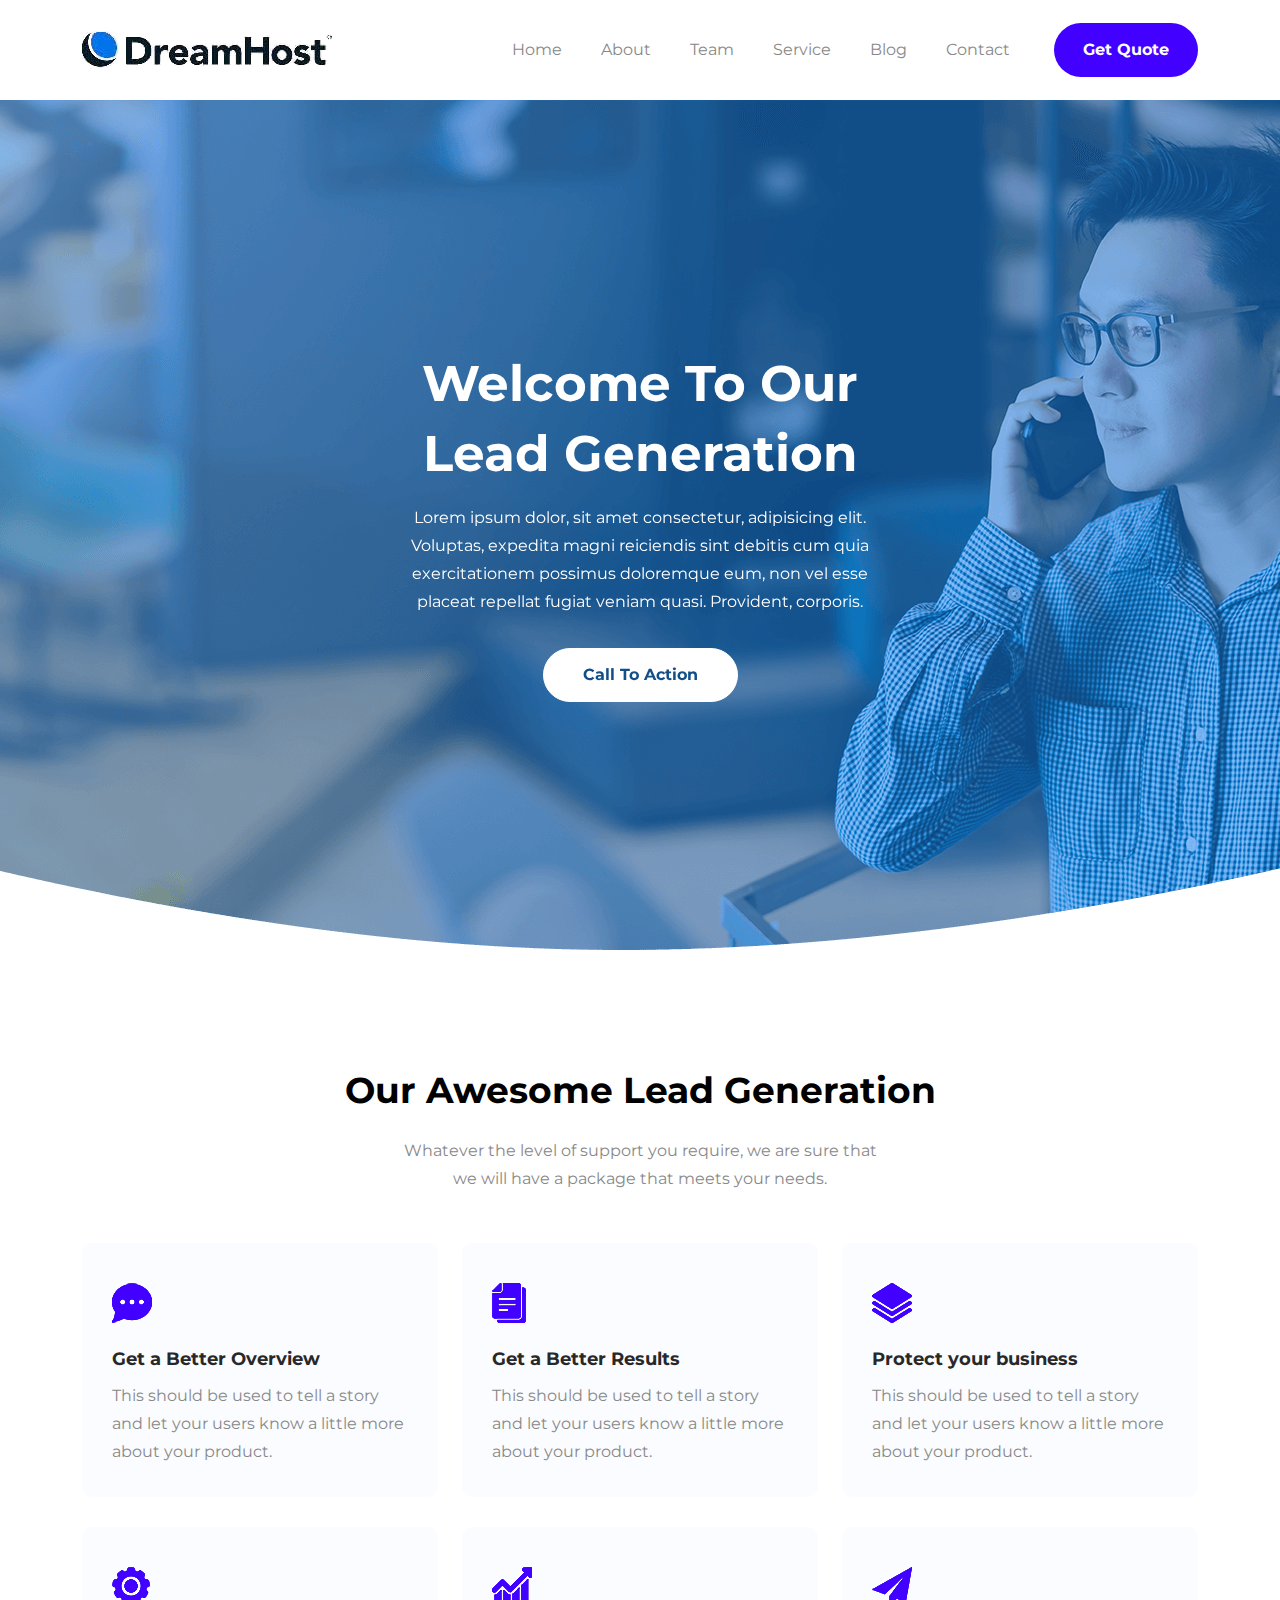
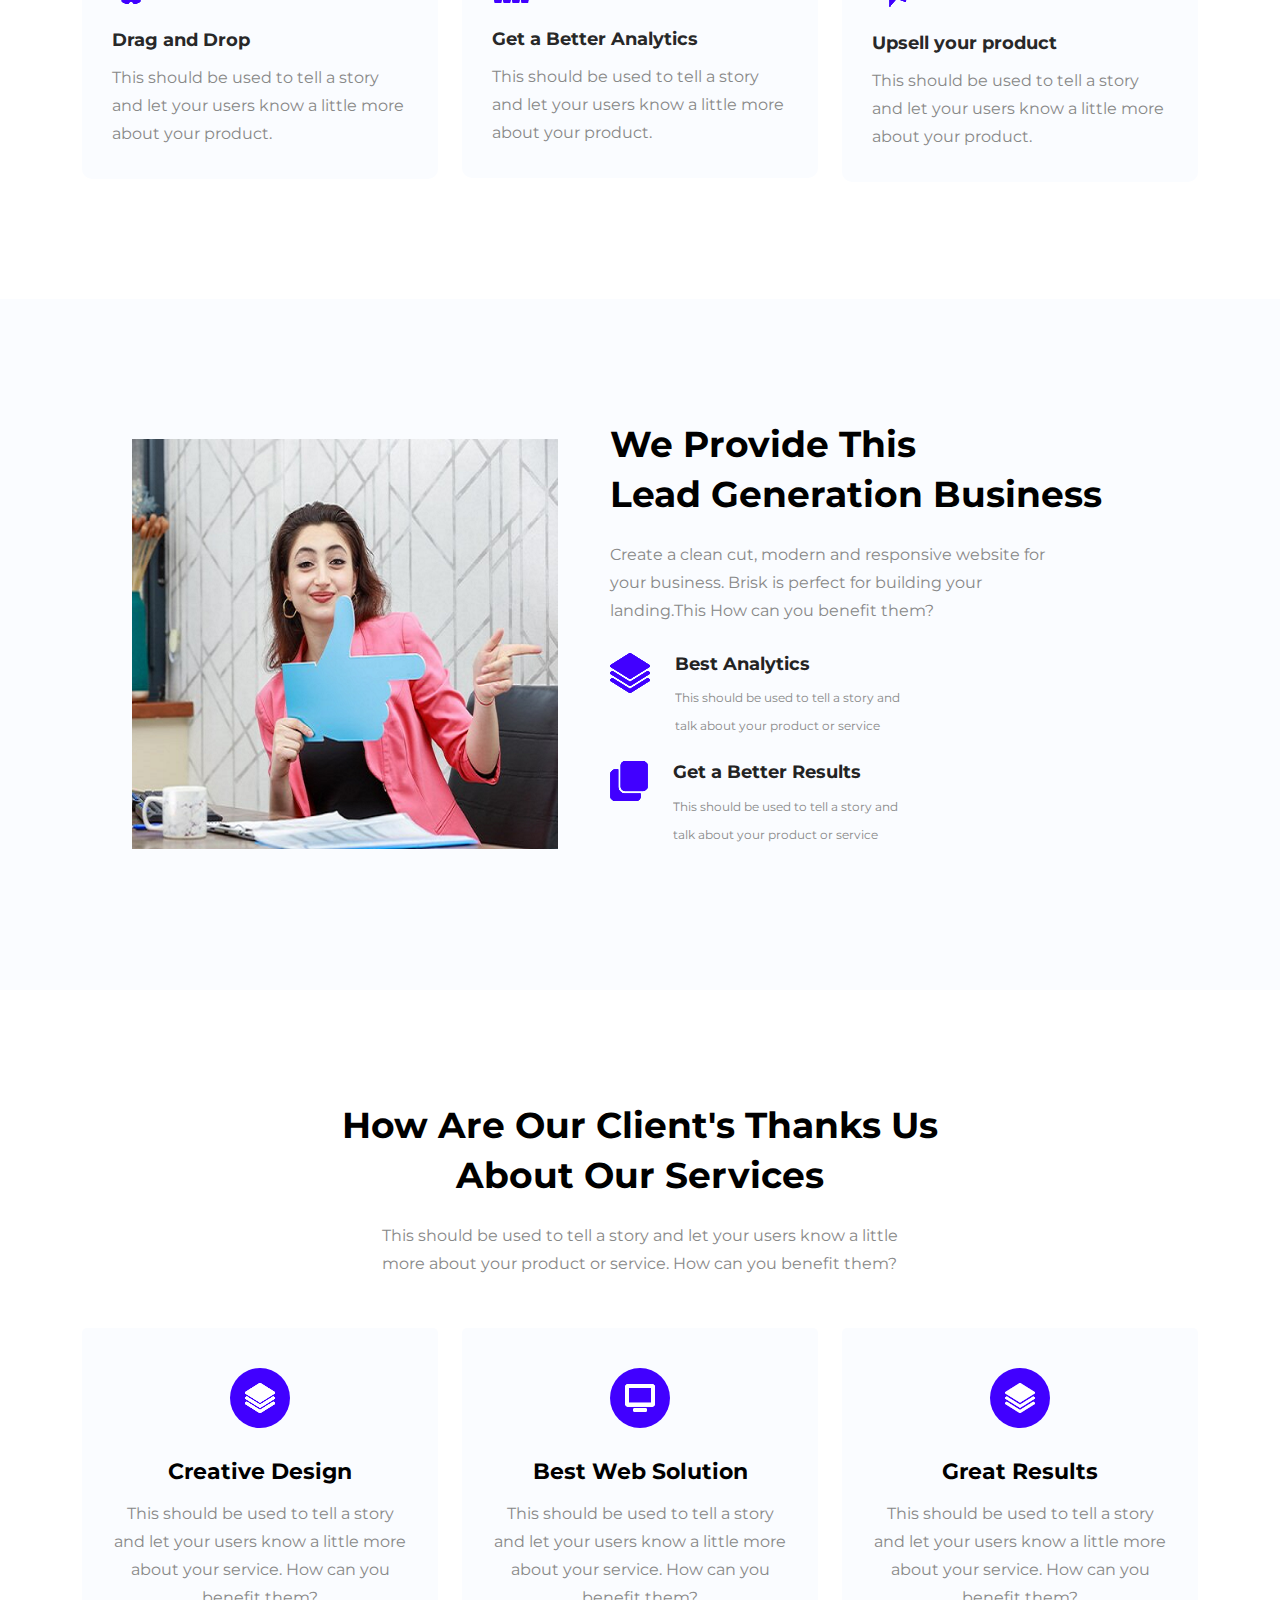
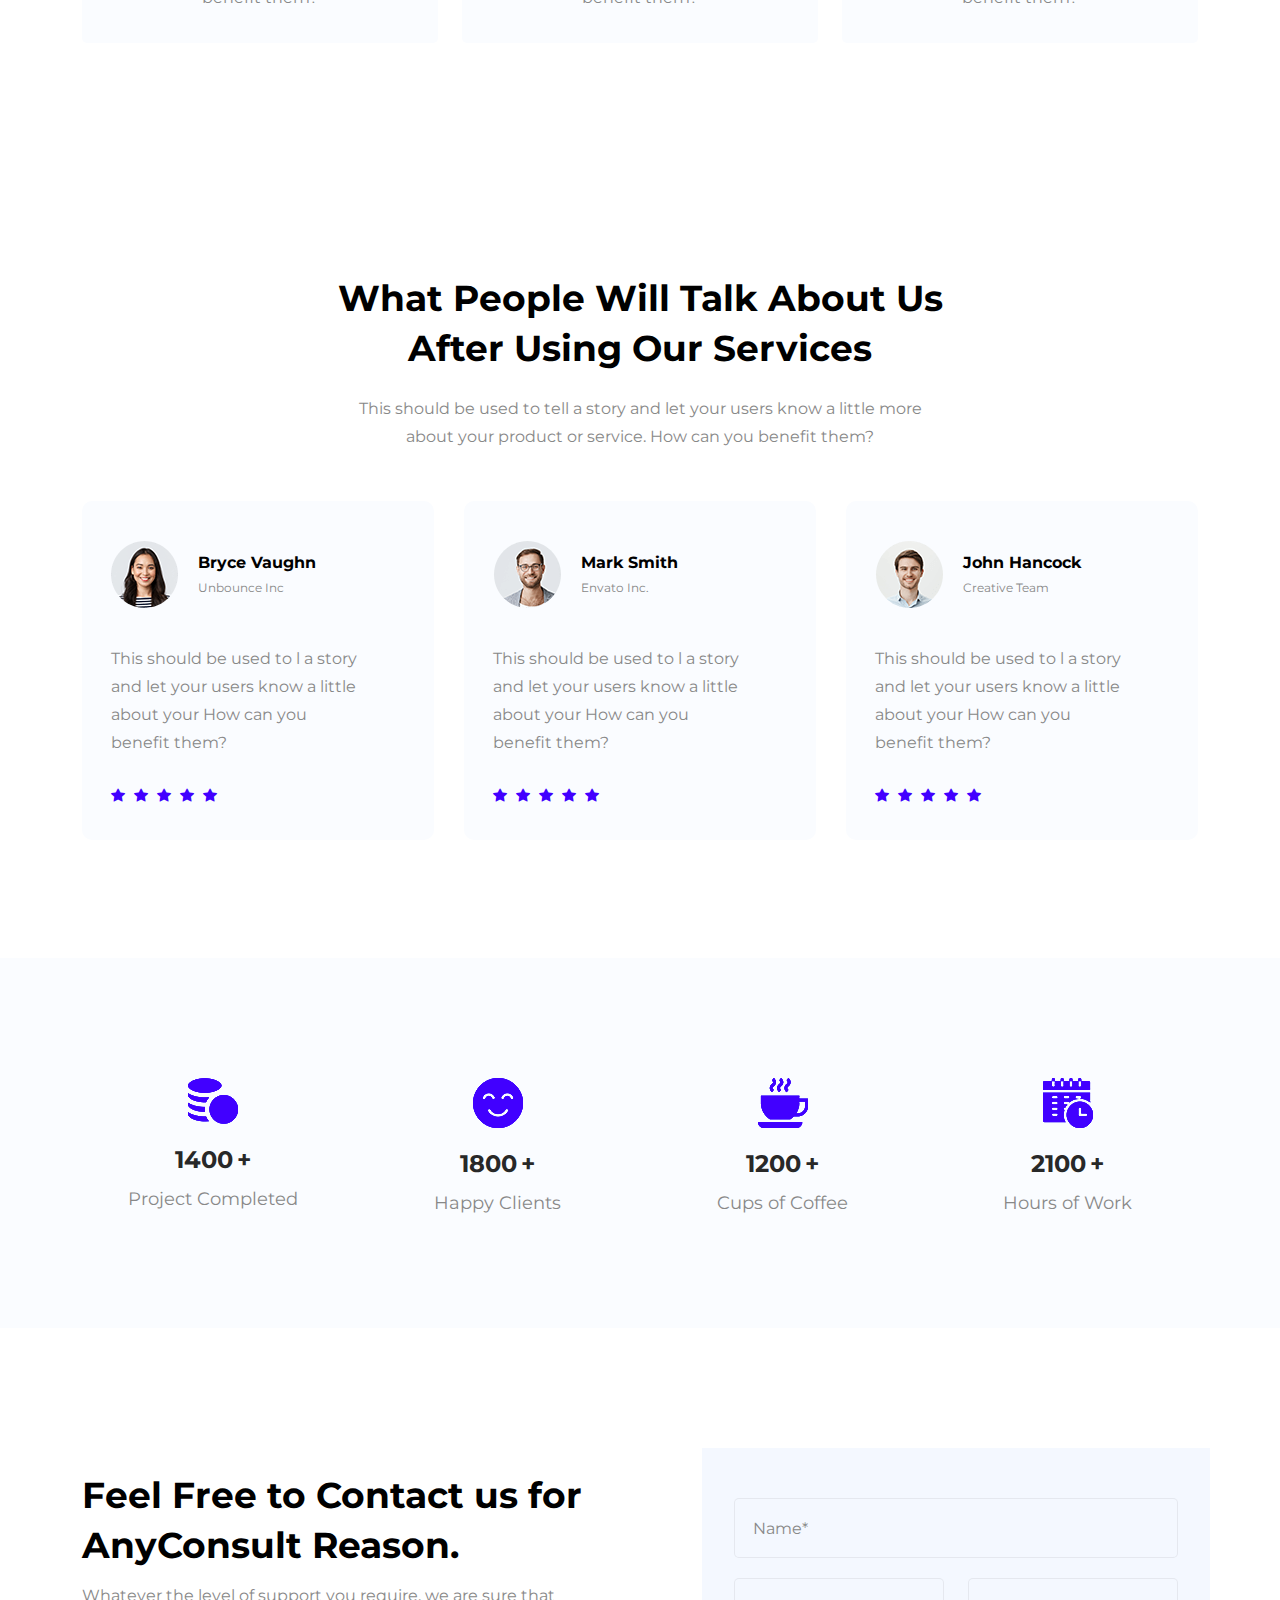
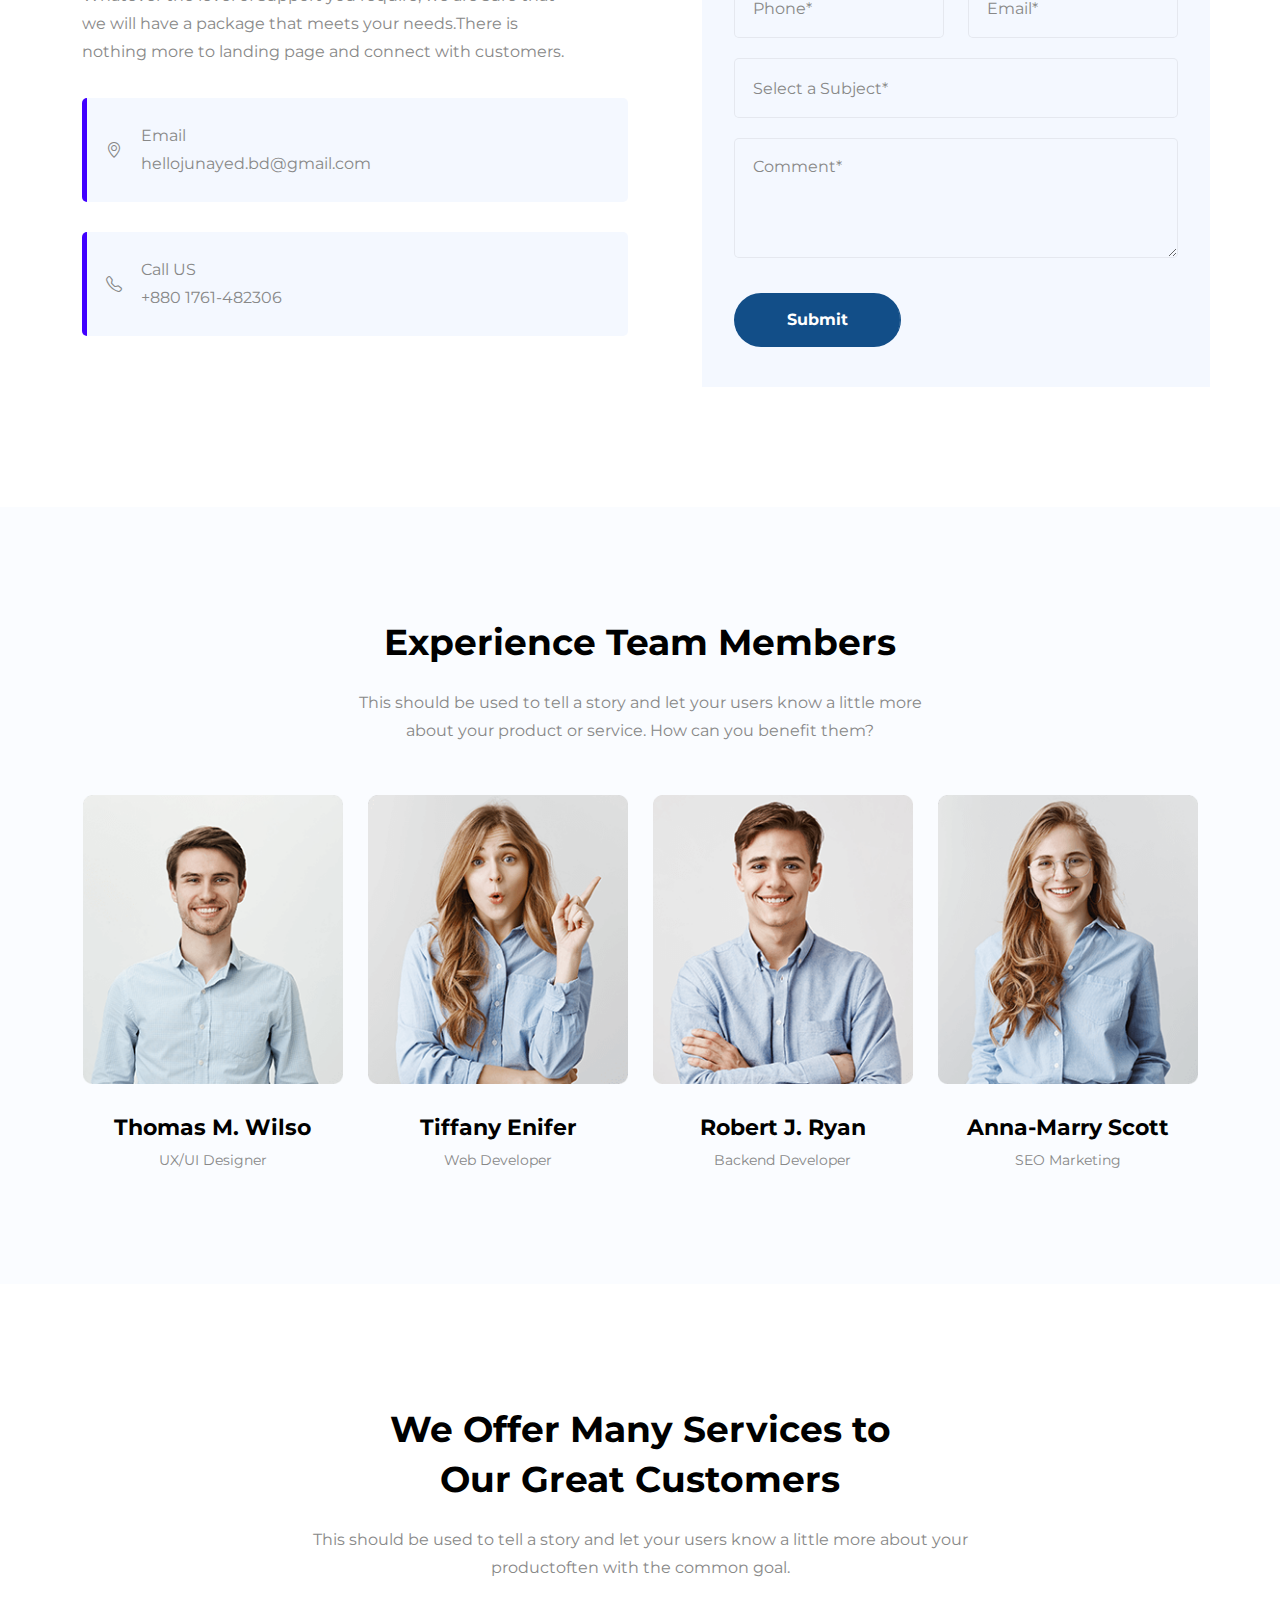
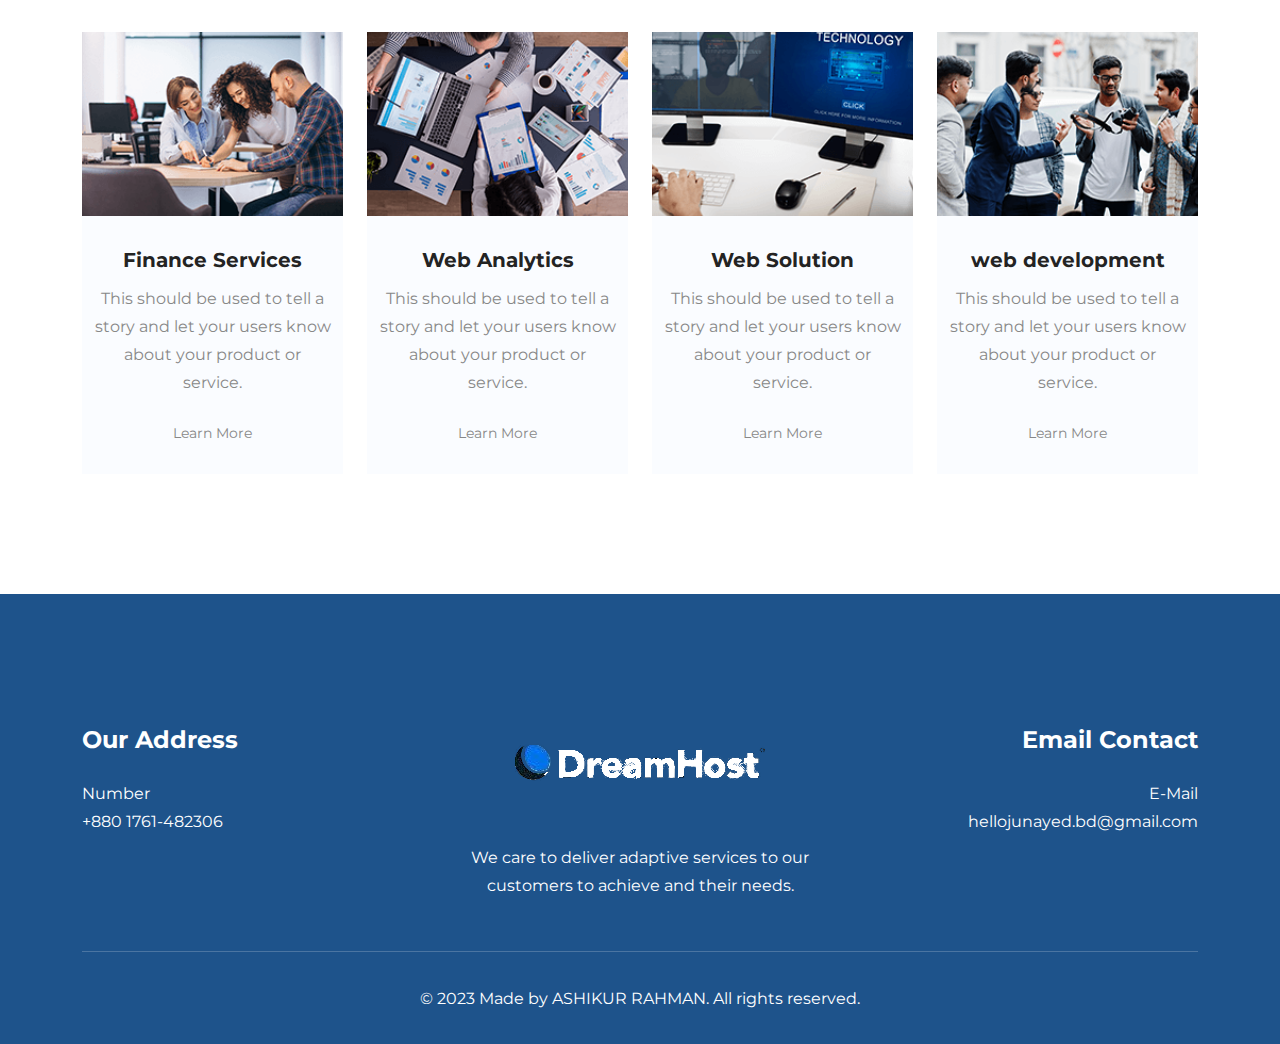
<file: index.html>
<!DOCTYPE HTML>
<html lang="en-US">
<head>
	<meta charset="UTF-8">
	<meta http-equiv="x-ua-compatible" content="ie=edge">
	<title> Lead-Generation </title>
	<meta name="description" content="">
	<meta name="viewport" content="width=device-width, initial-scale=1">
	<!-- Favicon -->
	<link rel="icon" type="image/png" sizes="56x56" href="assets/images/fav-icon/fav.png">
	<!-- bootstrap CSS -->
	<link rel="stylesheet" href="assets/css/bootstrap.min.css" type="text/css" media="all">
	<!-- carousel CSS -->
	<link rel="stylesheet" href="assets/css/owl.carousel.min.css" type="text/css" media="all">
	<!-- animate CSS -->
	<link rel="stylesheet" href="assets/css/animate.css" type="text/css" media="all">
	<!-- animated-text CSS -->
	<link rel="stylesheet" href="assets/css/animated-text.css" type="text/css" media="all">
	<!-- font-awesome CSS -->
	<link rel="stylesheet" href="assets/css/all.min.css" type="text/css" media="all">
	<!-- font-flaticon CSS -->
	<link rel="stylesheet" href="assets/css/flaticon.css" type="text/css" media="all">
	<!-- theme-default CSS -->
	<link rel="stylesheet" href="assets/css/theme-default.css" type="text/css" media="all">
	<!-- meanmenu CSS -->
	<link rel="stylesheet" href="assets/css/meanmenu.min.css" type="text/css" media="all">
	<!-- transitions CSS -->
	<link rel="stylesheet" href="assets/css/owl.transitions.css" type="text/css" media="all">
	<!-- venobox CSS -->
	<link rel="stylesheet" href="venobox/venobox.css" type="text/css" media="all">
	<!-- bootstrap icons -->
	<link rel="stylesheet" href="assets/css/bootstrap-icons.css" type="text/css" media="all">
	<!-- Main Style CSS -->
	<link rel="stylesheet" href="style.css" type="text/css" media="all">
	<!-- responsive CSS -->
	<link rel="stylesheet" href="assets/css/responsive.css" type="text/css" media="all">
	<!-- modernizr js -->
	<script src="assets/js/vendor/modernizr-3.5.0.min.js"></script>
</head>

<body>
	<!-- loder -->
	<div class="loader-wrapper">
		<div class="loader"></div>
		<div class="loder-section left-section"></div>
		<div class="loder-section right-section"></div>
	</div>


	

	<!--==================================================-->
	<!-- Start Lead  Generation  Dreamhub Header Area -->
	<!--==================================================-->
	<div class="header-section" id="sticky-header">
		<div class="container">
			<div class="row align-items-center">
				<div class="col-md-3">
				<!--logo-->
					<div class="logo">
						<a class="active" href="index.html"><img src="assets/images/logo.png" alt="logo img"></a>
						<a class="active-sticky" href="index.html"><img src="assets/images/logo2.png" alt="logo img"></a>
					</div>
				</div>
				<div class="col-md-9">
				<!--header-menu-->
					<div class="header-menu">
						<ul>
							<li><a href="index.html">Home</a></li>
							<li><a href="about-us.html">About</a></li>
							<li><a href="team.html">Team</a>
								<!-- <ul class="sub-menu">
									<li><a href=""></a></li>
									<li><a href="faq.html">Faq</a></li>
									<li><a href="contact.html">Contact</a></li>
								</ul> -->
							</li>
							<li><a href="service.html">Service</a>
								<!-- <ul class="sub-menu">
									<li><a href="">Service</a></li>
									<li><a href="service-details.html">Service Detials</a></li>
								</ul> -->
							</li>
							<li><a href="blog.html">Blog</a>
								<!-- <ul class="sub-menu">
									<li><a href="">Blog Grid</a></li>
									<li><a href="blog-two.html">Blog Two</a></li>
									<li><a href="blog-details.html">Blgo Detials</a></li>
								</ul> -->
							</li>
							<li><a href="contact.html">Contact</a></li>
						</ul>
						<div class="header-menu-btn">
							<a href="contact.html">Get Quote</a>
						</div>
					</div>
				</div>
			</div>
		</div>
	</div>
	<!--==================================================-->
	<!-- END Lead  Generation  Dreamhub Header Area -->
	<!--==================================================-->



	<!--==================================================-->
	<!-- Start  Mobile Menu Area -->
	<!--==================================================-->
	<div class="mobile-menu-area sticky d-sm-block d-md-block d-lg-none ">
		<div class="mobile-menu">
			<nav class="header-menu">
				<ul class="nav_scroll">
					<li><a href="index.html">Home</a></li>
					<li><a href="about-us.html">About</a></li>
					<li><a href="team.html">Team</a>
						<!-- <ul class="sub-menu">
							<li><a href=""></a></li>
							<li><a href="faq.html">Faq</a></li>
							<li><a href="contact.html">Contact</a></li>
						</ul> -->
					</li>
					<li><a href="service.html">Service</a>
						<!-- <ul class="sub-menu">
							<li><a href="">Service</a></li>
							<li><a href="service-details.html">Service Detials</a></li>
						</ul> -->
					</li>
					<!-- <li><a href="#">Work</a>
						<ul class="sub-menu">
							<li><a href="protfolio.html">Protfolio</a></li>
							<li><a href="protfolio-details.html">Protfolio Detials</a></li>
						</ul>
					</li> -->
					<li><a href="blog.html">Blog</a>
						<!-- <ul class="sub-menu">
							<li><a href="">Blog Grid</a></li>
							<li><a href="blog-two.html">Blog Two</a></li>
							<li><a href="blog-details.html">Blgo Detials</a></li>
						</ul> -->
					</li>
					<li><a href="contact.html">Contact</a></li>
				</ul>
			</nav>
		</div>
	</div>
	<!--==================================================-->
	<!-- End  Mobile Menu Area -->
	<!--==================================================-->






	
	<!--==================================================-->
	<!-- Start  Lead  Generation  Hero Section -->
	<!--==================================================-->
	<div class="slider-list owl-carousel">
		<div class="slider-section d-flex align-items-center">
			<div class="container">
				<div class="row d-flex align-items-center">
					<div class="col-lg-12 col-md-12">
						<!--hero-content-->
						<div class="slider-content text-center">
							<div class="slider-main-title">
								<h1>Welcome To Our</h1>
								<h1>Lead Generation</h1>
							</div>
							<!--hero-description-->
							<div class="slider-description">
								<p>Lorem ipsum dolor, sit amet consectetur, adipisicing elit. Voluptas, expedita magni reiciendis sint debitis cum quia exercitationem possimus doloremque eum, non vel esse placeat repellat fugiat veniam quasi. Provident, corporis.</p>
							</div>
							<!--hero-button-->
							<div class="slider-button">
								<a href="+880 1761-482306">Call To Action</a>
							</div>
						</div>
					</div>
				</div>
			</div>	
		</div>
		<div class="slider-section two d-flex align-items-center">
			<div class="container">
				<div class="row d-flex align-items-center">
					<div class="col-lg-12 col-md-12">
						<!--hero-content-->
						<div class="slider-content">
							<div class="slider-main-title">
								<h1>Welcome To Our</h1>
								<h1>Lead Generation</h1>
							</div>
							<!--hero-description-->
							<div class="slider-description">
								<p>Lorem, ipsum dolor sit amet consectetur adipisicing, elit. Asperiores delectus quo voluptas eveniet eum totam amet ullam, porro illo iusto impedit similique fuga. Commodi iure nostrum reiciendis non assumenda molestias.</p>
							</div>
							<!--hero-button-->
							<div class="slider-button">
								<a href="https://devashik143.github.io/ASHIKUR-RAHMAN/">Get A Qoute</a>
							</div>
							<div class="slider-video-button">
								<a class="video-vemo-icon venobox vbox-item" data-vbtype="youtube" data-autoplay="true" href="https://youtu.be/BS4TUd7FJSg"><i class="fa fa-play"></i></a>
							</div>
						</div>
					</div>
				</div>
			</div>	
		</div>
	</div>
	
	<!--==================================================-->
	<!-- End  Lead  Generation  Hero Section -->
	<!--==================================================-->





	<!--==================================================-->
	<!-- Start  Lead  Generation  Feature Section -->
	<!--==================================================-->
	<div class="feature-section">
		<div class="container">
			<div class="row">
				<div class="col-lg-12">
					<div class="section-title text-center">
						<div class="section-main-title">
							<h1>Our Awesome Lead Generation </h1>
							<!-- <h1>Fresh Start With US</h1> -->
						</div>
						<div class="section-description">
							<p>Whatever the level of support you require, we are sure that we will
								have a package that meets your needs.</p>
						</div>
					</div>
				</div>
			</div>
			<div class="row">
				<div class="col-lg-4 col-md-6">
					<div class="feature-single-box">
						<div class="feature-icon">
							<img src="assets/images/feature-icon1.png" alt="feature icon">
						</div>
						<div class="feature-content">
							<div class="feature-title">
								<h3>Get a Better Overview</h3>
							</div>
							<div class="feature-description">
								<p>This should be used to tell a story and  
									let your users know a little more about 
									your product.</p>
							</div>
						</div>
					</div>
				</div>
				<div class="col-lg-4 col-md-6">
					<div class="feature-single-box">
						<div class="feature-icon">
							<img src="assets/images/feature-icon2.png" alt="feature icon">
						</div>
						<div class="feature-content">
							<div class="feature-title">
								<h3>Get a Better Results</h3>
							</div>
							<div class="feature-description">
								<p>This should be used to tell a story and  
									let your users know a little more about 
									your product.</p>
							</div>
						</div>
					</div>
				</div>
				<div class="col-lg-4 col-md-6">
					<div class="feature-single-box">
						<div class="feature-icon">
							<img src="assets/images/feature-icon3.png" alt="feature icon">
						</div>
						<div class="feature-content">
							<div class="feature-title">
								<h3>Protect your business</h3>
							</div>
							<div class="feature-description">
								<p>This should be used to tell a story and  
									let your users know a little more about 
									your product.</p>
							</div>
						</div>
					</div>
				</div>
				<div class="col-lg-4 col-md-6">
					<div class="feature-single-box">
						<div class="feature-icon">
							<img src="assets/images/feature-icon4.png" alt="feature icon">
						</div>
						<div class="feature-content">
							<div class="feature-title">
								<h3>Drag and Drop</h3>
							</div>
							<div class="feature-description">
								<p>This should be used to tell a story and  
									let your users know a little more about 
									your product.</p>
							</div>
						</div>
					</div>
				</div>
				<div class="col-lg-4 col-md-6">
					<div class="feature-single-box">
						<div class="feature-icon">
							<img src="assets/images/feature-icon5.png" alt="feature icon">
						</div>
						<div class="feature-content">
							<div class="feature-title">
								<h3>Get a Better Analytics</h3>
							</div>
							<div class="feature-description">
								<p>This should be used to tell a story and  
									let your users know a little more about 
									your product.</p>
							</div>
						</div>
					</div>
				</div>
				<div class="col-lg-4 col-md-6">
					<div class="feature-single-box">
						<div class="feature-icon">
							<img src="assets/images/feature-icon6.png" alt="feature icon">
						</div>
						<div class="feature-content">
							<div class="feature-title">
								<h3>Upsell your product</h3>
							</div>
							<div class="feature-description">
								<p>This should be used to tell a story and  
									let your users know a little more about 
									your product.</p>
							</div>
						</div>
					</div>
				</div>
			</div>
		</div>
	</div>
	<!--==================================================-->
	<!-- End  Lead  Generation  Feature Section -->
	<!--==================================================-->


	<!--==================================================-->
	<!-- Start  Lead  Generation  About Section -->
	<!--==================================================-->
	<div class="about-section">
		<div class="container">
			<div class="row d-flex align-items-center">
				<div class="col-lg-6 col-md-12">
					<div class="about-left">
						<div class="about-thumb">
							<img src="assets/images/About-02.png">
						</div>
					</div>
				</div>
				<div class="col-lg-6 col-md-12">
					<div class="about-right">
						<!--section title-->
						<div class="section-title">
							<div class="section-main-title">
								<h1>We Provide This</h1>
								<h1>Lead Generation Business</h1>
							</div>
							<div class="section-description">
								<p>Create a clean cut, modern and responsive website for your 
									business. Brisk is perfect for building your landing.This 
									How can you benefit them?</p>
							</div>
						</div>
						<!--about single box-->
						<div class="about-single-box">
							<div class="about-icon">
								<img src="assets/images/about-icon1.png" alt="icon">
							</div>
							<div class="about-content">
								<div class="about-title">
									<h3>Best Analytics</h3>
								</div>
								<div class="about-description">
									<p>This should be used to tell a story and talk 
										about your product or service</p>
								</div>
							</div>
						</div>
						<!--about single box-->
						<div class="about-single-box">
							<div class="about-icon">
								<img src="assets/images/about-icon2.png" alt="icon">
							</div>
							<div class="about-content">
								<div class="about-title">
									<h3>Get a Better Results</h3>
								</div>
								<div class="about-description">
									<p>This should be used to tell a story and talk 
										about your product or service</p>
								</div>
							</div>
						</div>	
					</div>
				</div>
			</div>
		</div>
	</div>
	<!--==================================================-->
	<!-- End  Lead  Generation  About Section -->
	<!--==================================================-->

	<!--==================================================-->
	<!-- Start  Lead  Generation  service  Section -->
	<!--==================================================-->
	<div class="service-section">
		<div class="container">
			<div class="row">
				<div class="col-lg-12">
					<div class="section-title text-center">
						<div class="section-main-title">
							<h1>How Are Our Client's Thanks Us </h1>
							<h1>About Our Services</h1>
						</div>
						<div class="section-description">
							<p>This should be used to tell a story and let your users know a little more about 
								your product or service. How can you benefit them?</p>
						</div>
					</div>
				</div>
			</div>
			<div class="row">
				<div class="col-lg-4 col-md-6">
					<div class="servoce-single-box">
						<div class="service-icon">
							<img src="assets/images/service-icon1.png" alt="service icon">
						</div>
						<div class="service-content">
							<div class="service-title">
								<h3>Creative Design</h3>
							</div>
							<div class="service-description">
								<p>This should be used to tell a story and let
									your users know a little more about your 
									service. How can you benefit them?</p>
							</div>
						</div>
					</div>
				</div>
				<div class="col-lg-4 col-md-6">
					<div class="servoce-single-box">
						<div class="service-icon">
							<img src="assets/images/service-icon2.png" alt="service icon">
						</div>
						<div class="service-content">
							<div class="service-title">
								<h3>Best Web Solution</h3>
							</div>
							<div class="service-description">
								<p>This should be used to tell a story and let
									your users know a little more about your 
									service. How can you benefit them?</p>
							</div>
						</div>
					</div>
				</div>
				<div class="col-lg-4 col-md-6">
					<div class="servoce-single-box">
						<div class="service-icon">
							<img src="assets/images/service-icon3.png" alt="service icon">
						</div>
						<div class="service-content">
							<div class="service-title">
								<h3>Great Results</h3>
							</div>
							<div class="service-description">
								<p>This should be used to tell a story and let
									your users know a little more about your 
									service. How can you benefit them?</p>
							</div>
						</div>
					</div>
				</div>
			</div>
		</div>
	</div>
	<!--==================================================-->
	<!-- End  Lead  Generation  Service  Section -->
	<!--==================================================-->



	<!--==================================================-->
	<!-- Start  Lead  Generation  Testimonial Section  -->
	<!--==================================================-->
	<div class="testimonial-section">
		<div class="container">
			<div class="row">
				<div class="col-lg-12">
					<div class="section-title text-center">
						<div class="section-main-title">
							<h1>What People Will Talk About Us</h1>
							<h1>After Using Our Services</h1>
						</div>
						<div class="section-description">
							<p>This should be used to tell a story and let your users know a little more about 
								your product or service. How can you benefit them?</p>
						</div>
					</div>
				</div>
			</div>
			<div class="row">
				<div class="testimonial-list owl-carousel">
					<div class="col-lg-12 col-md-12">
						<div class="testimonial-single-box">
							<div class="testimonial-thumb">
								<img src="assets/images/testi-thumb1.png" alt="testi img">
							</div>
							<div class="testimonial-name-title">
								<h3>Bryce Vaughn</h3>
								<p>Unbounce Inc</p>
							</div>
							<div class="testi-description">
								<p>This should be used to l a story and let 
									your users know a little  about your
									How can you benefit them?</p>
							</div>
							<div class="testimonial-star-icon">
								<ul>
									<li><i class="bi bi-star-fill"></i></li>
									<li><i class="bi bi-star-fill"></i></li>
									<li><i class="bi bi-star-fill"></i></li>
									<li><i class="bi bi-star-fill"></i></li>
									<li><i class="bi bi-star-fill"></i></li>
								</ul>
							</div>
						</div>
					</div>
					<div class="col-lg-12 col-md-12">
						<div class="testimonial-single-box">
							<div class="testimonial-thumb">
								<img src="assets/images/testi-thumb2.png" alt="testi img">
							</div>
							<div class="testimonial-name-title">
								<h3>Mark Smith</h3>
								<p>Envato Inc.</p>
							</div>
							<div class="testi-description">
								<p>This should be used to l a story and let 
									your users know a little  about your
									How can you benefit them?</p>
							</div>
							<div class="testimonial-star-icon">
								<ul>
									<li><i class="bi bi-star-fill"></i></li>
									<li><i class="bi bi-star-fill"></i></li>
									<li><i class="bi bi-star-fill"></i></li>
									<li><i class="bi bi-star-fill"></i></li>
									<li><i class="bi bi-star-fill"></i></li>
								</ul>
							</div>
						</div>
					</div>
					<div class="col-lg-12 col-md-12">
						<div class="testimonial-single-box">
							<div class="testimonial-thumb">
								<img src="assets/images/testi-thumb3.png" alt="testi img">
							</div>
							<div class="testimonial-name-title">
								<h3>John Hancock</h3>
								<p>Creative Team</p>
							</div>
							<div class="testi-description">
								<p>This should be used to l a story and let 
									your users know a little  about your
									How can you benefit them?</p>
							</div>
							<div class="testimonial-star-icon">
								<ul>
									<li><i class="bi bi-star-fill"></i></li>
									<li><i class="bi bi-star-fill"></i></li>
									<li><i class="bi bi-star-fill"></i></li>
									<li><i class="bi bi-star-fill"></i></li>
									<li><i class="bi bi-star-fill"></i></li>
								</ul>
							</div>
						</div>
					</div>
				</div>
			</div>
		</div>
	</div>
	<!--==================================================-->
	<!-- End  Lead  Generation  Testimonial Section -->
	<!--==================================================-->




	<!--==================================================-->
	<!-- Start   Lead  Generation Counter Section -->
	<!--==================================================-->
	<div class="counter-section">
		<div class="container">
			<div class="row">
				<div class="col-lg-3 col-md-6">
					<div class="counter-songle-box">
						<div class="counter-icon">
							<img src="assets/images/counter-icon1.png" alt="counter icon">
						</div>
						<div class="counter-number-content">
							<h1 class="counter">1400</h1>
							<h1>+</h1>
							<div class="counter-title">
								<span>Project Completed</span>
							</div>
						</div>
					</div>
				</div>
				<div class="col-lg-3 col-md-6">
					<div class="counter-songle-box">
						<div class="counter-icon">
							<img src="assets/images/counter-icon2.png" alt="counter icon">
						</div>
						<div class="counter-number-content">
							<h1 class="counter">1800</h1>
							<h1>+</h1>
							<div class="counter-title">
								<span>Happy Clients</span>
							</div>
						</div>
					</div>
				</div>
				<div class="col-lg-3 col-md-6">
					<div class="counter-songle-box">
						<div class="counter-icon">
							<img src="assets/images/counter-icon3.png" alt="counter icon">
						</div>
						<div class="counter-number-content">
							<h1 class="counter">1200</h1>
							<h1>+</h1>
							<div class="counter-title">
								<span>Cups of Coffee</span>
							</div>
						</div>
					</div>
				</div>
				<div class="col-lg-3 col-md-6">
					<div class="counter-songle-box">
						<div class="counter-icon">
							<img src="assets/images/counter-icon4.png" alt="counter icon">
						</div>
						<div class="counter-number-content">
							<h1 class="counter">2100</h1>
							<h1>+</h1>
							<div class="counter-title">
								<span>Hours of Work</span>
							</div>
						</div>
					</div>
				</div>
			</div>
		</div>
	</div>
	<!--==================================================-->
	<!-- End   Lead  Generation counter Section -->
	<!--==================================================-->


		<!--==================================================-->
	<!-- Start Dreamhub Lead  Generation  Contact  Area -->
	<!--==================================================-->
	<div class="contact-section">
		<div class="container">
			<div class="row align-items-center">
				<div class="col-lg-6 col-md-12">
					<div class="contact-left">
						<!--section title-->
						<div class="section-title">
							<div class="section-main-title">
								<h1>Feel Free to Contact us for</h1>
								<h1>AnyConsult Reason.</h1>
							</div>
							<div class="section-description">
								<p>Whatever the level of support you require, we are sure that we will 
									have a package that meets your needs.There is nothing more to 
									landing page and connect with customers.</p>
							</div>
						</div>
						<!--contact info-->
						<div class="contact-info">	
							<div class="contact-icon">
								<ul>
									<li><i class="bi bi-geo-alt"></i></li>
								</ul>
							</div>
							<div class="conatct-text">
								<p>Email</p>
								<p>hellojunayed.bd@gmail.com</p>
							</div>
						</div>
						<!--contact info-->
						<div class="contact-info">	
							<div class="contact-icon">
								<ul>
									<li><i class="bi bi-telephone"></i></li>
								</ul>
							</div>
							<div class="conatct-text">
								<p>Call US</p>
								<p>+880 1761-482306</p>
							</div>
						</div>
					</div>
				</div>
				<div class="col-lg-6 col-md-12">
					<form action="https://formspree.io/f/myyleorq" method="POST" id="dreamit-form">
						<div class="row contact_bg">
							<div class="col-lg-12">
								<!--form_box-->
								<div class="form_box">
									<input type="text" name="Your name" placeholder="Name*">
								</div>
							</div>
							<div class="col-lg-6 col-md-12">
								<!--form_box-->
								<div class="form_box">								
									<input type="text" name="phone" placeholder="Phone*">
								</div>
							</div>
							<div class="col-lg-6 col-md-12">
								<!--form_box-->
								<div class="form_box">
									<input type="email" name="email" placeholder="Email*">
								</div>
							</div>
							<div class="col-lg-12">
								<!--form_box-->
								<div class="form_box">
									<input type="text" name="select subject" placeholder="Select a Subject*">
								</div>
							</div>
							<div class="col-lg-12 ">
								<!--form_box-->
								<div class="form_box">
									<textarea name="massage" id="massage" cols="30" rows="5" placeholder="Comment*"></textarea>
								</div>
							</div>
							<div class="contact-form-button">
								<button type="submit">Submit</button>
							</div>
						</div>
					</form>
					<div id="status"></div>
				</div>	
			</div>
		</div>
	</div>
	<!--==================================================-->
	<!-- END Dreamhub Lead  Generation  Contacrt  Area -->
	<!--==================================================-->

		<!--==================================================-->
	<!-- Start  Lead  Generation  Team  Section -->
	<!--==================================================-->
	<div class="team-section">
		<div class="container">
			<div class="row">
				<div class="col-lg-12">
					<div class="section-title text-center">
						<div class="section-main-title">
							<h1>Experience Team Members</h1>
						</div>
						<div class="section-description">
							<p>This should be used to tell a story and let your users know a little more 
								about your product or service. How can you benefit them?</p>
						</div>
					</div>
				</div>
			</div>
			<div class="row">
				<div class="col-lg-3">
					<div class="single-team-box">
						<div class="team-thumb">
							<img src="assets/images/team1.png" alt="team thumb">
							<div class="team-social-icon">
								<ul>
									<li><a href="https://web.facebook.com/helloashik.sa"><i class="fab fa-facebook-f"></i></a></li>
									<li><a href="https://x.com/DevAshik143"><i class="fab fa-twitter"></i></a></li>
									<li><a href="https://www.linkedin.com/in/ashikur-rahman-270766294/"><i class="fab fa-linkedin-in"></i></a></li>
								</ul>
							</div>
						</div>
						<div class="team-content">
							<div class="team-name-title">
								<h3>Thomas M. Wilso</h3>
								<span>UX/UI Designer</span>
							</div>
						</div>
					</div>
				</div>
				<div class="col-lg-3">
					<div class="single-team-box">
						<div class="team-thumb">
							<img src="assets/images/team2.png" alt="team thumb">
							<div class="team-social-icon">
								<ul>
									<li><a href="https://web.facebook.com/helloashik.sa"><i class="fab fa-facebook-f"></i></a></li>
									<li><a href="https://x.com/DevAshik143"><i class="fab fa-twitter"></i></a></li>
									<li><a href="https://www.linkedin.com/in/ashikur-rahman-270766294/"><i class="fab fa-linkedin-in"></i></a></li>
								</ul>
							</div>
						</div>
						<div class="team-content">
							<div class="team-name-title">
								<h3>Tiffany Enifer</h3>
								<span>Web Developer</span>
							</div>
						</div>
					</div>
				</div>
				<div class="col-lg-3">
					<div class="single-team-box">
						<div class="team-thumb">
							<img src="assets/images/team3.png" alt="team thumb">
							<div class="team-social-icon">
								<ul>
									<li><a href="https://web.facebook.com/helloashik.sa"><i class="fab fa-facebook-f"></i></a></li>
									<li><a href="https://x.com/DevAshik143"><i class="fab fa-twitter"></i></a></li>
									<li><a href="https://www.linkedin.com/in/ashikur-rahman-270766294/"><i class="fab fa-linkedin-in"></i></a></li>
								</ul>
							</div>
						</div>
						<div class="team-content">
							<div class="team-name-title">
								<h3>Robert J. Ryan</h3>
								<span>Backend Developer</span>
							</div>
						</div>
					</div>
				</div>
				<div class="col-lg-3">
					<div class="single-team-box">
						<div class="team-thumb">
							<img src="assets/images/team4.png" alt="team thumb">
							<div class="team-social-icon">
								<ul>
									<li><a href="https://web.facebook.com/helloashik.sa"><i class="fab fa-facebook-f"></i></a></li>
									<li><a href="https://x.com/DevAshik143"><i class="fab fa-twitter"></i></a></li>
									<li><a href="https://www.linkedin.com/in/ashikur-rahman-270766294/"><i class="fab fa-linkedin-in"></i></a></li>
								</ul>
							</div>
						</div>
						<div class="team-content">
							<div class="team-name-title">
								<h3>Anna-Marry Scott</h3>
								<span>SEO Marketing</span>
							</div>
						</div>
					</div>
				</div>
			</div>
		</div>
	</div>
	<!--==================================================-->
	<!-- End  Lead  Generation  Team  Section -->
	<!--==================================================-->


	<!--==================================================-->
	<!-- Start  Lead  Generation  blgo  Section -->
	<!--==================================================-->
	<div class="blog-section style-two">
		<div class="container">
			<div class="row">
				<div class="col-lg-12">
					<div class="section-title text-center">
						<div class="section-main-title">
							<h1>We Offer Many Services to </h1>
							<h1>Our Great Customers</h1>
						</div>
						<div class="section-description">
							<p>This should be used to tell a story and let your users know a little more
								about your productoften with the common goal.</p>
						</div>
					</div>
				</div>
			</div>
			<div class="row">
				<div class="col-lg-3 col-md-6">
					<div class="blog-single-box">
						<div class="blog-thumb">
							<img src="assets/images/blog1.png" alt="blo thumb">
						</div>
						<div class="blog-content">
							<div class="blog-title">
								<h3><a href="blog-details.html">Finance Services</a></h3>
							</div>
							<div class="blog-descripton">
								<p>This should be used to tell a story and let your users know about your product or service.</p>
							</div>
							<div class="blog-btn">
								<a href="blog-details.html">Learn More</a>
							</div>
						</div>
					</div>
				</div>
				<div class="col-lg-3 col-md-6">
					<div class="blog-single-box">
						<div class="blog-thumb">
							<img src="assets/images/blog2.png" alt="blo thumb">
						</div>
						<div class="blog-content">
							<div class="blog-title">
								<h3><a href="blog-details.html">Web Analytics</a></h3>
							</div>
							<div class="blog-descripton">
								<p>This should be used to tell a story and let your users know about your product or service.</p>
							</div>
							<div class="blog-btn">
								<a href="blog-details.html">Learn More</a>
							</div>
						</div>
					</div>
				</div>
				<div class="col-lg-3 col-md-6">
					<div class="blog-single-box">
						<div class="blog-thumb">
							<img src="assets/images/blog3.png" alt="blo thumb">
						</div>
						<div class="blog-content">
							<div class="blog-title">
								<h3><a href="blog-details.html">Web Solution</a></h3>
							</div>
							<div class="blog-descripton">
								<p>This should be used to tell a story and let your users know about your product or service.</p>
							</div>
							<div class="blog-btn">
								<a href="blog-details.html">Learn More</a>
							</div>
						</div>
					</div>
				</div>
				<!-- <div class="col-lg-3 col-md-6">
					<div class="blog-single-box">
						<div class="blog-thumb">
							<img src="assets/images/blog4.png" alt="blo thumb">
						</div>
						<div class="blog-content">
							<div class="blog-title">
								<h3><a href="blog-details.html">web development</a></h3>
							</div>
							<div class="blog-descripton">
								<p>This should be used to tell a story and let your users know about your product or service.</p>
							</div>
							<div class="blog-btn">
								<a href="blog-details.html">Learn More</a>
							</div>
						</div>
					</div>
				</div>
				<div class="col-lg-3 col-md-6">
					<div class="blog-single-box">
						<div class="blog-thumb">
							<img src="assets/images/blog1.png" alt="blo thumb">
						</div>
						<div class="blog-content">
							<div class="blog-title">
								<h3><a href="blog-details.html">Finance Services</a></h3>
							</div>
							<div class="blog-descripton">
								<p>This should be used to tell a story and let your users know about your product or service.</p>
							</div>
							<div class="blog-btn">
								<a href="blog-details.html">Learn More</a>
							</div>
						</div>
					</div>
				</div> -->
				<!-- <div class="col-lg-3 col-md-6">
					<div class="blog-single-box">
						<div class="blog-thumb">
							<img src="assets/images/blog2.png" alt="blo thumb">
						</div>
						<div class="blog-content">
							<div class="blog-title">
								<h3><a href="blog-details.html">Web Analytics</a></h3>
							</div>
							<div class="blog-descripton">
								<p>This should be used to tell a story and let your users know about your product or service.</p>
							</div>
							<div class="blog-btn">
								<a href="blog-details.html">Learn More</a>
							</div>
						</div>
					</div>
				</div>
				<div class="col-lg-3 col-md-6">
					<div class="blog-single-box">
						<div class="blog-thumb">
							<img src="assets/images/blog3.png" alt="blo thumb">
						</div>
						<div class="blog-content">
							<div class="blog-title">
								<h3><a href="blog-details.html">Web Solution</a></h3>
							</div>
							<div class="blog-descripton">
								<p>This should be used to tell a story and let your users know about your product or service.</p>
							</div>
							<div class="blog-btn">
								<a href="blog-details.html">Learn More</a>
							</div>
						</div>
					</div>
				</div> -->
				<div class="col-lg-3 col-md-6">
					<div class="blog-single-box">
						<div class="blog-thumb">
							<img src="assets/images/blog4.png" alt="blo thumb">
						</div>
						<div class="blog-content">
							<div class="blog-title">
								<h3><a href="blog-details.html">web development</a></h3>
							</div>
							<div class="blog-descripton">
								<p>This should be used to tell a story and let your users know about your product or service.</p>
							</div>
							<div class="blog-btn">
								<a href="blog-details.html">Learn More</a>
							</div>
						</div>
					</div>
				</div>
			</div>
		</div>
	</div>
	<!--==================================================-->
	<!-- End  Lead  Generation  Blog  Section -->
	<!--==================================================-->





	<!--==================================================-->
	<!-- Start   Lead  Generation Footer  Section -->
	<!--==================================================-->
	<div class="footer-section">
		<div class="container">
			<div class="row">
				<div class="col-lg-4 col-md-6">
					<div class="footer-widget-item">
						<div class="footer-widget-title ">
							<h2>Our Address</h2>
							<div class="footer-widget-emil">
								<p>Number</p>
								<p>+880 1761-482306</p>
							</div>
						</div>
					</div>
				</div>
				<div class="col-lg-4 col-md-6">
					<div class="footer-widget-item text-center">
						<div class="fotter-logo">
							<a href="index.html"><img src="assets/images/logo2.png" alt="logo"></a>
						</div>
						<div class="footer-widget-description">
							<p>We care to deliver adaptive services  to our 
								customers to achieve and their needs.</p>
						</div>
					</div>
				</div>
				<div class="col-lg-4 col-md-6">
					<div class="footer-widget-item text-right">
						<div class="footer-widget-title">
							<h2>Email Contact</h2>
						</div>
						<div class="footer-widget-emil">
							<p>E-Mail</p>
							<p>hellojunayed.bd@gmail.com</p>
						</div>
					</div>
				</div>
			</div>
			<div class="footer-bottom">
				<div class="row">
					<div class="col-lg12">
						<div class="copy-right">
							<p>© 2023 Made by ASHIKUR RAHMAN. All rights reserved.</p>
						</div>
					</div>
				</div>
			</div>
		</div>
	</div>
	<!--==================================================-->
	<!-- End  Wor Lead  Generationkspace footer Section -->
	<!--==================================================-->






	

	<!--==================================================-->
	<!-- Start scrollup section Section -->
	<!--==================================================-->
	<!-- scrollup section -->
	<div class="scroll-area">
		<div class="top-wrap">
			<div class="go-top-btn-wraper">
				<div class="go-top go-top-button">
					<i class="bi bi-chevron-double-up"></i>
					<i class="bi bi-chevron-double-up"></i>
				</div>
			</div>
		</div>
	</div>
	<!--==================================================-->
	<!-- Start scrollup section Section -->
	<!--==================================================-->


	
	
	






	<!-- jquery js -->
	<script src="assets/js/vendor/jquery-3.6.2.min.js"></script>
	<script src="assets/js/popper.min.js"></script>
	<!-- bootstrap js -->
	<script src="assets/js/bootstrap.min.js"></script>
	<!-- carousel js -->
	<script src="assets/js/owl.carousel.min.js"></script>
	<!-- counterup js -->
	<script src="assets/js/jquery.counterup.min.js"></script>
	<!-- waypoints js -->
	<script src="assets/js/waypoints.min.js"></script>
	<!-- wow js -->
	<script src="assets/js/wow.js"></script>
	<!-- imagesloaded js -->
	<script src="assets/js/imagesloaded.pkgd.min.js"></script>
	<!-- venobox js -->
	<script src="venobox/venobox.js"></script>
	<!--  animated-text js -->
	<script src="assets/js/animated-text.js"></script>
	<!-- venobox min js -->
	<script src="venobox/venobox.min.js"></script>
	<!-- isotope js -->
	<script src="assets/js/isotope.pkgd.min.js"></script>
	<!-- jquery meanmenu js -->
	<script src="assets/js/jquery.meanmenu.js"></script>
	<!-- jquery scrollup js -->
	<script src="assets/js/jquery.scrollUp.js"></script>
	<script src="assets/js/jquery.barfiller.js"></script>
	<!-- theme js -->
	<script src="assets/js/theme.js"></script>
</body>
</html>
</file>
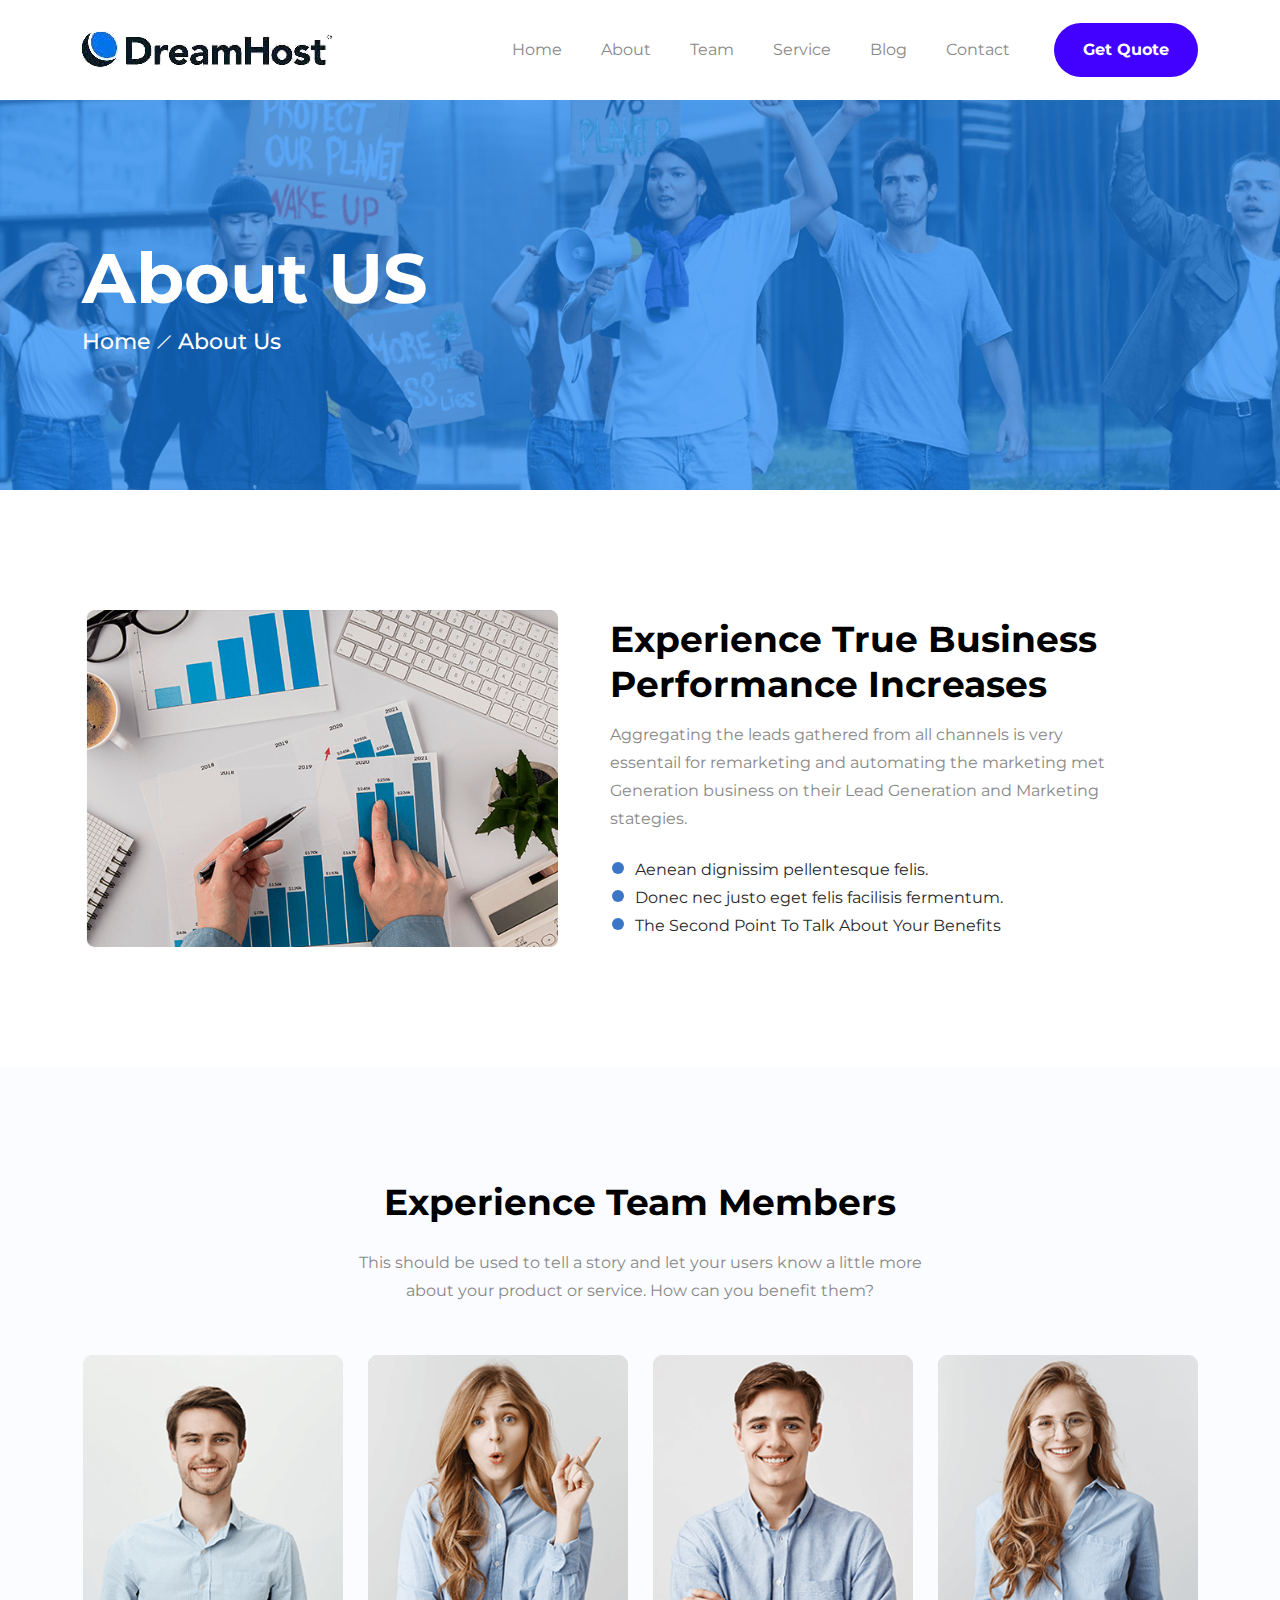
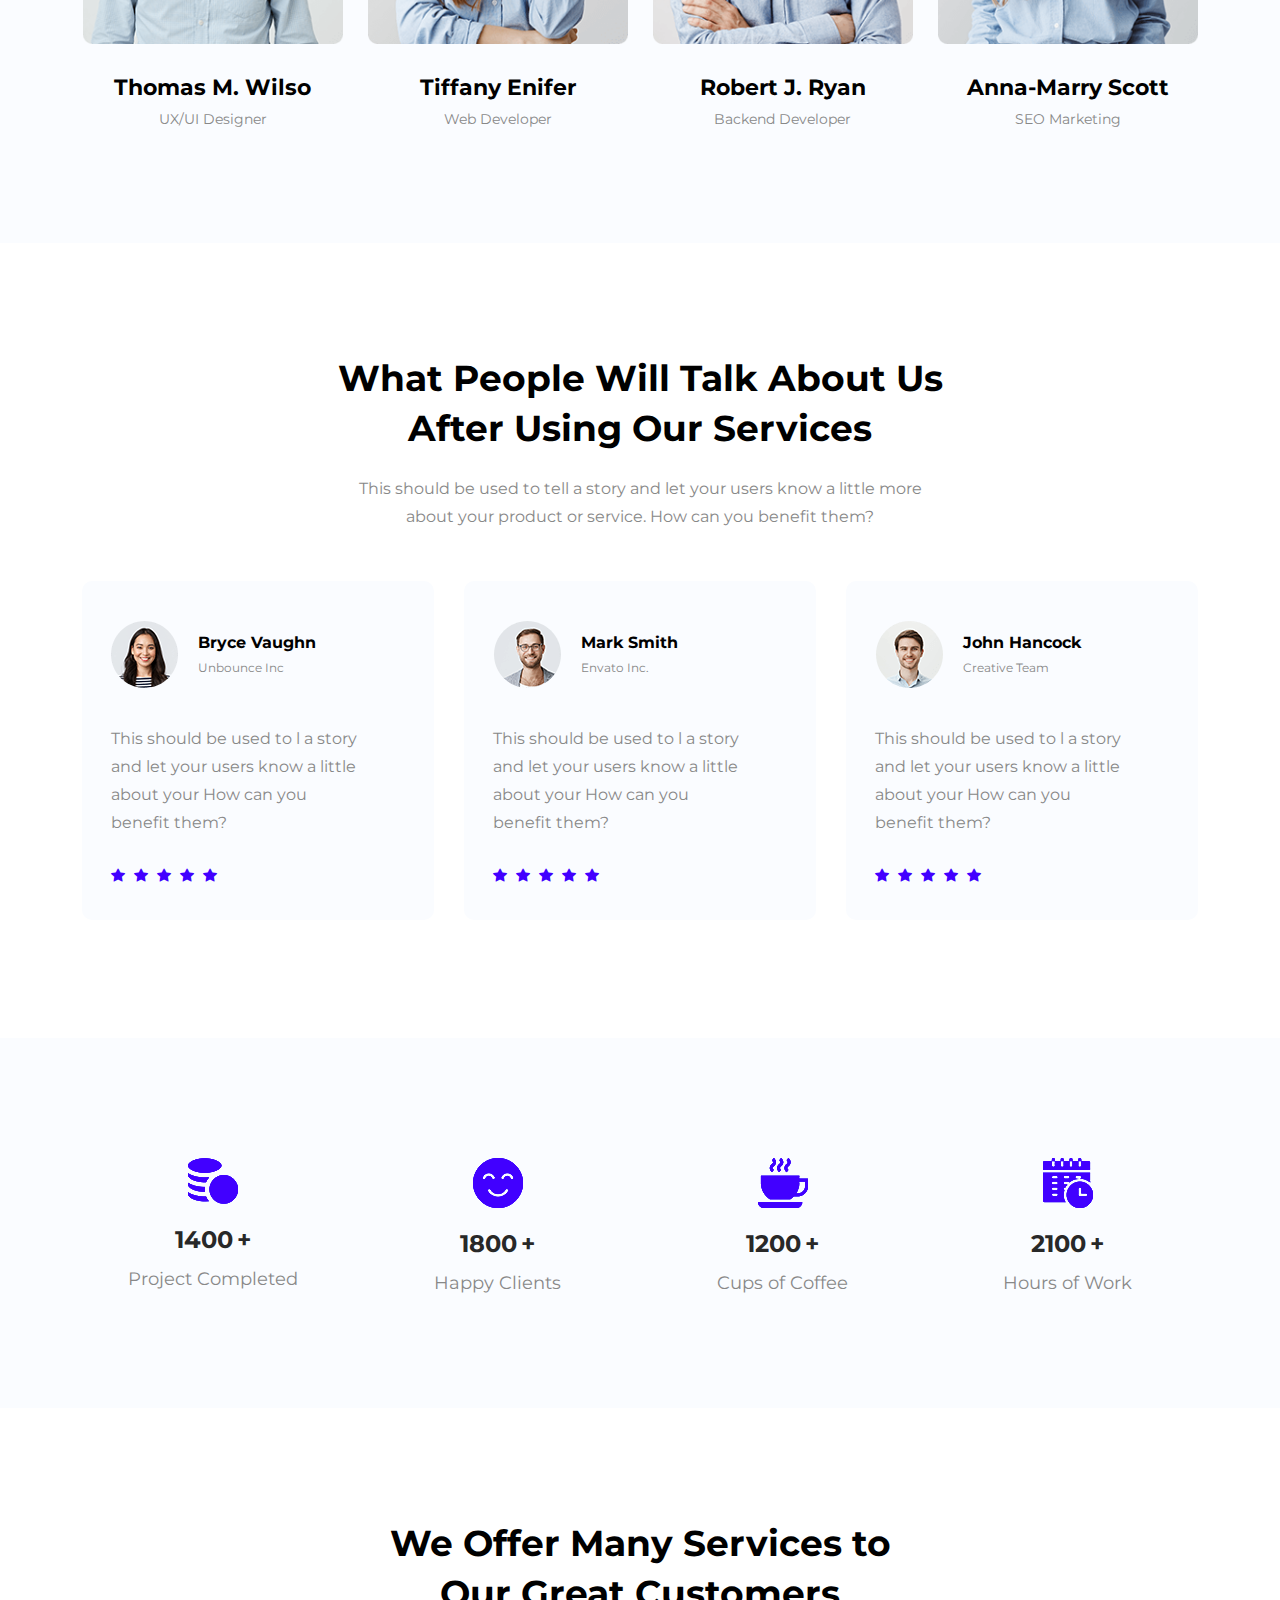
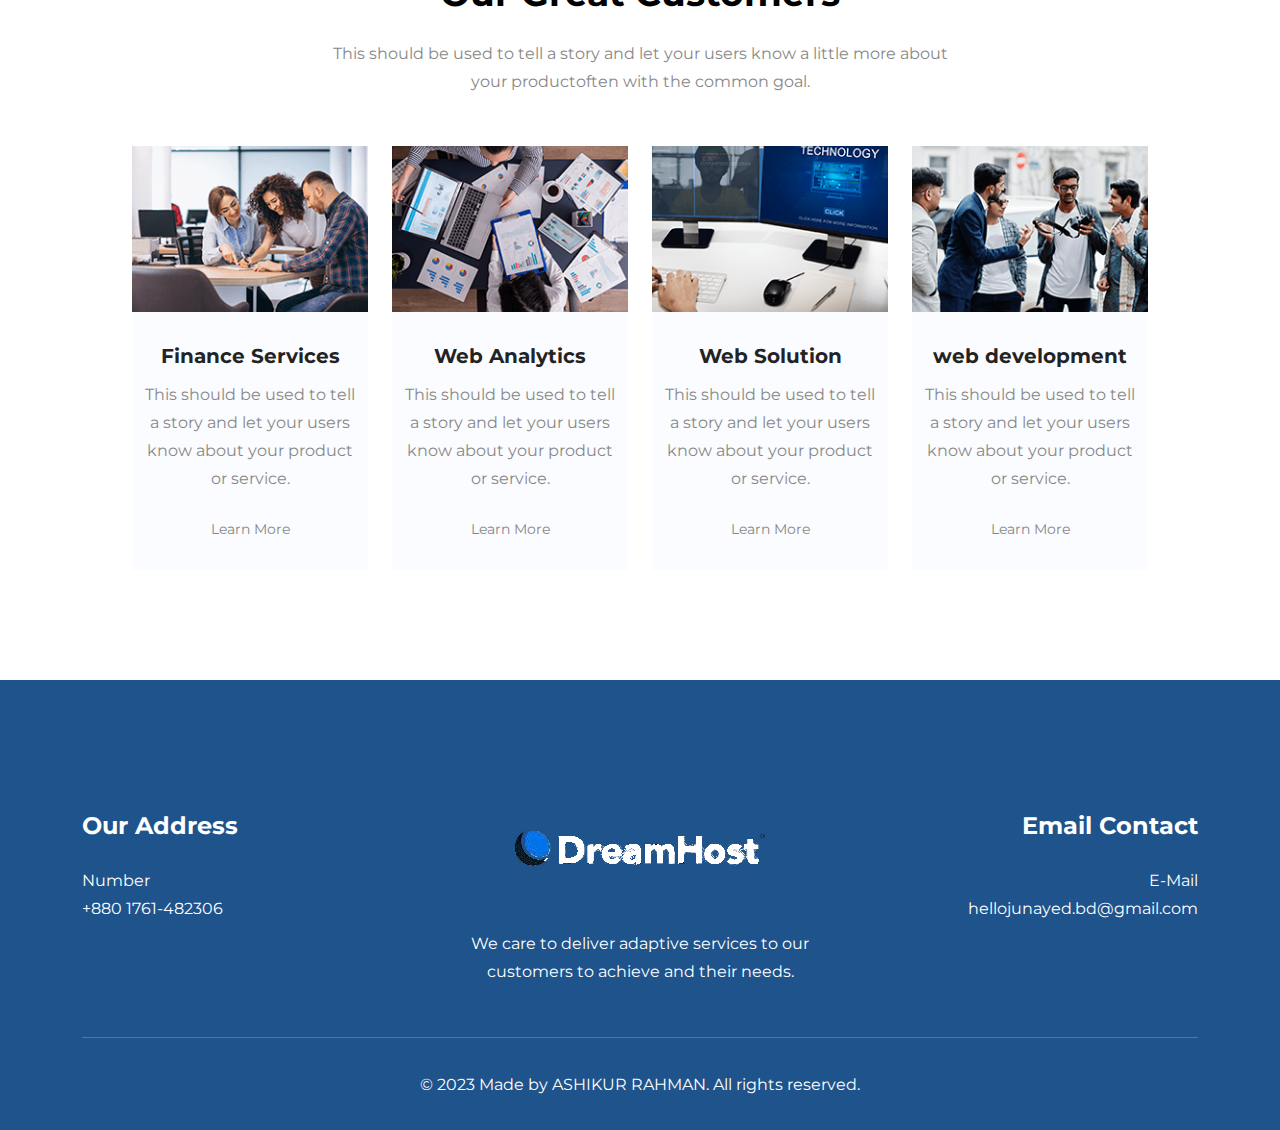
<file: about-us.html>
<!DOCTYPE HTML>
<html lang="en-US">
<head>
	<meta charset="UTF-8">
	<meta http-equiv="x-ua-compatible" content="ie=edge">
	<title>Lead  Generation </title>
	<meta name="description" content="">
	<meta name="viewport" content="width=device-width, initial-scale=1">
	<!-- Favicon -->
	<link rel="icon" type="image/png" sizes="56x56" href="assets/images/fav-icon/fav.png">
	<!-- bootstrap CSS -->
	<link rel="stylesheet" href="assets/css/bootstrap.min.css" type="text/css" media="all">
	<!-- carousel CSS -->
	<link rel="stylesheet" href="assets/css/owl.carousel.min.css" type="text/css" media="all">
	<!-- animate CSS -->
	<link rel="stylesheet" href="assets/css/animate.css" type="text/css" media="all">
	<!-- animated-text CSS -->
	<link rel="stylesheet" href="assets/css/animated-text.css" type="text/css" media="all">
	<!-- font-awesome CSS -->
	<link rel="stylesheet" href="assets/css/all.min.css" type="text/css" media="all">
	<!-- font-flaticon CSS -->
	<link rel="stylesheet" href="assets/css/flaticon.css" type="text/css" media="all">
	<!-- theme-default CSS -->
	<link rel="stylesheet" href="assets/css/theme-default.css" type="text/css" media="all">
	<!-- meanmenu CSS -->
	<link rel="stylesheet" href="assets/css/meanmenu.min.css" type="text/css" media="all">
	<!-- transitions CSS -->
	<link rel="stylesheet" href="assets/css/owl.transitions.css" type="text/css" media="all">
	<!-- venobox CSS -->
	<link rel="stylesheet" href="venobox/venobox.css" type="text/css" media="all">
	<!-- bootstrap icons -->
	<link rel="stylesheet" href="assets/css/bootstrap-icons.css" type="text/css" media="all">
	<!-- Main Style CSS -->
	<link rel="stylesheet" href="style.css" type="text/css" media="all">
	<!-- responsive CSS -->
	<link rel="stylesheet" href="assets/css/responsive.css" type="text/css" media="all">
	<!-- modernizr js -->
	<script src="assets/js/vendor/modernizr-3.5.0.min.js"></script>
</head>

<body>
	<!-- loder -->
	<div class="loader-wrapper">
		<div class="loader"></div>
		<div class="loder-section left-section"></div>
		<div class="loder-section right-section"></div>
	</div>


	

	<!--==================================================-->
	<!-- Start Lead  Generation  Dreamhub Header Area -->
	<!--==================================================-->
	<div class="header-section" id="sticky-header">
		<div class="container">
			<div class="row align-items-center">
				<div class="col-md-3">
				<!--logo-->
					<div class="logo">
						<a class="active" href="index.html"><img src="assets/images/logo.png" alt="logo img"></a>
						<a class="active-sticky" href="index.html"><img src="assets/images/logo2.png" alt="logo img"></a>
					</div>
				</div>
				<div class="col-md-9">
				<!--header-menu-->
					<div class="header-menu">
						<ul>
							<li><a href="index.html">Home</a></li>
							<li><a href="about-us.html">About</a></li>
							<li><a href="team.html">Team</a>
								<!-- <ul class="sub-menu">
									<li><a href=""></a></li>
									<li><a href="faq.html">Faq</a></li>
									<li><a href="contact.html">Contact</a></li>
								</ul> -->
							</li>
							<li><a href="service.html">Service</a>
								<!-- <ul class="sub-menu">
									<li><a href="">Service</a></li>
									<li><a href="service-details.html">Service Detials</a></li>
								</ul> -->
							</li>
							<li><a href="blog.html">Blog</a>
								<!-- <ul class="sub-menu">
									<li><a href="">Blog Grid</a></li>
									<li><a href="blog-two.html">Blog Two</a></li>
									<li><a href="blog-details.html">Blgo Detials</a></li>
								</ul> -->
							</li>
							<li><a href="contact.html">Contact</a></li>
						</ul>
						<div class="header-menu-btn">
							<a href="contact.html">Get Quote</a>
						</div>
					</div>
				</div>
			</div>
		</div>
	</div>
	<!--==================================================-->
	<!-- END Lead  Generation  Dreamhub Header Area -->
	<!--==================================================-->



	<!--==================================================-->
	<!-- Start  Mobile Menu Area -->
	<!--==================================================-->
	<div class="mobile-menu-area sticky d-sm-block d-md-block d-lg-none ">
		<div class="mobile-menu">
			<nav class="header-menu">
				<ul class="nav_scroll">
					<li><a href="index.html">Home</a></li>
					<li><a href="about-us.html">About</a></li>
					<li><a href="team.html">Team</a>
						<!-- <ul class="sub-menu">
							<li><a href=""></a></li>
							<li><a href="faq.html">Faq</a></li>
							<li><a href="contact.html">Contact</a></li>
						</ul> -->
					</li>
					<li><a href="service.html">Service</a>
						<!-- <ul class="sub-menu">
							<li><a href="">Service</a></li>
							<li><a href="service-details.html">Service Detials</a></li>
						</ul> -->
					</li>
					<!-- <li><a href="#">Work</a>
						<ul class="sub-menu">
							<li><a href="protfolio.html">Protfolio</a></li>
							<li><a href="protfolio-details.html">Protfolio Detials</a></li>
						</ul>
					</li> -->
					<li><a href="blog.html">Blog</a>
						<!-- <ul class="sub-menu">
							<li><a href="">Blog Grid</a></li>
							<li><a href="blog-two.html">Blog Two</a></li>
							<li><a href="blog-details.html">Blgo Detials</a></li>
						</ul> -->
					</li>
					<li><a href="contact.html">Contact</a></li>
				</ul>
			</nav>
		</div>
	</div>
	<!--==================================================-->
	<!-- End  Mobile Menu Area -->
	<!--==================================================-->


	<!--==================================================-->
	<!-- Start  Lead  Generation    About Area -->
	<!--==================================================-->
	<div class="breadcumb-area align-items-center d-flex">
		<div class="container">
			<div class="row">
				<div class="col-lg-12">
					<div class="breacumb-content">
						<div class="breadcumb-title">
							<h1>About US</h1>
						</div>
						<div class="breadcumb-content-text">
							<a href="index.html">Home</a><i class="bi bi-slash-lg"></i><span>About Us</span>
						</div>
					</div>
				</div>
			</div>
		</div>
	</div>
	<!--==================================================-->
	<!-- End  Lead  Generation    About Area -->
	<!--==================================================-->




	<!--==================================================-->
	<!-- Start  Lead  Generation  About Section Style Two -->
	<!--==================================================-->
	<div class="about-section style-two">
		<div class="container">
			<div class="row d-flex align-items-center">
				<div class="col-lg-6 col-md-12">
					<div class="about-left">
						<div class="about-thumb">
							<img src="assets/images/about-thumb-2.png" alt="about thumb">
						</div>
					</div>
				</div>
				<div class="col-lg-6 col-md-12">
					<div class="about-right">
						<!--section title-->
						<div class="section-title">
							<div class="section-main-title">
								<h1>Experience True Business</h1>
								<h1>Performance Increases</h1>
							</div>
							<div class="section-description">
								<p>Aggregating the leads gathered from all channels is very essentail 
									for remarketing and automating the marketing met Generation
									business on their Lead Generation and Marketing stategies. </p>
							</div>
						</div>
						<!--about single box-->
						<div class="about-item-list">
							<ul>
								<li>Aenean dignissim pellentesque felis.</li>
								<li>Donec nec justo eget felis facilisis fermentum.</li>
								<li>The Second Point To Talk About Your Benefits</li>
							</ul>
						</div>
					</div>
				</div>
			</div>
		</div>
	</div>
	<!--==================================================-->
	<!-- End  Lead  Generation  Feature Section -->
	<!--==================================================-->




	<!--==================================================-->
	<!-- Start  Lead  Generation  Team  Section -->
	<!--==================================================-->
	<div class="team-section">
		<div class="container">
			<div class="row">
				<div class="col-lg-12">
					<div class="section-title text-center">
						<div class="section-main-title">
							<h1>Experience Team Members</h1>
						</div>
						<div class="section-description">
							<p>This should be used to tell a story and let your users know a little more 
								about your product or service. How can you benefit them?</p>
						</div>
					</div>
				</div>
			</div>
			<div class="row">
				<div class="col-lg-3 col-md-6">
					<div class="single-team-box">
						<div class="team-thumb">
							<img src="assets/images/team1.png" alt="team thumb">
							<div class="team-social-icon">
								<ul>
									<li><a href="#"><i class="fab fa-facebook-f"></i></a></li>
									<li><a href="#"><i class="fab fa-twitter"></i></a></li>
									<li><a href="#"><i class="fab fa-linkedin-in"></i></a></li>
								</ul>
							</div>
						</div>
						<div class="team-content">
							<div class="team-name-title">
								<h3>Thomas M. Wilso</h3>
								<span>UX/UI Designer</span>
							</div>
						</div>
					</div>
				</div> 
				<div class="col-lg-3 col-md-6">
					<div class="single-team-box">
						<div class="team-thumb">
							<img src="assets/images/team2.png" alt="team thumb">
							<div class="team-social-icon">
								<ul>
									<li><a href="#"><i class="fab fa-facebook-f"></i></a></li>
									<li><a href="#"><i class="fab fa-twitter"></i></a></li>
									<li><a href="#"><i class="fab fa-linkedin-in"></i></a></li>
								</ul>
							</div>
						</div>
						<div class="team-content">
							<div class="team-name-title">
								<h3>Tiffany Enifer</h3>
								<span>Web Developer</span>
							</div>
						</div>
					</div>
				</div>
				<div class="col-lg-3 col-md-6">
					<div class="single-team-box">
						<div class="team-thumb">
							<img src="assets/images/team3.png" alt="team thumb">
							<div class="team-social-icon">
								<ul>
									<li><a href="#"><i class="fab fa-facebook-f"></i></a></li>
									<li><a href="#"><i class="fab fa-twitter"></i></a></li>
									<li><a href="#"><i class="fab fa-linkedin-in"></i></a></li>
								</ul>
							</div>
						</div>
						<div class="team-content">
							<div class="team-name-title">
								<h3>Robert J. Ryan</h3>
								<span>Backend Developer</span>
							</div>
						</div>
					</div>
				</div>
				<div class="col-lg-3 col-md-6">
					<div class="single-team-box">
						<div class="team-thumb">
							<img src="assets/images/team4.png" alt="team thumb">
							<div class="team-social-icon">
								<ul>
									<li><a href="#"><i class="fab fa-facebook-f"></i></a></li>
									<li><a href="#"><i class="fab fa-twitter"></i></a></li>
									<li><a href="#"><i class="fab fa-linkedin-in"></i></a></li>
								</ul>
							</div>
						</div>
						<div class="team-content">
							<div class="team-name-title">
								<h3>Anna-Marry Scott</h3>
								<span>SEO Marketing</span>
							</div>
						</div>
					</div>
				</div>
			</div>
		</div>
	</div>
	<!--==================================================-->
	<!-- End  Lead  Generation  Team  Section -->
	<!--==================================================-->



	<!--==================================================-->
	<!-- Start  Lead  Generation  Testimonial Section  -->
	<!--==================================================-->
	<div class="testimonial-section">
		<div class="container">
			<div class="row">
				<div class="col-lg-12">
					<div class="section-title text-center">
						<div class="section-main-title">
							<h1>What People Will Talk About Us</h1>
							<h1>After Using Our Services</h1>
						</div>
						<div class="section-description">
							<p>This should be used to tell a story and let your users know a little more about 
								your product or service. How can you benefit them?</p>
						</div>
					</div>
				</div>
			</div>
			<div class="row">
				<div class="testimonial-list owl-carousel">
					<div class="col-lg-12">
						<div class="testimonial-single-box">
							<div class="testimonial-thumb">
								<img src="assets/images/testi-thumb1.png" alt="testi img">
							</div>
							<div class="testimonial-name-title">
								<h3>Bryce Vaughn</h3>
								<p>Unbounce Inc</p>
							</div>
							<div class="testi-description">
								<p>This should be used to l a story and let 
									your users know a little  about your
									How can you benefit them?</p>
							</div>
							<div class="testimonial-star-icon">
								<ul>
									<li><i class="bi bi-star-fill"></i></li>
									<li><i class="bi bi-star-fill"></i></li>
									<li><i class="bi bi-star-fill"></i></li>
									<li><i class="bi bi-star-fill"></i></li>
									<li><i class="bi bi-star-fill"></i></li>
								</ul>
							</div>
						</div>
					</div>
					<div class="col-lg-12">
						<div class="testimonial-single-box">
							<div class="testimonial-thumb">
								<img src="assets/images/testi-thumb2.png" alt="testi img">
							</div>
							<div class="testimonial-name-title">
								<h3>Mark Smith</h3>
								<p>Envato Inc.</p>
							</div>
							<div class="testi-description">
								<p>This should be used to l a story and let 
									your users know a little  about your
									How can you benefit them?</p>
							</div>
							<div class="testimonial-star-icon">
								<ul>
									<li><i class="bi bi-star-fill"></i></li>
									<li><i class="bi bi-star-fill"></i></li>
									<li><i class="bi bi-star-fill"></i></li>
									<li><i class="bi bi-star-fill"></i></li>
									<li><i class="bi bi-star-fill"></i></li>
								</ul>
							</div>
						</div>
					</div>
					<div class="col-lg-12">
						<div class="testimonial-single-box">
							<div class="testimonial-thumb">
								<img src="assets/images/testi-thumb3.png" alt="testi img">
							</div>
							<div class="testimonial-name-title">
								<h3>John Hancock</h3>
								<p>Creative Team</p>
							</div>
							<div class="testi-description">
								<p>This should be used to l a story and let 
									your users know a little  about your
									How can you benefit them?</p>
							</div>
							<div class="testimonial-star-icon">
								<ul>
									<li><i class="bi bi-star-fill"></i></li>
									<li><i class="bi bi-star-fill"></i></li>
									<li><i class="bi bi-star-fill"></i></li>
									<li><i class="bi bi-star-fill"></i></li>
									<li><i class="bi bi-star-fill"></i></li>
								</ul>
							</div>
						</div>
					</div>
				</div>
			</div>
		</div>
	</div>
	<!--==================================================-->
	<!-- End  Lead  Generation  Testimonial Section -->
	<!--==================================================-->




	<!--==================================================-->
	<!-- Start   Lead  Generation Counter Section -->
	<!--==================================================-->
	<div class="counter-section">
		<div class="container">
			<div class="row">
				<div class="col-lg-3 col-md-6">
					<div class="counter-songle-box">
						<div class="counter-icon">
							<img src="assets/images/counter-icon1.png" alt="counter icon">
						</div>
						<div class="counter-number-content">
							<h1 class="counter">1400</h1>
							<h1>+</h1>
							<div class="counter-title">
								<span>Project Completed</span>
							</div>
						</div>
					</div>
				</div>
				<div class="col-lg-3 col-md-6">
					<div class="counter-songle-box">
						<div class="counter-icon">
							<img src="assets/images/counter-icon2.png" alt="counter icon">
						</div>
						<div class="counter-number-content">
							<h1 class="counter">1800</h1>
							<h1>+</h1>
							<div class="counter-title">
								<span>Happy Clients</span>
							</div>
						</div>
					</div>
				</div>
				<div class="col-lg-3 col-md-6">
					<div class="counter-songle-box">
						<div class="counter-icon">
							<img src="assets/images/counter-icon3.png" alt="counter icon">
						</div>
						<div class="counter-number-content">
							<h1 class="counter">1200</h1>
							<h1>+</h1>
							<div class="counter-title">
								<span>Cups of Coffee</span>
							</div>
						</div>
					</div>
				</div>
				<div class="col-lg-3 col-md-6">
					<div class="counter-songle-box">
						<div class="counter-icon">
							<img src="assets/images/counter-icon4.png" alt="counter icon">
						</div>
						<div class="counter-number-content">
							<h1 class="counter">2100</h1>
							<h1>+</h1>
							<div class="counter-title">
								<span>Hours of Work</span>
							</div>
						</div>
					</div>
				</div>
			</div>
		</div>
	</div>
	<!--==================================================-->
	<!-- End   Lead  Generation counter Section -->
	<!--==================================================-->



	<!--==================================================-->
	<!-- Start  Lead  Generation  Blog  Section -->
	<!--==================================================-->
	<div class="blog-section">
		<div class="container">
			<div class="row">
				<div class="col-lg-12">
					<div class="section-title text-center">
						<div class="section-main-title">
							<h1>We Offer Many Services to </h1>
							<h1>Our Great Customers</h1>
						</div>
						<div class="section-description">
							<p>This should be used to tell a story and let your users know a little more
								about your productoften with the common goal.</p>
						</div>
					</div>
				</div>
			</div>
			<div class="row">
				<div class="col-lg-3 col-md-6">
					<div class="blog-single-box">
						<div class="blog-thumb">
							<img src="assets/images/blog1.png" alt="blo thumb">
						</div>
						<div class="blog-content">
							<div class="blog-title">
								<h3><a href="blog-details.html">Finance Services</a></h3>
							</div>
							<div class="blog-descripton">
								<p>This should be used to tell a story and let your users know about your product or service.</p>
							</div>
							<div class="blog-btn">
								<a href="blog-details.html">Learn More</a>
							</div>
						</div>
					</div>
				</div>
				<div class="col-lg-3 col-md-6">
					<div class="blog-single-box">
						<div class="blog-thumb">
							<img src="assets/images/blog2.png" alt="blo thumb">
						</div>
						<div class="blog-content">
							<div class="blog-title">
								<h3><a href="blog-details.html">Web Analytics</a></h3>
							</div>
							<div class="blog-descripton">
								<p>This should be used to tell a story and let your users know about your product or service.</p>
							</div>
							<div class="blog-btn">
								<a href="blog-details.html">Learn More</a>
							</div>
						</div>
					</div>
				</div>
				<div class="col-lg-3 col-md-6">
					<div class="blog-single-box">
						<div class="blog-thumb">
							<img src="assets/images/blog3.png" alt="blo thumb">
						</div>
						<div class="blog-content">
							<div class="blog-title">
								<h3><a href="blog-details.html">Web Solution</a></h3>
							</div>
							<div class="blog-descripton">
								<p>This should be used to tell a story and let your users know about your product or service.</p>
							</div>
							<div class="blog-btn">
								<a href="blog-details.html">Learn More</a>
							</div>
						</div>
					</div>
				</div>
				<div class="col-lg-3 col-md-6">
					<div class="blog-single-box">
						<div class="blog-thumb">
							<img src="assets/images/blog4.png" alt="blo thumb">
						</div>
						<div class="blog-content">
							<div class="blog-title">
								<h3><a href="blog-details.html">web development</a></h3>
							</div>
							<div class="blog-descripton">
								<p>This should be used to tell a story and let your users know about your product or service.</p>
							</div>
							<div class="blog-btn">
								<a href="blog-details.html">Learn More</a>
							</div>
						</div>
					</div>
				</div>
			</div>
		</div>
	</div>
	<!--==================================================-->
	<!-- End  Lead  Generation  Blog  Section -->
	<!--==================================================-->


	<!--==================================================-->
	<!-- Start   Lead  Generation Footer  Section -->
	<!--==================================================-->
	<div class="footer-section">
		<div class="container">
			<div class="row">
				<div class="col-lg-4 col-md-6">
					<div class="footer-widget-item">
						<div class="footer-widget-title ">
							<h2>Our Address</h2>
							<div class="footer-widget-emil">
								<p>Number</p>
								<p>+880 1761-482306</p>
							</div>
						</div>
					</div>
				</div>
				<div class="col-lg-4 col-md-6">
					<div class="footer-widget-item text-center">
						<div class="fotter-logo">
							<a href="index.html"><img src="assets/images/logo2.png" alt="logo"></a>
						</div>
						<div class="footer-widget-description">
							<p>We care to deliver adaptive services  to our 
								customers to achieve and their needs.</p>
						</div>
					</div>
				</div>
				<div class="col-lg-4 col-md-6">
					<div class="footer-widget-item text-right">
						<div class="footer-widget-title">
							<h2>Email Contact</h2>
						</div>
						<div class="footer-widget-emil">
							<p>E-Mail</p>
							<p>hellojunayed.bd@gmail.com</p>
						</div>
					</div>
				</div>
			</div>
			<div class="footer-bottom">
				<div class="row">
					<div class="col-lg12">
						<div class="copy-right">
							<p>© 2023 Made by ASHIKUR RAHMAN. All rights reserved.</p>
						</div>
					</div>
				</div>
			</div>
		</div>
	</div>
	<!--==================================================-->
	<!-- End  Wor Lead  Generationkspace footer Section -->
	<!--==================================================-->







	

	<!--==================================================-->
	<!-- Start scrollup section Section -->
	<!--==================================================-->
	<!-- scrollup section -->
	<div class="scroll-area">
		<div class="top-wrap">
			<div class="go-top-btn-wraper">
				<div class="go-top go-top-button">
					<i class="bi bi-chevron-double-up"></i>
					<i class="bi bi-chevron-double-up"></i>
				</div>
			</div>
		</div>
	</div>
	<!--==================================================-->
	<!-- Start scrollup section Section -->
	<!--==================================================-->


	
	
	






	<!-- jquery js -->
	<script src="assets/js/vendor/jquery-3.6.2.min.js"></script>
	<script src="assets/js/popper.min.js"></script>
	<!-- bootstrap js -->
	<script src="assets/js/bootstrap.min.js"></script>
	<!-- carousel js -->
	<script src="assets/js/owl.carousel.min.js"></script>
	<!-- counterup js -->
	<script src="assets/js/jquery.counterup.min.js"></script>
	<!-- waypoints js -->
	<script src="assets/js/waypoints.min.js"></script>
	<!-- wow js -->
	<script src="assets/js/wow.js"></script>
	<!-- imagesloaded js -->
	<script src="assets/js/imagesloaded.pkgd.min.js"></script>
	<!-- venobox js -->
	<script src="venobox/venobox.js"></script>
	<!--  animated-text js -->
	<script src="assets/js/animated-text.js"></script>
	<!-- venobox min js -->
	<script src="venobox/venobox.min.js"></script>
	<!-- isotope js -->
	<script src="assets/js/isotope.pkgd.min.js"></script>
	<!-- jquery meanmenu js -->
	<script src="assets/js/jquery.meanmenu.js"></script>
	<!-- jquery scrollup js -->
	<script src="assets/js/jquery.scrollUp.js"></script>
	<script src="assets/js/jquery.barfiller.js"></script>
	<!-- theme js -->
	<script src="assets/js/theme.js"></script>
</body>
</html>
</file>
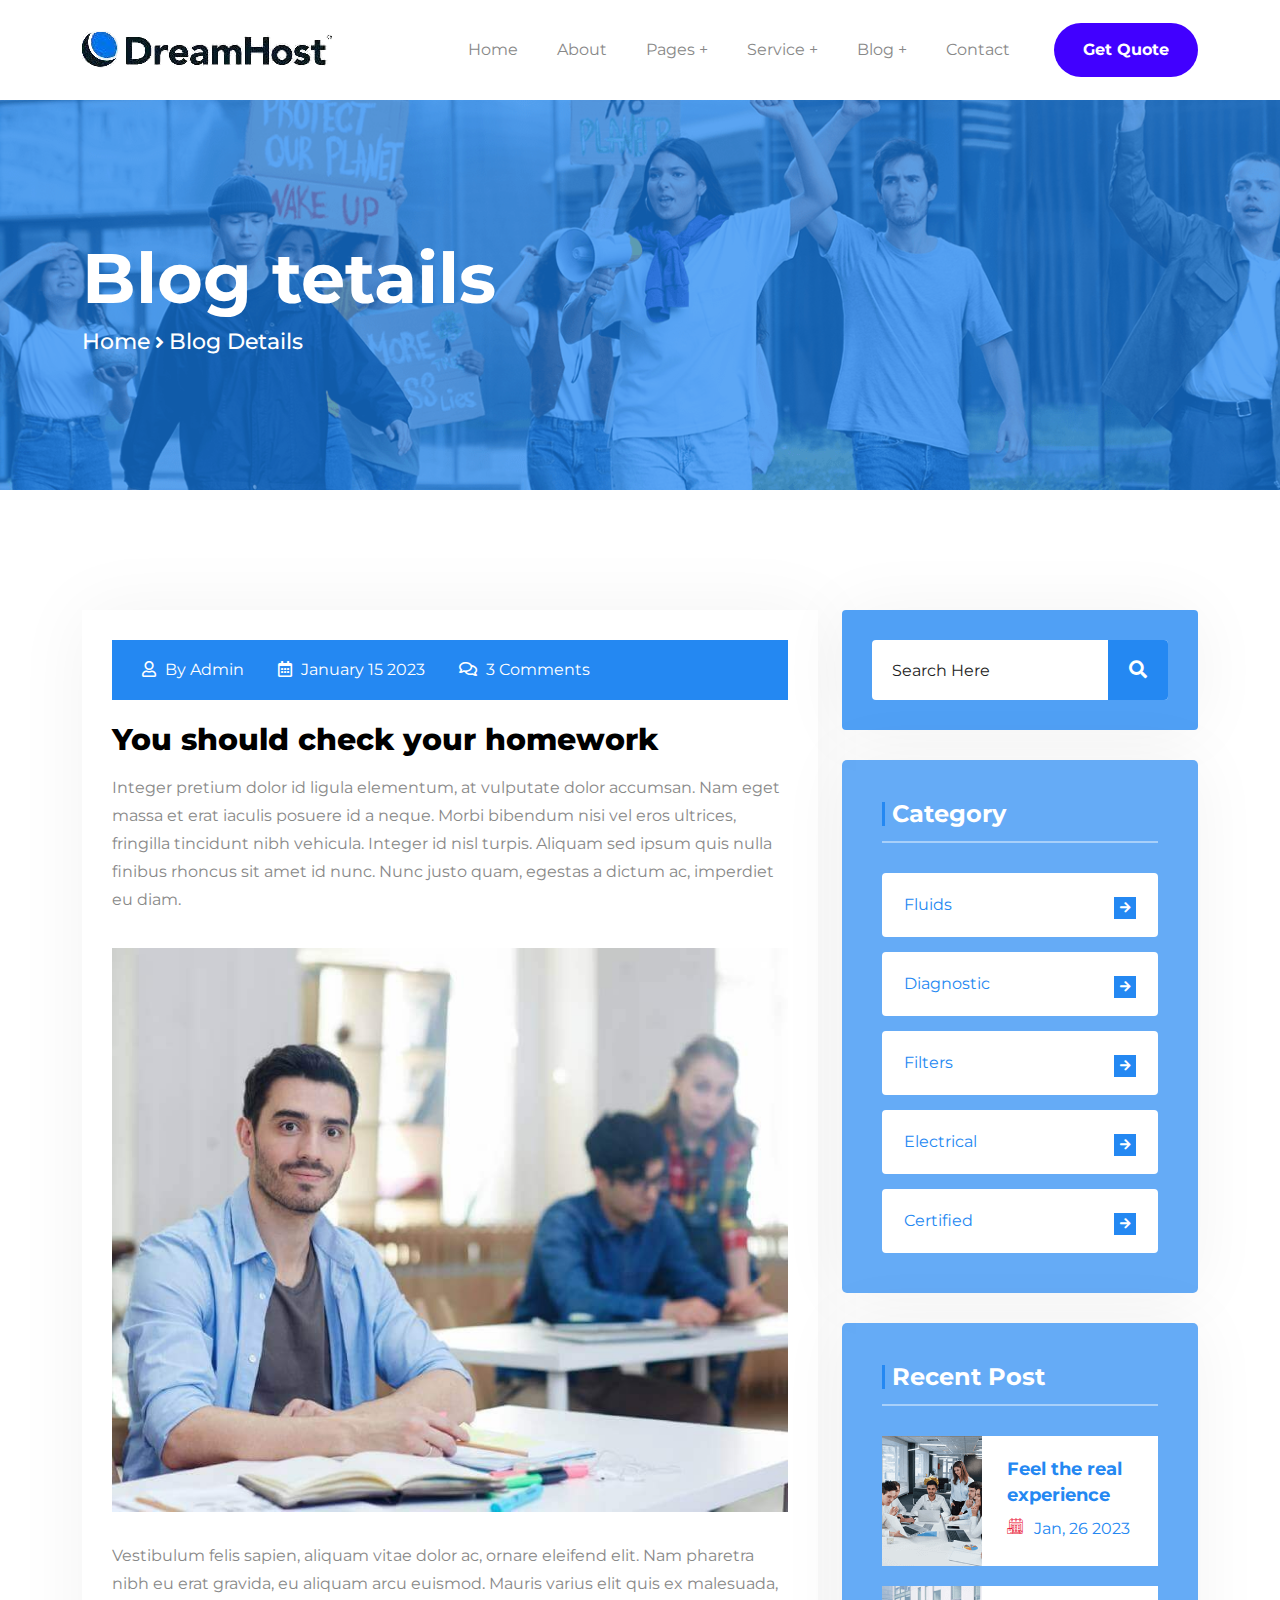
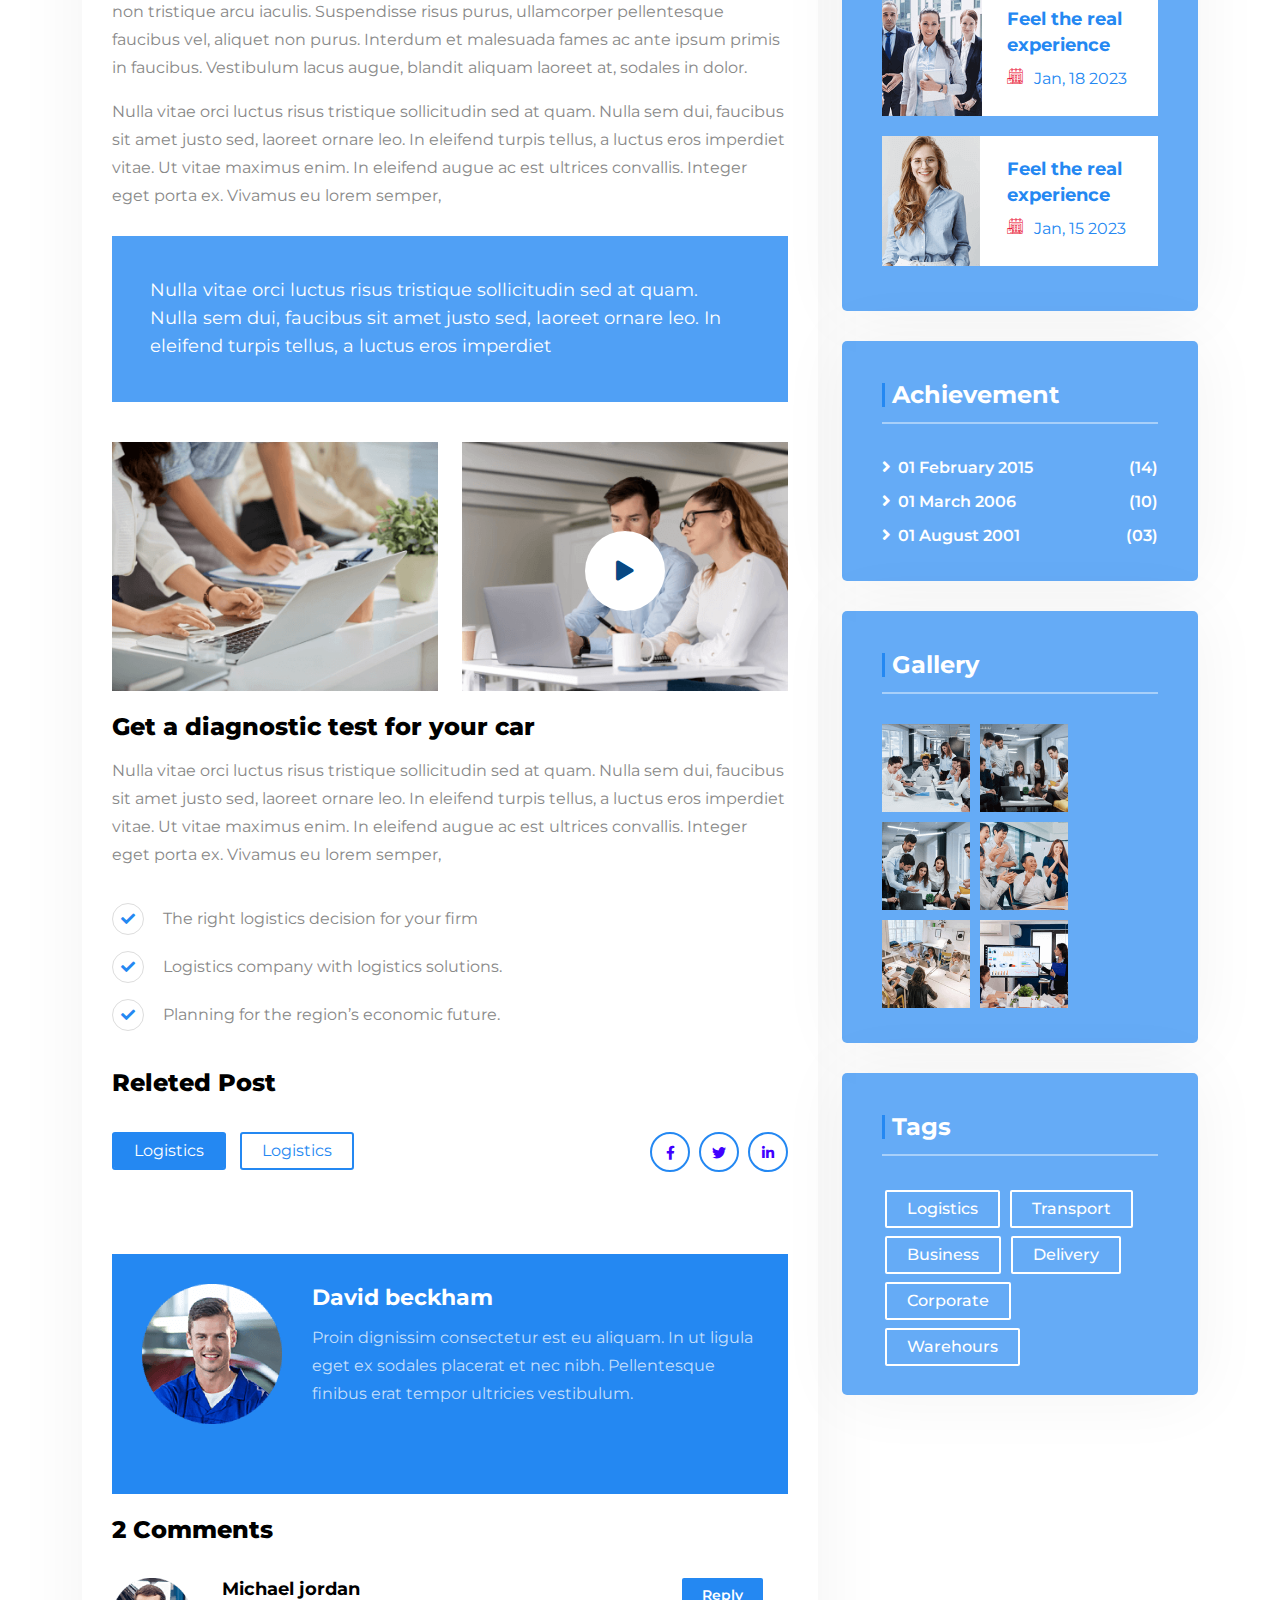
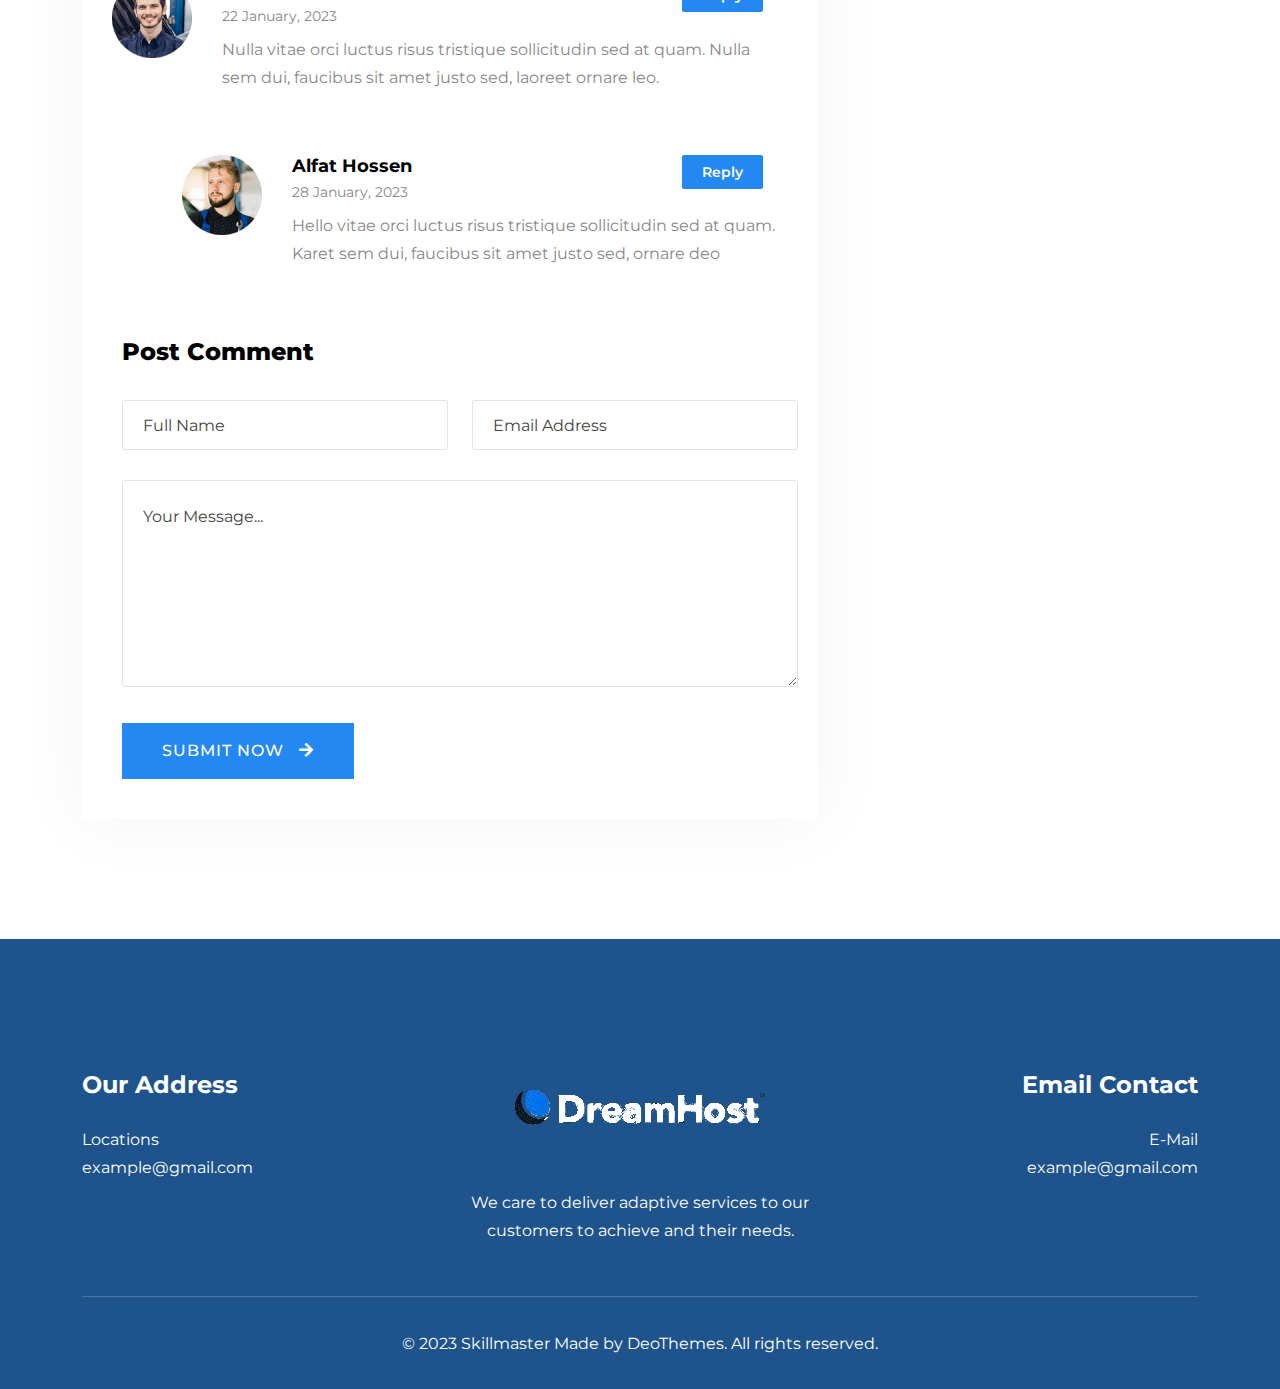
<file: blog-details.html>
<!DOCTYPE HTML>
<html lang="en-US">


<!-- Mirrored from html.ditsolution.net/drtheme/dreamhub/lead-generation/blog-details.html by HTTrack Website Copier/3.x [XR&CO'2014], Tue, 26 Nov 2024 18:32:40 GMT -->
<head>
	<meta charset="UTF-8">
	<meta http-equiv="x-ua-compatible" content="ie=edge">
	<title>DreamHub Lead-Generation HTML5 Template</title>
	<meta name="description" content="">
	<meta name="viewport" content="width=device-width, initial-scale=1">
	<!-- Favicon -->
	<link rel="icon" type="image/png" sizes="56x56" href="assets/images/fav-icon/fav.png">
	<!-- bootstrap CSS -->
	<link rel="stylesheet" href="assets/css/bootstrap.min.css" type="text/css" media="all">
	<!-- carousel CSS -->
	<link rel="stylesheet" href="assets/css/owl.carousel.min.css" type="text/css" media="all">
	<!-- animate CSS -->
	<link rel="stylesheet" href="assets/css/animate.css" type="text/css" media="all">
	<!-- animated-text CSS -->
	<link rel="stylesheet" href="assets/css/animated-text.css" type="text/css" media="all">
	<!-- font-awesome CSS -->
	<link rel="stylesheet" href="assets/css/all.min.css" type="text/css" media="all">
	<!-- font-flaticon CSS -->
	<link rel="stylesheet" href="assets/css/flaticon.css" type="text/css" media="all">
	<!-- theme-default CSS -->
	<link rel="stylesheet" href="assets/css/theme-default.css" type="text/css" media="all">
	<!-- meanmenu CSS -->
	<link rel="stylesheet" href="assets/css/meanmenu.min.css" type="text/css" media="all">
	<!-- transitions CSS -->
	<link rel="stylesheet" href="assets/css/owl.transitions.css" type="text/css" media="all">
	<!-- venobox CSS -->
	<link rel="stylesheet" href="venobox/venobox.css" type="text/css" media="all">
	<!-- bootstrap icons -->
	<link rel="stylesheet" href="assets/css/bootstrap-icons.css" type="text/css" media="all">
	<!-- Main Style CSS -->
	<link rel="stylesheet" href="style.css" type="text/css" media="all">
	<!-- responsive CSS -->
	<link rel="stylesheet" href="assets/css/responsive.css" type="text/css" media="all">
	<!-- modernizr js -->
	<script src="assets/js/vendor/modernizr-3.5.0.min.js"></script>
</head>

<body>
	<!-- loder -->
	<div class="loader-wrapper">
		<div class="loader"></div>
		<div class="loder-section left-section"></div>
		<div class="loder-section right-section"></div>
	</div>


	<!--==================================================-->
	<!-- Start Lead  Generation  Dreamhub Header Area -->
	<!--==================================================-->
	<div class="header-section" id="sticky-header">
		<div class="container">
			<div class="row align-items-center">
				<div class="col-md-3">
				<!--logo-->
					<div class="logo">
						<a class="active" href="index.html"><img src="assets/images/logo.png" alt="logo img"></a>
						<a class="active-sticky" href="index.html"><img src="assets/images/logo2.png" alt="logo img"></a>
					</div>
				</div>
				<div class="col-md-9">
				<!--header-menu-->
					<div class="header-menu">
						<ul>
							<li><a href="index.html">Home</a></li>
							<li><a href="about-us.html">About</a></li>
							<li><a href="#">Pages +</a>
								<ul class="sub-menu">
									<li><a href="team.html">Team</a></li>
									<li><a href="faq.html">Faq</a></li>
									<li><a href="contact.html">Contact</a></li>
								</ul>
							</li>
							<li><a href="#">Service +</a>
								<ul class="sub-menu">
									<li><a href="service.html">Service</a></li>
									<li><a href="service-details.html">Service Detials</a></li>
								</ul>
							</li>
							<li><a href="#">Blog +</a>
								<ul class="sub-menu">
									<li><a href="blog.html">Blog Grid</a></li>
									<li><a href="blog-two.html">Blog Two</a></li>
									<li><a href="blog-details.html">Blgo Detials</a></li>
								</ul>
							</li>
							<li><a href="contact.html">Contact</a></li>
						</ul>
						<div class="header-menu-btn">
							<a href="contact.html">Get Quote</a>
						</div>
					</div>
				</div>
			</div>
		</div>
	</div>
	<!--==================================================-->
	<!-- END Lead  Generation  Dreamhub Header Area -->
	<!--==================================================-->



	<!--==================================================-->
	<!-- Start  Mobile Menu Area -->
	<!--==================================================-->
	<div class="mobile-menu-area sticky d-sm-block d-md-block d-lg-none ">
		<div class="mobile-menu">
			<nav class="header-menu">
				<ul class="nav_scroll">
					<li><a href="index.html">Home</a></li>
					<li><a href="about-us.html">About</a></li>
					<li><a href="#">Packages</a>
						<ul class="sub-menu">
							<li><a href="team.html">Team</a></li>
							<li><a href="faq.html">Faq</a></li>
							<li><a href="contact.html">Contact</a></li>
						</ul>
					</li>
					<li><a href="#">Service</a>
						<ul class="sub-menu">
							<li><a href="service.html">Service</a></li>
							<li><a href="service-details.html">Service Detials</a></li>
						</ul>
					</li>
					<li><a href="#">Work</a>
						<ul class="sub-menu">
							<li><a href="protfolio.html">Protfolio</a></li>
							<li><a href="protfolio-details.html">Protfolio Detials</a></li>
						</ul>
					</li>
					<li><a href="#">Blog</a>
						<ul class="sub-menu">
							<li><a href="blog.html">Blog Grid</a></li>
							<li><a href="blog-two.html">Blog Two</a></li>
							<li><a href="blog-details.html">Blgo Detials</a></li>
						</ul>
					</li>
					<li><a href="contact.html">Contact</a></li>
				</ul>
			</nav>
		</div>
	</div>
	<!--==================================================-->
	<!-- End  Mobile Menu Area -->
	<!--==================================================-->




	<!--==================================================-->
	<!-- Start  Lead  Generation    About Area -->
	<!--==================================================-->
	<div class="breadcumb-area align-items-center d-flex">
		<div class="container">
			<div class="row">
				<div class="col-lg-12">
					<div class="breacumb-content">
						<div class="breadcumb-title">
							<h1>Blog tetails</h1>
						</div>
						<div class="breadcumb-content-text">
							<a href="index.html">Home</a><i class="fas fa-angle-right"></i><span>Blog Details</span>
						</div>
					</div>
				</div>
			</div>
		</div>
	</div>
	<!--==================================================-->
	<!-- End  Lead  Generation    About Area -->
	<!--==================================================-->


	<!--==================================================-->
	<!-- Start  Lead  Generation  service details Area -->
	<!--==================================================-->
	<div class="blog-detials-area">
		<div class="container">		
			<div class="row">
				<div class="col-lg-8 col-md-12">
					<div class="blog-details-main">
						<div class="row">
							<div class="col-lg-12">
								<div class="blog-details-meta">
									<span><i class="far fa-user"></i> By Admin</span>
									<span><i class="far fa-calendar-alt"></i> January 15 2023</span>
									<span><i class="far fa-comments"></i> 3 Comments</span>
								</div>
								<div class="blog-details-content">
									<h2>You should check your homework</h2>
									<p>Integer pretium dolor id ligula elementum, at vulputate dolor accumsan. Nam eget massa et erat iaculis posuere id a neque. Morbi bibendum nisi vel eros ultrices, fringilla tincidunt nibh vehicula. Integer id nisl turpis. Aliquam sed ipsum quis nulla finibus rhoncus sit amet id nunc. Nunc justo quam, egestas a dictum ac, imperdiet eu diam.</p>
								</div>
								<div class="blog-details-thumb">
									<img src="assets/images/blog-details1.jpg" alt="blog details img">
								</div>
								<div class="blog-details-des">
									<p>Vestibulum felis sapien, aliquam vitae dolor ac, ornare eleifend elit. Nam pharetra nibh eu erat gravida, eu aliquam arcu euismod. Mauris varius elit quis ex malesuada, non tristique arcu iaculis. Suspendisse risus purus, ullamcorper pellentesque faucibus vel, aliquet non purus. Interdum et malesuada fames ac ante ipsum primis in faucibus. Vestibulum lacus augue, blandit aliquam laoreet at, sodales in dolor.</p>
									<p>Nulla vitae orci luctus risus tristique sollicitudin sed at quam. Nulla sem dui, faucibus sit amet justo sed, laoreet ornare leo. In eleifend turpis tellus, a luctus eros imperdiet vitae. Ut vitae maximus enim. In eleifend augue ac est ultrices convallis. Integer eget porta ex. Vivamus eu lorem semper,</p>
								</div>
								<div class="blog-details-blockquote">
									<blockquote>Nulla vitae orci luctus risus tristique sollicitudin sed at quam. Nulla sem dui, faucibus sit amet justo sed, laoreet ornare leo. In eleifend turpis tellus, a luctus eros imperdiet</blockquote>
								</div>
							</div>
							<div class="col-lg-6">
								<div class="blog-details-video-thumb">
									<img src="assets/images/blog-dtls2.png" alt=" img">
								</div>
							</div>
							<div class="col-lg-6">
								<div class="blog-details-video-thumb">
									<div class="blog-details-video-thumb-inner">
										<img src="assets/images/blog-dtls1.png" alt=" img">
									</div>
									<div class="video-icon">
										<a class="video-vemo-icon venobox vbox-item" data-vbtype="youtube" data-autoplay="true" href="https://youtu.be/BS4TUd7FJSg"><i class="fa fa-play"></i></a>
									</div>
								</div>
							</div>
							<div class="col-lg-12">
								<div class="blog-details-content">
									<h3>Get a diagnostic test for your car</h3>
									<p>Nulla vitae orci luctus risus tristique sollicitudin sed at quam. Nulla sem dui, faucibus sit amet justo sed, laoreet ornare leo. In eleifend turpis tellus, a luctus eros imperdiet vitae. Ut vitae maximus enim. In eleifend augue ac est ultrices convallis. Integer eget porta ex. Vivamus eu lorem semper,</p>
								</div>
								<div class="blog-details-content-list">
									<p><i class="fas fa-check"></i> The right logistics decision for your firm</p>
									<p><i class="fas fa-check"></i> Logistics company with logistics solutions.</p>
									<p><i class="fas fa-check"></i> Planning for the region’s economic future.</p>
								</div>
							</div>
							<div class="col-lg-12">
								<div class="blog-details-content">
									<h3>Releted Post</h3>	
								</div>
							</div>
							<div class="col-lg-6">
								<div class="blog-details-button">
									<a href="#">Logistics</a>
									<a class="active" href="#">Logistics</a>
								</div>
							</div>
							<div class="col-lg-6">
								<div class="blog-details-social">
									<a href="#"><i class="fab fa-facebook-f"></i></a>
									<a href="#"><i class="fab fa-twitter"></i></a>
									<a href="#"><i class="fab fa-linkedin-in"></i></a>
								</div>
							</div>
							<div class="col-lg-12">
								<div class="blog-details-author">
									<div class="blog-details-author-inner">
										<div class="blog-details-author-thumb">
											<img src="assets/images/author-blog.png" alt="">
										</div>
										<div class="blog-details-author-content">
											<h2>David beckham</h2>
											<p>Proin dignissim consectetur est eu aliquam. In ut ligula eget ex sodales placerat et nec nibh. Pellentesque finibus erat tempor ultricies vestibulum.</p>
										</div>
									</div>
								</div>
							</div>
							<div class="col-lg-12">
								<div class="blog-details-content">
									<h3>2 Comments</h3>	
								</div>
								<div class="blog-details-comment">
									<div class="blog-details-comment-reply">
										<a href="#">Reply</a>
									</div>
									<div class="blog-details-comment-thumb">
										<img src="assets/images/comment1.png" alt="">
									</div>
									<div class="blog-details-comment-content">
										<h2>Michael jordan</h2>
										<span>22 January, 2023</span>
										<p>Nulla vitae orci luctus risus tristique sollicitudin sed at quam. Nulla sem dui, faucibus sit amet justo sed, laoreet ornare leo. </p>
									</div>
								</div>
								<div class="blog-details-comment reply">
									<div class="blog-details-comment-reply">
										<a href="#">Reply</a>
									</div>
									<div class="blog-details-comment-thumb">
										<img src="assets/images/comment2.png" alt="">
									</div>
									<div class="blog-details-comment-content">
										<h2>Alfat Hossen</h2>
										<span>28 January, 2023</span>
										<p>Hello vitae orci luctus risus tristique sollicitudin sed at quam. Karet sem dui, faucibus sit amet justo sed,  ornare deo </p>
									</div>
								</div>
							</div>
							<div class="blog-details-contact">
								<div class="blog-details-content">
									<h3>Post Comment</h3>	
								</div>
								<form action="https://formspree.io/f/myyleorq" method="POST" id="dreamit-form">
									<div class="row">
										<div class="col-lg-6 col-md-6">
											<div class="input-box">
												<input type="text" name="Name" placeholder="Full Name" required>
											</div>
										</div>									
										<div class="col-lg-6 col-md-6">
											<div class="input-box">
												<input type="text" name="Your Email" placeholder="Email Address">
											</div>
										</div>
										<div class="col-lg-12 col-md-12">
											<div class="input-box">
												<textarea name="message" id="message" cols="30" rows="10" placeholder="Your Message..."></textarea>
											</div>
											<div class="input-button">
												<button type="submit">Submit Now <i class="fas fa-arrow-right"></i></button>
											</div>
										</div>
									</div>
								</form>
								<div id="status"></div>
							</div>
						</div>	
					</div>
				</div>	
				<div class="col-lg-4 col-md-12">
					<!-- widget search -->
					<div class="widget_search">
						<form action="#" method="get">
							<input type="text" name="s" value="" placeholder="Search Here" title="Search for:">
							<button type="submit" class="icons">
								<i class="fa fa-search"></i>
							</button>
						</form>
					</div>
					<div class="widget-categories-box">
						<!-- categories title -->
						<div class="categories-title">
							<h4> Category </h4>
						</div>
						<!-- widget categories menu -->
						<div class="widget-categories-menu">
							<ul>
								<li><a href="service-details.html"> Fluids <span><i class="fas fa-arrow-right"></i></span></a></li>	
								<li><a href="service-details.html"> Diagnostic <span><i class="fas fa-arrow-right"></i></span></a></li>
								<li><a href="service-details.html"> Filters <span><i class="fas fa-arrow-right"></i></span></a></li>
								<li><a href="service-details.html"> Electrical <span><i class="fas fa-arrow-right"></i></span></a></li>
								<li><a href="service-details.html"> Certified <span><i class="fas fa-arrow-right"></i></span></a></li>
							</ul>
						</div>
					</div>
					<div class="widget-categories-box">
						<!-- categories title -->
						<div class="categories-title">
							<h4> Recent Post </h4>
						</div>
						<div class="sidber-widget-recent-post">
							<div class="recent-widget-thumb">
								<img src="assets/images/recen1.png" alt="">
							</div>
							<div class="recent-widget-content">
								<a href="#">Feel the real experience</a>
								<span><i class="flaticon-calendar"></i> Jan, 26 2023</span>
							</div>
						</div>
						<div class="sidber-widget-recent-post">
							<div class="recent-widget-thumb">
								<img src="assets/images/recen2.png" alt="">
							</div>
							<div class="recent-widget-content">
								<a href="#">Feel the real experience</a>
								<span><i class="flaticon-calendar"></i> Jan, 18 2023</span>
							</div>
						</div>
						<div class="sidber-widget-recent-post">
							<div class="recent-widget-thumb">
								<img src="assets/images/recen3.png" alt="">
							</div>
							<div class="recent-widget-content">
								<a href="#">Feel the real experience</a>
								<span><i class="flaticon-calendar"></i> Jan, 15 2023</span>
							</div>
						</div>
					</div>
					<div class="widget-categories-box">
						<!-- categories title -->
						<div class="categories-title">
							<h4> Achievement </h4>
						</div>
						<div class="widget-achivement">
							<ul>
								<li><a href="#"><i class="fas fa-angle-right"></i> 01 February 2015 <span>(14)</span></a></li>
								<li><a href="#"><i class="fas fa-angle-right"></i> 01 March 2006 <span>(10)</span></a></li>
								<li><a href="#"><i class="fas fa-angle-right"></i> 01 August 2001 <span>(03)</span></a></li>
							</ul>
						</div>
					</div>
					<div class="widget-categories-box">
						<!-- categories title -->
						<div class="categories-title">
							<h4> Gallery </h4>
						</div>
						<div class="widget-gallery">
							<div class="widget-gallery-thumb">
								<a href="#"><img src="assets/images/galary.png" alt="img"></a>
							</div>
							<div class="widget-gallery-thumb">
								<a href="#"><img src="assets/images/galary1.png" alt="img"></a>
							</div>
							<div class="widget-gallery-thumb">
								<a href="#"><img src="assets/images/galary2.png" alt="img"></a>
							</div>
							<div class="widget-gallery-thumb">
								<a href="#"><img src="assets/images/galary3.png" alt="img"></a>
							</div>
							<div class="widget-gallery-thumb">
								<a href="#"><img src="assets/images/galary4.png" alt="img"></a>
							</div>
							<div class="widget-gallery-thumb">
								<a href="#"><img src="assets/images/galary5.png" alt="img"></a>
							</div>
						</div>
					</div>
					<div class="widget-categories-box">
						<!-- categories title -->
						<div class="categories-title">
							<h4> Tags </h4>
						</div>
						<div class="widget-tags">
							<a href="#">Logistics</a>
							<a href="#">Transport</a>
							<a href="#">Business</a>
							<a href="#">Delivery</a>
							<a href="#">Corporate</a>
							<a href="#">Warehours</a>
						</div>
					</div>
				</div>	
			</div>
		</div>
	</div>
	<!--==================================================-->
	<!-- End  Lead  Generation  service detials Area -->
	<!--==================================================-->






	<!--==================================================-->
	<!-- Start   Lead  Generation Footer  Section -->
	<!--==================================================-->
	<div class="footer-section">
		<div class="container">
			<div class="row">
				<div class="col-lg-4 col-md-6">
					<div class="footer-widget-item">
						<div class="footer-widget-title ">
							<h2>Our Address</h2>
							<div class="footer-widget-emil">
								<p>Locations</p>
								<p>example@gmail.com</p>
							</div>
						</div>
					</div>
				</div>
				<div class="col-lg-4 col-md-6">
					<div class="footer-widget-item text-center">
						<div class="fotter-logo">
							<a href="index.html"><img src="assets/images/logo2.png" alt="logo"></a>
						</div>
						<div class="footer-widget-description">
							<p>We care to deliver adaptive services  to our 
								customers to achieve and their needs.</p>
						</div>
					</div>
				</div>
				<div class="col-lg-4 col-md-6">
					<div class="footer-widget-item text-right">
						<div class="footer-widget-title">
							<h2>Email Contact</h2>
						</div>
						<div class="footer-widget-emil">
							<p>E-Mail</p>
							<p>example@gmail.com</p>
						</div>
					</div>
				</div>
			</div>
			<div class="footer-bottom">
				<div class="row">
					<div class="col-lg12">
						<div class="copy-right">
							<p>© 2023 Skillmaster Made by DeoThemes. All rights reserved.</p>
						</div>
					</div>
				</div>
			</div>
		</div>
	</div>
	<!--==================================================-->
	<!-- End  Wor Lead  Generationkspace footer Section -->
	<!--==================================================-->

	

	<!--==================================================-->
	<!-- Start   Lead  Generation Footer  Section -->
	<!--==================================================-->
	<div class="scroll-area">
		<div class="top-wrap">
			<div class="go-top-btn-wraper">
				<div class="go-top go-top-button">
					<i class="bi bi-chevron-double-up"></i>
					<i class="bi bi-chevron-double-up"></i>
				</div>
			</div>
		</div>
	</div>
	<!--==================================================-->
	<!-- Start scrollup section Section -->
	<!--==================================================-->


	
	




	<!-- jquery js -->
	<script src="assets/js/vendor/jquery-3.6.2.min.js"></script>
	<script src="assets/js/popper.min.js"></script>
	<!-- bootstrap js -->
	<script src="assets/js/bootstrap.min.js"></script>
	<!-- carousel js -->
	<script src="assets/js/owl.carousel.min.js"></script>
	<!-- counterup js -->
	<script src="assets/js/jquery.counterup.min.js"></script>
	<!-- waypoints js -->
	<script src="assets/js/waypoints.min.js"></script>
	<!-- wow js -->
	<script src="assets/js/wow.js"></script>
	<!-- imagesloaded js -->
	<script src="assets/js/imagesloaded.pkgd.min.js"></script>
	<!-- venobox js -->
	<script src="venobox/venobox.js"></script>
	<!--  ajax-mail js -->
	<script src="assets/js/ajax-mail.js"></script>
	<!--  animated-text js -->
	<script src="assets/js/animated-text.js"></script>
	<!-- venobox min js -->
	<script src="venobox/venobox.min.js"></script>
	<!-- isotope js -->
	<script src="assets/js/isotope.pkgd.min.js"></script>
	<!-- jquery meanmenu js -->
	<script src="assets/js/jquery.meanmenu.js"></script>
	<!-- jquery scrollup js -->
	<script src="assets/js/jquery.scrollUp.js"></script>
	<script src="assets/js/jquery.barfiller.js"></script>
	<!-- theme js -->
	<script src="assets/js/theme.js"></script>
</body>


<!-- Mirrored from html.ditsolution.net/drtheme/dreamhub/lead-generation/blog-details.html by HTTrack Website Copier/3.x [XR&CO'2014], Tue, 26 Nov 2024 18:32:41 GMT -->
</html>
</file>
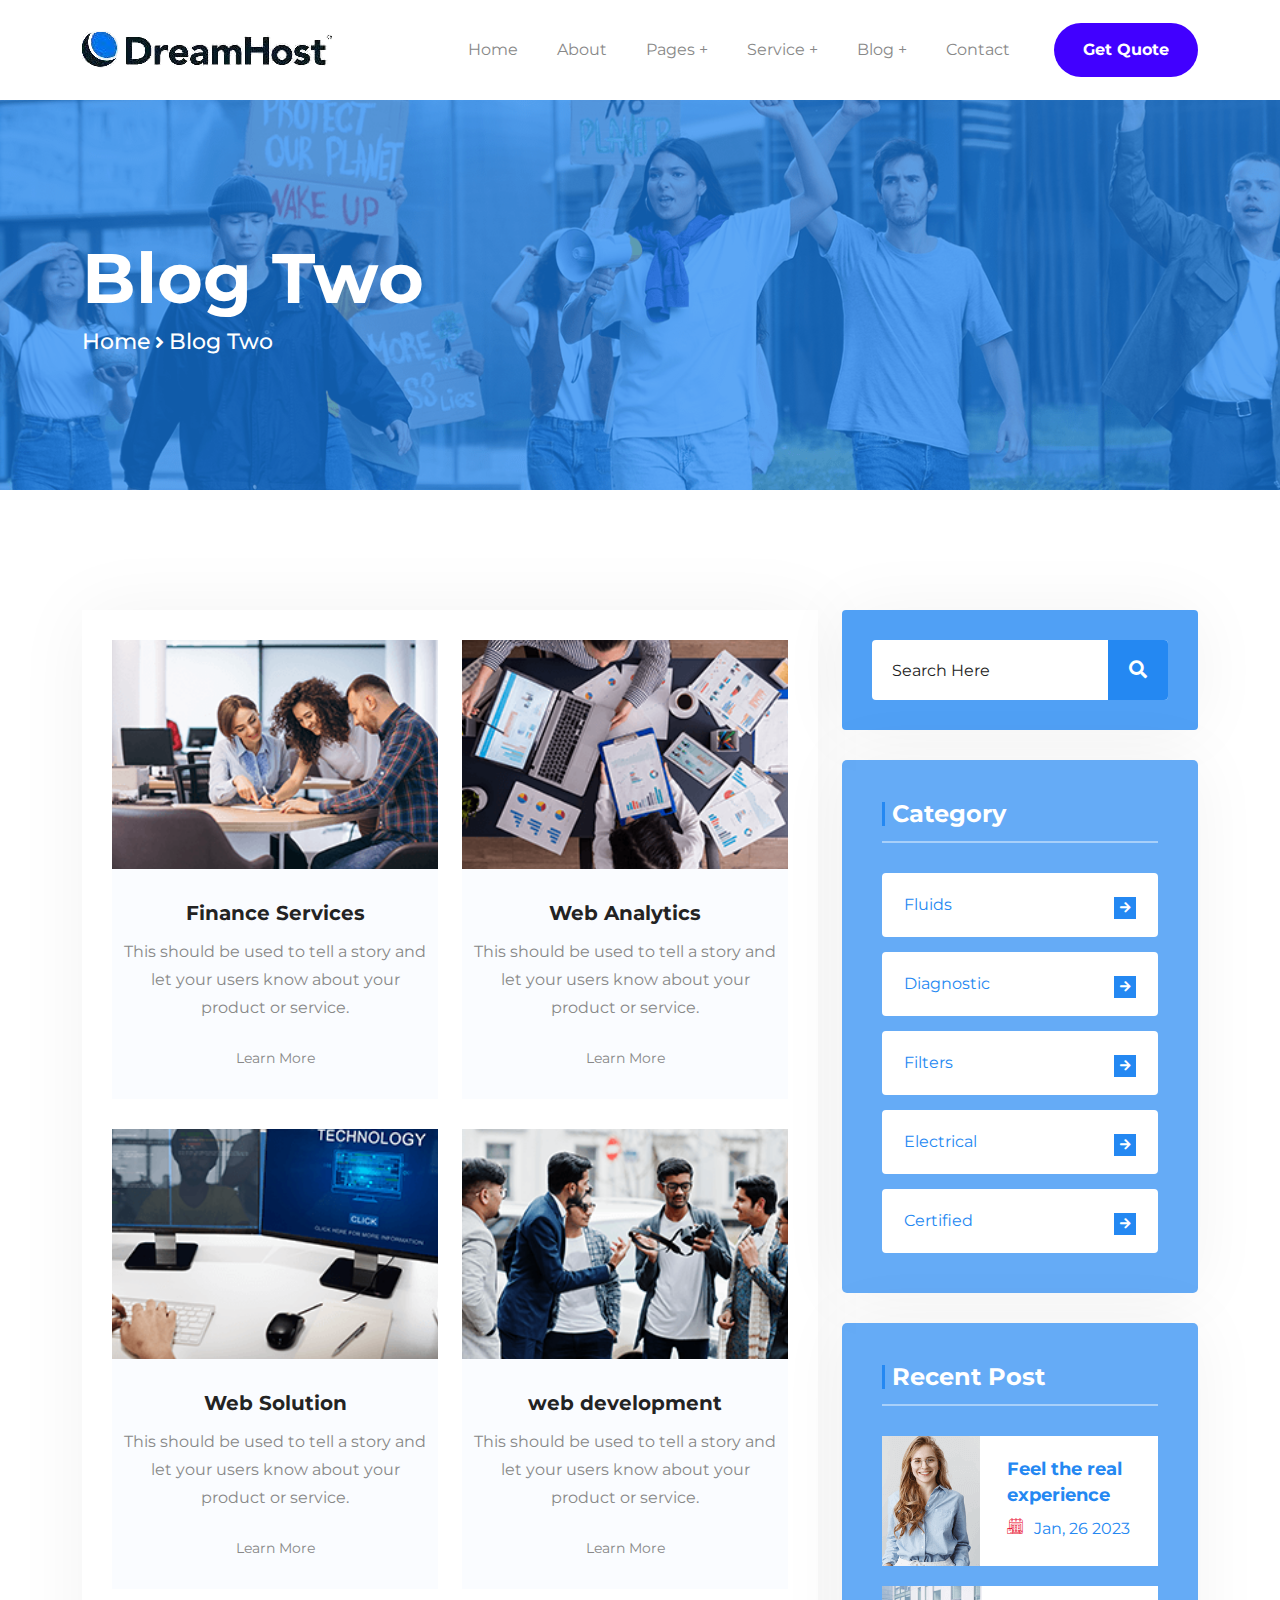
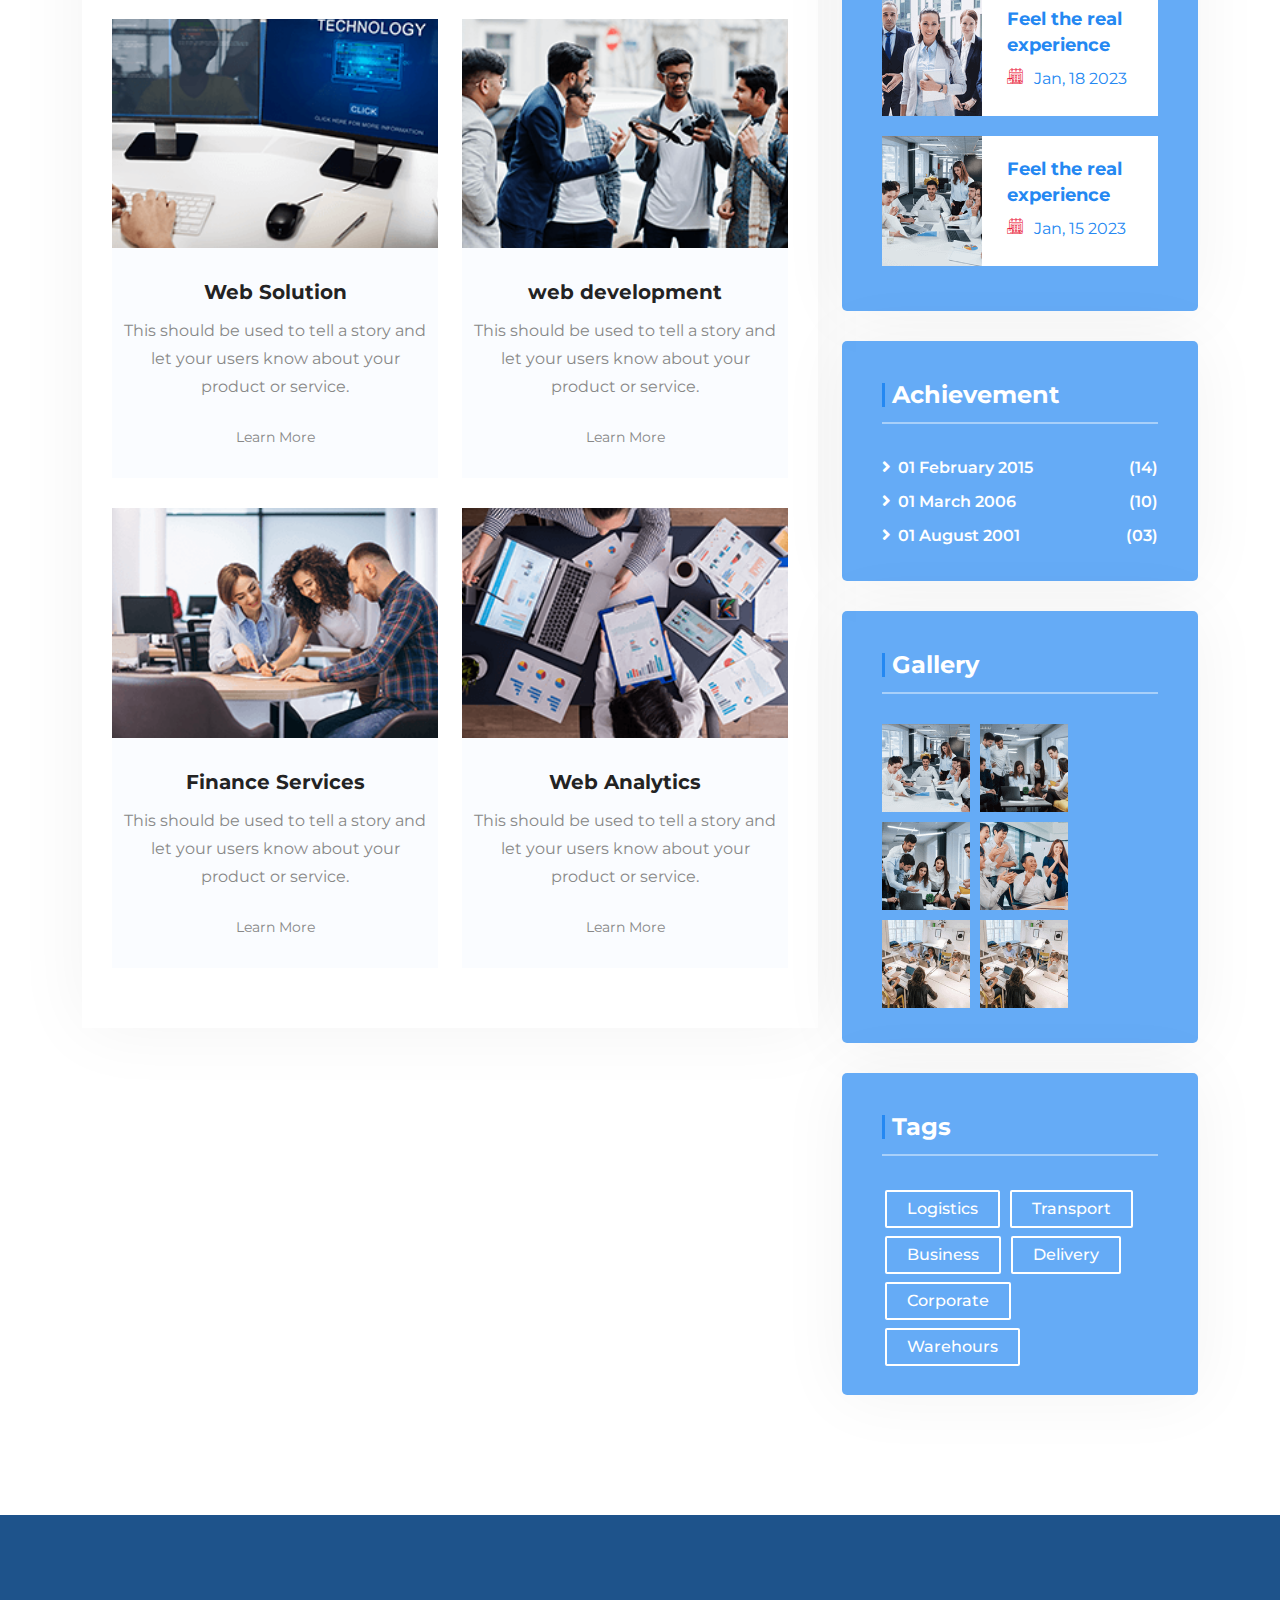
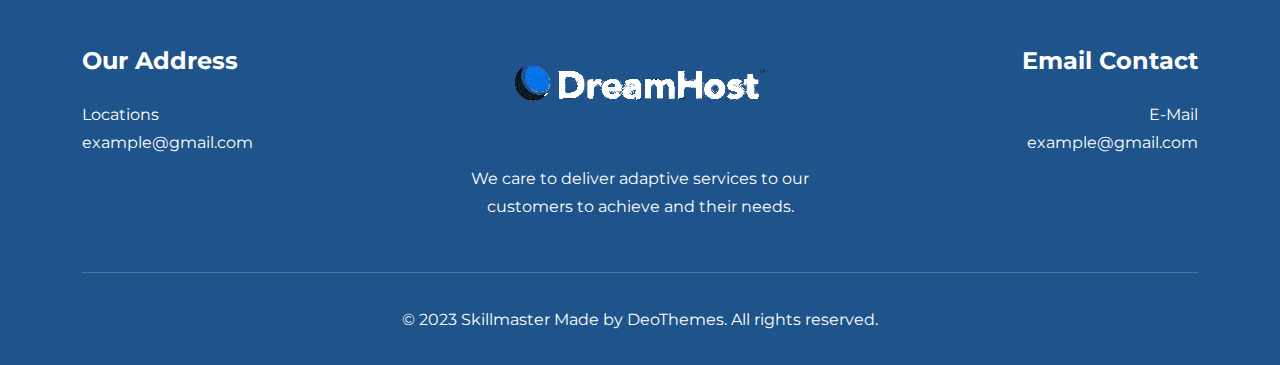
<file: blog-two.html>
<!DOCTYPE HTML>
<html lang="en-US">


<!-- Mirrored from html.ditsolution.net/drtheme/dreamhub/lead-generation/blog-two.html by HTTrack Website Copier/3.x [XR&CO'2014], Tue, 26 Nov 2024 18:32:38 GMT -->
<head>
	<meta charset="UTF-8">
	<meta http-equiv="x-ua-compatible" content="ie=edge">
	<title>DreamHub Lead-Generation HTML5 Template</title>
	<meta name="description" content="">
	<meta name="viewport" content="width=device-width, initial-scale=1">
	<!-- Favicon -->
	<link rel="icon" type="image/png" sizes="56x56" href="assets/images/fav-icon/fav.png">
	<!-- bootstrap CSS -->
	<link rel="stylesheet" href="assets/css/bootstrap.min.css" type="text/css" media="all">
	<!-- carousel CSS -->
	<link rel="stylesheet" href="assets/css/owl.carousel.min.css" type="text/css" media="all">
	<!-- animate CSS -->
	<link rel="stylesheet" href="assets/css/animate.css" type="text/css" media="all">
	<!-- animated-text CSS -->
	<link rel="stylesheet" href="assets/css/animated-text.css" type="text/css" media="all">
	<!-- font-awesome CSS -->
	<link rel="stylesheet" href="assets/css/all.min.css" type="text/css" media="all">
	<!-- font-flaticon CSS -->
	<link rel="stylesheet" href="assets/css/flaticon.css" type="text/css" media="all">
	<!-- theme-default CSS -->
	<link rel="stylesheet" href="assets/css/theme-default.css" type="text/css" media="all">
	<!-- meanmenu CSS -->
	<link rel="stylesheet" href="assets/css/meanmenu.min.css" type="text/css" media="all">
	<!-- transitions CSS -->
	<link rel="stylesheet" href="assets/css/owl.transitions.css" type="text/css" media="all">
	<!-- venobox CSS -->
	<link rel="stylesheet" href="venobox/venobox.css" type="text/css" media="all">
	<!-- bootstrap icons -->
	<link rel="stylesheet" href="assets/css/bootstrap-icons.css" type="text/css" media="all">
	<!-- Main Style CSS -->
	<link rel="stylesheet" href="style.css" type="text/css" media="all">
	<!-- responsive CSS -->
	<link rel="stylesheet" href="assets/css/responsive.css" type="text/css" media="all">
	<!-- modernizr js -->
	<script src="assets/js/vendor/modernizr-3.5.0.min.js"></script>
</head>

<body>
	<!-- loder -->
	<div class="loader-wrapper">
		<div class="loader"></div>
		<div class="loder-section left-section"></div>
		<div class="loder-section right-section"></div>
	</div>


	<!--==================================================-->
	<!-- Start Lead  Generation  Dreamhub Header Area -->
	<!--==================================================-->
	<div class="header-section" id="sticky-header">
		<div class="container">
			<div class="row align-items-center">
				<div class="col-md-3">
				<!--logo-->
					<div class="logo">
						<a class="active" href="index.html"><img src="assets/images/logo.png" alt="logo img"></a>
						<a class="active-sticky" href="index.html"><img src="assets/images/logo2.png" alt="logo img"></a>
					</div>
				</div>
				<div class="col-md-9">
				<!--header-menu-->
					<div class="header-menu">
						<ul>
							<li><a href="index.html">Home</a></li>
							<li><a href="about-us.html">About</a></li>
							<li><a href="#">Pages +</a>
								<ul class="sub-menu">
									<li><a href="team.html">Team</a></li>
									<li><a href="faq.html">Faq</a></li>
									<li><a href="contact.html">Contact</a></li>
								</ul>
							</li>
							<li><a href="#">Service +</a>
								<ul class="sub-menu">
									<li><a href="service.html">Service</a></li>
									<li><a href="service-details.html">Service Detials</a></li>
								</ul>
							</li>
							<li><a href="#">Blog +</a>
								<ul class="sub-menu">
									<li><a href="blog.html">Blog Grid</a></li>
									<li><a href="blog-two.html">Blog Two</a></li>
									<li><a href="blog-details.html">Blgo Detials</a></li>
								</ul>
							</li>
							<li><a href="contact.html">Contact</a></li>
						</ul>
						<div class="header-menu-btn">
							<a href="contact.html">Get Quote</a>
						</div>
					</div>
				</div>
			</div>
		</div>
	</div>
	<!--==================================================-->
	<!-- END Lead  Generation  Dreamhub Header Area -->
	<!--==================================================-->



	<!--==================================================-->
	<!-- Start  Mobile Menu Area -->
	<!--==================================================-->
	<div class="mobile-menu-area sticky d-sm-block d-md-block d-lg-none ">
		<div class="mobile-menu">
			<nav class="header-menu">
				<ul class="nav_scroll">
					<li><a href="index.html">Home</a></li>
					<li><a href="about-us.html">About</a></li>
					<li><a href="#">Packages</a>
						<ul class="sub-menu">
							<li><a href="team.html">Team</a></li>
							<li><a href="faq.html">Faq</a></li>
							<li><a href="contact.html">Contact</a></li>
						</ul>
					</li>
					<li><a href="#">Service</a>
						<ul class="sub-menu">
							<li><a href="service.html">Service</a></li>
							<li><a href="service-details.html">Service Detials</a></li>
						</ul>
					</li>
					<li><a href="#">Work</a>
						<ul class="sub-menu">
							<li><a href="protfolio.html">Protfolio</a></li>
							<li><a href="protfolio-details.html">Protfolio Detials</a></li>
						</ul>
					</li>
					<li><a href="#">Blog</a>
						<ul class="sub-menu">
							<li><a href="blog.html">Blog Grid</a></li>
							<li><a href="blog-two.html">Blog Two</a></li>
							<li><a href="blog-details.html">Blgo Detials</a></li>
						</ul>
					</li>
					<li><a href="contact.html">Contact</a></li>
				</ul>
			</nav>
		</div>
	</div>
	<!--==================================================-->
	<!-- End  Mobile Menu Area -->
	<!--==================================================-->







	<!--==================================================-->
	<!-- Start  Lead  Generation    About Area -->
	<!--==================================================-->
	<div class="breadcumb-area align-items-center d-flex">
		<div class="container">
			<div class="row">
				<div class="col-lg-12">
					<div class="breacumb-content">
						<div class="breadcumb-title">
							<h1>Blog Two</h1>
						</div>
						<div class="breadcumb-content-text">
							<a href="index.html">Home</a><i class="fas fa-angle-right"></i><span>Blog Two</span>
						</div>
					</div>
				</div>
			</div>
		</div>
	</div>
	<!--==================================================-->
	<!-- End  Lead  Generation    About Area -->
	<!--==================================================-->


	<!--==================================================-->
	<!-- Start Lead  Generation  details Area -->
	<!--==================================================-->
	<div class="blog-section tow">
		<div class="container">		
			<div class="row">
				<div class="col-lg-8 col-md-12">
					<div class="blog-details-main">
							<div class="row">
								<div class="col-lg-6 col-md-12">
									<div class="blog-single-box">
										<div class="blog-thumb">
											<img src="assets/images/blog1.png" alt="blo thumb">
										</div>
										<div class="blog-content">
											<div class="blog-title">
												<h3><a href="blog-details.html">Finance Services</a></h3>
											</div>
											<div class="blog-descripton">
												<p>This should be used to tell a story and let your users know about your product or service.</p>
											</div>
											<div class="blog-btn">
												<a href="blog-details.html">Learn More</a>
											</div>
										</div>
									</div>
								</div>
								<div class="col-lg-6 col-md-12">
									<div class="blog-single-box">
										<div class="blog-thumb">
											<img src="assets/images/blog2.png" alt="blo thumb">
										</div>
										<div class="blog-content">
											<div class="blog-title">
												<h3><a href="blog-details.html">Web Analytics</a></h3>
											</div>
											<div class="blog-descripton">
												<p>This should be used to tell a story and let your users know about your product or service.</p>
											</div>
											<div class="blog-btn">
												<a href="blog-details.html">Learn More</a>
											</div>
										</div>
									</div>
								</div>
								<div class="col-lg-6 col-md-12">
									<div class="blog-single-box">
										<div class="blog-thumb">
											<img src="assets/images/blog3.png" alt="blo thumb">
										</div>
										<div class="blog-content">
											<div class="blog-title">
												<h3><a href="blog-details.html">Web Solution</a></h3>
											</div>
											<div class="blog-descripton">
												<p>This should be used to tell a story and let your users know about your product or service.</p>
											</div>
											<div class="blog-btn">
												<a href="blog-details.html">Learn More</a>
											</div>
										</div>
									</div>
								</div>
								<div class="col-lg-6 col-md-12">
									<div class="blog-single-box">
										<div class="blog-thumb">
											<img src="assets/images/blog4.png" alt="blo thumb">
										</div>
										<div class="blog-content">
											<div class="blog-title">
												<h3><a href="blog-details.html">web development</a></h3>
											</div>
											<div class="blog-descripton">
												<p>This should be used to tell a story and let your users know about your product or service.</p>
											</div>
											<div class="blog-btn">
												<a href="blog-details.html">Learn More</a>
											</div>
										</div>
									</div>
								</div>
								<div class="col-lg-6 col-md-12">
									<div class="blog-single-box">
										<div class="blog-thumb">
											<img src="assets/images/blog3.png" alt="blo thumb">
										</div>
										<div class="blog-content">
											<div class="blog-title">
												<h3><a href="blog-details.html">Web Solution</a></h3>
											</div>
											<div class="blog-descripton">
												<p>This should be used to tell a story and let your users know about your product or service.</p>
											</div>
											<div class="blog-btn">
												<a href="blog-details.html">Learn More</a>
											</div>
										</div>
									</div>
								</div>
								<div class="col-lg-6 col-md-12">
									<div class="blog-single-box">
										<div class="blog-thumb">
											<img src="assets/images/blog4.png" alt="blo thumb">
										</div>
										<div class="blog-content">
											<div class="blog-title">
												<h3><a href="blog-details.html">web development</a></h3>
											</div>
											<div class="blog-descripton">
												<p>This should be used to tell a story and let your users know about your product or service.</p>
											</div>
											<div class="blog-btn">
												<a href="blog-details.html">Learn More</a>
											</div>
										</div>
									</div>
								</div>
								<div class="col-lg-6 col-md-12">
									<div class="blog-single-box">
										<div class="blog-thumb">
											<img src="assets/images/blog1.png" alt="blo thumb">
										</div>
										<div class="blog-content">
											<div class="blog-title">
												<h3><a href="blog-details.html">Finance Services</a></h3>
											</div>
											<div class="blog-descripton">
												<p>This should be used to tell a story and let your users know about your product or service.</p>
											</div>
											<div class="blog-btn">
												<a href="blog-details.html">Learn More</a>
											</div>
										</div>
									</div>
								</div>
								<div class="col-lg-6 col-md-12">
									<div class="blog-single-box">
										<div class="blog-thumb">
											<img src="assets/images/blog2.png" alt="blo thumb">
										</div>
										<div class="blog-content">
											<div class="blog-title">
												<h3><a href="blog-details.html">Web Analytics</a></h3>
											</div>
											<div class="blog-descripton">
												<p>This should be used to tell a story and let your users know about your product or service.</p>
											</div>
											<div class="blog-btn">
												<a href="blog-details.html">Learn More</a>
											</div>
										</div>
									</div>
								</div>
							</div>
						</div>
					</div>	
				<div class="col-lg-4 col-md-12">
					<!-- widget search -->
					<div class="widget_search">
						<form action="#" method="get">
							<input type="text" name="s" value="" placeholder="Search Here" title="Search for:">
							<button type="submit" class="icons">
								<i class="fa fa-search"></i>
							</button>
						</form>
					</div>
					<div class="widget-categories-box">
						<!-- categories title -->
						<div class="categories-title">
							<h4> Category </h4>
						</div>
						<!-- widget categories menu -->
						<div class="widget-categories-menu">
							<ul>
								<li><a href="service-details.html"> Fluids <span><i class="fas fa-arrow-right"></i></span></a></li>	
								<li><a href="service-details.html"> Diagnostic <span><i class="fas fa-arrow-right"></i></span></a></li>
								<li><a href="service-details.html"> Filters <span><i class="fas fa-arrow-right"></i></span></a></li>
								<li><a href="service-details.html"> Electrical <span><i class="fas fa-arrow-right"></i></span></a></li>
								<li><a href="service-details.html"> Certified <span><i class="fas fa-arrow-right"></i></span></a></li>
							</ul>
						</div>
					</div>
					<div class="widget-categories-box">
						<!-- categories title -->
						<div class="categories-title">
							<h4> Recent Post </h4>
						</div>
						<div class="sidber-widget-recent-post">
							<div class="recent-widget-thumb">
								<img src="assets/images/recen3.png" alt="">
							</div>
							<div class="recent-widget-content">
								<a href="#">Feel the real experience</a>
								<span><i class="flaticon-calendar"></i> Jan, 26 2023</span>
							</div>
						</div>
						<div class="sidber-widget-recent-post">
							<div class="recent-widget-thumb">
								<img src="assets/images/recen2.png" alt="">
							</div>
							<div class="recent-widget-content">
								<a href="#">Feel the real experience</a>
								<span><i class="flaticon-calendar"></i> Jan, 18 2023</span>
							</div>
						</div>
						<div class="sidber-widget-recent-post">
							<div class="recent-widget-thumb">
								<img src="assets/images/recen1.png" alt="">
							</div>
							<div class="recent-widget-content">
								<a href="#">Feel the real experience</a>
								<span><i class="flaticon-calendar"></i> Jan, 15 2023</span>
							</div>
						</div>
					</div>
					<div class="widget-categories-box">
						<!-- categories title -->
						<div class="categories-title">
							<h4> Achievement </h4>
						</div>
						<div class="widget-achivement">
							<ul>
								<li><a href="#"><i class="fas fa-angle-right"></i> 01 February 2015 <span>(14)</span></a></li>
								<li><a href="#"><i class="fas fa-angle-right"></i> 01 March 2006 <span>(10)</span></a></li>
								<li><a href="#"><i class="fas fa-angle-right"></i> 01 August 2001 <span>(03)</span></a></li>
							</ul>
						</div>
					</div>
					<div class="widget-categories-box">
						<!-- categories title -->
						<div class="categories-title">
							<h4> Gallery </h4>
						</div>
						<div class="widget-gallery">
							<div class="widget-gallery-thumb">
								<a href="#"><img src="assets/images/galary.png" alt=""></a>
							</div>
							<div class="widget-gallery-thumb">
								<a href="#"><img src="assets/images/galary1.png" alt=""></a>
							</div>
							<div class="widget-gallery-thumb">
								<a href="#"><img src="assets/images/galary2.png" alt=""></a>
							</div>
							<div class="widget-gallery-thumb">
								<a href="#"><img src="assets/images/galary3.png" alt=""></a>
							</div>
							<div class="widget-gallery-thumb">
								<a href="#"><img src="assets/images/galary4.png" alt=""></a>
							</div>
							<div class="widget-gallery-thumb">
								<a href="#"><img src="assets/images/galary4.png" alt=""></a>
							</div>
						</div>
					</div>
					<div class="widget-categories-box">
						<!-- categories title -->
						<div class="categories-title">
							<h4> Tags </h4>
						</div>
						<div class="widget-tags">
							<a href="#">Logistics</a>
							<a href="#">Transport</a>
							<a href="#">Business</a>
							<a href="#">Delivery</a>
							<a href="#">Corporate</a>
							<a href="#">Warehours</a>
						</div>
					</div>
				</div>	
			</div>
		</div>
	</div>
	<!--==================================================-->
	<!-- End  Lead  Generation  service detials Area -->
	<!--==================================================-->





	<!--==================================================-->
	<!-- Start   Lead  Generation Footer  Section -->
	<!--==================================================-->
	<div class="footer-section">
		<div class="container">
			<div class="row">
				<div class="col-lg-4 col-md-6">
					<div class="footer-widget-item">
						<div class="footer-widget-title ">
							<h2>Our Address</h2>
							<div class="footer-widget-emil">
								<p>Locations</p>
								<p>example@gmail.com</p>
							</div>
						</div>
					</div>
				</div>
				<div class="col-lg-4 col-md-6">
					<div class="footer-widget-item text-center">
						<div class="fotter-logo">
							<a href="index.html"><img src="assets/images/logo2.png" alt="logo"></a>
						</div>
						<div class="footer-widget-description">
							<p>We care to deliver adaptive services  to our 
								customers to achieve and their needs.</p>
						</div>
					</div>
				</div>
				<div class="col-lg-4 col-md-6">
					<div class="footer-widget-item text-right">
						<div class="footer-widget-title">
							<h2>Email Contact</h2>
						</div>
						<div class="footer-widget-emil">
							<p>E-Mail</p>
							<p>example@gmail.com</p>
						</div>
					</div>
				</div>
			</div>
			<div class="footer-bottom">
				<div class="row">
					<div class="col-lg12">
						<div class="copy-right">
							<p>© 2023 Skillmaster Made by DeoThemes. All rights reserved.</p>
						</div>
					</div>
				</div>
			</div>
		</div>
	</div>
	<!--==================================================-->
	<!-- End  Wor Lead  Generationkspace footer Section -->
	<!--==================================================-->

	

	<!--==================================================-->
	<!-- Start scrollup section Section -->
	<!--==================================================-->
	<!-- scrollup section -->
	<div class="scroll-area">
		<div class="top-wrap">
			<div class="go-top-btn-wraper">
				<div class="go-top go-top-button">
					<i class="bi bi-chevron-double-up"></i>
					<i class="bi bi-chevron-double-up"></i>
				</div>
			</div>
		</div>
	</div>
	<!--==================================================-->
	<!-- Start scrollup section Section -->
	<!--==================================================-->


	




	<!-- jquery js -->
	<script src="assets/js/vendor/jquery-3.6.2.min.js"></script>
	<script src="assets/js/popper.min.js"></script>
	<!-- bootstrap js -->
	<script src="assets/js/bootstrap.min.js"></script>
	<!-- carousel js -->
	<script src="assets/js/owl.carousel.min.js"></script>
	<!-- counterup js -->
	<script src="assets/js/jquery.counterup.min.js"></script>
	<!-- waypoints js -->
	<script src="assets/js/waypoints.min.js"></script>
	<!-- wow js -->
	<script src="assets/js/wow.js"></script>
	<!-- imagesloaded js -->
	<script src="assets/js/imagesloaded.pkgd.min.js"></script>
	<!-- venobox js -->
	<script src="venobox/venobox.js"></script>
	<!--  animated-text js -->
	<script src="assets/js/animated-text.js"></script>
	<!-- venobox min js -->
	<script src="venobox/venobox.min.js"></script>
	<!-- isotope js -->
	<script src="assets/js/isotope.pkgd.min.js"></script>
	<!-- jquery meanmenu js -->
	<script src="assets/js/jquery.meanmenu.js"></script>
	<!-- jquery scrollup js -->
	<script src="assets/js/jquery.scrollUp.js"></script>
	<script src="assets/js/jquery.barfiller.js"></script>
	<!-- theme js -->
	<script src="assets/js/theme.js"></script>
</body>


<!-- Mirrored from html.ditsolution.net/drtheme/dreamhub/lead-generation/blog-two.html by HTTrack Website Copier/3.x [XR&CO'2014], Tue, 26 Nov 2024 18:32:40 GMT -->
</html>
</file>
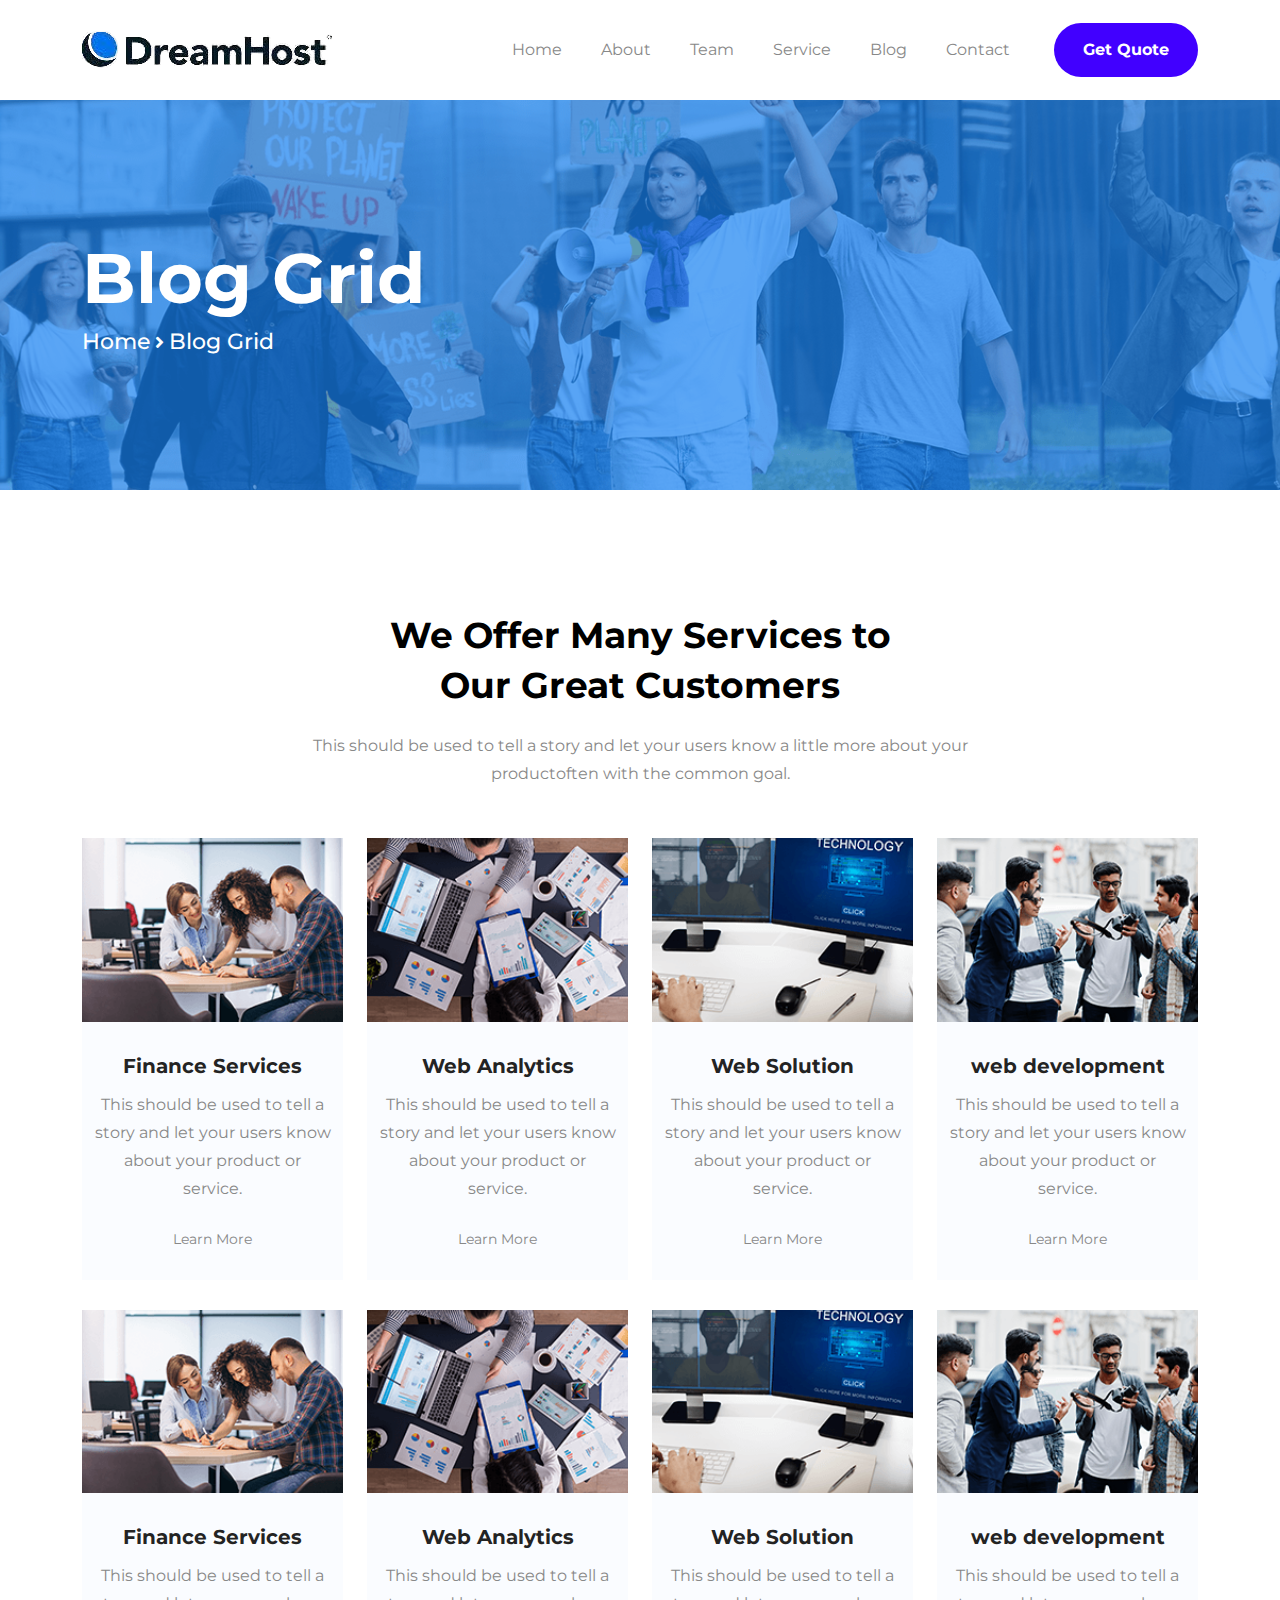
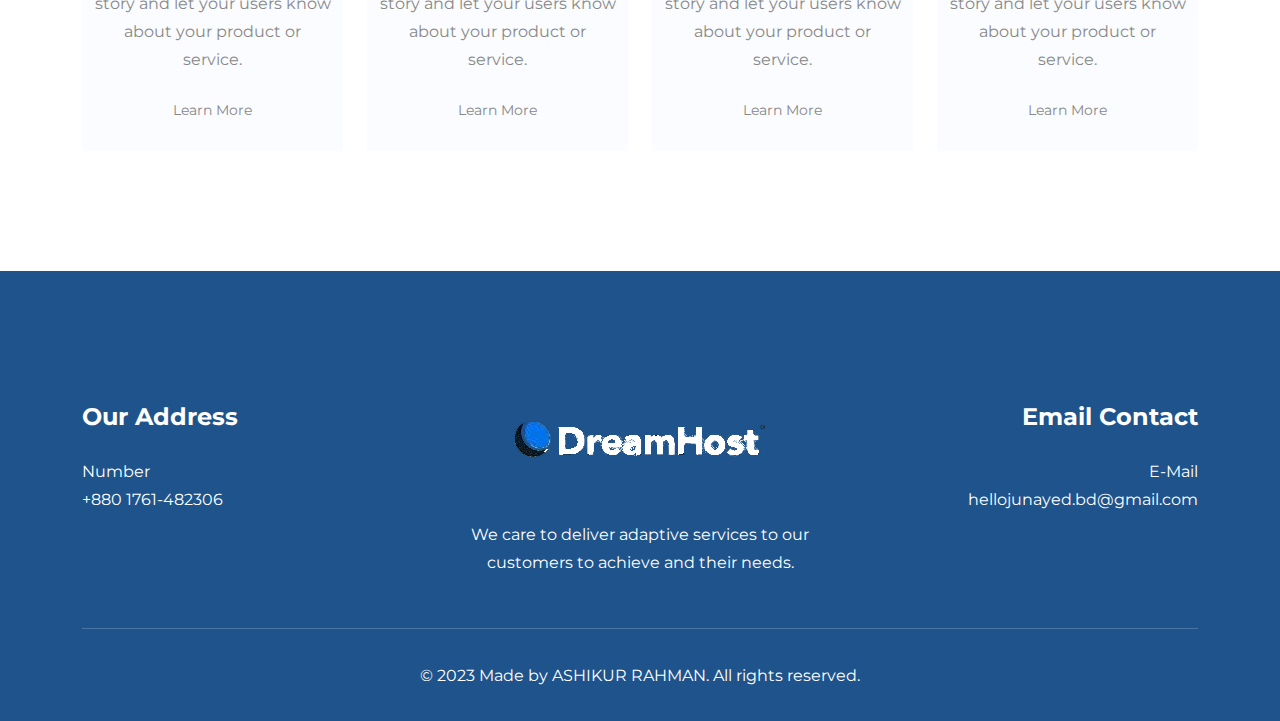
<file: blog.html>
<!DOCTYPE HTML>
<html lang="en-US">
<head>
	<meta charset="UTF-8">
	<meta http-equiv="x-ua-compatible" content="ie=edge">
	<title>DreamHub Lead-Generation HTML5 Template</title>
	<meta name="description" content="">
	<meta name="viewport" content="width=device-width, initial-scale=1">
	<!-- Favicon -->
	<link rel="icon" type="image/png" sizes="56x56" href="assets/images/fav-icon/fav.png">
	<!-- bootstrap CSS -->
	<link rel="stylesheet" href="assets/css/bootstrap.min.css" type="text/css" media="all">
	<!-- carousel CSS -->
	<link rel="stylesheet" href="assets/css/owl.carousel.min.css" type="text/css" media="all">
	<!-- animate CSS -->
	<link rel="stylesheet" href="assets/css/animate.css" type="text/css" media="all">
	<!-- animated-text CSS -->
	<link rel="stylesheet" href="assets/css/animated-text.css" type="text/css" media="all">
	<!-- font-awesome CSS -->
	<link rel="stylesheet" href="assets/css/all.min.css" type="text/css" media="all">
	<!-- font-flaticon CSS -->
	<link rel="stylesheet" href="assets/css/flaticon.css" type="text/css" media="all">
	<!-- theme-default CSS -->
	<link rel="stylesheet" href="assets/css/theme-default.css" type="text/css" media="all">
	<!-- meanmenu CSS -->
	<link rel="stylesheet" href="assets/css/meanmenu.min.css" type="text/css" media="all">
	<!-- transitions CSS -->
	<link rel="stylesheet" href="assets/css/owl.transitions.css" type="text/css" media="all">
	<!-- venobox CSS -->
	<link rel="stylesheet" href="venobox/venobox.css" type="text/css" media="all">
	<!-- bootstrap icons -->
	<link rel="stylesheet" href="assets/css/bootstrap-icons.css" type="text/css" media="all">
	<!-- Main Style CSS -->
	<link rel="stylesheet" href="style.css" type="text/css" media="all">
	<!-- responsive CSS -->
	<link rel="stylesheet" href="assets/css/responsive.css" type="text/css" media="all">
	<!-- modernizr js -->
	<script src="assets/js/vendor/modernizr-3.5.0.min.js"></script>
</head>

<body>
	<!-- loder -->
	<div class="loader-wrapper">
		<div class="loader"></div>
		<div class="loder-section left-section"></div>
		<div class="loder-section right-section"></div>
	</div>


	<!--==================================================-->
	<!-- Start Lead  Generation  Dreamhub Header Area -->
	<!--==================================================-->
	<div class="header-section" id="sticky-header">
		<div class="container">
			<div class="row align-items-center">
				<div class="col-md-3">
				<!--logo-->
					<div class="logo">
						<a class="active" href="index.html"><img src="assets/images/logo.png" alt="logo img"></a>
						<a class="active-sticky" href="index.html"><img src="assets/images/logo2.png" alt="logo img"></a>
					</div>
				</div>
				<div class="col-md-9">
				<!--header-menu-->
					<div class="header-menu">
						<ul>
							<li><a href="index.html">Home</a></li>
							<li><a href="about-us.html">About</a></li>
							<li><a href="team.html">Team</a>
								<!-- <ul class="sub-menu">
									<li><a href=""></a></li>
									<li><a href="faq.html">Faq</a></li>
									<li><a href="contact.html">Contact</a></li>
								</ul> -->
							</li>
							<li><a href="service.html">Service</a>
								<!-- <ul class="sub-menu">
									<li><a href="">Service</a></li>
									<li><a href="service-details.html">Service Detials</a></li>
								</ul> -->
							</li>
							<li><a href="blog.html">Blog</a>
								<!-- <ul class="sub-menu">
									<li><a href="">Blog Grid</a></li>
									<li><a href="blog-two.html">Blog Two</a></li>
									<li><a href="blog-details.html">Blgo Detials</a></li>
								</ul> -->
							</li>
							<li><a href="contact.html">Contact</a></li>
						</ul>
						<div class="header-menu-btn">
							<a href="contact.html">Get Quote</a>
						</div>
					</div>
				</div>
			</div>
		</div>
	</div>
	<!--==================================================-->
	<!-- END Lead  Generation  Dreamhub Header Area -->
	<!--==================================================-->



	<!--==================================================-->
	<!-- Start  Mobile Menu Area -->
	<!--==================================================-->
	<div class="mobile-menu-area sticky d-sm-block d-md-block d-lg-none ">
		<div class="mobile-menu">
			<nav class="header-menu">
				<ul class="nav_scroll">
					<li><a href="index.html">Home</a></li>
					<li><a href="about-us.html">About</a></li>
					<li><a href="team.html">Team</a>
						<!-- <ul class="sub-menu">
							<li><a href=""></a></li>
							<li><a href="faq.html">Faq</a></li>
							<li><a href="contact.html">Contact</a></li>
						</ul> -->
					</li>
					<li><a href="service.html">Service</a>
						<!-- <ul class="sub-menu">
							<li><a href="">Service</a></li>
							<li><a href="service-details.html">Service Detials</a></li>
						</ul> -->
					</li>
					<!-- <li><a href="#">Work</a>
						<ul class="sub-menu">
							<li><a href="protfolio.html">Protfolio</a></li>
							<li><a href="protfolio-details.html">Protfolio Detials</a></li>
						</ul>
					</li> -->
					<li><a href="blog.html">Blog</a>
						<!-- <ul class="sub-menu">
							<li><a href="">Blog Grid</a></li>
							<li><a href="blog-two.html">Blog Two</a></li>
							<li><a href="blog-details.html">Blgo Detials</a></li>
						</ul> -->
					</li>
					<li><a href="contact.html">Contact</a></li>
				</ul>
			</nav>
		</div>
	</div>
	<!--==================================================-->
	<!-- End  Mobile Menu Area -->
	<!--==================================================-->




	<!--==================================================-->
	<!-- Start  Lead  Generation    About Area -->
	<!--==================================================-->
	<div class="breadcumb-area align-items-center d-flex">
		<div class="container">
			<div class="row">
				<div class="col-lg-12">
					<div class="breacumb-content">
						<div class="breadcumb-title">
							<h1>Blog Grid</h1>
						</div>
						<div class="breadcumb-content-text">
							<a href="index.html">Home</a><i class="fas fa-angle-right"></i><span>Blog Grid</span>
						</div>
					</div>
				</div>
			</div>
		</div>
	</div>
	<!--==================================================-->
	<!-- End  Lead  Generation    About Area -->
	<!--==================================================-->


	<!--==================================================-->
	<!-- Start  Lead  Generation  blgo  Section -->
	<!--==================================================-->
	<div class="blog-section style-two">
		<div class="container">
			<div class="row">
				<div class="col-lg-12">
					<div class="section-title text-center">
						<div class="section-main-title">
							<h1>We Offer Many Services to </h1>
							<h1>Our Great Customers</h1>
						</div>
						<div class="section-description">
							<p>This should be used to tell a story and let your users know a little more
								about your productoften with the common goal.</p>
						</div>
					</div>
				</div>
			</div>
			<div class="row">
				<div class="col-lg-3 col-md-6">
					<div class="blog-single-box">
						<div class="blog-thumb">
							<img src="assets/images/blog1.png" alt="blo thumb">
						</div>
						<div class="blog-content">
							<div class="blog-title">
								<h3><a href="blog-details.html">Finance Services</a></h3>
							</div>
							<div class="blog-descripton">
								<p>This should be used to tell a story and let your users know about your product or service.</p>
							</div>
							<div class="blog-btn">
								<a href="blog-details.html">Learn More</a>
							</div>
						</div>
					</div>
				</div>
				<div class="col-lg-3 col-md-6">
					<div class="blog-single-box">
						<div class="blog-thumb">
							<img src="assets/images/blog2.png" alt="blo thumb">
						</div>
						<div class="blog-content">
							<div class="blog-title">
								<h3><a href="blog-details.html">Web Analytics</a></h3>
							</div>
							<div class="blog-descripton">
								<p>This should be used to tell a story and let your users know about your product or service.</p>
							</div>
							<div class="blog-btn">
								<a href="blog-details.html">Learn More</a>
							</div>
						</div>
					</div>
				</div>
				<div class="col-lg-3 col-md-6">
					<div class="blog-single-box">
						<div class="blog-thumb">
							<img src="assets/images/blog3.png" alt="blo thumb">
						</div>
						<div class="blog-content">
							<div class="blog-title">
								<h3><a href="blog-details.html">Web Solution</a></h3>
							</div>
							<div class="blog-descripton">
								<p>This should be used to tell a story and let your users know about your product or service.</p>
							</div>
							<div class="blog-btn">
								<a href="blog-details.html">Learn More</a>
							</div>
						</div>
					</div>
				</div>
				<div class="col-lg-3 col-md-6">
					<div class="blog-single-box">
						<div class="blog-thumb">
							<img src="assets/images/blog4.png" alt="blo thumb">
						</div>
						<div class="blog-content">
							<div class="blog-title">
								<h3><a href="blog-details.html">web development</a></h3>
							</div>
							<div class="blog-descripton">
								<p>This should be used to tell a story and let your users know about your product or service.</p>
							</div>
							<div class="blog-btn">
								<a href="blog-details.html">Learn More</a>
							</div>
						</div>
					</div>
				</div>
				<div class="col-lg-3 col-md-6">
					<div class="blog-single-box">
						<div class="blog-thumb">
							<img src="assets/images/blog1.png" alt="blo thumb">
						</div>
						<div class="blog-content">
							<div class="blog-title">
								<h3><a href="blog-details.html">Finance Services</a></h3>
							</div>
							<div class="blog-descripton">
								<p>This should be used to tell a story and let your users know about your product or service.</p>
							</div>
							<div class="blog-btn">
								<a href="blog-details.html">Learn More</a>
							</div>
						</div>
					</div>
				</div>
				<div class="col-lg-3 col-md-6">
					<div class="blog-single-box">
						<div class="blog-thumb">
							<img src="assets/images/blog2.png" alt="blo thumb">
						</div>
						<div class="blog-content">
							<div class="blog-title">
								<h3><a href="blog-details.html">Web Analytics</a></h3>
							</div>
							<div class="blog-descripton">
								<p>This should be used to tell a story and let your users know about your product or service.</p>
							</div>
							<div class="blog-btn">
								<a href="blog-details.html">Learn More</a>
							</div>
						</div>
					</div>
				</div>
				<div class="col-lg-3 col-md-6">
					<div class="blog-single-box">
						<div class="blog-thumb">
							<img src="assets/images/blog3.png" alt="blo thumb">
						</div>
						<div class="blog-content">
							<div class="blog-title">
								<h3><a href="blog-details.html">Web Solution</a></h3>
							</div>
							<div class="blog-descripton">
								<p>This should be used to tell a story and let your users know about your product or service.</p>
							</div>
							<div class="blog-btn">
								<a href="blog-details.html">Learn More</a>
							</div>
						</div>
					</div>
				</div>
				<div class="col-lg-3 col-md-6">
					<div class="blog-single-box">
						<div class="blog-thumb">
							<img src="assets/images/blog4.png" alt="blo thumb">
						</div>
						<div class="blog-content">
							<div class="blog-title">
								<h3><a href="blog-details.html">web development</a></h3>
							</div>
							<div class="blog-descripton">
								<p>This should be used to tell a story and let your users know about your product or service.</p>
							</div>
							<div class="blog-btn">
								<a href="blog-details.html">Learn More</a>
							</div>
						</div>
					</div>
				</div>
			</div>
		</div>
	</div>
	<!--==================================================-->
	<!-- End  Lead  Generation  Blog  Section -->
	<!--==================================================-->


	<!--==================================================-->
	<!-- Start   Lead  Generation Footer  Section -->
	<!--==================================================-->
	<div class="footer-section">
		<div class="container">
			<div class="row">
				<div class="col-lg-4 col-md-6">
					<div class="footer-widget-item">
						<div class="footer-widget-title ">
							<h2>Our Address</h2>
							<div class="footer-widget-emil">
								<p>Number</p>
								<p>+880 1761-482306</p>
							</div>
						</div>
					</div>
				</div>
				<div class="col-lg-4 col-md-6">
					<div class="footer-widget-item text-center">
						<div class="fotter-logo">
							<a href="index.html"><img src="assets/images/logo2.png" alt="logo"></a>
						</div>
						<div class="footer-widget-description">
							<p>We care to deliver adaptive services  to our 
								customers to achieve and their needs.</p>
						</div>
					</div>
				</div>
				<div class="col-lg-4 col-md-6">
					<div class="footer-widget-item text-right">
						<div class="footer-widget-title">
							<h2>Email Contact</h2>
						</div>
						<div class="footer-widget-emil">
							<p>E-Mail</p>
							<p>hellojunayed.bd@gmail.com</p>
						</div>
					</div>
				</div>
			</div>
			<div class="footer-bottom">
				<div class="row">
					<div class="col-lg12">
						<div class="copy-right">
							<p>© 2023 Made by ASHIKUR RAHMAN. All rights reserved.</p>
						</div>
					</div>
				</div>
			</div>
		</div>
	</div>
	<!--==================================================-->
	<!-- End  Wor Lead  Generationkspace footer Section -->
	<!--==================================================-->




	

	<!--==================================================-->
	<!-- Start scrollup section Section -->
	<!--==================================================-->
	<!-- scrollup section -->
	<div class="scroll-area">
		<div class="top-wrap">
			<div class="go-top-btn-wraper">
				<div class="go-top go-top-button">
					<i class="bi bi-chevron-double-up"></i>
					<i class="bi bi-chevron-double-up"></i>
				</div>
			</div>
		</div>
	</div>
	<!--==================================================-->
	<!-- Start scrollup section Section -->
	<!--==================================================-->

	




	<!-- jquery js -->
	<script src="assets/js/vendor/jquery-3.6.2.min.js"></script>
	<script src="assets/js/popper.min.js"></script>
	<!-- bootstrap js -->
	<script src="assets/js/bootstrap.min.js"></script>
	<!-- carousel js -->
	<script src="assets/js/owl.carousel.min.js"></script>
	<!-- counterup js -->
	<script src="assets/js/jquery.counterup.min.js"></script>
	<!-- waypoints js -->
	<script src="assets/js/waypoints.min.js"></script>
	<!-- wow js -->
	<script src="assets/js/wow.js"></script>
	<!-- imagesloaded js -->
	<script src="assets/js/imagesloaded.pkgd.min.js"></script>
	<!-- venobox js -->
	<script src="venobox/venobox.js"></script>
	<!--  animated-text js -->
	<script src="assets/js/animated-text.js"></script>
	<!--  ajax-mail js -->
	<script src="assets/js/ajax-mail.js"></script>
	<!-- venobox min js -->
	<script src="venobox/venobox.min.js"></script>
	<!-- isotope js -->
	<script src="assets/js/isotope.pkgd.min.js"></script>
	<!-- jquery meanmenu js -->
	<script src="assets/js/jquery.meanmenu.js"></script>
	<!-- jquery scrollup js -->
	<script src="assets/js/jquery.scrollUp.js"></script>
	<script src="assets/js/jquery.barfiller.js"></script>
	<!-- theme js -->
	<script src="assets/js/theme.js"></script>
</body>
</html>
</file>
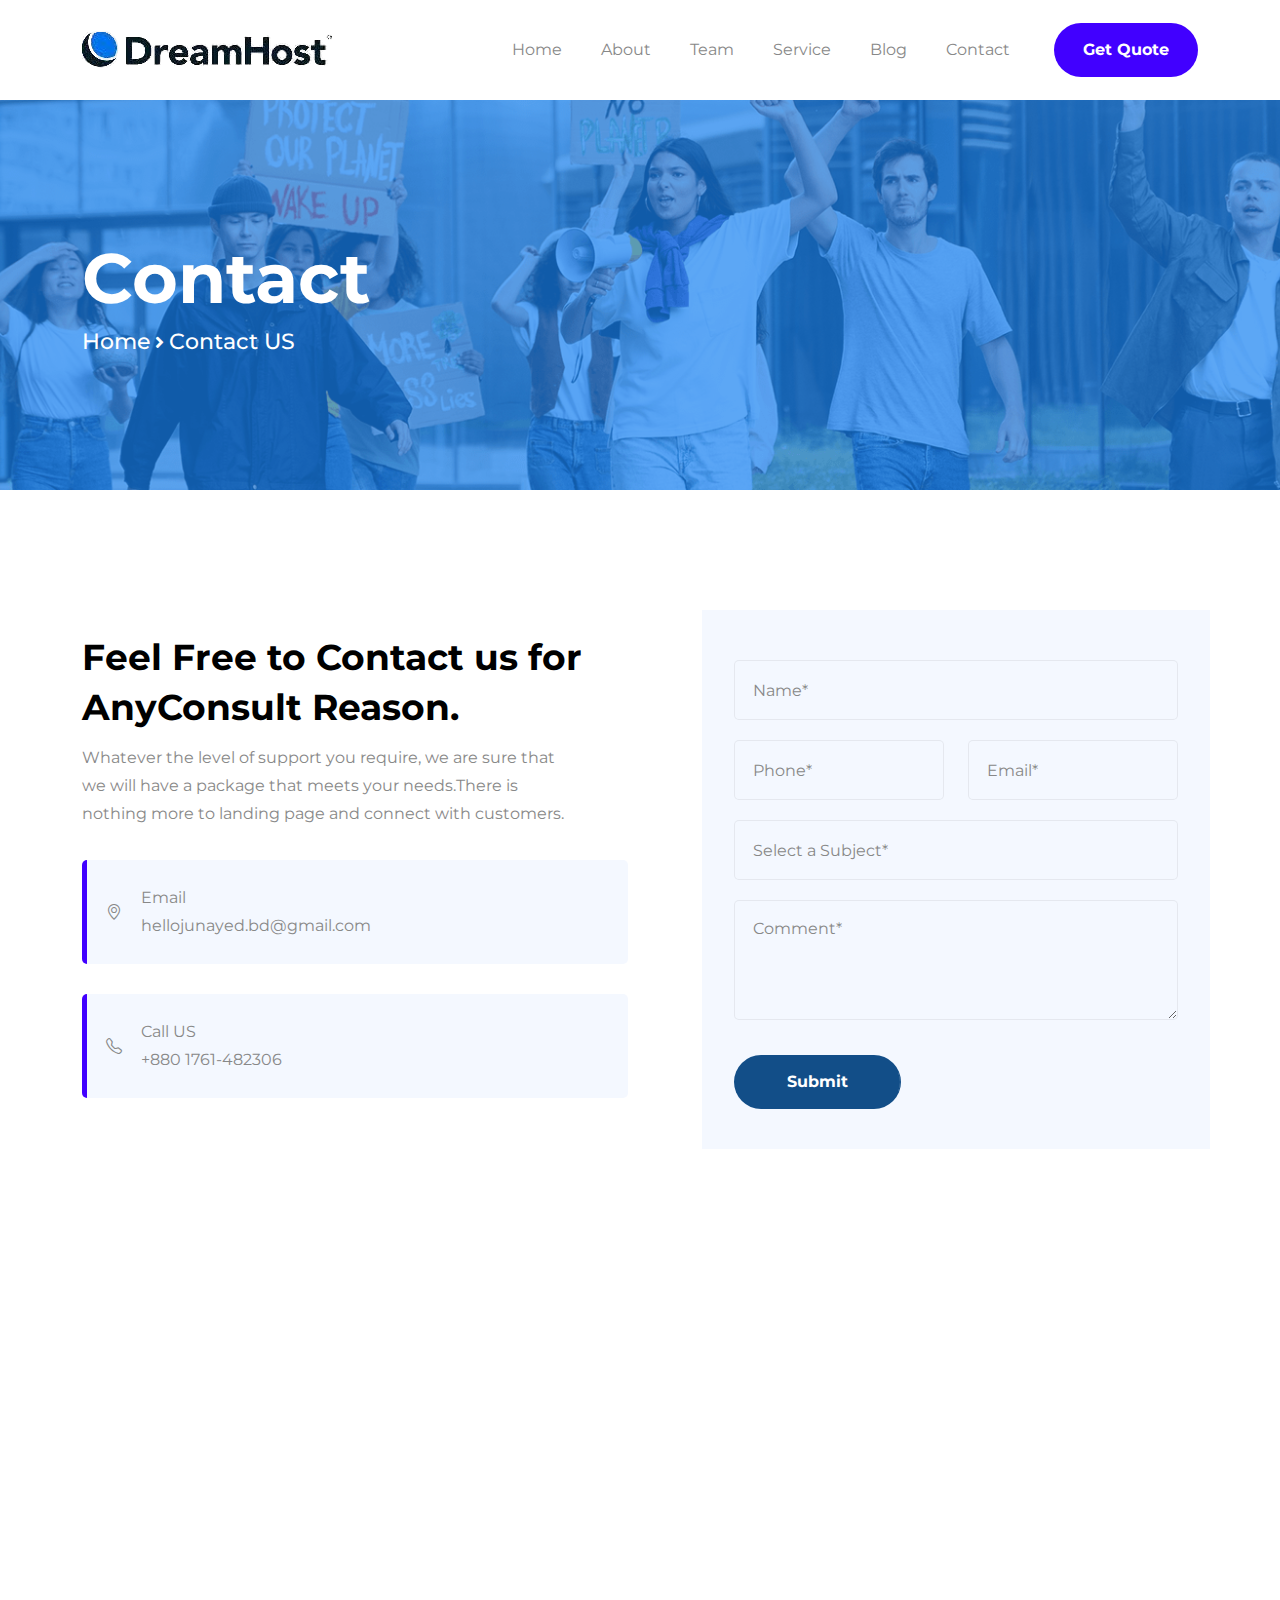
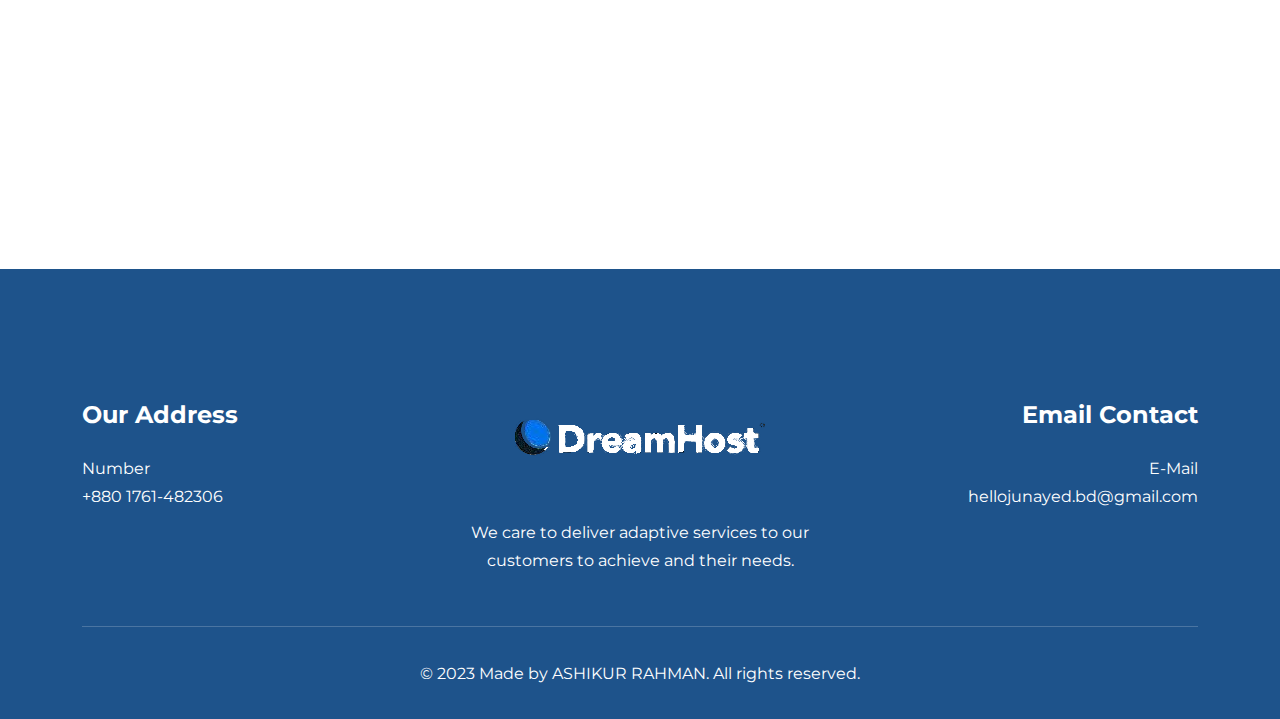
<file: contact.html>
<!DOCTYPE HTML>
<html lang="en-US">
<head>
	<meta charset="UTF-8">
	<meta http-equiv="x-ua-compatible" content="ie=edge">
	<title> Lead-Generation</title>
	<meta name="description" content="">
	<meta name="viewport" content="width=device-width, initial-scale=1">
	<!-- Favicon -->
	<link rel="icon" type="image/png" sizes="56x56" href="assets/images/fav-icon/fav.png">
	<!-- bootstrap CSS -->
	<link rel="stylesheet" href="assets/css/bootstrap.min.css" type="text/css" media="all">
	<!-- carousel CSS -->
	<link rel="stylesheet" href="assets/css/owl.carousel.min.css" type="text/css" media="all">
	<!-- animate CSS -->
	<link rel="stylesheet" href="assets/css/animate.css" type="text/css" media="all">
	<!-- animated-text CSS -->
	<link rel="stylesheet" href="assets/css/animated-text.css" type="text/css" media="all">
	<!-- font-awesome CSS -->
	<link rel="stylesheet" href="assets/css/all.min.css" type="text/css" media="all">
	<!-- font-flaticon CSS -->
	<link rel="stylesheet" href="assets/css/flaticon.css" type="text/css" media="all">
	<!-- theme-default CSS -->
	<link rel="stylesheet" href="assets/css/theme-default.css" type="text/css" media="all">
	<!-- meanmenu CSS -->
	<link rel="stylesheet" href="assets/css/meanmenu.min.css" type="text/css" media="all">
	<!-- transitions CSS -->
	<link rel="stylesheet" href="assets/css/owl.transitions.css" type="text/css" media="all">
	<!-- venobox CSS -->
	<link rel="stylesheet" href="venobox/venobox.css" type="text/css" media="all">
	<!-- bootstrap icons -->
	<link rel="stylesheet" href="assets/css/bootstrap-icons.css" type="text/css" media="all">
	<!-- Main Style CSS -->
	<link rel="stylesheet" href="style.css" type="text/css" media="all">
	<!-- responsive CSS -->
	<link rel="stylesheet" href="assets/css/responsive.css" type="text/css" media="all">
	<!-- modernizr js -->
	<script src="assets/js/vendor/modernizr-3.5.0.min.js"></script>
</head>

<body>
	<!-- loder -->
	<div class="loader-wrapper">
		<div class="loader"></div>
		<div class="loder-section left-section"></div>
		<div class="loder-section right-section"></div>
	</div>


	<!--==================================================-->
	<!-- Start Lead  Generation  Dreamhub Header Area -->
	<!--==================================================-->
	<div class="header-section" id="sticky-header">
		<div class="container">
			<div class="row align-items-center">
				<div class="col-md-3">
				<!--logo-->
					<div class="logo">
						<a class="active" href="index.html"><img src="assets/images/logo.png" alt="logo img"></a>
						<a class="active-sticky" href="index.html"><img src="assets/images/logo2.png" alt="logo img"></a>
					</div>
				</div>
				<div class="col-md-9">
				<!--header-menu-->
					<div class="header-menu">
						<ul>
							<li><a href="index.html">Home</a></li>
							<li><a href="about-us.html">About</a></li>
							<li><a href="team.html">Team</a>
								<!-- <ul class="sub-menu">
									<li><a href=""></a></li>
									<li><a href="faq.html">Faq</a></li>
									<li><a href="contact.html">Contact</a></li>
								</ul> -->
							</li>
							<li><a href="service.html">Service</a>
								<!-- <ul class="sub-menu">
									<li><a href="">Service</a></li>
									<li><a href="service-details.html">Service Detials</a></li>
								</ul> -->
							</li>
							<li><a href="blog.html">Blog</a>
								<!-- <ul class="sub-menu">
									<li><a href="">Blog Grid</a></li>
									<li><a href="blog-two.html">Blog Two</a></li>
									<li><a href="blog-details.html">Blgo Detials</a></li>
								</ul> -->
							</li>
							<li><a href="contact.html">Contact</a></li>
						</ul>
						<div class="header-menu-btn">
							<a href="contact.html">Get Quote</a>
						</div>
					</div>
				</div>
			</div>
		</div>
	</div>
	<!--==================================================-->
	<!-- END Lead  Generation  Dreamhub Header Area -->
	<!--==================================================-->



	<!--==================================================-->
	<!-- Start  Mobile Menu Area -->
	<!--==================================================-->
	<div class="mobile-menu-area sticky d-sm-block d-md-block d-lg-none ">
		<div class="mobile-menu">
			<nav class="header-menu">
				<ul class="nav_scroll">
					<li><a href="index.html">Home</a></li>
					<li><a href="about-us.html">About</a></li>
					<li><a href="team.html">Team</a>
						<!-- <ul class="sub-menu">
							<li><a href=""></a></li>
							<li><a href="faq.html">Faq</a></li>
							<li><a href="contact.html">Contact</a></li>
						</ul> -->
					</li>
					<li><a href="service.html">Service</a>
						<!-- <ul class="sub-menu">
							<li><a href="">Service</a></li>
							<li><a href="service-details.html">Service Detials</a></li>
						</ul> -->
					</li>
					<!-- <li><a href="#">Work</a>
						<ul class="sub-menu">
							<li><a href="protfolio.html">Protfolio</a></li>
							<li><a href="protfolio-details.html">Protfolio Detials</a></li>
						</ul>
					</li> -->
					<li><a href="blog.html">Blog</a>
						<!-- <ul class="sub-menu">
							<li><a href="">Blog Grid</a></li>
							<li><a href="blog-two.html">Blog Two</a></li>
							<li><a href="blog-details.html">Blgo Detials</a></li>
						</ul> -->
					</li>
					<li><a href="contact.html">Contact</a></li>
				</ul>
			</nav>
		</div>
	</div>
	<!--==================================================-->
	<!-- End  Mobile Menu Area -->
	<!--==================================================-->






	<!--==================================================-->
	<!-- Start  Lead  Generation    About Area -->
	<!--==================================================-->
	<div class="breadcumb-area align-items-center d-flex">
		<div class="container">
			<div class="row">
				<div class="col-lg-12">
					<div class="breacumb-content">
						<div class="breadcumb-title">
							<h1>Contact</h1>
						</div>
						<div class="breadcumb-content-text">
							<a href="index.html">Home</a><i class="fas fa-angle-right"></i><span>Contact US</span>
						</div>
					</div>
				</div>
			</div>
		</div>
	</div>
	<!--==================================================-->
	<!-- End  Lead  Generation    About Area -->
	<!--==================================================-->


	<!--==================================================-->
	<!-- Start Dreamhub Lead  Generation  Contact  Area -->
	<!--==================================================-->
	<div class="contact-section">
		<div class="container">
			<div class="row align-items-center">
				<div class="col-lg-6 col-md-12">
					<div class="contact-left">
						<!--section title-->
						<div class="section-title">
							<div class="section-main-title">
								<h1>Feel Free to Contact us for</h1>
								<h1>AnyConsult Reason.</h1>
							</div>
							<div class="section-description">
								<p>Whatever the level of support you require, we are sure that we will 
									have a package that meets your needs.There is nothing more to 
									landing page and connect with customers.</p>
							</div>
						</div>
						<!--contact info-->
						<div class="contact-info">	
							<div class="contact-icon">
								<ul>
									<li><i class="bi bi-geo-alt"></i></li>
								</ul>
							</div>
							<div class="conatct-text">
								<p>Email</p>
								<p>hellojunayed.bd@gmail.com</p>
							</div>
						</div>
						<!--contact info-->
						<div class="contact-info">	
							<div class="contact-icon">
								<ul>
									<li><i class="bi bi-telephone"></i></li>
								</ul>
							</div>
							<div class="conatct-text">
								<p>Call US</p>
								<p>+880 1761-482306</p>
							</div>
						</div>
					</div>
				</div>
				<div class="col-lg-6 col-md-12">
					<form action="https://formspree.io/f/myyleorq" method="POST" id="dreamit-form">
						<div class="row contact_bg">
							<div class="col-lg-12">
								<!--form_box-->
								<div class="form_box">
									<input type="text" name="Your name" placeholder="Name*">
								</div>
							</div>
							<div class="col-lg-6 col-md-12">
								<!--form_box-->
								<div class="form_box">								
									<input type="text" name="phone" placeholder="Phone*">
								</div>
							</div>
							<div class="col-lg-6 col-md-12">
								<!--form_box-->
								<div class="form_box">
									<input type="email" name="email" placeholder="Email*">
								</div>
							</div>
							<div class="col-lg-12">
								<!--form_box-->
								<div class="form_box">
									<input type="text" name="select subject" placeholder="Select a Subject*">
								</div>
							</div>
							<div class="col-lg-12 ">
								<!--form_box-->
								<div class="form_box">
									<textarea name="massage" id="massage" cols="30" rows="5" placeholder="Comment*"></textarea>
								</div>
							</div>
							<div class="contact-form-button">
								<button type="submit">Submit</button>
							</div>
						</div>
					</form>
					<div id="status"></div>
				</div>	
			</div>
		</div>
	</div>
	<!--==================================================-->
	<!-- END Dreamhub Lead  Generation  Contacrt  Area -->
	<!--==================================================-->




	<!--==================================================-->
	<!-- Start Dreamhub Lead  Generation  Contacrt  Area -->
	<!--==================================================-->
	<div class="google-section">
		<div class="container-fulid">
			<div class="row">
				<div class="col-lg-12">
					<div class="mapouter fixed-height">
						<div class="gmap_canvas">
						  <iframe id="gmap_canvas" src="https://maps.google.com/maps?q=Graz&amp;t=&amp;z=11&amp;ie=UTF8&amp;iwloc=&amp;output=embed"></iframe>
						  <a href="https://www.whatismyip-address.com/"></a>
						</div>
					 </div>
				</div>
			</div>
		</div>
	</div>
	<!--==================================================-->
	<!-- END Dreamhub Lead  Generation  Contacrt  Area -->
	<!--==================================================-->



	<!--==================================================-->
	<!-- Start   Lead  Generation Footer  Section -->
	<!--==================================================-->
	<div class="footer-section">
		<div class="container">
			<div class="row">
				<div class="col-lg-4 col-md-6">
					<div class="footer-widget-item">
						<div class="footer-widget-title ">
							<h2>Our Address</h2>
							<div class="footer-widget-emil">
								<p>Number</p>
								<p>+880 1761-482306</p>
							</div>
						</div>
					</div>
				</div>
				<div class="col-lg-4 col-md-6">
					<div class="footer-widget-item text-center">
						<div class="fotter-logo">
							<a href="index.html"><img src="assets/images/logo2.png" alt="logo"></a>
						</div>
						<div class="footer-widget-description">
							<p>We care to deliver adaptive services  to our 
								customers to achieve and their needs.</p>
						</div>
					</div>
				</div>
				<div class="col-lg-4 col-md-6">
					<div class="footer-widget-item text-right">
						<div class="footer-widget-title">
							<h2>Email Contact</h2>
						</div>
						<div class="footer-widget-emil">
							<p>E-Mail</p>
							<p>hellojunayed.bd@gmail.com</p>
						</div>
					</div>
				</div>
			</div>
			<div class="footer-bottom">
				<div class="row">
					<div class="col-lg12">
						<div class="copy-right">
							<p>© 2023 Made by ASHIKUR RAHMAN. All rights reserved.</p>
						</div>
					</div>
				</div>
			</div>
		</div>
	</div>
	<!--==================================================-->
	<!-- End  Wor Lead  Generationkspace footer Section -->
	<!--==================================================-->



	

	<!--==================================================-->
	<!-- Start scrollup section Section -->
	<!--==================================================-->
	<!-- scrollup section -->
	<div class="scroll-area">
		<div class="top-wrap">
			<div class="go-top-btn-wraper">
				<div class="go-top go-top-button">
					<i class="bi bi-chevron-double-up"></i>
					<i class="bi bi-chevron-double-up"></i>
				</div>
			</div>
		</div>
	</div>
	<!--==================================================-->
	<!-- Start scrollup section Section -->
	<!--==================================================-->


	<!-- jquery js -->
	<script src="assets/js/vendor/jquery-3.6.2.min.js"></script>
	<script src="assets/js/popper.min.js"></script>
	<!-- bootstrap js -->
	<script src="assets/js/bootstrap.min.js"></script>
	<!-- carousel js -->
	<script src="assets/js/owl.carousel.min.js"></script>
	<!-- counterup js -->
	<script src="assets/js/jquery.counterup.min.js"></script>
	<!-- waypoints js -->
	<script src="assets/js/waypoints.min.js"></script>
	<!-- wow js -->
	<script src="assets/js/wow.js"></script>
	<!-- imagesloaded js -->
	<script src="assets/js/imagesloaded.pkgd.min.js"></script>
	<!-- venobox js -->
	<script src="venobox/venobox.js"></script>
	<!--  animated-text js -->
	<script src="assets/js/animated-text.js"></script>
	<!--  ajax-mail js -->
	<script src="assets/js/ajax-mail.js"></script>
	<!-- venobox min js -->
	<script src="venobox/venobox.min.js"></script>
	<!-- isotope js -->
	<script src="assets/js/isotope.pkgd.min.js"></script>
	<!-- jquery meanmenu js -->
	<script src="assets/js/jquery.meanmenu.js"></script>
	<!-- jquery scrollup js -->
	<script src="assets/js/jquery.scrollUp.js"></script>
	<script src="assets/js/jquery.barfiller.js"></script>
	<!-- theme js -->
	<script src="assets/js/theme.js"></script>
</body>
</html>
</file>
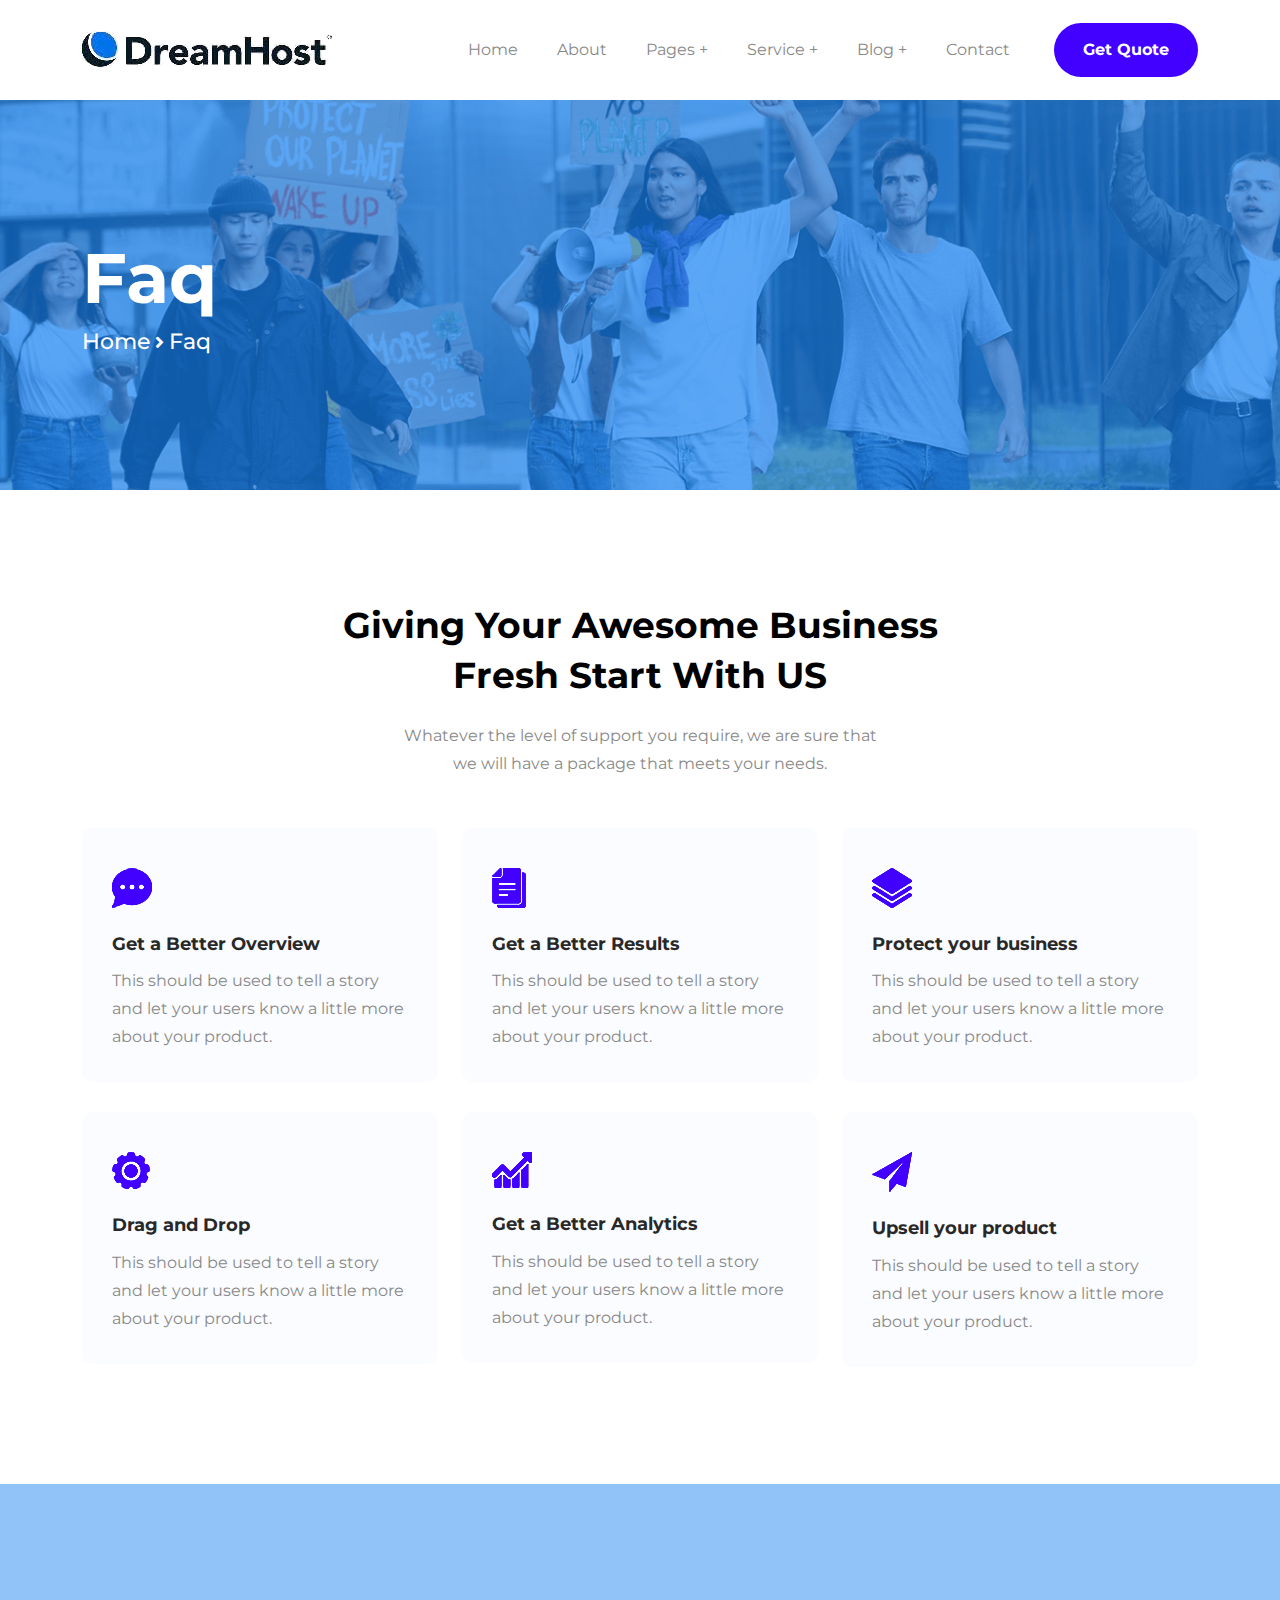
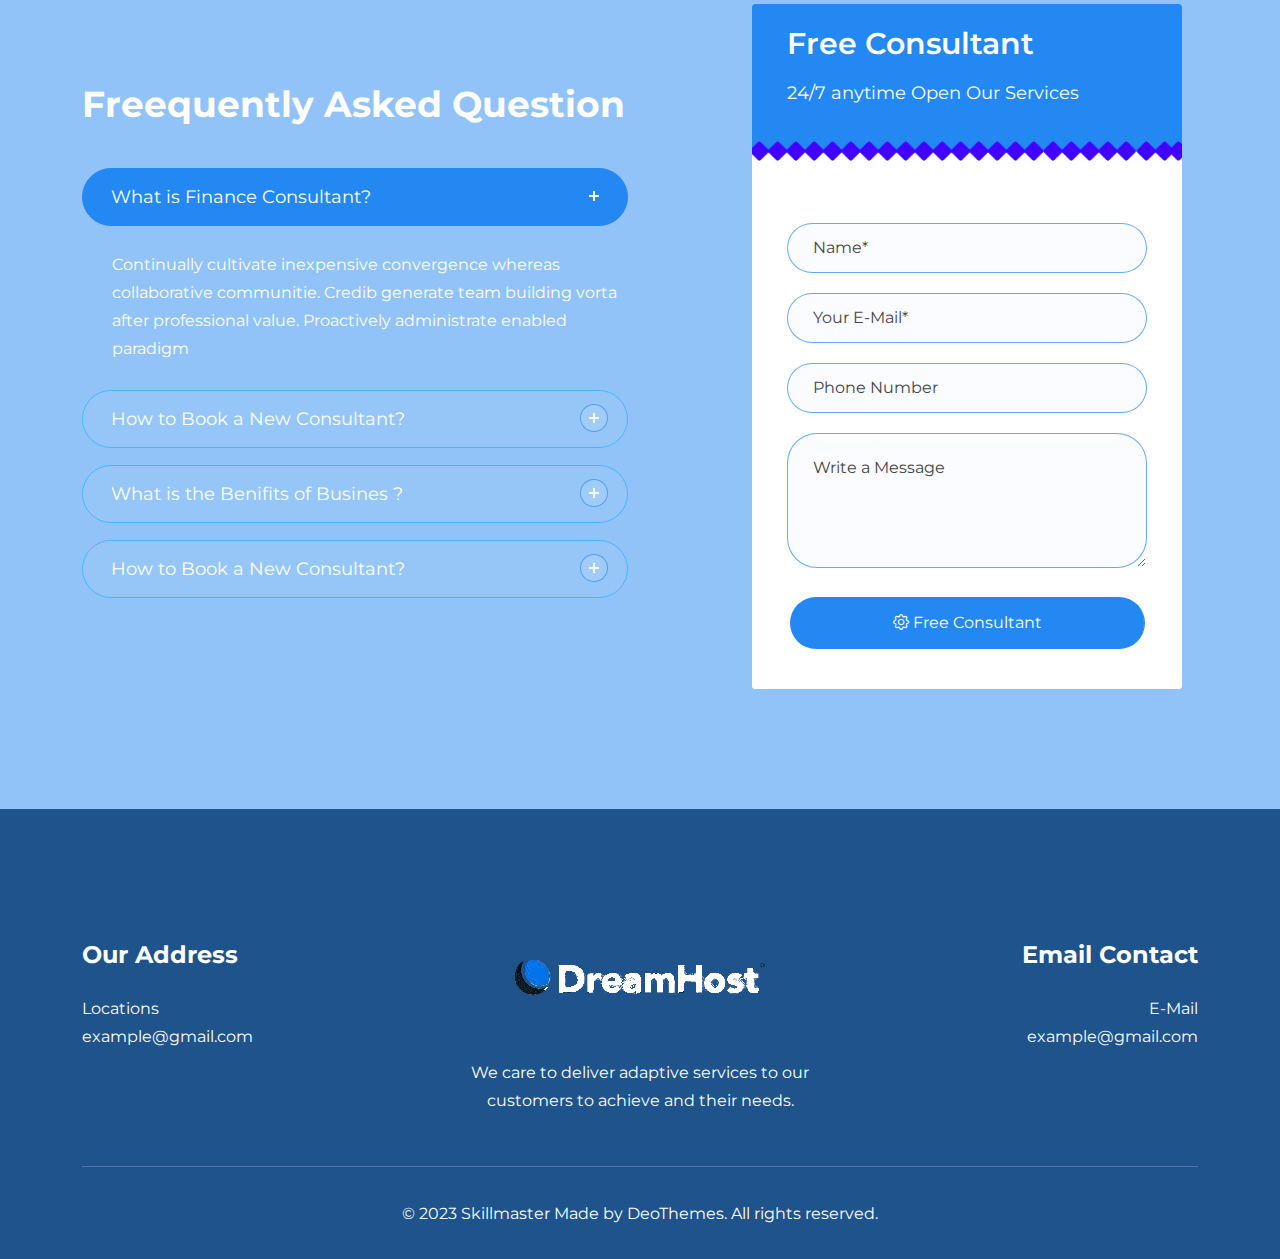
<file: faq.html>
<!DOCTYPE HTML>
<html lang="en-US">


<!-- Mirrored from html.ditsolution.net/drtheme/dreamhub/lead-generation/faq.html by HTTrack Website Copier/3.x [XR&CO'2014], Tue, 26 Nov 2024 18:32:35 GMT -->
<head>
	<meta charset="UTF-8">
	<meta http-equiv="x-ua-compatible" content="ie=edge">
	<title>DreamHub Lead-Generation HTML5 Template</title>
	<meta name="description" content="">
	<meta name="viewport" content="width=device-width, initial-scale=1">
	<!-- Favicon -->
	<link rel="icon" type="image/png" sizes="56x56" href="assets/images/fav-icon/fav.png">
	<!-- bootstrap CSS -->
	<link rel="stylesheet" href="assets/css/bootstrap.min.css" type="text/css" media="all">
	<!-- carousel CSS -->
	<link rel="stylesheet" href="assets/css/owl.carousel.min.css" type="text/css" media="all">
	<!-- animate CSS -->
	<link rel="stylesheet" href="assets/css/animate.css" type="text/css" media="all">
	<!-- animated-text CSS -->
	<link rel="stylesheet" href="assets/css/animated-text.css" type="text/css" media="all">
	<!-- font-awesome CSS -->
	<link rel="stylesheet" href="assets/css/all.min.css" type="text/css" media="all">
	<!-- font-flaticon CSS -->
	<link rel="stylesheet" href="assets/css/flaticon.css" type="text/css" media="all">
	<!-- theme-default CSS -->
	<link rel="stylesheet" href="assets/css/theme-default.css" type="text/css" media="all">
	<!-- meanmenu CSS -->
	<link rel="stylesheet" href="assets/css/meanmenu.min.css" type="text/css" media="all">
	<!-- transitions CSS -->
	<link rel="stylesheet" href="assets/css/owl.transitions.css" type="text/css" media="all">
	<!-- venobox CSS -->
	<link rel="stylesheet" href="venobox/venobox.css" type="text/css" media="all">
	<!-- bootstrap icons -->
	<link rel="stylesheet" href="assets/css/bootstrap-icons.css" type="text/css" media="all">
	<!-- Main Style CSS -->
	<link rel="stylesheet" href="style.css" type="text/css" media="all">
	<!-- responsive CSS -->
	<link rel="stylesheet" href="assets/css/responsive.css" type="text/css" media="all">
	<!-- modernizr js -->
	<script src="assets/js/vendor/modernizr-3.5.0.min.js"></script>
</head>

<body>
	<!-- loder -->
	<div class="loader-wrapper">
		<div class="loader"></div>
		<div class="loder-section left-section"></div>
		<div class="loder-section right-section"></div>
	</div>



	

	<!--==================================================-->
	<!-- Start Lead  Generation  Dreamhub Header Area -->
	<!--==================================================-->
	<div class="header-section" id="sticky-header">
		<div class="container">
			<div class="row align-items-center">
				<div class="col-md-3">
				<!--logo-->
					<div class="logo">
						<a class="active" href="index.html"><img src="assets/images/logo.png" alt="logo img"></a>
						<a class="active-sticky" href="index.html"><img src="assets/images/logo2.png" alt="logo img"></a>
					</div>
				</div>
				<div class="col-md-9">
				<!--header-menu-->
					<div class="header-menu">
						<ul>
							<li><a href="index.html">Home</a></li>
							<li><a href="about-us.html">About</a></li>
							<li><a href="#">Pages +</a>
								<ul class="sub-menu">
									<li><a href="team.html">Team</a></li>
									<li><a href="faq.html">Faq</a></li>
									<li><a href="contact.html">Contact</a></li>
								</ul>
							</li>
							<li><a href="#">Service +</a>
								<ul class="sub-menu">
									<li><a href="service.html">Service</a></li>
									<li><a href="service-details.html">Service Detials</a></li>
								</ul>
							</li>
							<li><a href="#">Blog +</a>
								<ul class="sub-menu">
									<li><a href="blog.html">Blog Grid</a></li>
									<li><a href="blog-two.html">Blog Two</a></li>
									<li><a href="blog-details.html">Blgo Detials</a></li>
								</ul>
							</li>
							<li><a href="contact.html">Contact</a></li>
						</ul>
						<div class="header-menu-btn">
							<a href="contact.html">Get Quote</a>
						</div>
					</div>
				</div>
			</div>
		</div>
	</div>
	<!--==================================================-->
	<!-- END Lead  Generation  Dreamhub Header Area -->
	<!--==================================================-->



	<!--==================================================-->
	<!-- Start  Mobile Menu Area -->
	<!--==================================================-->
	<div class="mobile-menu-area sticky d-sm-block d-md-block d-lg-none ">
		<div class="mobile-menu">
			<nav class="header-menu">
				<ul class="nav_scroll">
					<li><a href="index.html">Home</a></li>
					<li><a href="about-us.html">About</a></li>
					<li><a href="#">Packages</a>
						<ul class="sub-menu">
							<li><a href="team.html">Team</a></li>
							<li><a href="faq.html">Faq</a></li>
							<li><a href="contact.html">Contact</a></li>
						</ul>
					</li>
					<li><a href="#">Service</a>
						<ul class="sub-menu">
							<li><a href="service.html">Service</a></li>
							<li><a href="service-details.html">Service Detials</a></li>
						</ul>
					</li>
					<li><a href="#">Work</a>
						<ul class="sub-menu">
							<li><a href="protfolio.html">Protfolio</a></li>
							<li><a href="protfolio-details.html">Protfolio Detials</a></li>
						</ul>
					</li>
					<li><a href="#">Blog</a>
						<ul class="sub-menu">
							<li><a href="blog.html">Blog Grid</a></li>
							<li><a href="blog-two.html">Blog Two</a></li>
							<li><a href="blog-details.html">Blgo Detials</a></li>
						</ul>
					</li>
					<li><a href="contact.html">Contact</a></li>
				</ul>
			</nav>
		</div>
	</div>
	<!--==================================================-->
	<!-- End  Mobile Menu Area -->
	<!--==================================================-->

	



	<!--==================================================-->
	<!-- Start  Lead  Generation    About Area -->
	<!--==================================================-->
	<div class="breadcumb-area align-items-center d-flex">
		<div class="container">
			<div class="row">
				<div class="col-lg-12">
					<div class="breacumb-content">
						<div class="breadcumb-title">
							<h1>Faq</h1>
						</div>
						<div class="breadcumb-content-text">
							<a href="index.html">Home</a><i class="fas fa-angle-right"></i><span>Faq</span>
						</div>
					</div>
				</div>
			</div>
		</div>
	</div>
	<!--==================================================-->
	<!-- End  Lead  Generation    About Area -->
	<!--==================================================-->



	<!--==================================================-->
	<!-- Start  Lead  Generation  Feature Section -->
	<!--==================================================-->
	<div class="feature-section">
		<div class="container">
			<div class="row">
				<div class="col-lg-12">
					<div class="section-title text-center">
						<div class="section-main-title">
							<h1>Giving Your Awesome Business</h1>
							<h1>Fresh Start With US</h1>
						</div>
						<div class="section-description">
							<p>Whatever the level of support you require, we are sure that we will
								have a package that meets your needs.</p>
						</div>
					</div>
				</div>
			</div>
			<div class="row">
				<div class="col-lg-4 col-md-6">
					<div class="feature-single-box">
						<div class="feature-icon">
							<img src="assets/images/feature-icon1.png" alt="feature icon">
						</div>
						<div class="feature-content">
							<div class="feature-title">
								<h3>Get a Better Overview</h3>
							</div>
							<div class="feature-description">
								<p>This should be used to tell a story and  
									let your users know a little more about 
									your product.</p>
							</div>
						</div>
					</div>
				</div>
				<div class="col-lg-4 col-md-6">
					<div class="feature-single-box">
						<div class="feature-icon">
							<img src="assets/images/feature-icon2.png" alt="feature icon">
						</div>
						<div class="feature-content">
							<div class="feature-title">
								<h3>Get a Better Results</h3>
							</div>
							<div class="feature-description">
								<p>This should be used to tell a story and  
									let your users know a little more about 
									your product.</p>
							</div>
						</div>
					</div>
				</div>
				<div class="col-lg-4 col-md-6">
					<div class="feature-single-box">
						<div class="feature-icon">
							<img src="assets/images/feature-icon3.png" alt="feature icon">
						</div>
						<div class="feature-content">
							<div class="feature-title">
								<h3>Protect your business</h3>
							</div>
							<div class="feature-description">
								<p>This should be used to tell a story and  
									let your users know a little more about 
									your product.</p>
							</div>
						</div>
					</div>
				</div>
				<div class="col-lg-4 col-md-6">
					<div class="feature-single-box">
						<div class="feature-icon">
							<img src="assets/images/feature-icon4.png" alt="feature icon">
						</div>
						<div class="feature-content">
							<div class="feature-title">
								<h3>Drag and Drop</h3>
							</div>
							<div class="feature-description">
								<p>This should be used to tell a story and  
									let your users know a little more about 
									your product.</p>
							</div>
						</div>
					</div>
				</div>
				<div class="col-lg-4 col-md-6">
					<div class="feature-single-box">
						<div class="feature-icon">
							<img src="assets/images/feature-icon5.png" alt="feature icon">
						</div>
						<div class="feature-content">
							<div class="feature-title">
								<h3>Get a Better Analytics</h3>
							</div>
							<div class="feature-description">
								<p>This should be used to tell a story and  
									let your users know a little more about 
									your product.</p>
							</div>
						</div>
					</div>
				</div>
				<div class="col-lg-4 col-md-6">
					<div class="feature-single-box">
						<div class="feature-icon">
							<img src="assets/images/feature-icon6.png" alt="feature icon">
						</div>
						<div class="feature-content">
							<div class="feature-title">
								<h3>Upsell your product</h3>
							</div>
							<div class="feature-description">
								<p>This should be used to tell a story and  
									let your users know a little more about 
									your product.</p>
							</div>
						</div>
					</div>
				</div>
			</div>
		</div>
	</div>
	<!--==================================================-->
	<!-- End  Lead  Generation  Feature Section -->
	<!--==================================================-->


	<!--==================================================-->
	<!-- Start faq section -->
	<!--==================================================-->
	<div class="faq-section">
		<div class="container">	
			<div class="row align-items-center">
				<div class="col-lg-6 col-md-12">
					<div class="row">
						<div class="col-lg-12">
							<div class="section-title">
								<div class="section-main-title">
									<h1>Freequently Asked Question</h1>
								</div>
							</div>
						</div>
					</div>
					<!-- Start Accordion -->
					<div class="tab_container">
						<div id="tab1" class="tab_content">
							<ul class="accordion">
								<li>
									<a><span> What is Finance Consultant? </span></a>
									<p>Continually cultivate inexpensive convergence whereas collaborative communitie.
										Credib generate team building vorta after professional value. Proactively
										administrate enabled paradigm</p>
								</li>
								<li>
									<a><span> How to Book a New Consultant? </span></a>
									<p>Continually cultivate inexpensive convergence whereas collaborative communitie.
										Credib generate team building vorta after professional value. Proactively
										administrate enabled paradigm</p>
								</li>
								<li>
									<a><span> What is the Benifits of Busines ? </span></a>
									<p>Continually cultivate inexpensive convergence whereas collaborative communitie.
										Credib generate team building vorta after professional value. Proactively
										administrate enabled paradigm</p>
								</li>
								<li>
									<a><span> How to Book a New Consultant? </span></a>
									<p>Continually cultivate inexpensive convergence whereas collaborative communitie.
										Credib generate team building vorta after professional value. Proactively
										administrate enabled paradigm</p>
								</li>
							</ul>
						</div>
					</div>
					<!-- End Accordion -->
				</div>
				<div class="col-lg-6 col-md-12">
					<div class="contract-form-bg">
						<div class="contact-form-title">
							<h4> Free Consultant </h4>
							<p> 24/7 anytime Open Our Services </p>
						</div>
						<div class="contact_from">
							<form action="https://formspree.io/f/myyleorq" method="POST" id="dreamit-form">
								<div class="row">
									<div class="col-lg-12">
										<div class="form_box">
											<input type="text" name="name" placeholder="Name*">
										</div>
									</div>
									<div class="col-lg-12">
										<div class="form_box">
											<input type="email" name="email" placeholder="Your E-Mail*">
										</div>
									</div>
									<div class="col-lg-12">
										<div class="form_box">
											<input type="text" name="phone" placeholder="Phone Number">
										</div>
									</div>
									<div class="col-lg-12">
										<div class="form_box">
											<textarea name="message" id="message" cols="30" rows="10"
												placeholder="Write a Message"></textarea>
										</div>
										<div class="quote_button">
											<button class="btn" type="submit"> <i class="bi bi-gear"></i> Free
												Consultant </button>
										</div>
									</div>
								</div>
							</form>
							<div id="status"></div>
						</div>
					</div>
				</div>
			</div>
		</div>
	</div>
	<!--==================================================-->
	<!-- End consen faq section -->
	<!--==================================================-->





	<!--==================================================-->
	<!-- Start   Lead  Generation Footer  Section -->
	<!--==================================================-->
	<div class="footer-section">
		<div class="container">
			<div class="row">
				<div class="col-lg-4 col-md-6">
					<div class="footer-widget-item">
						<div class="footer-widget-title ">
							<h2>Our Address</h2>
							<div class="footer-widget-emil">
								<p>Locations</p>
								<p>example@gmail.com</p>
							</div>
						</div>
					</div>
				</div>
				<div class="col-lg-4 col-md-6">
					<div class="footer-widget-item text-center">
						<div class="fotter-logo">
							<a href="index.html"><img src="assets/images/logo2.png" alt="logo"></a>
						</div>
						<div class="footer-widget-description">
							<p>We care to deliver adaptive services  to our 
								customers to achieve and their needs.</p>
						</div>
					</div>
				</div>
				<div class="col-lg-4 col-md-6">
					<div class="footer-widget-item text-right">
						<div class="footer-widget-title">
							<h2>Email Contact</h2>
						</div>
						<div class="footer-widget-emil">
							<p>E-Mail</p>
							<p>example@gmail.com</p>
						</div>
					</div>
				</div>
			</div>
			<div class="footer-bottom">
				<div class="row">
					<div class="col-lg12">
						<div class="copy-right">
							<p>© 2023 Skillmaster Made by DeoThemes. All rights reserved.</p>
						</div>
					</div>
				</div>
			</div>
		</div>
	</div>
	<!--==================================================-->
	<!-- End  Wor Lead  Generationkspace footer Section -->
	<!--==================================================-->

	

	<!--==================================================-->
	<!-- Start scrollup section Section -->
	<!--==================================================-->
	<!-- scrollup section -->
	<div class="scroll-area">
		<div class="top-wrap">
			<div class="go-top-btn-wraper">
				<div class="go-top go-top-button">
					<i class="bi bi-chevron-double-up"></i>
					<i class="bi bi-chevron-double-up"></i>
				</div>
			</div>
		</div>
	</div>
	<!--==================================================-->
	<!-- Start scrollup section Section -->
	<!--==================================================-->






	<!-- jquery js -->
	<script src="assets/js/vendor/jquery-3.6.2.min.js"></script>
	<script src="assets/js/popper.min.js"></script>
	<!-- bootstrap js -->
	<script src="assets/js/bootstrap.min.js"></script>
	<!-- carousel js -->
	<script src="assets/js/owl.carousel.min.js"></script>
	<!-- counterup js -->
	<script src="assets/js/jquery.counterup.min.js"></script>
	<!-- waypoints js -->
	<script src="assets/js/waypoints.min.js"></script>
	<!-- wow js -->
	<script src="assets/js/wow.js"></script>
	<!-- imagesloaded js -->
	<script src="assets/js/imagesloaded.pkgd.min.js"></script>
	<!-- venobox js -->
	<script src="venobox/venobox.js"></script>
	<!--  animated-text js -->
	<script src="assets/js/animated-text.js"></script>
	<!--  ajax-mail js -->
	<script src="assets/js/ajax-mail.js"></script>
	<!-- venobox min js -->
	<script src="venobox/venobox.min.js"></script>
	<!-- isotope js -->
	<script src="assets/js/isotope.pkgd.min.js"></script>
	<!-- jquery meanmenu js -->
	<script src="assets/js/jquery.meanmenu.js"></script>
	<!-- jquery scrollup js -->
	<script src="assets/js/jquery.scrollUp.js"></script>
	<script src="assets/js/jquery.barfiller.js"></script>
	<!-- theme js -->
	<script src="assets/js/theme.js"></script>
</body>


<!-- Mirrored from html.ditsolution.net/drtheme/dreamhub/lead-generation/faq.html by HTTrack Website Copier/3.x [XR&CO'2014], Tue, 26 Nov 2024 18:32:36 GMT -->
</html>
</file>
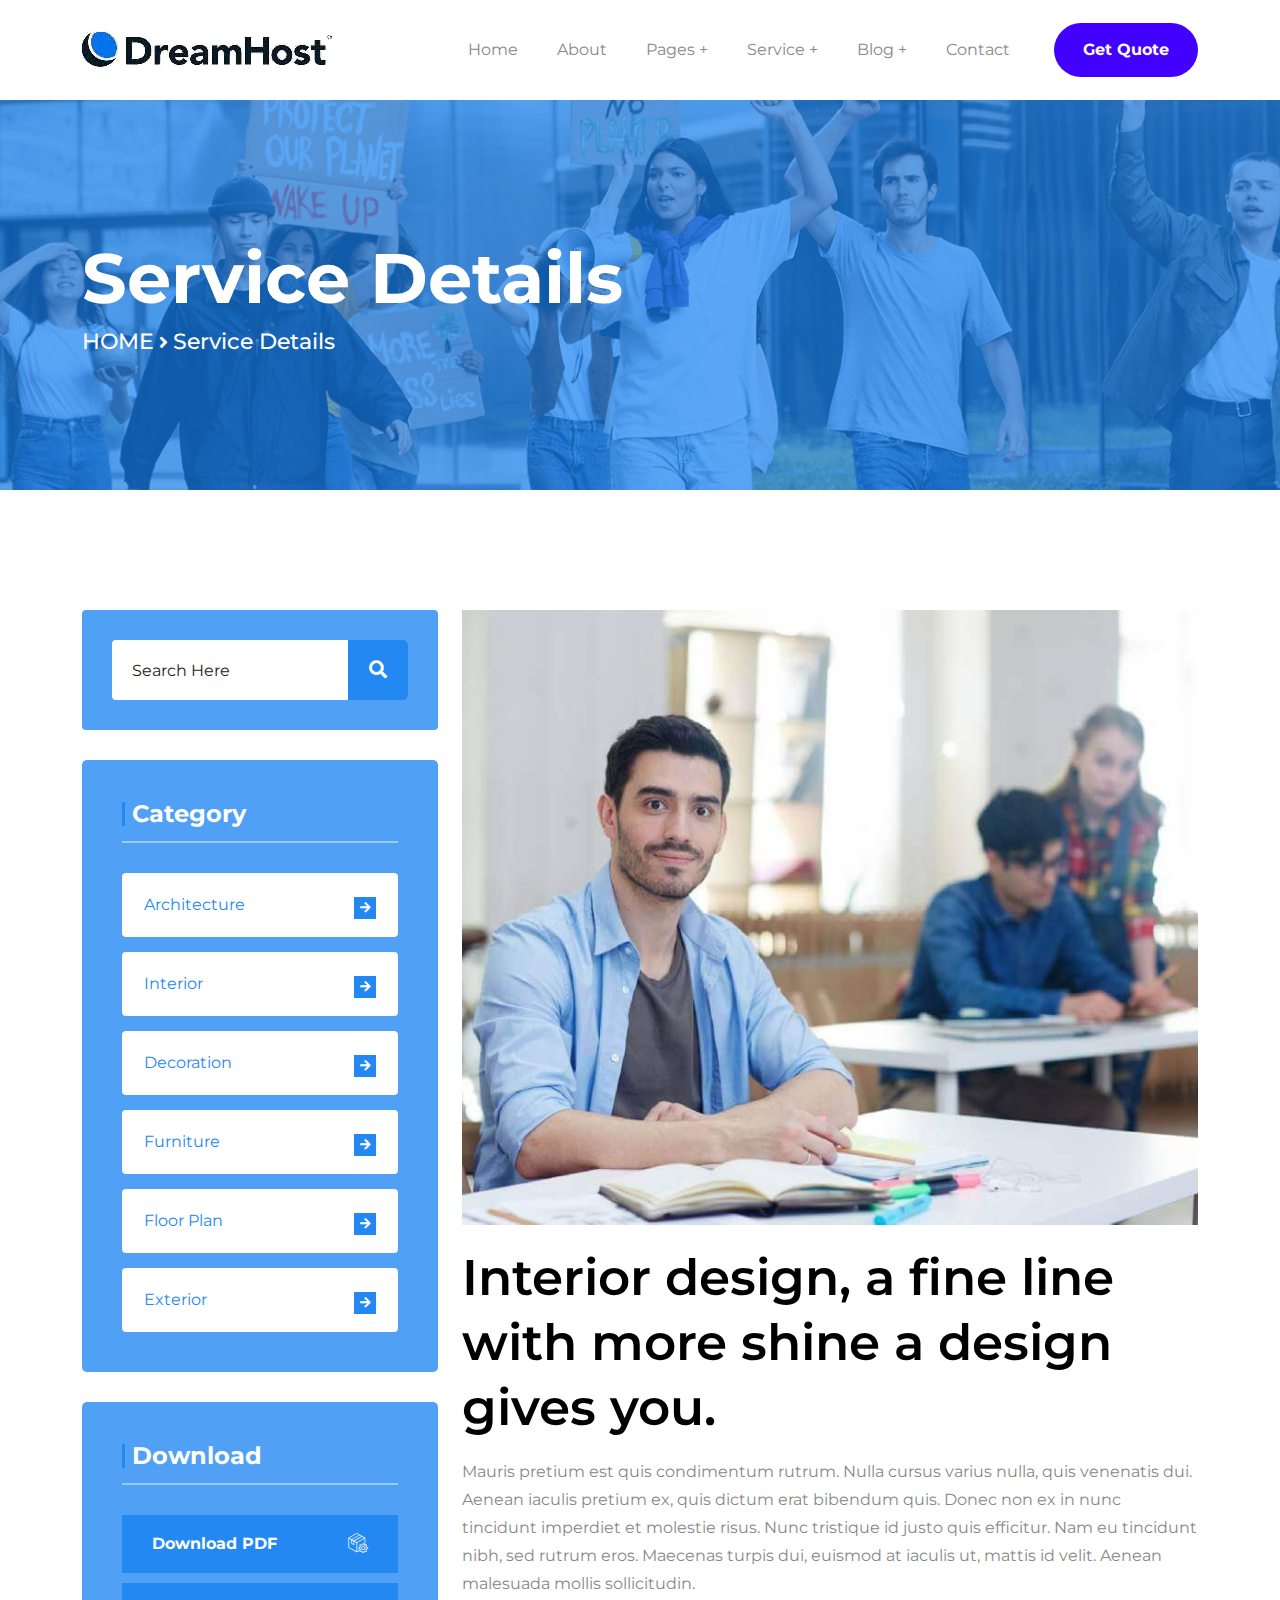
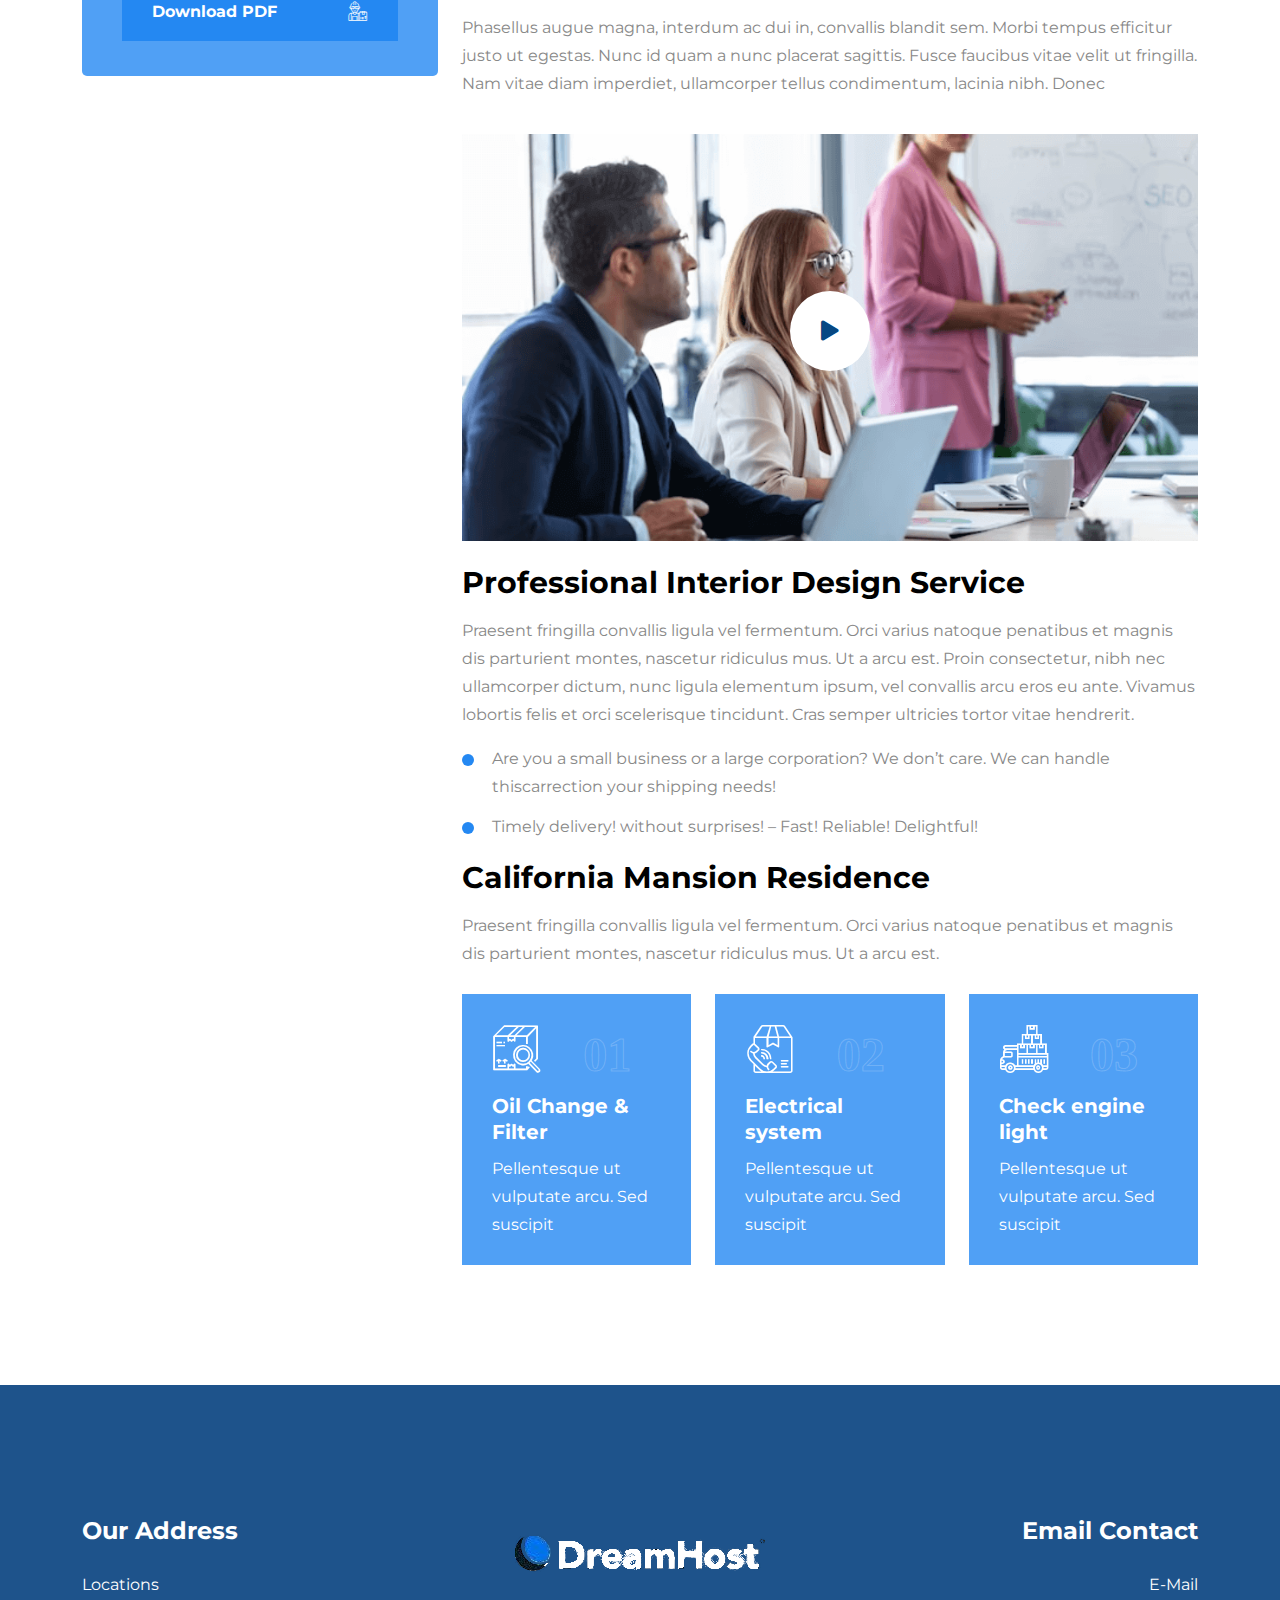
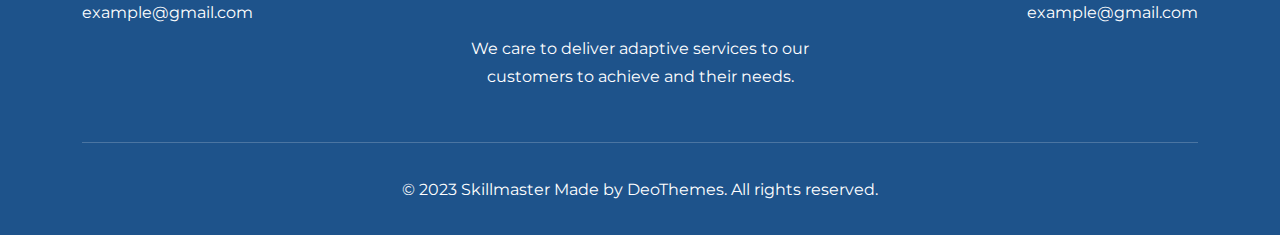
<file: service-details.html>
<!DOCTYPE HTML>
<html lang="en-US">


<!-- Mirrored from html.ditsolution.net/drtheme/dreamhub/lead-generation/service-details.html by HTTrack Website Copier/3.x [XR&CO'2014], Tue, 26 Nov 2024 18:32:37 GMT -->
<head>
	<meta charset="UTF-8">
	<meta http-equiv="x-ua-compatible" content="ie=edge">
	<title>DreamHub Lead-Generation HTML5 Template</title>
	<meta name="description" content="">
	<meta name="viewport" content="width=device-width, initial-scale=1">
	<!-- Favicon -->
	<link rel="icon" type="image/png" sizes="56x56" href="assets/images/fav-icon/fav.png">
	<!-- bootstrap CSS -->
	<link rel="stylesheet" href="assets/css/bootstrap.min.css" type="text/css" media="all">
	<!-- carousel CSS -->
	<link rel="stylesheet" href="assets/css/owl.carousel.min.css" type="text/css" media="all">
	<!-- animate CSS -->
	<link rel="stylesheet" href="assets/css/animate.css" type="text/css" media="all">
	<!-- animated-text CSS -->
	<link rel="stylesheet" href="assets/css/animated-text.css" type="text/css" media="all">
	<!-- font-awesome CSS -->
	<link rel="stylesheet" href="assets/css/all.min.css" type="text/css" media="all">
	<!-- font-flaticon CSS -->
	<link rel="stylesheet" href="assets/css/flaticon.css" type="text/css" media="all" />
	<!-- theme-default CSS -->
	<link rel="stylesheet" href="assets/css/theme-default.css" type="text/css" media="all">
	<!-- meanmenu CSS -->
	<link rel="stylesheet" href="assets/css/meanmenu.min.css" type="text/css" media="all">
	<!-- transitions CSS -->
	<link rel="stylesheet" href="assets/css/owl.transitions.css" type="text/css" media="all">
	<!-- venobox CSS -->
	<link rel="stylesheet" href="venobox/venobox.css" type="text/css" media="all">
	<!-- bootstrap icons -->
	<link rel="stylesheet" href="assets/css/bootstrap-icons.css" type="text/css" media="all">
	<!-- Main Style CSS -->
	<link rel="stylesheet" href="style.css" type="text/css" media="all">
	<!-- responsive CSS -->
	<link rel="stylesheet" href="assets/css/responsive.css" type="text/css" media="all">
	<!-- modernizr js -->
	<script src="assets/js/vendor/modernizr-3.5.0.min.js"></script>
</head>

<body>
	<!-- loder -->
	<div class="loader-wrapper">
		<div class="loader"></div>
		<div class="loder-section left-section"></div>
		<div class="loder-section right-section"></div>
	</div>


	<!--==================================================-->
	<!-- Start Lead  Generation  Dreamhub Header Area -->
	<!--==================================================-->
	<div class="header-section" id="sticky-header">
		<div class="container">
			<div class="row align-items-center">
				<div class="col-md-3">
				<!--logo-->
					<div class="logo">
						<a class="active" href="index.html"><img src="assets/images/logo.png" alt="logo img"></a>
						<a class="active-sticky" href="index.html"><img src="assets/images/logo2.png" alt="logo img"></a>
					</div>
				</div>
				<div class="col-md-9">
				<!--header-menu-->
					<div class="header-menu">
						<ul>
							<li><a href="index.html">Home</a></li>
							<li><a href="about-us.html">About</a></li>
							<li><a href="#">Pages +</a>
								<ul class="sub-menu">
									<li><a href="team.html">Team</a></li>
									<li><a href="faq.html">Faq</a></li>
									<li><a href="contact.html">Contact</a></li>
								</ul>
							</li>
							<li><a href="#">Service +</a>
								<ul class="sub-menu">
									<li><a href="service.html">Service</a></li>
									<li><a href="service-details.html">Service Detials</a></li>
								</ul>
							</li>
							<li><a href="#">Blog +</a>
								<ul class="sub-menu">
									<li><a href="blog.html">Blog Grid</a></li>
									<li><a href="blog-two.html">Blog Two</a></li>
									<li><a href="blog-details.html">Blgo Detials</a></li>
								</ul>
							</li>
							<li><a href="contact.html">Contact</a></li>
						</ul>
						<div class="header-menu-btn">
							<a href="contact.html">Get Quote</a>
						</div>
					</div>
				</div>
			</div>
		</div>
	</div>
	<!--==================================================-->
	<!-- END Lead  Generation  Dreamhub Header Area -->
	<!--==================================================-->



	<!--==================================================-->
	<!-- Start  Mobile Menu Area -->
	<!--==================================================-->
	<div class="mobile-menu-area sticky d-sm-block d-md-block d-lg-none ">
		<div class="mobile-menu">
			<nav class="header-menu">
				<ul class="nav_scroll">
					<li><a href="index.html">Home</a></li>
					<li><a href="about-us.html">About</a></li>
					<li><a href="#">Packages</a>
						<ul class="sub-menu">
							<li><a href="team.html">Team</a></li>
							<li><a href="faq.html">Faq</a></li>
							<li><a href="contact.html">Contact</a></li>
						</ul>
					</li>
					<li><a href="#">Service</a>
						<ul class="sub-menu">
							<li><a href="service.html">Service</a></li>
							<li><a href="service-details.html">Service Detials</a></li>
						</ul>
					</li>
					<li><a href="#">Work</a>
						<ul class="sub-menu">
							<li><a href="protfolio.html">Protfolio</a></li>
							<li><a href="protfolio-details.html">Protfolio Detials</a></li>
						</ul>
					</li>
					<li><a href="#">Blog</a>
						<ul class="sub-menu">
							<li><a href="blog.html">Blog Grid</a></li>
							<li><a href="blog-two.html">Blog Two</a></li>
							<li><a href="blog-details.html">Blgo Detials</a></li>
						</ul>
					</li>
					<li><a href="contact.html">Contact</a></li>
				</ul>
			</nav>
		</div>
	</div>
	<!--==================================================-->
	<!-- End  Mobile Menu Area -->
	<!--==================================================-->



	<!--==================================================-->
	<!-- Start  Lead  Generation    About Area -->
	<!--==================================================-->
	<div class="breadcumb-area align-items-center d-flex">
		<div class="container">
			<div class="row">
				<div class="col-lg-12">
					<div class="breacumb-content">
						<div class="breadcumb-title">
							<h1>Service Details</h1>
						</div>
						<div class="breadcumb-content-text">
							<a href="index.html">HOME</a><i class="fas fa-angle-right"></i><span>Service Details</span>
						</div>
					</div>
				</div>
			</div>
		</div>
	</div>
	<!--==================================================-->
	<!-- End  Lead  Generation    About Area -->
	<!--==================================================-->


	<!--==================================================-->
	<!-- Start Lead  Generation  Contact  Area -->
	<!--==================================================-->
	<div class="service-detials-area">
		<div class="container">		
			<div class="row">	
				<div class="col-lg-4 col-md-12">
					<!-- widget search -->
					<div class="widget_search">
						<form action="#" method="get">
							<input type="text" name="s" value="" placeholder="Search Here" title="Search for:">
							<button type="submit" class="icons">
								<i class="fa fa-search"></i>
							</button>
						</form>
					</div>
					<div class="widget-categories-box">
						<!-- categories title -->
						<div class="categories-title">
							<h4> Category </h4>
						</div>
						<!-- widget categories menu -->
						<div class="widget-categories-menu">
							<ul>
								<li><a href="service-details.html"> Architecture <span><i class="fas fa-arrow-right"></i></span></a></li>	
								<li><a href="service-details.html"> Interior <span><i class="fas fa-arrow-right"></i></span></a></li>
								<li><a href="service-details.html"> Decoration <span><i class="fas fa-arrow-right"></i></span></a></li>
								<li><a href="service-details.html"> Furniture <span><i class="fas fa-arrow-right"></i></span></a></li>
								<li><a href="service-details.html"> Floor Plan <span><i class="fas fa-arrow-right"></i></span></a></li>
								<li><a href="service-details.html"> Exterior <span><i class="fas fa-arrow-right"></i></span></a></li>
							</ul>
						</div>
					</div>
					<div class="widget-categories-box">
						<!-- categories title -->
						<div class="categories-title">
							<h4> Download </h4>
						</div>
						<div class="pdf-button">
							<a href="#">Download PDF <i class="flaticon-setting"></i></a>
							<a href="#">Download PDF <i class="flaticon-courier"></i></a>
						</div>
					</div>
				</div>	
				<div class="col-lg-8 col-md-12">
					<div class="row">
						<div class="col-lg-12 col-sm-12">
							<div class="service-details-thumb">
								<img src="assets/images/blog-details1.jpg" alt="img">
							</div>
							<div class="service-details-content">
								<div class="service-details-main-title">
									<h1>Interior design, a fine line with more shine a design gives you.</h1>
								</div>
								<div class="service-details-text">
									<p>Mauris pretium est quis condimentum rutrum. Nulla cursus varius nulla, quis venenatis dui. Aenean iaculis pretium ex, quis dictum erat bibendum quis. Donec non ex in nunc tincidunt imperdiet et molestie risus. Nunc tristique id justo quis efficitur. Nam eu tincidunt nibh, sed rutrum eros. Maecenas turpis dui, euismod at iaculis ut, mattis id velit. Aenean malesuada mollis sollicitudin. </p>
									<p>Phasellus augue magna, interdum ac dui in, convallis blandit sem. Morbi tempus efficitur justo ut egestas. Nunc id quam a nunc placerat sagittis. Fusce faucibus vitae velit ut fringilla. Nam vitae diam imperdiet, ullamcorper tellus condimentum, lacinia nibh. Donec </p>
								</div>
							</div>
							<div class="service-details-video-thumb">
								<div class="service-details-video-thumb-inner">
									<img src="assets/images/service-dtls.png" alt="img">
								</div>
								<div class="video-icon">
									<a class="video-vemo-icon venobox vbox-item" data-vbtype="youtube" data-autoplay="true" href="https://youtu.be/BS4TUd7FJSg"><i class="fa fa-play"></i></a>
								</div>
							</div>
							<div class="service-details-overview">
								<div class="service-details-overview-title">
									<h2>Professional Interior Design Service</h2>
								</div>
								<div class="service-details-overview-text">
									<p>Praesent fringilla convallis ligula vel fermentum. Orci varius natoque penatibus et magnis dis parturient montes, nascetur ridiculus mus. Ut a arcu est. Proin consectetur, nibh nec ullamcorper dictum, nunc ligula elementum ipsum, vel convallis arcu eros eu ante. Vivamus lobortis felis et orci scelerisque tincidunt. Cras semper ultricies tortor vitae hendrerit.</p>
								</div>
								<div class="service-details-overview-list">
									<ul>
										<li>Are you a small business or a large corporation? We don’t care. We can handle thiscarrection your shipping needs!</li>
										<li>Timely delivery! without surprises!  – Fast! Reliable! Delightful!</li>
									</ul>
								</div>
							</div>
							<div class="service-details-choose-us">
								<div class="service-details-choose-us-title">
									<h2>California Mansion Residence</h2>
								</div>
								<div class="service-details-choose-us-text">
									<p>Praesent fringilla convallis ligula vel fermentum. Orci varius natoque penatibus et magnis dis parturient montes, nascetur ridiculus mus. Ut a arcu est.</p>
								</div>
							</div>
							<div class="row">
								<div class="col-lg-4 col-md-6">
									<div class="service-details-box">
										<div class="service-details-number">
											<h2>01</h2>
										</div>
										<div class="service-details-icon">
											<i class="flaticon-tracking"></i>
										</div>
										<div class="service-details-content">
											<h2>Oil Change &amp; Filter</h2>
											<p>Pellentesque ut vulputate arcu. Sed suscipit</p>
										</div>
									</div>
								</div>
								<div class="col-lg-4 col-md-6">
									<div class="service-details-box">
										<div class="service-details-number">
											<h2>02</h2>
										</div>
										<div class="service-details-icon">
											<i class="flaticon-call-box"></i>
										</div>
										<div class="service-details-content">
											<h2>Electrical system</h2>
											<p>Pellentesque ut vulputate arcu. Sed suscipit</p>
										</div>
									</div>
								</div>
								<div class="col-lg-4 col-md-6">
									<div class="service-details-box">
										<div class="service-details-number">
											<h2>03</h2>
										</div>
										<div class="service-details-icon">
											<i class="flaticon-delivery-truck-1"></i>
										</div>
										<div class="service-details-content">
											<h2>Check engine light</h2>
											<p>Pellentesque ut vulputate arcu. Sed suscipit</p>
										</div>
									</div>
								</div>
	
							</div>
						</div>
					</div>	
				</div>
			</div>
		</div>
	</div>
	<!--==================================================-->
	<!-- END Dreamhub Lead  Generation  Contacrt  Area -->
	<!--==================================================-->





	<!--==================================================-->
	<!-- Start   Lead  Generation Footer  Section -->
	<!--==================================================-->
	<div class="footer-section">
		<div class="container">
			<div class="row">
				<div class="col-lg-4 col-md-6">
					<div class="footer-widget-item">
						<div class="footer-widget-title ">
							<h2>Our Address</h2>
							<div class="footer-widget-emil">
								<p>Locations</p>
								<p>example@gmail.com</p>
							</div>
						</div>
					</div>
				</div>
				<div class="col-lg-4 col-md-6">
					<div class="footer-widget-item text-center">
						<div class="fotter-logo">
							<a href="index.html"><img src="assets/images/logo2.png" alt="logo"></a>
						</div>
						<div class="footer-widget-description">
							<p>We care to deliver adaptive services  to our 
								customers to achieve and their needs.</p>
						</div>
					</div>
				</div>
				<div class="col-lg-4 col-md-6">
					<div class="footer-widget-item text-right">
						<div class="footer-widget-title">
							<h2>Email Contact</h2>
						</div>
						<div class="footer-widget-emil">
							<p>E-Mail</p>
							<p>example@gmail.com</p>
						</div>
					</div>
				</div>
			</div>
			<div class="footer-bottom">
				<div class="row">
					<div class="col-lg12">
						<div class="copy-right">
							<p>© 2023 Skillmaster Made by DeoThemes. All rights reserved.</p>
						</div>
					</div>
				</div>
			</div>
		</div>
	</div>
	<!--==================================================-->
	<!-- End  Wor Lead  Generationkspace footer Section -->
	<!--==================================================-->

	

	<!--==================================================-->
	<!-- Start scrollup section Section -->
	<!--==================================================-->
	<!-- scrollup section -->
	<div class="scroll-area">
		<div class="top-wrap">
			<div class="go-top-btn-wraper">
				<div class="go-top go-top-button">
					<i class="bi bi-chevron-double-up"></i>
					<i class="bi bi-chevron-double-up"></i>
				</div>
			</div>
		</div>
	</div>
	<!--==================================================-->
	<!-- Start scrollup section Section -->
	<!--==================================================-->

	
	




	<!-- jquery js -->
	<script src="assets/js/vendor/jquery-3.6.2.min.js"></script>
	<script src="assets/js/popper.min.js"></script>
	<!-- bootstrap js -->
	<script src="assets/js/bootstrap.min.js"></script>
	<!-- carousel js -->
	<script src="assets/js/owl.carousel.min.js"></script>
	<!-- counterup js -->
	<script src="assets/js/jquery.counterup.min.js"></script>
	<!-- waypoints js -->
	<script src="assets/js/waypoints.min.js"></script>
	<!-- wow js -->
	<script src="assets/js/wow.js"></script>
	<!-- imagesloaded js -->
	<script src="assets/js/imagesloaded.pkgd.min.js"></script>
	<!-- venobox js -->
	<script src="venobox/venobox.js"></script>
	<!--  animated-text js -->
	<script src="assets/js/animated-text.js"></script>
	<!-- venobox min js -->
	<script src="venobox/venobox.min.js"></script>
	<!-- isotope js -->
	<script src="assets/js/isotope.pkgd.min.js"></script>
	<!-- jquery meanmenu js -->
	<script src="assets/js/jquery.meanmenu.js"></script>
	<!-- jquery scrollup js -->
	<script src="assets/js/jquery.scrollUp.js"></script>
	<script src="assets/js/jquery.barfiller.js"></script>
	<!-- theme js -->
	<script src="assets/js/theme.js"></script>

	
</body>


<!-- Mirrored from html.ditsolution.net/drtheme/dreamhub/lead-generation/service-details.html by HTTrack Website Copier/3.x [XR&CO'2014], Tue, 26 Nov 2024 18:32:37 GMT -->
</html>
</file>
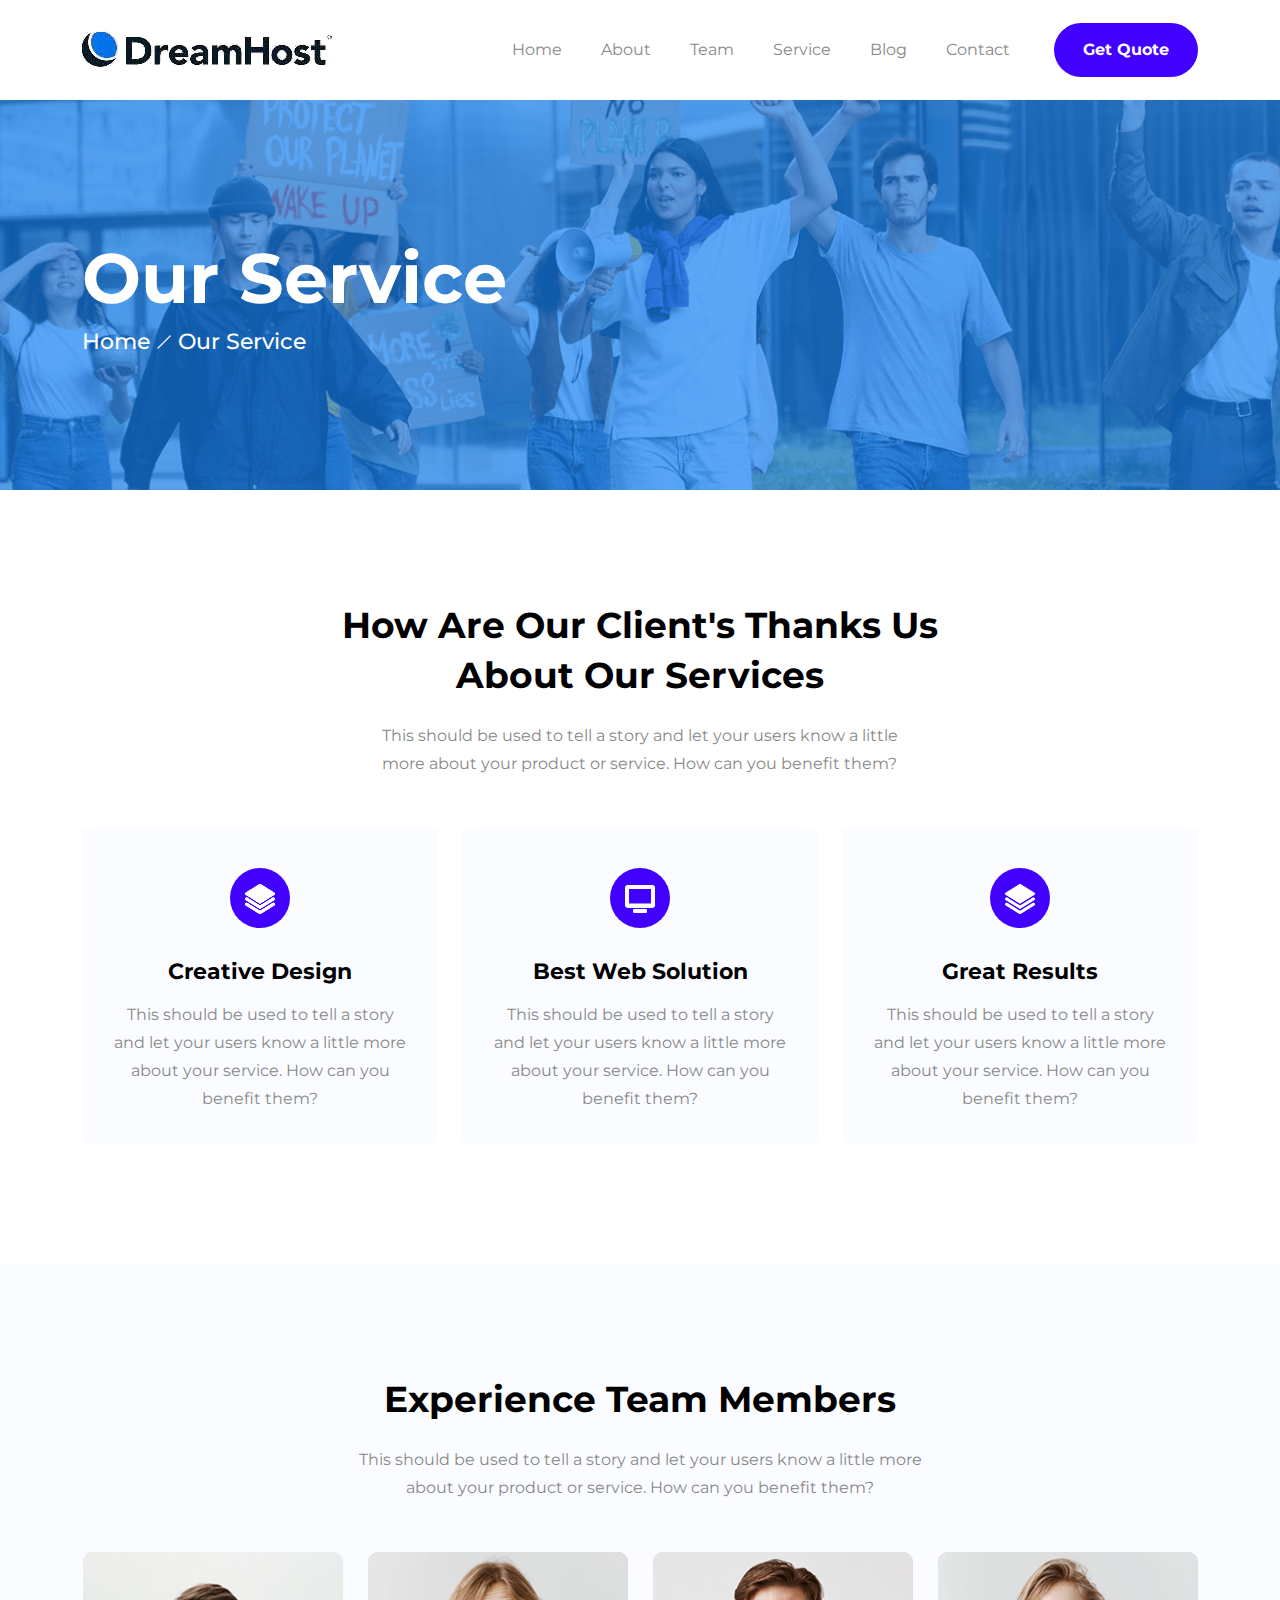
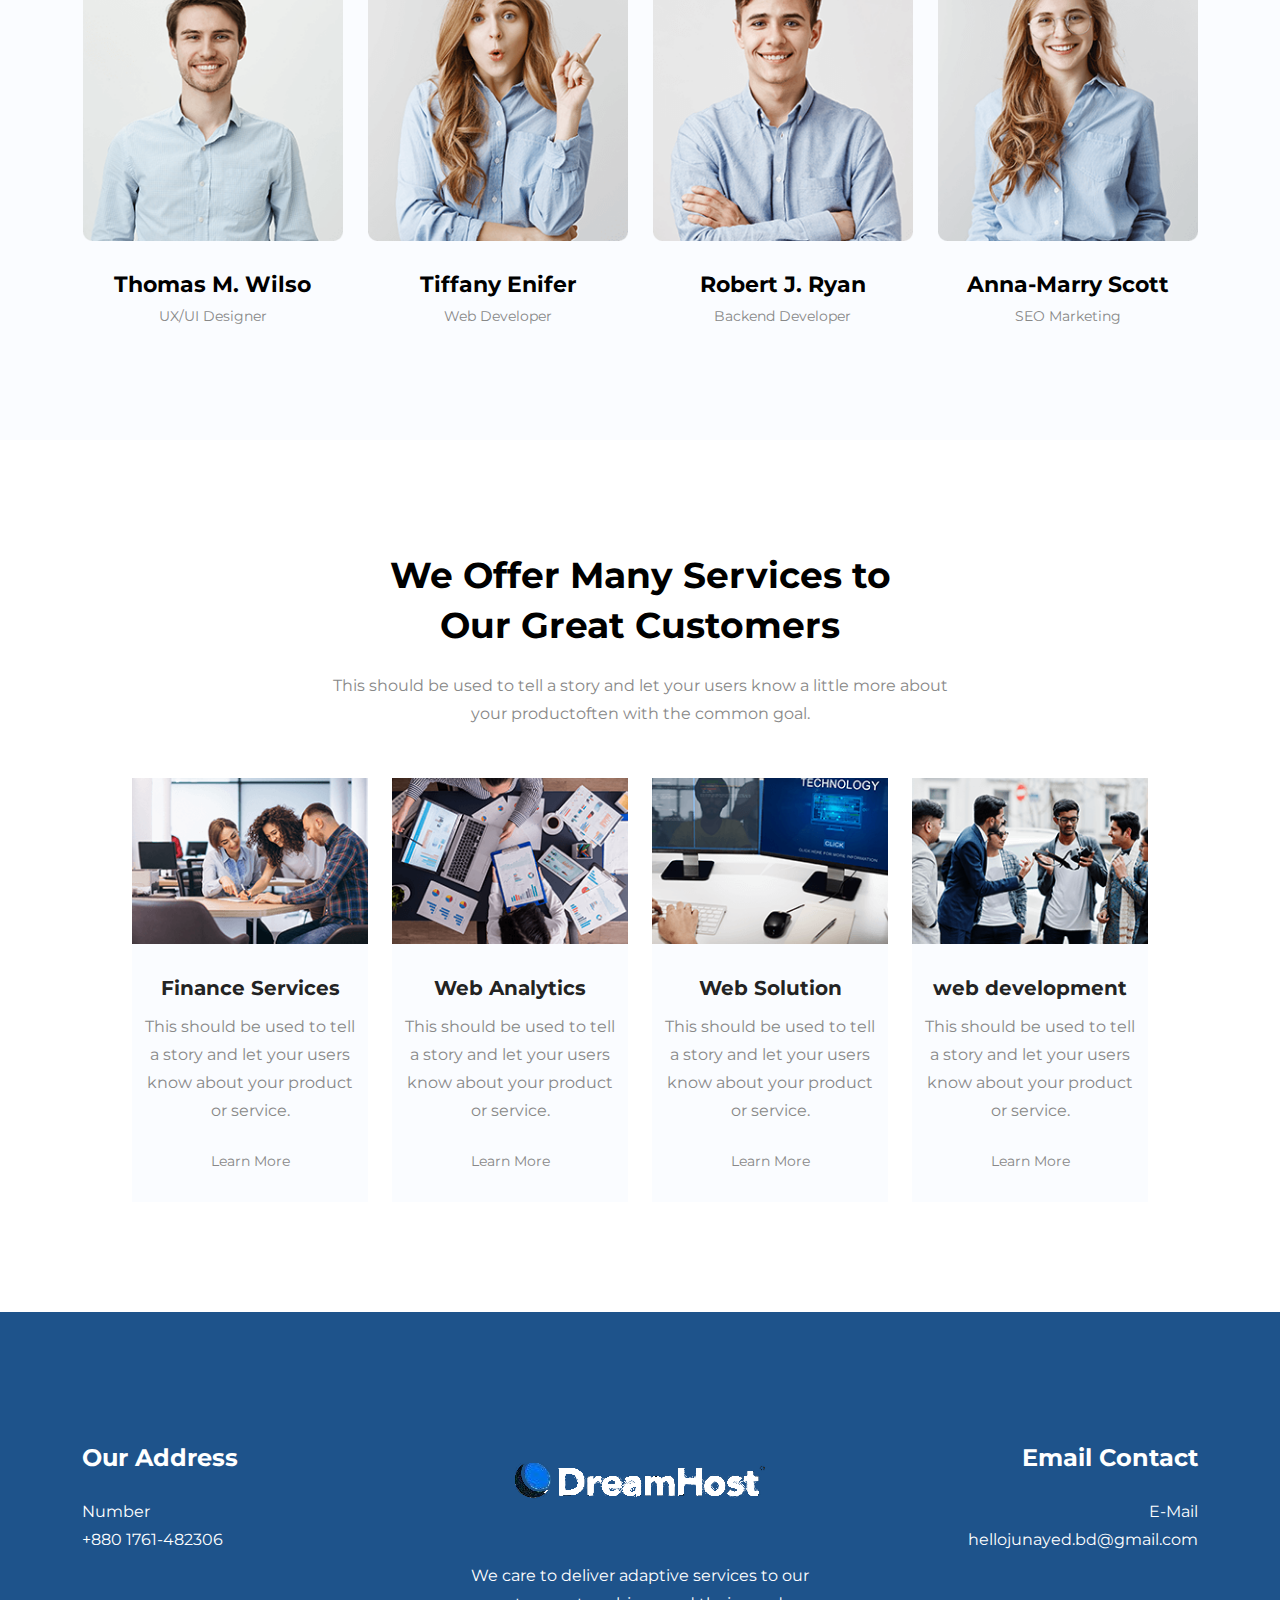
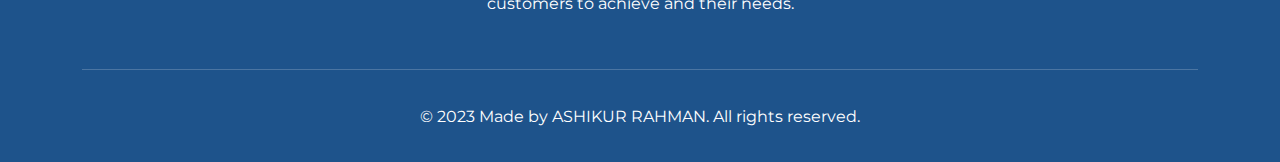
<file: service.html>
<!DOCTYPE HTML>
<html lang="en-US">
<head>
	<meta charset="UTF-8">
	<meta http-equiv="x-ua-compatible" content="ie=edge">
	<title>Lead  Generation</title>
	<meta name="description" content="">
	<meta name="viewport" content="width=device-width, initial-scale=1">
	<!-- Favicon -->
	<link rel="icon" type="image/png" sizes="56x56" href="assets/images/fav-icon/fav.png">
	<!-- bootstrap CSS -->
	<link rel="stylesheet" href="assets/css/bootstrap.min.css" type="text/css" media="all">
	<!-- carousel CSS -->
	<link rel="stylesheet" href="assets/css/owl.carousel.min.css" type="text/css" media="all">
	<!-- animate CSS -->
	<link rel="stylesheet" href="assets/css/animate.css" type="text/css" media="all">
	<!-- animated-text CSS -->
	<link rel="stylesheet" href="assets/css/animated-text.css" type="text/css" media="all">
	<!-- font-awesome CSS -->
	<link rel="stylesheet" href="assets/css/all.min.css" type="text/css" media="all">
	<!-- font-flaticon CSS -->
	<link rel="stylesheet" href="assets/css/flaticon.css" type="text/css" media="all">
	<!-- theme-default CSS -->
	<link rel="stylesheet" href="assets/css/theme-default.css" type="text/css" media="all">
	<!-- meanmenu CSS -->
	<link rel="stylesheet" href="assets/css/meanmenu.min.css" type="text/css" media="all">
	<!-- transitions CSS -->
	<link rel="stylesheet" href="assets/css/owl.transitions.css" type="text/css" media="all">
	<!-- venobox CSS -->
	<link rel="stylesheet" href="venobox/venobox.css" type="text/css" media="all">
	<!-- bootstrap icons -->
	<link rel="stylesheet" href="assets/css/bootstrap-icons.css" type="text/css" media="all">
	<!-- Main Style CSS -->
	<link rel="stylesheet" href="style.css" type="text/css" media="all">
	<!-- responsive CSS -->
	<link rel="stylesheet" href="assets/css/responsive.css" type="text/css" media="all">
	<!-- modernizr js -->
	<script src="assets/js/vendor/modernizr-3.5.0.min.js"></script>
</head>

<body>
	<!-- loder -->
	<div class="loader-wrapper">
		<div class="loader"></div>
		<div class="loder-section left-section"></div>
		<div class="loder-section right-section"></div>
	</div>




	<!--==================================================-->
	<!-- Start Lead  Generation  Dreamhub Header Area -->
	<!--==================================================-->
	<div class="header-section" id="sticky-header">
		<div class="container">
			<div class="row align-items-center">
				<div class="col-md-3">
				<!--logo-->
					<div class="logo">
						<a class="active" href="index.html"><img src="assets/images/logo.png" alt="logo img"></a>
						<a class="active-sticky" href="index.html"><img src="assets/images/logo2.png" alt="logo img"></a>
					</div>
				</div>
				<div class="col-md-9">
				<!--header-menu-->
					<div class="header-menu">
						<ul>
							<li><a href="index.html">Home</a></li>
							<li><a href="about-us.html">About</a></li>
							<li><a href="team.html">Team</a>
								<!-- <ul class="sub-menu">
									<li><a href=""></a></li>
									<li><a href="faq.html">Faq</a></li>
									<li><a href="contact.html">Contact</a></li>
								</ul> -->
							</li>
							<li><a href="service.html">Service</a>
								<!-- <ul class="sub-menu">
									<li><a href="">Service</a></li>
									<li><a href="service-details.html">Service Detials</a></li>
								</ul> -->
							</li>
							<li><a href="blog.html">Blog</a>
								<!-- <ul class="sub-menu">
									<li><a href="">Blog Grid</a></li>
									<li><a href="blog-two.html">Blog Two</a></li>
									<li><a href="blog-details.html">Blgo Detials</a></li>
								</ul> -->
							</li>
							<li><a href="contact.html">Contact</a></li>
						</ul>
						<div class="header-menu-btn">
							<a href="contact.html">Get Quote</a>
						</div>
					</div>
				</div>
			</div>
		</div>
	</div>
	<!--==================================================-->
	<!-- END Lead  Generation  Dreamhub Header Area -->
	<!--==================================================-->



	<!--==================================================-->
	<!-- Start  Mobile Menu Area -->
	<!--==================================================-->
	<div class="mobile-menu-area sticky d-sm-block d-md-block d-lg-none ">
		<div class="mobile-menu">
			<nav class="header-menu">
				<ul class="nav_scroll">
					<li><a href="index.html">Home</a></li>
					<li><a href="about-us.html">About</a></li>
					<li><a href="team.html">Team</a>
						<!-- <ul class="sub-menu">
							<li><a href=""></a></li>
							<li><a href="faq.html">Faq</a></li>
							<li><a href="contact.html">Contact</a></li>
						</ul> -->
					</li>
					<li><a href="service.html">Service</a>
						<!-- <ul class="sub-menu">
							<li><a href="">Service</a></li>
							<li><a href="service-details.html">Service Detials</a></li>
						</ul> -->
					</li>
					<!-- <li><a href="#">Work</a>
						<ul class="sub-menu">
							<li><a href="protfolio.html">Protfolio</a></li>
							<li><a href="protfolio-details.html">Protfolio Detials</a></li>
						</ul>
					</li> -->
					<li><a href="blog.html">Blog</a>
						<!-- <ul class="sub-menu">
							<li><a href="">Blog Grid</a></li>
							<li><a href="blog-two.html">Blog Two</a></li>
							<li><a href="blog-details.html">Blgo Detials</a></li>
						</ul> -->
					</li>
					<li><a href="contact.html">Contact</a></li>
				</ul>
			</nav>
		</div>
	</div>
	<!--==================================================-->
	<!-- End  Mobile Menu Area -->
	<!--==================================================-->






	<!--==================================================-->
	<!-- Start  Lead  Generation    About Area -->
	<!--==================================================-->
	<div class="breadcumb-area align-items-center d-flex">
		<div class="container">
			<div class="row">
				<div class="col-lg-12">
					<div class="breacumb-content">
						<div class="breadcumb-title">
							<h1>Our Service</h1>
						</div>
						<div class="breadcumb-content-text">
							<a href="index.html">Home</a><i class="bi bi-slash-lg"></i><span>Our Service</span>
						</div>
					</div>
				</div>
			</div>
		</div>
	</div>
	<!--==================================================-->
	<!-- End  Lead  Generation    About Area -->
	<!--==================================================-->
	



	<!--==================================================-->
	<!-- Start  Lead  Generation  service  Section -->
	<!--==================================================-->
	<div class="service-section">
		<div class="container">
			<div class="row">
				<div class="col-lg-12">
					<div class="section-title text-center">
						<div class="section-main-title">
							<h1>How Are Our Client's Thanks Us </h1>
							<h1>About Our Services</h1>
						</div>
						<div class="section-description">
							<p>This should be used to tell a story and let your users know a little more about 
								your product or service. How can you benefit them?</p>
						</div>
					</div>
				</div>
			</div>
			<div class="row">
				<div class="col-lg-4 col-md-6">
					<div class="servoce-single-box">
						<div class="service-icon">
							<img src="assets/images/service-icon1.png" alt="service icon">
						</div>
						<div class="service-content">
							<div class="service-title">
								<h3>Creative Design</h3>
							</div>
							<div class="service-description">
								<p>This should be used to tell a story and let
									your users know a little more about your 
									service. How can you benefit them?</p>
							</div>
						</div>
					</div>
				</div>
				<div class="col-lg-4 col-md-6">
					<div class="servoce-single-box">
						<div class="service-icon">
							<img src="assets/images/service-icon2.png" alt="service icon">
						</div>
						<div class="service-content">
							<div class="service-title">
								<h3>Best Web Solution</h3>
							</div>
							<div class="service-description">
								<p>This should be used to tell a story and let
									your users know a little more about your 
									service. How can you benefit them?</p>
							</div>
						</div>
					</div>
				</div>
				<div class="col-lg-4 col-md-6">
					<div class="servoce-single-box">
						<div class="service-icon">
							<img src="assets/images/service-icon3.png" alt="service icon">
						</div>
						<div class="service-content">
							<div class="service-title">
								<h3>Great Results</h3>
							</div>
							<div class="service-description">
								<p>This should be used to tell a story and let
									your users know a little more about your 
									service. How can you benefit them?</p>
							</div>
						</div>
					</div>
				</div>
			</div>
		</div>
	</div>
	<!--==================================================-->
	<!-- End  Lead  Generation  Service  Section -->
	<!--==================================================-->

	<!--==================================================-->
	<!-- Start  Lead  Generation  Team  Section -->
	<!--==================================================-->
	<div class="team-section">
		<div class="container">
			<div class="row">
				<div class="col-lg-12">
					<div class="section-title text-center">
						<div class="section-main-title">
							<h1>Experience Team Members</h1>
						</div>
						<div class="section-description">
							<p>This should be used to tell a story and let your users know a little more 
								about your product or service. How can you benefit them?</p>
						</div>
					</div>
				</div>
			</div>
			<div class="row">
				<div class="col-lg-3">
					<div class="single-team-box">
						<div class="team-thumb">
							<img src="assets/images/team1.png" alt="team thumb">
							<div class="team-social-icon">
								<ul>
									<li><a href="https://web.facebook.com/helloashik.sa"><i class="fab fa-facebook-f"></i></a></li>
									<li><a href="https://x.com/DevAshik143"><i class="fab fa-twitter"></i></a></li>
									<li><a href="https://www.linkedin.com/in/ashikur-rahman-270766294/"><i class="fab fa-linkedin-in"></i></a></li>
								</ul>
							</div>
						</div>
						<div class="team-content">
							<div class="team-name-title">
								<h3>Thomas M. Wilso</h3>
								<span>UX/UI Designer</span>
							</div>
						</div>
					</div>
				</div>
				<div class="col-lg-3">
					<div class="single-team-box">
						<div class="team-thumb">
							<img src="assets/images/team2.png" alt="team thumb">
							<div class="team-social-icon">
								<ul>
									<li><a href="https://web.facebook.com/helloashik.sa"><i class="fab fa-facebook-f"></i></a></li>
									<li><a href="https://x.com/DevAshik143"><i class="fab fa-twitter"></i></a></li>
									<li><a href="https://www.linkedin.com/in/ashikur-rahman-270766294/"><i class="fab fa-linkedin-in"></i></a></li>
								</ul>
							</div>
						</div>
						<div class="team-content">
							<div class="team-name-title">
								<h3>Tiffany Enifer</h3>
								<span>Web Developer</span>
							</div>
						</div>
					</div>
				</div>
				<div class="col-lg-3">
					<div class="single-team-box">
						<div class="team-thumb">
							<img src="assets/images/team3.png" alt="team thumb">
							<div class="team-social-icon">
								<ul>
									<li><a href="https://web.facebook.com/helloashik.sa"><i class="fab fa-facebook-f"></i></a></li>
									<li><a href="https://x.com/DevAshik143"><i class="fab fa-twitter"></i></a></li>
									<li><a href="https://www.linkedin.com/in/ashikur-rahman-270766294/"><i class="fab fa-linkedin-in"></i></a></li>
								</ul>
							</div>
						</div>
						<div class="team-content">
							<div class="team-name-title">
								<h3>Robert J. Ryan</h3>
								<span>Backend Developer</span>
							</div>
						</div>
					</div>
				</div>
				<div class="col-lg-3">
					<div class="single-team-box">
						<div class="team-thumb">
							<img src="assets/images/team4.png" alt="team thumb">
							<div class="team-social-icon">
								<ul>
									<li><a href="https://web.facebook.com/helloashik.sa"><i class="fab fa-facebook-f"></i></a></li>
									<li><a href="https://x.com/DevAshik143"><i class="fab fa-twitter"></i></a></li>
									<li><a href="https://www.linkedin.com/in/ashikur-rahman-270766294/"><i class="fab fa-linkedin-in"></i></a></li>
								</ul>
							</div>
						</div>
						<div class="team-content">
							<div class="team-name-title">
								<h3>Anna-Marry Scott</h3>
								<span>SEO Marketing</span>
							</div>
						</div>
					</div>
				</div>
			</div>
		</div>
	</div>
	<!--==================================================-->
	<!-- End  Lead  Generation  Team  Section -->
	<!--==================================================-->
	



	<!--==================================================-->
	<!-- Start  Lead  Generation  Blog  Section -->
	<!--==================================================-->
	<div class="blog-section">
		<div class="container">
			<div class="row">
				<div class="col-lg-12">
					<div class="section-title text-center">
						<div class="section-main-title">
							<h1>We Offer Many Services to </h1>
							<h1>Our Great Customers</h1>
						</div>
						<div class="section-description">
							<p>This should be used to tell a story and let your users know a little more
								about your productoften with the common goal.</p>
						</div>
					</div>
				</div>
			</div>
			<div class="row">
				<div class="col-lg-3 col-md-6">
					<div class="blog-single-box">
						<div class="blog-thumb">
							<img src="assets/images/blog1.png" alt="blo thumb">
						</div>
						<div class="blog-content">
							<div class="blog-title">
								<h3><a href="blog-details.html">Finance Services</a></h3>
							</div>
							<div class="blog-descripton">
								<p>This should be used to tell a story and let your users know about your product or service.</p>
							</div>
							<div class="blog-btn">
								<a href="blog-details.html">Learn More</a>
							</div>
						</div>
					</div>
				</div>
				<div class="col-lg-3 col-md-6">
					<div class="blog-single-box">
						<div class="blog-thumb">
							<img src="assets/images/blog2.png" alt="blo thumb">
						</div>
						<div class="blog-content">
							<div class="blog-title">
								<h3><a href="blog-details.html">Web Analytics</a></h3>
							</div>
							<div class="blog-descripton">
								<p>This should be used to tell a story and let your users know about your product or service.</p>
							</div>
							<div class="blog-btn">
								<a href="blog-details.html">Learn More</a>
							</div>
						</div>
					</div>
				</div>
				<div class="col-lg-3 col-md-6">
					<div class="blog-single-box">
						<div class="blog-thumb">
							<img src="assets/images/blog3.png" alt="blo thumb">
						</div>
						<div class="blog-content">
							<div class="blog-title">
								<h3><a href="blog-details.html">Web Solution</a></h3>
							</div>
							<div class="blog-descripton">
								<p>This should be used to tell a story and let your users know about your product or service.</p>
							</div>
							<div class="blog-btn">
								<a href="blog-details.html">Learn More</a>
							</div>
						</div>
					</div>
				</div>
				<div class="col-lg-3 col-md-6">
					<div class="blog-single-box">
						<div class="blog-thumb">
							<img src="assets/images/blog4.png" alt="blo thumb">
						</div>
						<div class="blog-content">
							<div class="blog-title">
								<h3><a href="blog-details.html">web development</a></h3>
							</div>
							<div class="blog-descripton">
								<p>This should be used to tell a story and let your users know about your product or service.</p>
							</div>
							<div class="blog-btn">
								<a href="blog-details.html">Learn More</a>
							</div>
						</div>
					</div>
				</div>
			</div>
		</div>
	</div>
	<!--==================================================-->
	<!-- End  Lead  Generation  Blog  Section -->
	<!--==================================================-->




	<!--==================================================-->
	<!-- Start   Lead  Generation Footer  Section -->
	<!--==================================================-->
	<div class="footer-section">
		<div class="container">
			<div class="row">
				<div class="col-lg-4 col-md-6">
					<div class="footer-widget-item">
						<div class="footer-widget-title ">
							<h2>Our Address</h2>
							<div class="footer-widget-emil">
								<p>Number</p>
								<p>+880 1761-482306</p>
							</div>
						</div>
					</div>
				</div>
				<div class="col-lg-4 col-md-6">
					<div class="footer-widget-item text-center">
						<div class="fotter-logo">
							<a href="index.html"><img src="assets/images/logo2.png" alt="logo"></a>
						</div>
						<div class="footer-widget-description">
							<p>We care to deliver adaptive services  to our 
								customers to achieve and their needs.</p>
						</div>
					</div>
				</div>
				<div class="col-lg-4 col-md-6">
					<div class="footer-widget-item text-right">
						<div class="footer-widget-title">
							<h2>Email Contact</h2>
						</div>
						<div class="footer-widget-emil">
							<p>E-Mail</p>
							<p>hellojunayed.bd@gmail.com</p>
						</div>
					</div>
				</div>
			</div>
			<div class="footer-bottom">
				<div class="row">
					<div class="col-lg12">
						<div class="copy-right">
							<p>© 2023 Made by ASHIKUR RAHMAN. All rights reserved.</p>
						</div>
					</div>
				</div>
			</div>
		</div>
	</div>
	<!--==================================================-->
	<!-- End  Wor Lead  Generationkspace footer Section -->
	<!--==================================================-->




	

	<!--==================================================-->
	<!-- Start scrollup section Section -->
	<!--==================================================-->
	<!-- scrollup section -->
	<div class="scroll-area">
		<div class="top-wrap">
			<div class="go-top-btn-wraper">
				<div class="go-top go-top-button">
					<i class="bi bi-chevron-double-up"></i>
					<i class="bi bi-chevron-double-up"></i>
				</div>
			</div>
		</div>
	</div>
	<!--==================================================-->
	<!-- Start scrollup section Section -->
	<!--==================================================-->


	



	<!-- jquery js -->
	<script src="assets/js/vendor/jquery-3.6.2.min.js"></script>
	<script src="assets/js/popper.min.js"></script>
	<!-- bootstrap js -->
	<script src="assets/js/bootstrap.min.js"></script>
	<!-- carousel js -->
	<script src="assets/js/owl.carousel.min.js"></script>
	<!-- counterup js -->
	<script src="assets/js/jquery.counterup.min.js"></script>
	<!-- waypoints js -->
	<script src="assets/js/waypoints.min.js"></script>
	<!-- wow js -->
	<script src="assets/js/wow.js"></script>
	<!-- imagesloaded js -->
	<script src="assets/js/imagesloaded.pkgd.min.js"></script>
	<!-- venobox js -->
	<script src="venobox/venobox.js"></script>
	<!--  animated-text js -->
	<script src="assets/js/animated-text.js"></script>
	<!-- venobox min js -->
	<script src="venobox/venobox.min.js"></script>
	<!-- isotope js -->
	<script src="assets/js/isotope.pkgd.min.js"></script>
	<!-- jquery meanmenu js -->
	<script src="assets/js/jquery.meanmenu.js"></script>
	<!-- jquery scrollup js -->
	<script src="assets/js/jquery.scrollUp.js"></script>
	<script src="assets/js/jquery.barfiller.js"></script>
	<!-- theme js -->
	<script src="assets/js/theme.js"></script>
</body>
</html>
</file>
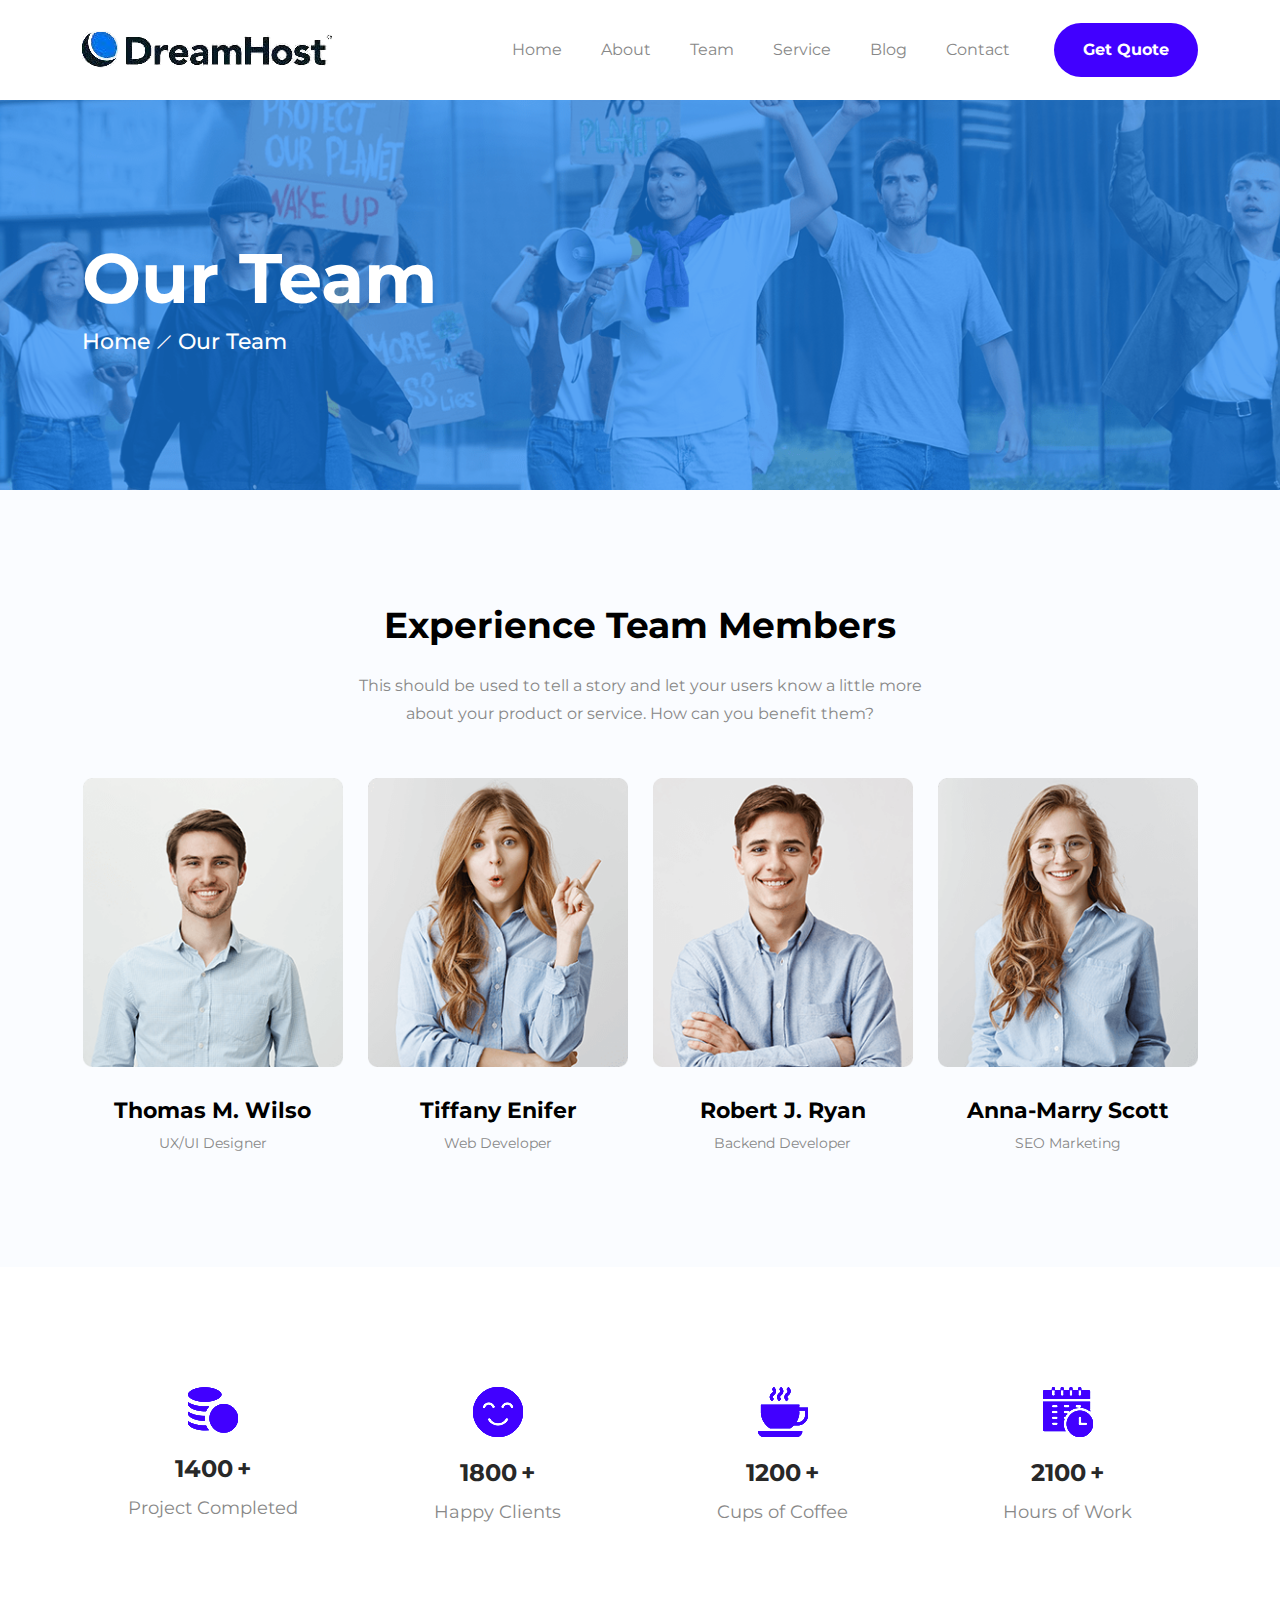
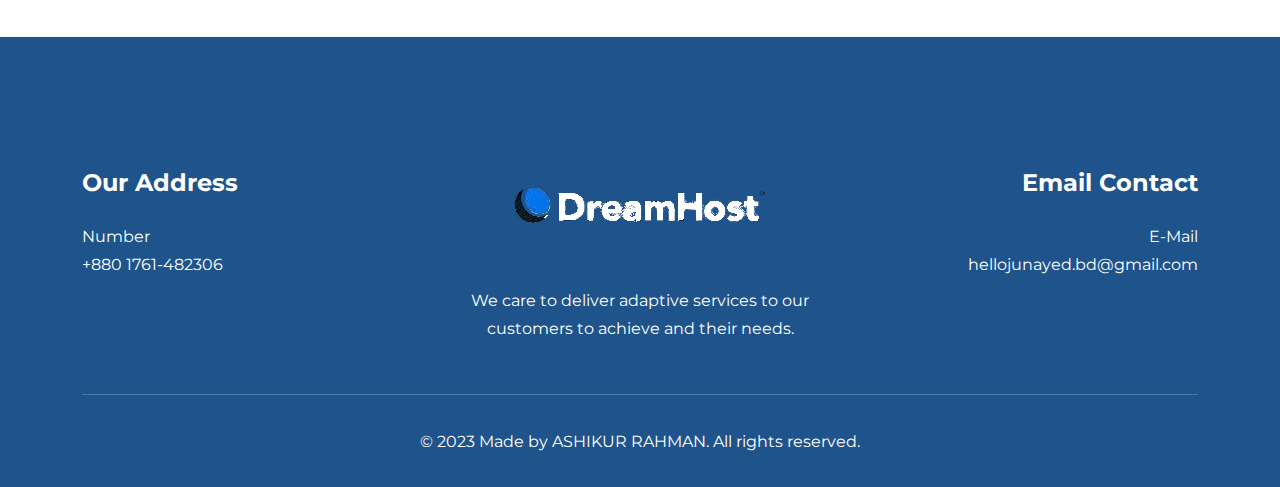
<file: team.html>
<!DOCTYPE HTML>
<html lang="en-US">
<head>
	<meta charset="UTF-8">
	<meta http-equiv="x-ua-compatible" content="ie=edge">
	<title>Lead  Generation</title>
	<meta name="description" content="">
	<meta name="viewport" content="width=device-width, initial-scale=1">
	<!-- Favicon -->
	<link rel="icon" type="image/png" sizes="56x56" href="assets/images/fav-icon/fav.png">
	<!-- bootstrap CSS -->
	<link rel="stylesheet" href="assets/css/bootstrap.min.css" type="text/css" media="all">
	<!-- carousel CSS -->
	<link rel="stylesheet" href="assets/css/owl.carousel.min.css" type="text/css" media="all">
	<!-- animate CSS -->
	<link rel="stylesheet" href="assets/css/animate.css" type="text/css" media="all">
	<!-- animated-text CSS -->
	<link rel="stylesheet" href="assets/css/animated-text.css" type="text/css" media="all">
	<!-- font-awesome CSS -->
	<link rel="stylesheet" href="assets/css/all.min.css" type="text/css" media="all">
	<!-- font-flaticon CSS -->
	<link rel="stylesheet" href="assets/css/flaticon.css" type="text/css" media="all">
	<!-- theme-default CSS -->
	<link rel="stylesheet" href="assets/css/theme-default.css" type="text/css" media="all">
	<!-- meanmenu CSS -->
	<link rel="stylesheet" href="assets/css/meanmenu.min.css" type="text/css" media="all">
	<!-- transitions CSS -->
	<link rel="stylesheet" href="assets/css/owl.transitions.css" type="text/css" media="all">
	<!-- venobox CSS -->
	<link rel="stylesheet" href="venobox/venobox.css" type="text/css" media="all">
	<!-- bootstrap icons -->
	<link rel="stylesheet" href="assets/css/bootstrap-icons.css" type="text/css" media="all">
	<!-- Main Style CSS -->
	<link rel="stylesheet" href="style.css" type="text/css" media="all">
	<!-- responsive CSS -->
	<link rel="stylesheet" href="assets/css/responsive.css" type="text/css" media="all">
	<!-- modernizr js -->
	<script src="assets/js/vendor/modernizr-3.5.0.min.js"></script>
</head>

<body>
	<!-- loder -->
	<div class="loader-wrapper">
		<div class="loader"></div>
		<div class="loder-section left-section"></div>
		<div class="loder-section right-section"></div>
	</div>





	<!--==================================================-->
	<!-- Start Lead  Generation  Dreamhub Header Area -->
	<!--==================================================-->
	<div class="header-section" id="sticky-header">
		<div class="container">
			<div class="row align-items-center">
				<div class="col-md-3">
				<!--logo-->
					<div class="logo">
						<a class="active" href="index.html"><img src="assets/images/logo.png" alt="logo img"></a>
						<a class="active-sticky" href="index.html"><img src="assets/images/logo2.png" alt="logo img"></a>
					</div>
				</div>
				<div class="col-md-9">
				<!--header-menu-->
					<div class="header-menu">
						<ul>
							<li><a href="index.html">Home</a></li>
							<li><a href="about-us.html">About</a></li>
							<li><a href="team.html">Team</a>
								<!-- <ul class="sub-menu">
									<li><a href=""></a></li>
									<li><a href="faq.html">Faq</a></li>
									<li><a href="contact.html">Contact</a></li>
								</ul> -->
							</li>
							<li><a href="service.html">Service</a>
								<!-- <ul class="sub-menu">
									<li><a href="">Service</a></li>
									<li><a href="service-details.html">Service Detials</a></li>
								</ul> -->
							</li>
							<li><a href="blog.html">Blog</a>
								<!-- <ul class="sub-menu">
									<li><a href="">Blog Grid</a></li>
									<li><a href="blog-two.html">Blog Two</a></li>
									<li><a href="blog-details.html">Blgo Detials</a></li>
								</ul> -->
							</li>
							<li><a href="contact.html">Contact</a></li>
						</ul>
						<div class="header-menu-btn">
							<a href="contact.html">Get Quote</a>
						</div>
					</div>
				</div>
			</div>
		</div>
	</div>
	<!--==================================================-->
	<!-- END Lead  Generation  Dreamhub Header Area -->
	<!--==================================================-->



	<!--==================================================-->
	<!-- Start  Mobile Menu Area -->
	<!--==================================================-->
	<div class="mobile-menu-area sticky d-sm-block d-md-block d-lg-none ">
		<div class="mobile-menu">
			<nav class="header-menu">
				<ul class="nav_scroll">
					<li><a href="index.html">Home</a></li>
					<li><a href="about-us.html">About</a></li>
					<li><a href="team.html">Team</a>
						<!-- <ul class="sub-menu">
							<li><a href=""></a></li>
							<li><a href="faq.html">Faq</a></li>
							<li><a href="contact.html">Contact</a></li>
						</ul> -->
					</li>
					<li><a href="service.html">Service</a>
						<!-- <ul class="sub-menu">
							<li><a href="">Service</a></li>
							<li><a href="service-details.html">Service Detials</a></li>
						</ul> -->
					</li>
					<!-- <li><a href="#">Work</a>
						<ul class="sub-menu">
							<li><a href="protfolio.html">Protfolio</a></li>
							<li><a href="protfolio-details.html">Protfolio Detials</a></li>
						</ul>
					</li> -->
					<li><a href="blog.html">Blog</a>
						<!-- <ul class="sub-menu">
							<li><a href="">Blog Grid</a></li>
							<li><a href="blog-two.html">Blog Two</a></li>
							<li><a href="blog-details.html">Blgo Detials</a></li>
						</ul> -->
					</li>
					<li><a href="contact.html">Contact</a></li>
				</ul>
			</nav>
		</div>
	</div>
	<!--==================================================-->
	<!-- End  Mobile Menu Area -->
	<!--==================================================-->




	<!--==================================================-->
	<!-- Start  Lead  Generation    About Area -->
	<!--==================================================-->
	<div class="breadcumb-area align-items-center d-flex">
		<div class="container">
			<div class="row">
				<div class="col-lg-12">
					<div class="breacumb-content">
						<div class="breadcumb-title">
							<h1>Our Team</h1>
						</div>
						<div class="breadcumb-content-text">
							<a href="index.html">Home</a><i class="bi bi-slash-lg"></i><span>Our Team</span>
						</div>
					</div>
				</div>
			</div>
		</div>
	</div>
	<!--==================================================-->
	<!-- End  Lead  Generation    About Area -->
	<!--==================================================-->






	<!--==================================================-->
	<!-- Start  Lead  Generation  Team  Section -->
	<!--==================================================-->
	<div class="team-section">
		<div class="container">
			<div class="row">
				<div class="col-lg-12">
					<div class="section-title text-center">
						<div class="section-main-title">
							<h1>Experience Team Members</h1>
						</div>
						<div class="section-description">
							<p>This should be used to tell a story and let your users know a little more 
								about your product or service. How can you benefit them?</p>
						</div>
					</div>
				</div>
			</div>
			<div class="row">
				<div class="col-lg-3">
					<div class="single-team-box">
						<div class="team-thumb">
							<img src="assets/images/team1.png" alt="team thumb">
							<div class="team-social-icon">
								<ul>
									<li><a href="#"><i class="fab fa-facebook-f"></i></a></li>
									<li><a href="#"><i class="fab fa-twitter"></i></a></li>
									<li><a href="#"><i class="fab fa-linkedin-in"></i></a></li>
								</ul>
							</div>
						</div>
						<div class="team-content">
							<div class="team-name-title">
								<h3>Thomas M. Wilso</h3>
								<span>UX/UI Designer</span>
							</div>
						</div>
					</div>
				</div>
				<div class="col-lg-3">
					<div class="single-team-box">
						<div class="team-thumb">
							<img src="assets/images/team2.png" alt="team thumb">
							<div class="team-social-icon">
								<ul>
									<li><a href="#"><i class="fab fa-facebook-f"></i></a></li>
									<li><a href="#"><i class="fab fa-twitter"></i></a></li>
									<li><a href="#"><i class="fab fa-linkedin-in"></i></a></li>
								</ul>
							</div>
						</div>
						<div class="team-content">
							<div class="team-name-title">
								<h3>Tiffany Enifer</h3>
								<span>Web Developer</span>
							</div>
						</div>
					</div>
				</div>
				<div class="col-lg-3">
					<div class="single-team-box">
						<div class="team-thumb">
							<img src="assets/images/team3.png" alt="team thumb">
							<div class="team-social-icon">
								<ul>
									<li><a href="#"><i class="fab fa-facebook-f"></i></a></li>
									<li><a href="#"><i class="fab fa-twitter"></i></a></li>
									<li><a href="#"><i class="fab fa-linkedin-in"></i></a></li>
								</ul>
							</div>
						</div>
						<div class="team-content">
							<div class="team-name-title">
								<h3>Robert J. Ryan</h3>
								<span>Backend Developer</span>
							</div>
						</div>
					</div>
				</div>
				<div class="col-lg-3">
					<div class="single-team-box">
						<div class="team-thumb">
							<img src="assets/images/team4.png" alt="team thumb">
							<div class="team-social-icon">
								<ul>
									<li><a href="#"><i class="fab fa-facebook-f"></i></a></li>
									<li><a href="#"><i class="fab fa-twitter"></i></a></li>
									<li><a href="#"><i class="fab fa-linkedin-in"></i></a></li>
								</ul>
							</div>
						</div>
						<div class="team-content">
							<div class="team-name-title">
								<h3>Anna-Marry Scott</h3>
								<span>SEO Marketing</span>
							</div>
						</div>
					</div>
				</div>
			</div>
		</div>
	</div>
	<!--==================================================-->
	<!-- End  Lead  Generation  Team  Section -->
	<!--==================================================-->




	<!--==================================================-->
	<!-- Start   Lead  Generation Counter Section -->
	<!--==================================================-->
	<div class="counter-section style-two">
		<div class="container">
			<div class="row">
				<div class="col-lg-3">
					<div class="counter-songle-box">
						<div class="counter-icon">
							<img src="assets/images/counter-icon1.png" alt="counter icon">
						</div>
						<div class="counter-number-content">
							<h1 class="counter">1400</h1>
							<h1>+</h1>
							<div class="counter-title">
								<span>Project Completed</span>
							</div>
						</div>
					</div>
				</div>
				<div class="col-lg-3">
					<div class="counter-songle-box">
						<div class="counter-icon">
							<img src="assets/images/counter-icon2.png" alt="counter icon">
						</div>
						<div class="counter-number-content">
							<h1 class="counter">1800</h1>
							<h1>+</h1>
							<div class="counter-title">
								<span>Happy Clients</span>
							</div>
						</div>
					</div>
				</div>
				<div class="col-lg-3">
					<div class="counter-songle-box">
						<div class="counter-icon">
							<img src="assets/images/counter-icon3.png" alt="counter icon">
						</div>
						<div class="counter-number-content">
							<h1 class="counter">1200</h1>
							<h1>+</h1>
							<div class="counter-title">
								<span>Cups of Coffee</span>
							</div>
						</div>
					</div>
				</div>
				<div class="col-lg-3">
					<div class="counter-songle-box">
						<div class="counter-icon">
							<img src="assets/images/counter-icon4.png" alt="counter icon">
						</div>
						<div class="counter-number-content">
							<h1 class="counter">2100</h1>
							<h1>+</h1>
							<div class="counter-title">
								<span>Hours of Work</span>
							</div>
						</div>
					</div>
				</div>
			</div>
		</div>
	</div>
	<!--==================================================-->
	<!-- End   Lead  Generation counter Section -->
	<!--==================================================-->


	<!--==================================================-->
	<!-- Start   Lead  Generation Footer  Section -->
	<!--==================================================-->
	<div class="footer-section">
		<div class="container">
			<div class="row">
				<div class="col-lg-4 col-md-6">
					<div class="footer-widget-item">
						<div class="footer-widget-title ">
							<h2>Our Address</h2>
							<div class="footer-widget-emil">
								<p>Number</p>
								<p>+880 1761-482306</p>
							</div>
						</div>
					</div>
				</div>
				<div class="col-lg-4 col-md-6">
					<div class="footer-widget-item text-center">
						<div class="fotter-logo">
							<a href="index.html"><img src="assets/images/logo2.png" alt="logo"></a>
						</div>
						<div class="footer-widget-description">
							<p>We care to deliver adaptive services  to our 
								customers to achieve and their needs.</p>
						</div>
					</div>
				</div>
				<div class="col-lg-4 col-md-6">
					<div class="footer-widget-item text-right">
						<div class="footer-widget-title">
							<h2>Email Contact</h2>
						</div>
						<div class="footer-widget-emil">
							<p>E-Mail</p>
							<p>hellojunayed.bd@gmail.com</p>
						</div>
					</div>
				</div>
			</div>
			<div class="footer-bottom">
				<div class="row">
					<div class="col-lg12">
						<div class="copy-right">
							<p>© 2023 Made by ASHIKUR RAHMAN. All rights reserved.</p>
						</div>
					</div>
				</div>
			</div>
		</div>
	</div>
	<!--==================================================-->
	<!-- End  Wor Lead  Generationkspace footer Section -->
	<!--==================================================-->



	

	<!--==================================================-->
	<!-- Start scrollup section Section -->
	<!--==================================================-->
	<!-- scrollup section -->
	<div class="scroll-area">
		<div class="top-wrap">
			<div class="go-top-btn-wraper">
				<div class="go-top go-top-button">
					<i class="bi bi-chevron-double-up"></i>
					<i class="bi bi-chevron-double-up"></i>
				</div>
			</div>
		</div>
	</div>
	<!--==================================================-->
	<!-- Start scrollup section Section -->
	<!--==================================================-->

	
	
	
	





	<!-- jquery js -->
	<script src="assets/js/vendor/jquery-3.6.2.min.js"></script>
	<script src="assets/js/popper.min.js"></script>
	<!-- bootstrap js -->
	<script src="assets/js/bootstrap.min.js"></script>
	<!-- carousel js -->
	<script src="assets/js/owl.carousel.min.js"></script>
	<!-- counterup js -->
	<script src="assets/js/jquery.counterup.min.js"></script>
	<!-- waypoints js -->
	<script src="assets/js/waypoints.min.js"></script>
	<!-- wow js -->
	<script src="assets/js/wow.js"></script>
	<!-- imagesloaded js -->
	<script src="assets/js/imagesloaded.pkgd.min.js"></script>
	<!-- venobox js -->
	<script src="venobox/venobox.js"></script>
	<!--  animated-text js -->
	<script src="assets/js/animated-text.js"></script>
	<!-- venobox min js -->
	<script src="venobox/venobox.min.js"></script>
	<!-- isotope js -->
	<script src="assets/js/isotope.pkgd.min.js"></script>
	<!-- jquery meanmenu js -->
	<script src="assets/js/jquery.meanmenu.js"></script>
	<!-- jquery scrollup js -->
	<script src="assets/js/jquery.scrollUp.js"></script>
	<script src="assets/js/jquery.barfiller.js"></script>
	<!-- theme js -->
	<script src="assets/js/theme.js"></script>
</body>
</html>
</file>
<file: assets/css/flaticon.css>
@font-face {
    font-family: "flaticon";
    src: url("../fonts/flaticon-set-logisticse381e381.ttf?622cb10d1ce0f8ff8b951481e94e9412") format("truetype"),
url("../fonts/flaticon-set-logisticse381e381.woff?622cb10d1ce0f8ff8b951481e94e9412") format("woff"),
url("../fonts/flaticon-set-logisticse381e381.woff2?622cb10d1ce0f8ff8b951481e94e9412") format("woff2"),
url("../fonts/flaticon-set-logisticse381e381.eot?622cb10d1ce0f8ff8b951481e94e9412#iefix") format("embedded-opentype"),
url("../fonts/flaticon-set-logisticse381e381.svg?622cb10d1ce0f8ff8b951481e94e9412#flaticon") format("svg");
}

i[class^="flaticon-"]:before, i[class*=" flaticon-"]:before {
    font-family: flaticon !important;
    font-style: normal;
    font-weight: normal !important;
    font-variant: normal;
    text-transform: none;
    line-height: 1;
    -webkit-font-smoothing: antialiased;
    -moz-osx-font-smoothing: grayscale;
}

.flaticon-logistics:before {
    content: "\f101";
}
.flaticon-cargo:before {
    content: "\f102";
}
.flaticon-logistics-1:before {
    content: "\f103";
}
.flaticon-logistics-2:before {
    content: "\f104";
}
.flaticon-boxes:before {
    content: "\f105";
}
.flaticon-import:before {
    content: "\f106";
}
.flaticon-cargo-ship:before {
    content: "\f107";
}
.flaticon-logistics-3:before {
    content: "\f108";
}
.flaticon-logistics-4:before {
    content: "\f109";
}
.flaticon-delivery:before {
    content: "\f10a";
}
.flaticon-logistic:before {
    content: "\f10b";
}
.flaticon-port:before {
    content: "\f10c";
}
.flaticon-cargo-1:before {
    content: "\f10d";
}
.flaticon-shipment:before {
    content: "\f10e";
}
.flaticon-delivery-man:before {
    content: "\f10f";
}
.flaticon-supply-chain:before {
    content: "\f110";
}
.flaticon-container:before {
    content: "\f111";
}
.flaticon-delivery-man-1:before {
    content: "\f112";
}
.flaticon-box:before {
    content: "\f113";
}
.flaticon-logistics-5:before {
    content: "\f114";
}
.flaticon-team:before {
    content: "\f115";
}
.flaticon-3d-cube:before {
    content: "\f116";
}
.flaticon-global:before {
    content: "\f117";
}
.flaticon-customer-service:before {
    content: "\f118";
}
.flaticon-cargo-boat:before {
    content: "\f119";
}
.flaticon-logistics-6:before {
    content: "\f11a";
}
.flaticon-airplane:before {
    content: "\f11b";
}
.flaticon-parcel:before {
    content: "\f11c";
}
.flaticon-order:before {
    content: "\f11d";
}
.flaticon-truck:before {
    content: "\f11e";
}
.flaticon-container-1:before {
    content: "\f11f";
}
.flaticon-global-1:before {
    content: "\f120";
}
.flaticon-global-2:before {
    content: "\f121";
}
.flaticon-worldwide-shipping:before {
    content: "\f122";
}
.flaticon-fast-delivery:before {
    content: "\f123";
}
.flaticon-worldwide-shipping-1:before {
    content: "\f124";
}
.flaticon-shipment-1:before {
    content: "\f125";
}
.flaticon-cart:before {
    content: "\f126";
}
.flaticon-global-shipping:before {
    content: "\f127";
}
.flaticon-delivery-man-2:before {
    content: "\f128";
}
.flaticon-cargo-ship-1:before {
    content: "\f129";
}
.flaticon-forklift:before {
    content: "\f12a";
}
.flaticon-forklift-1:before {
    content: "\f12b";
}
.flaticon-delivery-courier:before {
    content: "\f12c";
}
.flaticon-shipping:before {
    content: "\f12d";
}
.flaticon-airplane-1:before {
    content: "\f12e";
}
.flaticon-stock:before {
    content: "\f12f";
}
.flaticon-air-freight:before {
    content: "\f130";
}
.flaticon-maintenance:before {
    content: "\f131";
}
.flaticon-air:before {
    content: "\f132";
}
.flaticon-logistics-delivery:before {
    content: "\f133";
}
.flaticon-logistics-delivery-1:before {
    content: "\f134";
}
.flaticon-clipboard:before {
    content: "\f135";
}
.flaticon-logistics-delivery-2:before {
    content: "\f136";
}
.flaticon-logistics-delivery-3:before {
    content: "\f137";
}
.flaticon-box-1:before {
    content: "\f138";
}
.flaticon-truck-1:before {
    content: "\f139";
}
.flaticon-order-1:before {
    content: "\f13a";
}
.flaticon-search:before {
    content: "\f13b";
}
.flaticon-delivery-truck:before {
    content: "\f13c";
}
.flaticon-international-shipping:before {
    content: "\f13d";
}
.flaticon-24-hours:before {
    content: "\f13e";
}
.flaticon-logistics-delivery-4:before {
    content: "\f13f";
}
.flaticon-home-delivery:before {
    content: "\f140";
}
.flaticon-forklift-2:before {
    content: "\f141";
}
.flaticon-call-center:before {
    content: "\f142";
}
.flaticon-crane:before {
    content: "\f143";
}
.flaticon-headset:before {
    content: "\f144";
}
.flaticon-shipment-2:before {
    content: "\f145";
}
.flaticon-clipboard-1:before {
    content: "\f146";
}
.flaticon-production:before {
    content: "\f147";
}
.flaticon-export:before {
    content: "\f148";
}
.flaticon-shopping-bag:before {
    content: "\f149";
}
.flaticon-qr-code:before {
    content: "\f14a";
}
.flaticon-air-plane:before {
    content: "\f14b";
}
.flaticon-cash-on-delivery:before {
    content: "\f14c";
}
.flaticon-import-1:before {
    content: "\f14d";
}
.flaticon-24-hours-1:before {
    content: "\f14e";
}
.flaticon-international-shipping-1:before {
    content: "\f14f";
}
.flaticon-received:before {
    content: "\f150";
}
.flaticon-export-1:before {
    content: "\f151";
}
.flaticon-truck-2:before {
    content: "\f152";
}
.flaticon-increase:before {
    content: "\f153";
}
.flaticon-global-shipping-1:before {
    content: "\f154";
}
.flaticon-crane-1:before {
    content: "\f155";
}
.flaticon-shield:before {
    content: "\f156";
}
.flaticon-container-2:before {
    content: "\f157";
}
.flaticon-delivery-truck-1:before {
    content: "\f158";
}
.flaticon-fast-delivery-1:before {
    content: "\f159";
}
.flaticon-shipping-1:before {
    content: "\f15a";
}
.flaticon-cash-on-delivery-1:before {
    content: "\f15b";
}
.flaticon-delivery-1:before {
    content: "\f15c";
}
.flaticon-trolley:before {
    content: "\f15d";
}
.flaticon-packaging:before {
    content: "\f15e";
}
.flaticon-setting:before {
    content: "\f15f";
}
.flaticon-trolley-1:before {
    content: "\f160";
}
.flaticon-settings:before {
    content: "\f161";
}
.flaticon-delivery-2:before {
    content: "\f162";
}
.flaticon-computer-monitor:before {
    content: "\f163";
}
.flaticon-delivery-truck-2:before {
    content: "\f164";
}
.flaticon-courier:before {
    content: "\f165";
}
.flaticon-24-hours-delivery:before {
    content: "\f166";
}
.flaticon-location-pin:before {
    content: "\f167";
}
.flaticon-cash:before {
    content: "\f168";
}
.flaticon-delivery-box:before {
    content: "\f169";
}
.flaticon-delivery-bike:before {
    content: "\f16a";
}
.flaticon-partnership:before {
    content: "\f16b";
}
.flaticon-schedule:before {
    content: "\f16c";
}
.flaticon-lock:before {
    content: "\f16d";
}
.flaticon-delivery-box-1:before {
    content: "\f16e";
}
.flaticon-open-box:before {
    content: "\f16f";
}
.flaticon-product:before {
    content: "\f170";
}
.flaticon-packages:before {
    content: "\f171";
}
.flaticon-delivery-insurance:before {
    content: "\f172";
}
.flaticon-weight:before {
    content: "\f173";
}
.flaticon-global-3:before {
    content: "\f174";
}
.flaticon-distribution-center:before {
    content: "\f175";
}
.flaticon-weight-1:before {
    content: "\f176";
}
.flaticon-trolley-2:before {
    content: "\f177";
}
.flaticon-warehouse:before {
    content: "\f178";
}
.flaticon-forklift-3:before {
    content: "\f179";
}
.flaticon-shipping-2:before {
    content: "\f17a";
}
.flaticon-delivery-service:before {
    content: "\f17b";
}
.flaticon-24-hours-2:before {
    content: "\f17c";
}
.flaticon-conveyor:before {
    content: "\f17d";
}
.flaticon-24-hours-3:before {
    content: "\f17e";
}
.flaticon-clipboard-2:before {
    content: "\f17f";
}
.flaticon-airplane-2:before {
    content: "\f180";
}
.flaticon-delivery-box-2:before {
    content: "\f181";
}
.flaticon-checklist:before {
    content: "\f182";
}
.flaticon-crane-2:before {
    content: "\f183";
}
.flaticon-global-distribution:before {
    content: "\f184";
}
.flaticon-delivery-3:before {
    content: "\f185";
}
.flaticon-package:before {
    content: "\f186";
}
.flaticon-weight-scale:before {
    content: "\f187";
}
.flaticon-delivery-insurance-1:before {
    content: "\f188";
}
.flaticon-train:before {
    content: "\f189";
}
.flaticon-cargo-2:before {
    content: "\f18a";
}
.flaticon-delivery-4:before {
    content: "\f18b";
}
.flaticon-delivery-insurance-2:before {
    content: "\f18c";
}
.flaticon-calendar:before {
    content: "\f18d";
}
.flaticon-wrench:before {
    content: "\f18e";
}
.flaticon-call-box:before {
    content: "\f18f";
}
.flaticon-ship:before {
    content: "\f190";
}
.flaticon-delivery-time:before {
    content: "\f191";
}
.flaticon-trolley-3:before {
    content: "\f192";
}
.flaticon-delivery-truck-3:before {
    content: "\f193";
}
.flaticon-weight-2:before {
    content: "\f194";
}
.flaticon-global-distribution-1:before {
    content: "\f195";
}
.flaticon-tracking:before {
    content: "\f196";
}
.flaticon-shipping-3:before {
    content: "\f197";
}
.flaticon-delivery-5:before {
    content: "\f198";
}
.flaticon-international-shipping-2:before {
    content: "\f199";
}
.flaticon-delivery-cart:before {
    content: "\f19a";
}
.flaticon-stock-1:before {
    content: "\f19b";
}
.flaticon-delivery-service-1:before {
    content: "\f19c";
}
.flaticon-distribution:before {
    content: "\f19d";
}
.flaticon-scanner:before {
    content: "\f19e";
}
.flaticon-delivery-box-3:before {
    content: "\f19f";
}
.flaticon-settings-1:before {
    content: "\f1a0";
}
.flaticon-vaccine:before {
    content: "\f1a1";
}
.flaticon-worldwide-shipping-2:before {
    content: "\f1a2";
}
.flaticon-delivery-insurance-3:before {
    content: "\f1a3";
}
.flaticon-global-distribution-2:before {
    content: "\f1a4";
}
.flaticon-delivery-box-4:before {
    content: "\f1a5";
}
.flaticon-delivery-box-5:before {
    content: "\f1a6";
}
.flaticon-air-mail:before {
    content: "\f1a7";
}
.flaticon-recycle:before {
    content: "\f1a8";
}
.flaticon-manufacturing:before {
    content: "\f1a9";
}
.flaticon-smartphone:before {
    content: "\f1aa";
}
.flaticon-import-2:before {
    content: "\f1ab";
}
.flaticon-earth:before {
    content: "\f1ac";
}
.flaticon-scooter:before {
    content: "\f1ad";
}
.flaticon-delivery-6:before {
    content: "\f1ae";
}
.flaticon-logistics-delivery-5:before {
    content: "\f1af";
}
.flaticon-logistics-delivery-6:before {
    content: "\f1b0";
}
.flaticon-transportation:before {
    content: "\f1b1";
}
.flaticon-van:before {
    content: "\f1b2";
}
.flaticon-supply-chain-management:before {
    content: "\f1b3";
}
.flaticon-delivery-truck-4:before {
    content: "\f1b4";
}
.flaticon-courier-1:before {
    content: "\f1b5";
}
.flaticon-delivery-7:before {
    content: "\f1b6";
}
.flaticon-logistics-7:before {
    content: "\f1b7";
}
.flaticon-on-time:before {
    content: "\f1b8";
}
.flaticon-distribution-center-1:before {
    content: "\f1b9";
}
.flaticon-location:before {
    content: "\f1ba";
}
.flaticon-air-freight-1:before {
    content: "\f1bb";
}
.flaticon-logistics-8:before {
    content: "\f1bc";
}
.flaticon-delivery-man-3:before {
    content: "\f1bd";
}
.flaticon-logistics-delivery-7:before {
    content: "\f1be";
}
.flaticon-international:before {
    content: "\f1bf";
}
.flaticon-international-shipping-3:before {
    content: "\f1c0";
}
.flaticon-distribution-1:before {
    content: "\f1c1";
}
.flaticon-distribution-center-2:before {
    content: "\f1c2";
}
.flaticon-container-3:before {
    content: "\f1c3";
}
.flaticon-logistics-9:before {
    content: "\f1c4";
}
.flaticon-delivery-8:before {
    content: "\f1c5";
}
.flaticon-flow:before {
    content: "\f1c6";
}
.flaticon-manufacture:before {
    content: "\f1c7";
}
.flaticon-maps:before {
    content: "\f1c8";
}
</file>
<file: assets/css/theme-default.css>
/*
    font-family: 'Montserrat', sans-serif;
*/
@import url('https://fonts.googleapis.com/css2?family=Montserrat:ital,wght@0,100;0,200;0,300;0,400;0,500;0,600;0,700;0,800;0,900;1,100;1,200;1,300;1,400;1,500;1,600;1,700;1,800;1,900&amp;display=swap');
html,
body {
    overflow-x: hidden;
}

html {
    scroll-behavior: smooth;
}

body {
    color: #888888;
    font-size: 16px;
    font-weight: 400;
    line-height: 28px;
    font-family: 'Montserrat', sans-serif;
}

p {

    font-weight: 400;
    font-style: normal;
}

h1,
h2,
h3,
h4,
h5,
h6 {
    color: #000000;
    font-family: 'Montserrat', sans-serif;
    font-style: normal;
    margin-bottom: 0;
    line-height: 1.3;
    font-weight: 700;
    -webkit-transition: .5s;
    transition: .5s;
    font-size: 36px;
}

a {
    -webkit-transition: all 0.3s ease-out 0s;
    transition: all 0.3s ease-out 0s;
}

a {
    color: #43baff;
	text-decoration: none;
}

a:focus,
.btn:focus {
    text-decoration: none;
    outline: none;
}

a:focus,
a:hover {
    text-decoration: none;
    text-decoration: none;
}

.uppercase {
    text-transform: uppercase;
}

.capitalize {
    text-transform: capitalize;
}

h1 a,
h2 a,
h3 a,
h4 a,
h5 a,
h6 a {
    color: inherit;
    -webkit-transition: .5s;
    transition: .5s;
}

h1 {
    font-size: 36px;
}

h2 {
    font-size: 35px;

}

h3 {
    font-size: 18px;
}

h4 {
    font-size: 18px;
}

h5 {
    font-size: 18px;
}

h6 {
    font-size: 18px;
}

.white h1,
.white h2,
.white h3,
.white h4,
.white h5,
.white h6 {
    color: #fff;
}

.white p {
    color: #fff;
}

.white i {
    color: #fff;
}

ul {
    margin: 0px;
    padding: 0px;
}



ul {
    margin: 0;

    padding: 0;
}



input:focus,
button:focus {
    border-color: #074883;
    outline-color: #074883;
    border: 1px solid #074883;
}

textarea:focus {
    border-color: #074883;
    outline-color: #074883;
}


label {
    color: #fff;
    cursor: pointer;
    font-size: 14px;
    font-weight: 400;
}

a,
i,
cite,
em,
var,
address,
dfn,
ol,
li,
ul {
    font-style: normal;
    font-weight: 400;
}

*::-moz-selection {
    background: #4fc1f0;
    color: #454545;
    text-shadow: none;
}

::-moz-selection {
    background: #4fc1f0;
    color: #454545;
    text-shadow: none;
}

::selection {
    background: #4fc1f0;
    color: #454545;
    text-shadow: none;
}

::placeholder {
    color: #454545;
    font-size: 16px;
}

::-webkit-input-placeholder {
    /* Chrome/Opera/Safari */

    color: #454545;
}

::-moz-placeholder {
    /* Firefox 19+ */
    color: #454545;
}

:-ms-input-placeholder {
    /* IE 10+ */

    color: #454545;
}

:-moz-placeholder {
    /* Firefox 18- */

    color: #454545;
}
</file>
<file: venobox/venobox.css>
/* ------ venobox.css --------*/
.vbox-overlay *, .vbox-overlay *:before, .vbox-overlay *:after{
    -webkit-backface-visibility: hidden;
    -webkit-box-sizing:border-box;
    -moz-box-sizing:border-box;
    box-sizing:border-box;
}
/* ------- overlay: change here background color and opacity ----- */
.vbox-overlay{
    background: #fdfdfd;
    background: rgba(0,0,0,0.85); 
    width: 100%;
    height: auto;
    position: fixed;
    top: 0;
    left: 0;
    bottom: 0;
    z-index: 9999;
    opacity: 0;
    overflow-x: hidden;
    overflow-y: auto;

}

/* ----- preloader - choose between CIRCLE, IOS, DOTS, QUADS ----- */

/* circle preloader */
.vbox-preloader{
    position:fixed; 
    width:32px; 
    height:32px;
    left:50%; 
    top:50%; 
    margin-left:-16px; 
    margin-top:-16px;
    background-image: url(preload-circle.png);
    text-indent: -100px;
    overflow: hidden;
    -webkit-animation: playload 1.4s steps(18) infinite;
       -moz-animation: playload 1.4s steps(18) infinite;
        -ms-animation: playload 1.4s steps(18) infinite;
         -o-animation: playload 1.4s steps(18) infinite;
            animation: playload 1.4s steps(18) infinite;
}
@-webkit-keyframes playload {
   from { background-position:    0px; }
     to { background-position: -576px; }
}
@-moz-keyframes playload {
   from { background-position:    0px; }
     to { background-position: -576px; }
}
@-ms-keyframes playload {
   from { background-position:    0px; }
     to { background-position: -576px; }
}
@-o-keyframes playload {
   from { background-position:    0px; }
     to { background-position: -576px; }
}
@keyframes playload {
   from { background-position:    0px; }
     to { background-position: -576px; }
}


/* IOS preloader */

/*.vbox-preloader{
    position:fixed; 
    width:32px; 
    height:32px;
    left:50%; 
    top:50%; 
    margin-left:-16px; 
    margin-top:-16px;
    background-image: url(preload-ios.png);
    text-indent: -100px;
    overflow: hidden;
    -webkit-animation: playload 1.4s steps(12) infinite;
       -moz-animation: playload 1.4s steps(12) infinite;
        -ms-animation: playload 1.4s steps(12) infinite;
         -o-animation: playload 1.4s steps(12) infinite;
            animation: playload 1.4s steps(12) infinite;
}

@-webkit-keyframes playload {
   from { background-position:    0px; }
     to { background-position: -384px; }
}
@-moz-keyframes playload {
   from { background-position:    0px; }
     to { background-position: -384px; }
}
@-ms-keyframes playload {
   from { background-position:    0px; }
     to { background-position: -384px; }
}
@-o-keyframes playload {
   from { background-position:    0px; }
     to { background-position: -384px; }
}
@keyframes playload {
   from { background-position:    0px; }
     to { background-position: -384px; }
}
*/


/* dots preloader */
/*
.vbox-preloader{
    position:fixed; 
    width:32px; 
    height:11px;
    left:50%; 
    top:50%; 
    margin-left:-16px; 
    margin-top:-16px;
    background-image: url(preload-dots.png);
    text-indent: -100px;
    overflow: hidden;
    -webkit-animation: playload 1.4s steps(24) infinite;
       -moz-animation: playload 1.4s steps(24) infinite;
        -ms-animation: playload 1.4s steps(24) infinite;
         -o-animation: playload 1.4s steps(24) infinite;
            animation: playload 1.4s steps(24) infinite;
}

@-webkit-keyframes playload {
   from { background-position:    0px; }
     to { background-position: -768px; }
}
@-moz-keyframes playload {
   from { background-position:    0px; }
     to { background-position: -768px; }
}
@-ms-keyframes playload {
   from { background-position:    0px; }
     to { background-position: -768px; }
}
@-o-keyframes playload {
   from { background-position:    0px; }
     to { background-position: -768px; }
}
@keyframes playload {
   from { background-position:    0px; }
     to { background-position: -768px; }
}
*/


/* quads preloader */
/*
.vbox-preloader{
    position:fixed; 
    width:32px; 
    height:10px;
    left:50%; 
    top:50%; 
    margin-left:-16px; 
    margin-top:-16px;
    background-image: url(preload-quads.png);
    text-indent: -100px;
    overflow: hidden;
    -webkit-animation: playload 1.4s steps(12) infinite;
       -moz-animation: playload 1.4s steps(12) infinite;
        -ms-animation: playload 1.4s steps(12) infinite;
         -o-animation: playload 1.4s steps(12) infinite;
            animation: playload 1.4s steps(12) infinite;
}
@-webkit-keyframes playload {
   from { background-position:    0px; }
     to { background-position: -384px; }
}
@-moz-keyframes playload {
   from { background-position:    0px; }
     to { background-position: -384px; }
}
@-ms-keyframes playload {
   from { background-position:    0px; }
     to { background-position: -384px; }
}
@-o-keyframes playload {
   from { background-position:    0px; }
     to { background-position: -384px; }
}
@keyframes playload {
   from { background-position:    0px; }
     to { background-position: -384px; }
}
*/
/* ----- navigation ----- */
.vbox-close{
    cursor: pointer;
    position: fixed;
    top: -1px;
    right: 0;
    width: 46px;
    height: 40px;
    padding: 10px 20px 10px 0;
    display: block;
    background: url(close.gif) no-repeat #161617;
    background-position:10px center;
    color: #fff;
    text-indent: -100px;
    overflow: hidden;
}
.vbox-next, .vbox-prev{
    box-sizing: content-box;
    cursor: pointer;
    position: fixed;
    top: 50%;
    color: #fff;
    width: 30px;
    height: 170px;
    margin-top: -85px;
    text-indent: -100px;
    border: solid transparent; /* Using border instead of padding to keep bg image in place */
    overflow: hidden;
}
.vbox-prev{
    left: 0;
    border-width: 0 30px 0 10px;
    background: url(prev.gif) center center no-repeat;
}
.vbox-next{
    right: 0;
    border-width: 0 10px 0 30px;
    background: url(next.gif) center center no-repeat;
}

.vbox-title{
    width: 100%;
    height: 40px;
    float: left;
    text-align: center;
    line-height: 28px;
    font-size: 12px;
    color: #fff;
    padding: 6px 40px;
    overflow: hidden;
    background: #161617;
    position: fixed;
    display: none;
    top: -1px;
    left: 0;

}
.vbox-num{
    cursor: pointer;
    position: fixed;
    top: -1px;
    left: 0;
    height: 40px;
    display: block;
    color: #fff;
    overflow: hidden;
    line-height: 28px;
    font-size: 12px;
    padding: 6px 10px;
    background: #161617;
    display: none;
}
/* ------- inline window ------ */
.vbox-inline{
    width: 420px;
    height: 315px;
    padding: 10px;
    background: #fff;
    text-align: left;
    margin: 0 auto;
    overflow: auto;
}

/* ------- Video & iFrames window ------ */
.venoframe{
    border: none;
    width: 960px;
    height: 720px;
}
@media (max-width: 992px) {
    .venoframe{
        width: 640px;
        height: 480px;
    }
}
@media (max-width: 767px) {
    .venoframe{
        width: 420px;
        height: 315px;
    }
}
@media (max-width: 460px) {
    .vbox-inline{
        width: 100%;
    }

    .venoframe{
        width: 100%;
        height: 260px;
    }
}

/* ------- PLease do NOT edit this! (or do it at your own risk) ------ */
.vbox-open{
    overflow: hidden;
}
.vbox-container{
    position: relative;
    background: #000;
    width: 100%;
    max-width: 1200px;
    margin: 0 auto;
    padding: 0 15px;
}
.vbox-content{
    text-align: center;
    float: left;
    width: 100%;
    position: relative;
    overflow: hidden;
}
.vbox-container img{
    max-width: 100%;
    height: auto;
}
</file>
<file: style.css>
/*===============================================
Template Name: Lead  Generation
Description: Description
Version: 1.0.0
Text Domain: Lead  Generation
Tags:
================================================*/

/*TABLE OF Lead  Generation*/
/*=======================
01. Lead  Generation Header   Section Css
02. Lead  Generation Slider   Section Css
03. Lead  Generation Feature   Section Css
04. Lead  Generation About   Section Css
06. Lead  Generation Testimonial   Section Css
07. Lead  Generation Counter   Section Css
08. Lead  Generation Footer   Section Css
09. Lead  Generation Team   Section Css
10. Lead  Generation Faq   Section Css
11. Lead  Generation Contact   Section Css
12. Lead  Generation Service   Section Css
13. Lead  Generation Service Details   Section Css
14. Lead  Generation Blog   Section Css
15. Lead  Generation Blog Two   Section Css
16. Lead  Generation Blog Details   Section Css
17. Lead  Generation Loader Css
=======================*/



/*=====================================
<--  Dreamhub Lead  Generation Header Section Css -->
=======================================*/
.header-section {
    background: #fff;
}
.logo {
    text-align: left;
}
/*sticky*/
.sticky {
    left: 0;
    margin: auto;
    position: fixed !important;
    top: 0;
    width: 100%;
    -webkit-box-shadow: 0 2px 5px -2px rgba(0, 0, 0, 0.1);
    box-shadow: 0 2px 5px -2px rgba(0, 0, 0, 0.1);
    background: #2488f2!important;
    transition: .5s;
    z-index: 44;
    animation: 500ms running fadeInUp;
    animation-name: slideInDown;
    position: absolute !important;
}
/*stiky header logo*/

.header-section a.active {
    display: block !important;
}
.sticky a.active {
    display: none !important;
}

a.active-sticky {
    display: none !important;
}
.sticky a.active-sticky {
    display: block !important;
}



/*stiky header button*/
.sticky .header-menu ul li a {
    color: #fff;
}
.sticky .header-menu-btn a{
    color: #fff;
    background:#4100FF;
    border: 1px solid #fff;
}


/*header-menu*/
.header-menu {
    text-align: right;
}
.header-menu ul {
    display: inline-block;
}
.header-menu ul li {
    display: inline-block;
    list-style: none;
    position: relative;
    margin: 0 0 0 35px;
}

.header-menu ul li a {
    display: inline-block;
    padding: 34px 0;
    text-align: right;
    font-size: 16px;
    font-weight: 400;
    color: #888888;
}

.header-menu ul li a:hover {
    color: #2488f2;
}

.sticky .header-menu ul li a:hover{
   color: #fff; 
}

.header-menu-btn a:hover {
    background: #fff;
    border: 1px solid #4100FF;
    color: #4100FF;
}

/*header menu  button*/
.header-menu-btn {
    display: inline-block;
    margin-left: 40px;
}
.header-menu-btn a {
    border-radius: 30px;
    display: inline-block;
    font-size: 16px;
    color: #ffffff;
    font-weight: 700;
    background: #4100FF;
    padding: 12px 28px;
    border: 1px solid transparent;
}

/*sub-menu*/
.header-menu ul li .sub-menu {
    position: absolute;
    top: 95px;
    left: 0;
    background: #fff;
    width: 250px;
    border-radius: 3px;
    -webkit-transition: 0.3s;
    transition: 0.3s;
    margin-top: 20px;
    border-top: 2px solid #4100FF;
    visibility: hidden;
    opacity: 0;
    box-shadow: 0 0 23px rgb(0 0 0 / 10%);
    border-bottom: 2px solid #4100FF;
    z-index: 2;
}
.header-menu ul li:hover .sub-menu{
    top: 78px;
    visibility: visible;
    opacity: 1;
}
.header-menu ul li .sub-menu li {
    display: block;
    margin-left: 0;
}
.header-menu ul li .sub-menu li a {
    display: inline-block;
    padding: 10px 25px;
    margin: 0;
    font-size: 16px;
    color: #39374d;
    text-transform: capitalize;
    width: 100%;
    text-align: left;
}
.header-menu ul li .sub-menu li a:hover{
    background: #4100FF;
    color: #fff;
}




/*================================
 <-- Lead  Generation Hero Section  Css-->
==================================*/
.slider-section {
    background: url(assets/images/banner.png);
    background-repeat: no-repeat;
    background-size: cover;
    background-position: center center;
    height: 850px;
}

.slider-section.two {
    background: url(assets/images/banner2.png);
    background-repeat: no-repeat;
    background-size: cover;
    background-position: center center;
    height: 866px;
}
.slider-section.two .slider-description p {
    width: 46%;
    text-align: left;
    margin: 0;
    margin-top: 15px;
}

.slider-main-title h1 {
    font-size: 50px;
    line-height: 70px;
    color: #ffffff;
    font-weight: 700;
}
.slider-description p {
    width: 46%;
    color: #ffffff;
    margin: auto;
    margin-top: 15px;
}

.slider-button {
    margin-top: 32px;
    display: inline-block;
}

.slider-button a {
    display: inline-block;
    background: #fff;
    padding: 12px 39px;
    border: 1px solid #fff;
    transition: .5s;
    font-size: 16px;
    color: #124e88;
    font-weight: 700;
    border-radius: 30px;
    position: relative;
    z-index: 1;
}
.slider-button a:hover{
    color: #fff;
}

.slider-button a:before {
    position: absolute;
    content: "";
    right: 0;
    top: 0;
    background: #4100FF;
    height: 100%;
    width: 0%;
    border: 1px solid #fff;
    border-radius: 30px;
    transition: .5s;
    z-index: -1;
    opacity: 0;
}

.slider-button a:hover:before {
    width: 100%;
    left: 0;
    opacity: 1;
}

.slider-video-button {
    display: inline-block;
}

.slider-video-button a {
    display: inline-block;
    width: 55px;
    height: 55px;
    line-height: 55px;
    background: #fff;
    text-align: center;
    border-radius: 50%;
    color: #2488f2;
    margin-left: 20px;
    -webkit-animation: ripple-white 1s linear infinite;
    animation: ripple-blue 1s linear infinite;
} 
@-webkit-keyframes ripple-blue {
    0% {
        -webkit-box-shadow: 0 0 0 0 rgba(255,255,255, 0.3), 0 0 0 10px rgba(255,255,255, 0.3), 0 0 0 20px rgba(255,255,255, 0.3);
        box-shadow: 0 0 0 0 rgba(255,255,255, 0.3), 0 0 0 10px rgba(255, 255, 255, 0.3), 0 0 0 20px rgba(255,255,255, 0.3)
    }
    100% {
        -webkit-box-shadow: 0 0 0 10px rgba(255,255,255, 0.3), 0 0 0 20px rgba(255, 255, 255, 0.3), 0 0 0 30px rgba(255, 255, 255, 0);
        box-shadow: 0 0 0 10px rgba(255, 255, 255, 0.3), 0 0 0 20px rgba(255, 255, 255, 0.3), 0 0 0 30px rgba(255, 255, 255, 0)
    }
}

@keyframes ripple-blue {
    0% {
        -webkit-box-shadow: 0 0 0 0 rgba(255,255,255, 0.3), 0 0 0 10px rgba(255,255,255, 0.3), 0 0 0 20px rgba(255,255,255, 0.3);
        box-shadow: 0 0 0 0 rgba(255,255,255, 0.3), 0 0 0 10px rgba(255,255,255, 0.3), 0 0 0 20px rgba(255,255,255, 0.3)
    }
    100% {
        -webkit-box-shadow: 0 0 0 10px rgba(255,255,255, 0.3), 0 0 0 20px rgba(255,255,255, 0.3), 0 0 0 30px rgba(255,255,255, 0);
        box-shadow: 0 0 0 10px rgba(255,255,255, 0.3), 0 0 0 20px rgba(255,255,255, 0.3), 0 0 0 30px rgba(255,255,255, 0)
    }
}

/*================================
 <-- Dreamhub Lead  Generation  Section Title  Css-->
==================================*/
.section-title {
    margin-bottom: 50px;
}
.section-main-title {
    margin-bottom: 22px;
}
.section-main-title h1 {
    font-size: 36px;
    line-height: 50px;
}
.section-description p {
    width: 43%;
    margin: auto;
}

/*================================
 <-- Dreamhub Lead  Generation  Feature Section  Css-->
==================================*/
.feature-section {
    padding: 110px 0 87px;
} 

.feature-single-box {
    background: #fafcff;
    padding: 40px 30px 15px;
    position: relative;
    z-index: 1;
    margin-bottom: 30px;
    transition: .5s;
    border-radius: 10px;
}

.feature-single-box:before {
    transition: .5s;
    z-index: -1;
    position: absolute;
    content: "";
    left: 0;
    top: 0;
    transform: scale(0);
    background: #2488f2;
    height: 100%;
    width: 100%;
    border-radius: 10px;
}

.feature-single-box:hover:before {
    transform: scale(1);
} 

.feature-icon {
    margin-bottom: 25px;
}

.feature-icon img {
    filter: brightness(1)invert(0);
    transition: .5s;
}

.feature-title h3 {
    font-size: 18px;
    color: #282828;
    font-weight: 700;
    margin-bottom: 11px;
    transition: .5s;
}

.feature-description p{
    transition: .5s;
}

/*all hover*/
.feature-single-box:hover .feature-title h3 {
    color: #fff;
}

.feature-single-box:hover .feature-description p {
    color: #fff;
}

.feature-single-box:hover .feature-icon img {
    filter: brightness(0)invert(1);
}




/*================================
 <-- Dreamhub Lead  Generation  About Section  Css-->
==================================*/
.about-section {
    padding: 120px 0 120px;
    background: #fafcff;
}
.about-section.style-two {
    background: #fff;
}
/*about section style two*/
.about-section.style-two .section-title {
    margin-bottom: 23px;
}
.about-section.style-two .about-left {
    margin-left: 4px;
}
.about-section.style-two .section-main-title h1 {
    line-height: 45px;
}
.about-section.style-two .section-main-title {
    margin-bottom: 14px;
}
.about-section.style-two .section-description p {
    width: 86%;
}
.about-section.style-two .about-item-list ul li {
    list-style: none;
    font-size: 16px;
    color: #282828;
    position: relative;
    margin-left: 25px;
}
.about-section.style-two .about-item-list ul li:before {
    position: absolute;
    content: "";
    left: -23px;
    top: 6px;
    width: 12px;
    height: 12px;
    border-radius: 50%;
    background: #3c77c7;
}
/* End about section style two*/

.about-section .section-title {
    margin-bottom: 28px;
}

.about-section .section-description p {
    width: 75%;
    margin: 0;
}

.about-left {
    position: relative;
    margin-left: 50px;
}

.about-single-box {
    margin-bottom: 5px;
    padding: 0 99px 0 0;
}

.about-icon {
    float: left;
    margin-right: 25px;
}

.about-content {
    overflow: hidden;
    margin: 0 195px 0 0;
} 

.about-title h3 {
    font-size: 18px;
    color: #232323;
    font-weight: 700;
    margin-bottom: 8px;
}

.about-description p {
    font-size: 12px;
    color: #888888;
}


/*================================
 <-- Dreamhub Lead  Generation  About Section  Css-->
==================================*/
.testimonial-section {
    padding: 110px 0 118px;
}

.testimonial-section .section-description p {
    width: 50%;
    margin: auto;
}

.testimonial-single-box {
    position: relative;
    background: #fafcff;
    padding: 40px 74px 31px 29px;
    border-radius: 10px;
    position: relative;
    z-index: 1;
    transition: .5s;
}

.testimonial-single-box:before {
    transition: .5s;
    z-index: -1;
    position: absolute;
    content: "";
    left: 0;
    top: 0;
    transform: scale(0);
    background: #2488f2;
    height: 100%;
    width: 100%;
    border-radius: 10px;
}

.testimonial-single-box:hover:before {
    transform: scale(1);
} 

.testimonial-thumb {
    display: inline-block;
}

.testimonial-name-title {
    position: absolute;
    margin-top: 12px;
    margin-left: 20px;
    display: inline-block;
}

.testimonial-name-title h3 {
    font-size: 16px;
    transition: .5s;
}

.testimonial-name-title p {
    font-size: 12px;
    transition: .5s;
}

.testi-description {
    margin-top: 28px;
    transition: .5s;
}

.testimonial-star-icon ul li {
    list-style: none;
    display: inline-block;
    margin-right: 5px;
    font-size: 14px;
    color:#4100FF;
    margin-top: 8px;
    transition: .5s;
}

/*all hover*/
.testimonial-single-box:hover .testimonial-name-title h3 {
    color: #fff;
}

.testimonial-single-box:hover .testi-description {
    color: #fff;
}

.testimonial-single-box:hover .testimonial-name-title p {
    color: #fff;
 }

.testimonial-single-box:hover .testimonial-star-icon ul li {
   color: #fff;
}


/*================================
 <--Start  Dreamhub Lead  Generation   Counter Sention   Css-->
=================================*/
.counter-section {
    padding: 120px 0 110px;
    background: #fafcff;
}
.counter-section.style-two {
    background: #fff;
}
.counter-songle-box {
    text-align: center;
}

.counter-number-content h1 {
    display: inline-block;
    margin-bottom: 10px;
    font-size: 24px;
    color: #282828;
    font-weight: 700;
    margin-top: 20px;
}

.counter-title span {
    font-size: 18px;
}

/*================================
 <--Start  Dreamhub Lead  Generation   Footer Sention   Css-->
=================================*/
.footer-section {
    background: #1e538b;
    padding: 130px 0 15px;
}
.fotter-logo {
    position: relative;
    bottom: 11px;
}
.footer-widget-item.text-right {
    text-align: right;
}
.footer-widget-title h2 {
    font-size: 24px;
    color: #ffffff;
    font-weight: 700;
    margin-bottom: 25px;
}
.footer-widget-description p {
    color: #ffff;
    margin-top: 20px;
}
.footer-widget-emil p {
    color: #fff;
    margin: 0;
}

.footer-bottom {
    border-top: 1px solid #fff3;
    margin-top: 35px;
    padding-top: 33px;
}
.copy-right p {
    text-align: center;
    color: #fff;
}


/*
<!-- ============================================================== -->
<!--   Dreamhub Lead  Generation breadcumb-Section -->
<!-- ============================================================== -->*/
.breadcumb-area {
    background: url(assets/images/bridcumb.png);
    background-repeat: no-repeat;
    background-position: center center;
    background-size: cover;
    height: 390px;
    position: relative;
}
.breadcumb-area:before {
    position: absolute;
    content: "";
    left: 0;
    top: 0;
    height: 100%;
    width: 100%;
    background: rgba(23,129,241,0.7);
}
.breacumb-content {
    position: relative;
}
.breadcumb-title h1 {
    font-size: 70px;
    color: #fff;
    margin-bottom: 4px;
    font-weight: 700;
}

.breadcumb-content-text a {
    transition: .5s;
    font-size: 22px;
    line-height: 28px;
    color: #ffffff;
    font-weight: 500;
}
.breadcumb-content-text i {
    color: #fff;
    font-size: 18px;
    margin: 0 5px 0;
}

.breadcumb-content-text span {
    font-size: 22px;
    line-height: 28px;
    color: #ffffff;
    font-weight: 500;
}

/*================================
 <--Start Lead  Generation  Service Section Css-->
=================================*/

.service-section {
    padding: 110px 0 120px;
}
.service-section  .section-description p {
    width: 47%;
}
.servoce-single-box {
    text-align: center;
    background: #fafcff;
    padding: 40px 21px 15px;
    position: relative;
    border-radius: 5px;
    z-index: 1;
    transition: .5s;
}

.servoce-single-box:before {
    transition: .5s;
    z-index: -1;
    position: absolute;
    content: "";
    left: 0;
    top: 0;
    transform: scale(0);
    background: #2488f2;
    height: 100%;
    width: 100%;
    border-radius: 5px;
}
.servoce-single-box:hover:before {
    transform: scale(1);
}
.service-icon {
    width: 60px;
    height: 60px;
    line-height: 60px;
    background: #4100FF;
    border-radius: 50%;
    text-align: center;
    display: inline-block;
    margin-bottom: 30px;
    transition: .5s;
}

.service-icon img {
    filter: brightness(0)invert(1);
    transition: .5s;
}
.service-title h3 {
    font-size: 22px;
    font-weight: 700;
    margin-bottom: 14px;
    transition: .5s;
}

.service-description p{
    transition: .5s;
}

/*all hover*/
.servoce-single-box:hover .service-icon img {
    filter: brightness(1)invert(0);
}

.servoce-single-box:hover .service-description p {
   color: #fff;
}


.servoce-single-box:hover .service-title h3{
    color: #fff;
} 



.servoce-single-box:hover .service-icon {
    background: #fff;
} 
/*================================
 <--Start Lead  Generation  Team Section   Css-->
=================================*/
.team-section {
    padding: 110px 0 90px;
    background: #fafcff;
}

.team-section .section-description p {
    width: 45%;
}

.team-thumb {
    position: relative;
} 

.team-thumb img {
    width: 100%;
} 

.team-social-icon {
    position: absolute;
    bottom: -25px;
    left: 0;
    right: 0;
    margin: auto;
    text-align: center;
    opacity: 0;
    transition: .5s;
}

.team-social-icon ul li {
    list-style: none;
    display: inline-block;
}

.team-social-icon ul li a {
    overflow: hidden;
    width: 30px;
    height: 30px;
    border-radius: 15px;
    filter: drop-shadow(0 0 0px rgba(0,0,0,0.35));
    background-color: #ffffff;
    display: inline-block;
    line-height: 33px;
    font-size: 13px;
    margin-right: 5px;
    position: relative;
    color:#4100FF;
    z-index: 1;
    transition: .5s;
}

.team-social-icon ul li a:hover{
    color: #fff;
}

.team-social-icon ul li a::before {
    position: absolute;
    content: "";
    right: 0;
    top: 0;
    height: 100%;
    width: 0%;
    background:#4100FF;
    border-radius: 15px;
    transition: .5s;
    z-index: -1;
}

.team-social-icon ul li a:hover:before {
    width: 100%;
    left: 0;
}

.team-content {
    padding: 30px 0 20px;
    text-align: center;
}

.team-name-title h3 {
    font-size: 22px;
    margin-bottom: 3px;
}
.team-name-title span {
    font-size: 14px;
}

/*all hover*/
.single-team-box:hover .team-social-icon {
    bottom: -16px;
    opacity: 1;
}

/*================================
 <--Start Lead  Generation  Blog Sention   Css-->
=================================*/

.blog-section {
    padding: 110px 120px;
}

.blog-section.tow {
    padding: 120px 0 90px;
}

.blog-section.style-two {
    padding: 120px 0 90px;
}

.blog-section.tow .blog-single-box {
    margin-bottom: 30px;
}

.blog-section.style-two .blog-single-box {
    margin-bottom: 30px;
}

.blog-section .section-description p {
    width: 45%;
}
.blog-single-box{
    transition: .5s;
}

.blog-single-box:hover {
    box-shadow: 0 0 30px 0 rgba(0,0,0,.1);
}

.blog-thumb {
    overflow: hidden;
}

.blog-thumb img {
    width: 100%;
    transform: scale(1.1);
    transition: .5s;
}

.blog-single-box:hover .blog-thumb img {
    transform: scale(1.2);
}


.blog-content {
    text-align: center;
    background: #fafcff;
    padding: 31px 12px 27px;
}

.blog-title h3 a {
    font-size: 20px;
    color: #232323;
    font-weight: 700;
    display: inline-block;
    margin-bottom: 12px;
}
.blog-title h3 a:hover {
    color:#4100FF;
}

.blog-btn a {
    font-size: 14px;
    color: #888888;
    font-weight: 400;
    margin-top: 6px;
    display: inline-block;
    transition: .5s;
}

.blog-single-box:hover .blog-btn a{
    color:#4100FF;
}

/*================================
 <--Start Lead  Generation  Contact Area   Css-->
=================================*/
.contact-section {
    padding: 120px 0 120px;
}
.contact-section .section-title {
    margin-bottom: 32px;
}
.contact-section .section-main-title {
    margin-bottom: 12px;
}
.contact-section .section-description p {
    width: 89%;
    margin: 0;
}
.contact-info {
    background: #f4f8ff;
    padding: 24px 19px 24px;
    border-left: 5px solid #4100FF;
    border-radius: 5px;
    margin-bottom: 30px;
    position: relative;
    z-index: 1;
}

.contact-info:before {
    z-index: -1;
    background: #4100FF;
    position: absolute;
    left: 0;
    top: 0;
    content: "";
    height: 100%;
    width: 0%;
    transition: .5s;
    border-radius: 0 5px 0 0;
}

.contact-info:hover:before {
    width: 100%;
}
.contact-icon {
    display: inline-block;
    position: relative;
    top: -13px;
}
.contact-icon ul li {
    list-style: none;
}
.contact-icon ul li i {
    font-size: 16px;
    transition-duration: .5s;
}
.conatct-text {
    margin-left: 15px;
    display: inline-block;
}
.conatct-text p {
    margin: 0;
    transition: .5s;
}

/*all hover*/
.contact-info:hover .contact-icon ul li i{
    color: #fff;
}
.contact-info:hover .conatct-text p{
    color: #fff;
}


/*canatc  bg*/
.row.contact_bg {
    background: #f4f8ff;
    padding: 50px 20px 40px;
    position: relative;
    margin-left: 50px;
}
/*contact box*/
.contact-section .form_box input {
    border: 1px solid rgba(100,100,100,0.1);
    width: 100%;
    height: 60px;
    padding: 0 18px;
    margin-bottom: 20px;
    outline: 0;
    border-radius: 5px;
    background: #f4f8ff;
}

.contact-section .form_box input::placeholder{
    color: #888888;
}

.contact-section .form_box textarea {
    width: 100%;
    height: 120px;
    padding: 14px 18px;
    border: 1px solid rgba(100,100,100,0.1);
    outline: 0;
    border-radius: 5px;
    background: #f4f8ff;
}
.contact-section .form_box textarea::placeholder{
    color: #888888;
}

.contact-section .contact-form-button button {
    padding: 12px 52px;
    font-size: 16px;
    color: #ffff;
    border: 1px solid transparent;
    outline: 0;
    background: #124e88;
    border-radius: 30px;
    position: relative;
    font-weight: 700;
    margin-top: 26px;
    z-index: 1;
    overflow: hidden;
}

.contact-form-button button:hover{
    color: #124e88;
}
.contact-form-button button:before {
    position: absolute;
    content: "";
    right: 0;
    top: 0;
    height: 100%;
    width: 0%;
    background: #fff;
    border: 1px solid #124e88;
    transition: .5s;
    border-radius: 30px;
    z-index: -1;
}

.contact-form-button button:hover:before {
    width: 100%;
    left: 0;
}



/*================================
 <--Start Lead  Generation  Google Section   Css-->
=================================*/
.mapouter.fixed-height {
    height: 600px;
}

.gmap_canvas {
    width: 100%;
    height: 100%;
}

.mapouter iframe {
    width: 100%;
    height: 100%;
}

/*================================
 <--Start Lead  Generation  Service  Details Area   Css-->
=================================*/
.service-detials-area {
    padding: 120px 0 90px;
}
/*widget search*/

.widget_search {
    padding: 30px 30px 30px;
    border-radius: 4px;
    margin-bottom: 30px;
    background: rgba(36,136,242,0.8);
    box-shadow: 0px 0px 70px rgb(0 0 0 / 5%);
}

.service-detials-area .widget_search {
    background: rgba(36,136,242,0.8);
    box-shadow: none;
}

.widget_search form {
    position: relative;
}

.widget_search input {
    border-radius: 4px;
    padding-left: 20px;
    height: 60px;
    width: 100%;
    position: relative;
    color: #232323;
    border: 0;
    outline: 0;
    background: #fff;
}

.widget_search input::placeholder{
    color: #232323;
}

button.icons {
    border: 0;
    font-size: 18px;
    color: #fff;
    padding: 1px 15px;
    position: absolute;
    right: 0;
    top: 0;
    height: 60px;
    width: 60px;
    background: #2488f2;
    border-radius: 0 4px 4px 0;
}

/*widget categories box*/

.service-detials-area .widget-categories-box {
    background: rgba(36,136,242,0.8);
    padding: 42px 40px 25px;
    border-radius: 5px;
    margin-bottom: 30px;
    box-shadow: none;
}

.widget-categories-box {
    background: rgba(36,136,242,0.7);
    padding: 42px 40px 25px;
    border-radius: 5px;
    margin-bottom: 30px;
    box-shadow: 0px 0px 70px rgb(0 0 0 / 5%);
}

/*title*/

.categories-title h4 {
    font-size: 24px;
    font-weight: 700;
    line-height: 24px;
    border-bottom: 2px solid rgb(255 255 255 / 44%);
    padding: 0px 0 15px;
    margin: 0 0 30px;
    position: relative;
    padding-left: 10px;
    color: #fff;
}

.categories-title h4:before {
    position: absolute;
    content: "";
    left: 0;
    top: 0;
    height: 24px;
    width: 3px;
    background: #2488f2;
}
/*categories menu*/

.widget-categories-menu ul {
    display: block;
}

.widget-categories-menu ul li {
    display: block;
    list-style: none;
    margin-bottom: 15px;
    background: #fff;
    padding: 16px 20px 16px;
    border-radius: 4px;
    transition: .5s;
    border: 2px solid #fff;
    position: relative;
    z-index: 1;
}

.widget-categories-menu ul li:hover {
    border: 2px solid #2488f2;
}

.widget-categories-menu ul li:before {
    position: absolute;
    content: "";
    left: 0;
    top: 0;
    height: 100%;
    width: 0;
    background: #2488f2;
    transition: .5s;
    z-index: -1;
}

.widget-categories-menu ul li:hover:before{
    width: 100%;
}

.widget-categories-menu ul li a {
    display: block;
    color: #2488f2;
    transition: .5s;
}
.widget-categories-menu ul li a span {
    display: inline-block;
    float: right;
    background: #2488f2;
    height: 22px;
    width: 22px;
    font-size: 12px;
    text-align: center;
    margin-top: 6px;
    color: #fff;
    line-height: 22px;
    transition: .5s;
}

.widget-categories-menu ul li:hover a span {
    background: #fff;
    color: #0E1317;
}

.widget-categories-menu ul li:hover a {
    color: #fff;
}

.pdf-button a {
    display: block;
    background: #2488f2;
    padding: 15px 30px;
    font-weight: 700;
    color: #fff;
    margin-bottom: 10px;
}

.pdf-button a i {
    float: right;
    font-size: 20px;
    margin-top: 2px;
}

/* Sidber Recent Post */

.sidber-widget-recent-post {
    margin-bottom: 20px;
    background: #fff;
    overflow: hidden;
}

.sidber-widget-recent-post .recent-widget-content {
    padding-top: 20px;
}
.recent-widget-content a {
    color: #2488f2 !important;
    display: inline-block;
    font-size: 15px;
    font-weight: 700;
    display: block;
    line-height: 26px;
    transition: .5s;
    margin-bottom: 7px;
}
.recent-widget-thumb {
    float: left;
    margin-right: 25px;
}

.sidber-widget-recent-post .recent-widget-content a {
    color: #2488f2;
    font-size: 18px;
}
.sidber-widget-recent-post .recent-widget-content span {
    color: #2488f2;
}
.sidber-widget-recent-post .recent-widget-content span i {
    margin-right: 7px;
    color: #E9031D;
}

/* Sidber Achivement CSS */

.widget-achivement ul li {
    list-style: none;
    margin-bottom: 6px;
}

.widget-achivement ul li a i {
    font-size: 17px;
    margin-right: 3px;
}

.widget-achivement ul li a {
    font-weight: 600;
    transition: .5s;
    color: #fff;
}

.widget-achivement ul li a span {
    float: right;
}

.widget-achivement ul li a:hover{
    color: #2488f2;
}

/* Sidber Widget Gallery CSS */

.widget-gallery {
    overflow: hidden;
}

.widget-gallery-thumb {
    float: left;
    margin-right: 10px;
    margin-bottom: 10px;
}

/* Sidber Widget Tags CSS */

.widget-tags a {
    display: inline-block;
    border: 2px solid #fff;
    padding: 3px 20px;
    margin: 4px 3px;
    border-radius: 2px;
    color: #fff;
    font-weight: 500;
    position: relative;
    transition: .5s;
    z-index: 1;
}

.widget-tags a:before {
    position: absolute;
    content: "";
    left: -2px;
    top: 0px;
    height: 102%;
    width: 0%;
    background: #4100FF;
    z-index: -1;
    border-radius: 3px;
    transition: .5s;
}

.widget-tags a:hover{
    color: #fff;
    border-color: #2488f2;
}

.widget-tags a:hover:before{
    width: 102%;
}

/* Service Details Content CSS */

.service-details-main-title {
    padding: 20px 0 18px;
}

.service-details-main-title h1 {
    font-size: 50px;
    font-weight: 600;
}

.service-details-video-thumb {
    position: relative;
    padding-top: 20px;
}
.video-icon {
    left: 50%;
    position: absolute;
    top: 50%;
    -webkit-transform: translateX(-50%) translateY(-50%);
    transform: translateX(-50%) translateY(-50%);
    padding-top: 8px;
}
.video-icon a i {
    height: 80px;
    line-height: 80px;
    width: 80px;
    display: inline-block;
    background: #fff;
    border-radius: 50%;
    font-size: 20px;
    color: #074883;
    text-align: center;
    -webkit-animation: ripple-white 1s linear infinite;
    animation: ripple-blue 1s linear infinite;
} 
@-webkit-keyframes ripple-blue {
    0% {
        -webkit-box-shadow: 0 0 0 0 rgba(255,255,255, 0.3), 0 0 0 10px rgba(255,255,255, 0.3), 0 0 0 20px rgba(255,255,255, 0.3);
        box-shadow: 0 0 0 0 rgba(255,255,255, 0.3), 0 0 0 10px rgba(255, 255, 255, 0.3), 0 0 0 20px rgba(255,255,255, 0.3)
    }
    100% {
        -webkit-box-shadow: 0 0 0 10px rgba(255,255,255, 0.3), 0 0 0 20px rgba(255, 255, 255, 0.3), 0 0 0 30px rgba(255, 255, 255, 0);
        box-shadow: 0 0 0 10px rgba(255, 255, 255, 0.3), 0 0 0 20px rgba(255, 255, 255, 0.3), 0 0 0 30px rgba(255, 255, 255, 0)
    }
}

@keyframes ripple-blue {
    0% {
        -webkit-box-shadow: 0 0 0 0 rgba(255,255,255, 0.3), 0 0 0 10px rgba(255,255,255, 0.3), 0 0 0 20px rgba(255,255,255, 0.3);
        box-shadow: 0 0 0 0 rgba(255,255,255, 0.3), 0 0 0 10px rgba(255,255,255, 0.3), 0 0 0 20px rgba(255,255,255, 0.3)
    }
    100% {
        -webkit-box-shadow: 0 0 0 10px rgba(255,255,255, 0.3), 0 0 0 20px rgba(255,255,255, 0.3), 0 0 0 30px rgba(255,255,255, 0);
        box-shadow: 0 0 0 10px rgba(255,255,255, 0.3), 0 0 0 20px rgba(255,255,255, 0.3), 0 0 0 30px rgba(255,255,255, 0)
    }
}



.service-details-overview-title {
    padding: 22px 0 15px;
}

.service-details-overview-title h2 {
    font-size: 30px;
}

.service-details-overview-list ul li {
    list-style: none;
    position: relative;
    padding-left: 30px;
    padding-right: 12px;
    padding-bottom: 12px;
}

.service-details-overview-list ul li::before {
    position: absolute;
    content: "";
    left: 0;
    top: 9px;
    height: 12px;
    width: 12px;
    background: #2488f2;
    border-radius: 50%;
}

.service-details-choose-us {
    padding-bottom: 10px;
}

.service-details-choose-us-title {
    padding: 5px 0 15px;
}

.service-details-choose-us-title h2 {
    font-size: 30px;
}

.service-details-box {
    background: rgba(36,136,242,0.8);
    padding: 30px 30px 10px;
    margin-bottom: 30px;
    position: relative;
}

.service-details-number {
    position: absolute;
    right: 60px;
}

.service-details-number h2 {
    -webkit-text-stroke-width: 1px;
    color: transparent;
    -webkit-text-stroke-color: rgba(255,255,255,0.2);
    font-size: 48px;
    font-weight: 600;
    font-family: "Rubik";
}

.service-details-icon i {
    font-size: 50px;
    color: #fff;
}

.service-details-content h2 {
    font-size: 20px;
    padding-bottom: 10px;
    padding-top: 10px;
    color: #fff;
}

.service-details-box .service-details-content p {
    color: #fff;
}

.service-details-thumb img {
    width: 100%;
}

.service-details-video-thumb-inner img {
    width: 100%;
}





/*================================
 <-- Lead  Generation   Blgo Details  Area Css-->
==================================*/
.blog-detials-area {
    padding: 120px 0 120px;
}

.blog-grid-area {
    padding: 120px 0 90px;
}

.blog-details-main {
    background: #fff;
    padding: 30px;
    box-shadow: 0px 0px 70px rgba(0, 0, 0, 0.05);
}
.blog-details-meta {
    background: #2488f2;
    padding: 16px 30px;
}

.blog-details-meta span {
    margin-right: 30px;
    color: #fff;
}

.blog-details-meta span i {
    color: #fff;
    padding-right: 5px;
}

.blog-details-content {
    padding: 20px 0 18px;
}

.blog-details-content h2 {
    font-size: 30px;
    font-weight: 800;
    margin-bottom: 15px;
}

.blog-details-thumb img {
    width: 100%;
}

.blog-details-des {
    padding: 30px 0 10px;
}

.blog-details-blockquote {
    background: rgba(36,136,242,0.8);
    padding: 40px 38px 26px;
    position: relative;
    margin-bottom: 10px;
}

.blog-details-blockquote blockquote {
    font-size: 18px;
    color: #fff;
}
.blog-details-video-thumb {
    margin-top: 30px;
    position: relative;
}

.blog-details-video-thumb img {
    width: 100%;
}

.blog-details-video-thumb-inner img {
    width: 100%;
}

.blog-details-content h3 {
    font-size: 24px;
    font-weight: 800;
    margin-bottom: 15px;
}

.blog-details-content-list p i {
    font-size: 14px;
    height: 32px;
    width: 32px;
    border: 1px solid #ddd;
    text-align: center;
    line-height: 31px;
    border-radius: 100%;
    margin-right: 15px;
    color: #2488f2;
}

.blog-detials-area .blog-content {
    padding: 20px 30px 38px;
}

.blog-details-button a {
    display: inline-block;
    border: 2px solid #2488f2;
    padding: 3px 20px;
    position: relative;
    z-index: 1;
    color: #fff;
    border-radius: 3px;
    margin-bottom: 10px;
}

.blog-details-button a:before {
    position: absolute;
    content: "";
    left: -2px;
    top: -1px;
    height: 104%;
    width: 104%;
    background: #2488f2;
    z-index: -1;
    border-radius: 3px;
    transition: .5s;
}

.blog-details-button a.active {
    background: transparent;
    transition: .5s;
    margin-left: 10px;
    color: #2488f2;
}
.blog-details-button a.active:before{
    background: transparent;
}

.blog-details-button a.active:hover:before{
    background: #2488f2;
}

.blog-details-button a.active:hover{
    color: #fff;
    border-color: #2488f2;
}

.blog-details-social {
    text-align: right;
}

.blog-details-social a {
    display: inline-block;
    border: 2px solid #2488f2;
    height: 40px;
    width: 40px;
    line-height: 38px;
    text-align: center;
    border-radius: 100%;
    font-size: 14px;
    transition: .5s;
    margin-left: 5px;
    color: #4100FF;
}

.blog-details-social a:hover{
    background: #2488f2;
    border-color: #2488f2;
    color: #fff;
}

/* Blog Details Author */

.blog-details-author {
    border-top: 2px solid rgba(255,255,255,0.2);
    padding-top: 40px;
    margin-top: 32px;
}

.blog-details-author-inner {
    background: #2488f2;
    padding: 30px 30px 70px;
}

.blog-details-author-thumb {
    float: left;
    margin-right: 30px;
}

.blog-details-author-content h2 {
    font-size: 22px;
    margin-top: 0;
    margin-bottom: 12px;
    color: #ffff;
}
.blog-details-author-content p {
    color: #ffffffbd;
}

/* Comment CSS */

.blog-details-comment {
    margin-bottom: 10px;
    position: relative;
}

.blog-details-comment-thumb {
    float: left;
    margin-right: 30px;
}

.blog-details-comment-content {
    overflow: hidden;
}

.blog-details-comment-content h2 {
    font-size: 18px;
    margin-top: 0;
}

.blog-details-comment-content span {
    font-size: 14px;
    margin-bottom: 6px;
    display: block;
}

.blog-details-comment-reply {
    position: absolute;
    right: 25px;
}

.blog-details-comment-reply a {
    background: #2488f2;
    padding: 3px 20px;
    font-size: 14px;
    font-weight: 600;
    color: #fff;
    border-radius: 2px;
    display: inline-block;
}

.blog-details-comment.reply {
    margin-left: 70px;
    padding-top: 35px;
    border-top: 2px solid rgba(255,255,255,0.2);
}

/* Blog Details Contact */

.blog-details-contact {
    border-top: 2px solid rgba(255,255,255,0.2);
    margin: 12px 10px 10px;
    padding-top: 8px;
}
/*input-box*/
.input-box input {
    width: 100%;
    height: 50px;
    border: 1px solid #0202021a;
    margin-bottom: 30px;
    padding: 0 20px;
    outline: 0;
    border-radius: 3px;
}

.input-box textarea {
    width: 100%;
    height: 207px;
    outline: 0;
    border: 1px solid  #0202021a;
    padding: 22px 20px 0;
    border-radius: 3px;
}

/*input button*/
.input-button {
    margin-top: 27px;
}
.input-button button {
    display: inline-block;
    padding: 13px 39px;
    outline: 0;
    border: 0;
    text-transform: uppercase;
    color: #fff;
    letter-spacing: 1px;
    font-weight: 500;
    background: #2488f2;
    border: 1px solid #2488f2;
    transition: .5s;
}
.input-button button:hover {
    border: 1px solid #2488f2;
    color: #2488f2;
    background: none;
}
.input-button button i {
    margin-left: 10px;
}

/*================================
 <--  Lead  Generation  Faq Section Css-->
==================================*/
.faq-section {
    background: url(assets/images/faq-banner.png);
    background-repeat: no-repeat;
    background-size: cover;
    background-position: center;
    padding: 120px 0 120px;
    position: relative;
    z-index: 1;
    background-attachment: fixed;
}

.faq-section:before {
    position: absolute;
    content: "";
    z-index: -1;
    left: 0;
    top: 0;
    width: 100%;
    height: 100%;
    background-color: rgba(36,136,242,0.5);
}
.faq-section .section-title {
    margin-bottom: 37px;
}
.faq-section .section-main-title h1 {
    color: #fff;
}

/*accordion*/
.accordion li {
    list-style: none;
    padding: 2px 0px 15px;
    position: relative;
    z-index: 1;
}

.accordion li:before {
    position: absolute;
    content: "";
    z-index: -1;
    right: 20px;
    top: 16px;
    width: 28px;
    height: 28px;
    line-height: 28px;
    border-radius: 50%;
    background-color: rgba(255, 255, 255, 0.10196078431372549);
    border: 1px solid rgba(36,136,242,0.7);
}

.active .accordion li:before {
    background-color: rgba(255, 255, 255, 0.10196078431372549) !important;
}

.accordion li a {
    position: relative;
    width: 100%;
    display: block;
    cursor: pointer;
    font-weight: 400;
    font-size: 18px;
    color: #fff !important;
    background-color: rgba(255, 255, 255, 0.050980392156862744);
    border: 1px solid #43baff;
    padding: 14px 20px 14px 28px;
    border-radius: 30px;
    z-index: 1;
}

.accordion li p {
    display: none;
    font-size: 16px;
    color: #fff;
    padding: 25px 0 10px 30px;
    margin: 0;
}

.accordion a:before {
    width: 2px;
    height: 10px;
    background: #fff;
    position: absolute;
    right: 32px;
    content: " ";
    top: 22px;
    transform: rotate(0deg);
    transition: all 0.2s ease-in-out;
}

.accordion a:after {
    width: 10px;
    height: 2px;
    background: #fff;
    position: absolute;
    right: 28px;
    content: " ";
    top: 26px;
    transition: all 0.2s ease-in-out;
}


.faq-section  a.active {
    color: #fff !important;
    border: 1px solid #2488f2!important;
    background: #2488f2!important;
}
.accordion li a span {
    position: relative;
    z-index: 1;
}


/*contact form bg*/

.contract-form-bg {
    padding: 15px 35px 40px;
    background: #fff;
    border-radius: 3px;
    width: 430px;
    position: relative;
    z-index: 1;
    left: 100px;
}

.contract-form-bg:before {
    position: absolute;
    content: "";
    top: 0;
    left: 0;
    height: 147px;
    width: 100%;
    background: #2488f2;
    z-index: -1;
    border-radius: 3px 3px 0 0;
}

.contract-form-bg:after {
    position: absolute;
    content: "";
    top: 137px;
    left: 0;
    height: 100%;
    width: 100%;
    background: url(assets/images/faq-contact-shape.png);
    z-index: -1;
    background-repeat: no-repeat;
    background-size: contain;
}

.contact-form-title {
    padding: 0 0 100px;
}
.contact-form-title h4 {
    font-size: 30px;
    line-height: 50px;
    font-weight: 600;
    color: #fff;
}
.contact-form-title p {
    color: #fff;
    font-size: 18px;
    padding: 10px 0 0;
}

.form_box input {
    width: 100%;
    height: 50px;
    padding-left: 25px;
    background: #fafcff;
    border-radius: 30px;
    color: #232323;
    border: 1px solid rgba(36,136,242,0.7);
    transition: .5s;
    margin-bottom: 20px;
    outline: 0;
}

.form_box textarea {
    width: 100%;
    background: #fafcff;
    padding-left: 25px;
    padding-top: 20px;
    height: 135px;
    border: 1px solid rgba(36,136,242,0.7);
    border-radius: 30px;
    color: #232323;
    transition: .5s;
    outline: 0;
}

.quote_button {
    text-align: center;
    margin-top: 20px;
}
.quote_button button.btn {
    color: #fff;
    background: #2488f2;
    padding: 13px 102px;
    border-radius: 30px;
    border: 1px solid transparent;
    position: relative;
    z-index: 1;
    overflow: hidden;
    transition: .5s;
}

.quote_button button.btn:hover{
    color:#4100FF;
}
.quote_button button.btn:before {
    position: absolute;
    content: "";
    right: 0;
    top: 0;
    background: #fff;
    height: 100%;
    width: 0%;
    border: 1px solid #2488f2;
    z-index: -1;
    border-radius: 30px;
    transition: .5s;
}

.quote_button button.btn:hover:before {
    left: 0;
    width: 100%;
}

/*
<!-- ============================================================== -->
<!-- Hendre Scrollup Button Section -->
<!-- ============================================================== -->*/

.scroll-area{
    position: relative;
    z-index: 999;
   }
  
  .scroll-area .go-top {
      position: fixed;
      cursor: pointer;
      top: 0;
      right: 30px;
      color: #ffffff;
      background-image: -moz-linear-gradient(0deg,#4100FF 0%, #573FEB 100%);
      background-image: -webkit-linear-gradient(0deg,#4100FF 0%, #573FEB 100%);
      z-index: 9999;
      width: 45px;
      text-align: center;
      height: 45px;
      line-height: 42px;
      opacity: 0;
      visibility: hidden;
      -webkit-transition: all 0.9s ease-out 0s;
      -moz-transition: all 0.9s ease-out 0s;
      border-radius: 10px; 
  }
  
  .scroll-area .go-top i {
        position: absolute;
        top: 50%;
        left: -4px;
        right: 0;
        margin: 0 auto;
        font-size: 15px;
        -o-transform: translateY(-50%);
        transform: translateY(-50%);
        -webkit-transition: all 0.5s ease-out 0s;
        -moz-transition: all 0.5s ease-out 0s;
    }
  
  .scroll-area .go-top i:last-child {
      opacity: 0;
      visibility: hidden;
      top: 60%; 
  }
  
  .scroll-area .go-top::before {
      content: '';
      position: absolute;
      top: 0;
      left: 0;
      width: 100%;
      height: 100%;
      z-index: -1;
      background-image: linear-gradient(to right,#4100FF 0%, #232353 100%);
      background-image: -ms-linear-gradient(0deg, #232353 0%,#4100FF 100%);
      opacity: 0;
      visibility: hidden;
      -webkit-transition: all 0.5s ease-out 0s;
      -moz-transition: all 0.5s ease-out 0s;
      border-radius: 100%;
  }
  
  .scroll-area .go-top:focus, .scroll-area .go-top:hover {
        color: #fff; 
    }
  
  .scroll-area .go-top:focus::before, .scroll-area .go-top:hover::before {
          opacity: 1;
          visibility: visible; 
  }
  
  .scroll-area .go-top:focus i:first-child, .scroll-area .go-top:hover i:first-child {
          opacity: 0;
          top: 0;
          visibility: hidden;
   }
  
  .scroll-area .go-top:focus i:last-child, .scroll-area .go-top:hover i:last-child {
          opacity: 1;
          visibility: visible;
          top: 50%; 
  }
  
  .scroll-area .go-top.active {
      top: 95%;
      -webkit-transform: translateY(-98%);
      -moz-transform: translateY(-98%);
      opacity: 1;
      visibility: visible;
      border-radius: 0;
      right: 30px;
      border-radius:100%;
  }
  
  .top-wrap {
    position: relative; 
  }
  
  .top-wrap .go-top-button {
      display: inline-block;
      width: 50px;
      height: 50px;
      line-height: 40px;
      text-align: center;
      color: #fff;
      top: 3px;
      z-index: 1;
      background:#4100FF;
  }
  
   .top-wrap .go-top-button i {
        font-size: 20px;
        font-weight: 700;
        padding-left: 4px;
        color: #fff;
   }
  
  .top-wrap .go-top-button::after {
      z-index: -1;
      content: "";
      position: absolute;
      left: 3px;
      top: 3px;
      width: 45px;
      height: 45px;
      -webkit-animation: ripple 1.6s ease-out infinite;
      -moz-animation: ripple 1.6s ease-out infinite;
      opacity: 0;
      background-image: -moz-linear-gradient(0deg,#4100FF 0%, #3173b1 100%);
      background-image: -webkit-linear-gradient(0deg,#4100FF 0%, #7db1e2 100%);
      border-radius: 100%;
  }
  
  .top-wrap .go-top-button:hover {
        background-color: #222;
        color: #fff; 
    }
  @keyframes ripple {
    0%, 35% {
      -webkit-transform: scale(0);
      -moz-transform: scale(0);
      -ms-transform: scale(0);
      -o-transform: scale(0);
      transform: scale(0);
      opacity: 1; }
    50% {
      -webkit-transform: scale(1.5);
      -moz-transform: scale(1.5);
      -ms-transform: scale(1.5);
      -o-transform: scale(1.5);
      transform: scale(1.5);
      opacity: 0.8; }
    100% {
      opacity: 0;
      -webkit-transform: scale(2);
      -moz-transform: scale(2);
      -ms-transform: scale(2);
      -o-transform: scale(2);
      transform: scale(2); } 
    
    }
  
/*===========================
<-- Lead  Generation  Loader Css -->
=============================*/
.loader-wrapper {
    position: fixed;
    top: 0;
    bottom: 0;
    left: 0;
    right: 0;
    width: 100%;
    height: 100%;
    transition: 0.8s 1s ease;
    z-index: 999;
}

.loader {
    position: relative;
    display: block;
    z-index: 201;
    top: 50%;
    left: 50%;
    width: 100px;
    height: 100px;
    margin: -50px 0 0 -50px;
    border-radius: 50%;
    transition: all 1s 1s ease;
    border: 3px solid transparent;
    border-top-color:#4100FF;
    -webkit-animation: spin 1.5s linear infinite;
    -moz-animation: spin 1.5s linear infinite;
    -o-animation: spin 1.5s linear infinite;
    animation: spin 1.5s linear infinite;
}

.loader:before {
    position: absolute;
    content: '';
    top: 6px;
    left: 6px;
    right: 6px;
    bottom: 6px;
    border-radius: 50%;
    border: 3px solid transparent;
    border-left-color: #4100FF;
    -webkit-animation: spin 2s linear infinite;
    -moz-animation: spin 2s linear infinite;
    -o-animation: spin 2s linear infinite;
    animation: spin 2s linear infinite;
}

.loader:after {
    position: absolute;
    content: '';
    top: 15px;
    left: 15px;
    right: 15px;
    bottom: 15px;
    border-radius: 50%;
    border: 3px solid transparent;
    border-right-color: #fff;
    -webkit-animation: spin 2.5s linear infinite;
    -moz-animation: spin 2.5s linear infinite;
    -o-animation: spin 2.5s linear infinite;
    animation: spin 2.5s linear infinite;
}

/*/ Here comes the Magic /*/

@-webkit-keyframes spin {
    0% {
        -webkit-transform: rotate(0deg);
        -moz-transform: rotate(0deg);
        -o-transform: rotate(0deg);
        transform: rotate(0deg);
    }

    100% {
        -webkit-transform: rotate(360deg);
        -moz-transform: rotate(360deg);
        -o-transform: rotate(360deg);
        transform: rotate(360deg);
    }
}

@-moz-keyframes spin {
    0% {
        -webkit-transform: rotate(0deg);
        -moz-transform: rotate(0deg);
        -o-transform: rotate(0deg);
        transform: rotate(0deg);
    }

    100% {
        -webkit-transform: rotate(360deg);
        -moz-transform: rotate(360deg);
        -o-transform: rotate(360deg);
        transform: rotate(360deg);
    }
}

@keyframes spin {
    0% {
        -webkit-transform: rotate(0deg);
        -moz-transform: rotate(0deg);
        -o-transform: rotate(0deg);
        transform: rotate(0deg);
    }

    100% {
        -webkit-transform: rotate(360deg);
        -moz-transform: rotate(360deg);
        -o-transform: rotate(360deg);
        transform: rotate(360deg);
    }
}

.loader-wrapper .loder-section {
    position: fixed;
    top: 0;
    width: 50%;
    height: 100%;
    background: #111;
    z-index: 2;
}

.loader-wrapper .loder-section.left-section {
    left: 0;
    transition: 1s 1.4s ease;
}

.loader-wrapper .loder-section.right-section {
    right: 0;
    transition: 1s 1.4s ease;
}

/*/ When page loaded /*/
.loaded .loder-section.left-section {
    left: -100%;
}

.loaded .loder-section.right-section {
    right: -100%;
}

.loaded .loader-wrapper {
    visibility: hidden;
}

.loaded .loader {
    top: -100%;
    opacity: 0;
}
</file>
<file: assets/css/responsive.css>
/* Normal desktop :1365px. */
@media (min-width: 1365px) and (max-width: 1600px) {

	.slider-section.two {
		height: 858px;
	}
	.about-left {
		margin-left: -33px;
	}

	.about-right {
		margin-left: -50px;
	}
	.about-section.style-two .about-left {
		margin-left: -80px;
	}
	.about-section.style-two .about-right {
		margin-left: 0;
	}
	.team-section .section-description p {
		width: 57%;
	}
	.testimonial-section .section-description p {
		width: 56%;
	}
	.blog-section .section-description p {
		width: 52%;
	}
	.servoce-single-box {
		padding: 40px 31px 15px;
	}

}
/* Normal desktop :1200px. */
@media (min-width: 1200px) and (max-width: 1364px) {
	.slider-section.two {
		height: 855px;
	}
	.about-left {
		margin-right: 70px;
	}
	.about-right {
		margin-left: -42px;
	}
	.about-thumb img {
		width: 100%;
	}

	.testimonial-section .section-description p {
		width: 54%;
	}
	.team-section .section-description p {
		width: 54%;
	}
	.blog-section .section-description p {
		width: 61%;
	}
	.servoce-single-box {
		padding: 40px 30px 15px;
	}

}

/* Normal desktop :992px. */
@media (min-width: 992px) and (max-width: 1199px) {
	.slider-section.two {
		height: 852px;
	}
	.header-menu ul li {
		margin: 0 0 0 19px;
	}
	.header-menu-btn {
		margin-left: 20px;
	}
	.slider-description p {
		width: 65%;
	}
	.slider-section.two .slider-description p {
		width: 65%;
	}
	.section-description p {
		width: 55%;
	}
	.about-left {
		margin-left: -33px;
	}
	.about-thumb img {
		width: 100%;
	}
	.about-content {
		margin: 0 53px 0 0;
	}
	.section-main-title h1 {
		font-size: 30px;
		line-height: 40px;
	}
	.testimonial-section .section-description p {
		width: 61%;
	}
	.testimonial-single-box {
		padding: 40px 24px 31px 15px;
	}
	.blog-section .section-description p {
		width: 77%;
	}
	.blog-title h3 a {
		font-size: 14px;
	}
	.contract-form-bg {
		left: 27px;
	}


	.service-details-main-title h1 {
		font-size: 35px;
	}
	.service-details-content h2 {
		font-size: 13px;
	}
	.service-details-number {
		right: 23px;
	}
	.blog-two-area .blog-title h3 a {
		font-size: 16px;
		line-height: 23px;
	}
	.widget-categories-box {
		padding: 42px 20px 25px;
	}
	
}



/* Tablet desktop :768px. */
@media (min-width: 768px) and (max-width: 991px) {

	.header-section {
		display: none;
	}
	.slider-section.two {
		height: 850px;
	}
	.slider-main-title h1 {
		font-size: 40px;
		line-height: 50px;
	}
	.slider-section.two .slider-description p {
		width: 82%;
	}
	.slider-description p {
		width: 86%;
	}
	.about-section {
		padding: 100px 0 70px;
	}
	.about-left {
		margin-left: 0;
		margin-bottom: 30px;
	}
	.section-main-title h1 {
		font-size: 32px;
		line-height: 40px;
	}
	.feature-section {
		padding: 95px 0 68px;
	}
	.section-description p {
		width: 72%;
	}
	.testimonial-section {
		padding: 95px 0 99px;
	}
	.testimonial-section .section-description p {
		width: 85%;
	}
	.counter-section {
		padding: 100px 0 61px;
	}
	.counter-songle-box {
		margin-bottom: 30px;
	}
	.footer-widget-item {
		margin-bottom: 40px;
	}
	.footer-widget-item.text-center {
		text-align: left !important;
	}

	.footer-widget-item.text-right {
		text-align: left !important;
	}
	.team-section .section-description p {
		width: 82%;
	}
	.single-team-box {
		margin-bottom: 30px;
	}
	.about-section.style-two {
		padding: 100px 0 90px;
	}
	.team-section {
		padding: 95px 0 40px;
	}
	.blog-section {
		padding: 90px 0 70px;
	}
	.blog-section .section-description p {
		width: 82%;
	}
	.blog-single-box {
		margin-bottom: 30px;
	}
	.contract-form-bg {
		width: 690px;
		left: 6px;
		margin-top: 30px;
	}
	.contact-section {
		padding: 90px 0 100px;
	}
	.row.contact_bg {
		margin-left: 0;
	}
	.service-section {
		padding: 90px 0 70px;
	}
	.service-section .section-description p {
		width: 85%;
	}
	.servoce-single-box {
		margin-bottom: 30px;
	}
	
	


	.tab_container {
		margin-top: 20px;
	}
	.service-detials-area {
		padding: 100px 0 70px;
	}
	.service-details-main-title h1 {
		font-size: 39px;
	}
	.widget_search {
		margin-top: 30px;
	}
	.blog-detials-area {
		padding: 100px 0 70px;
	}


}
/* Large Mobile :600px. */
@media only screen and (min-width: 600px) and (max-width: 767px){
	.header-section {
		display: none;
	}
	.slider-main-title h1 {
		font-size: 30px;
		line-height: 40px;
	}
	.slider-section.two {
		height: 847px;
	}
	.slider-section.two .slider-description p {
		width: 82%;
	}
	.slider-description p {
		width: 93%;
	}
	.about-section {
		padding: 100px 0 70px;
	}
	.about-section .section-description p {
		width: 91%;
	}
	.about-left {
		margin-left: 0;
		margin-bottom: 30px;
	}
	.about-content {
		margin: 0 91px 0 0;
	}
	.section-main-title h1 {
		font-size: 29px;
		line-height: 40px;
	}
	.feature-section {
		padding: 95px 0 68px;
	}
	.section-description p {
		width: 100%;
	}
	.testimonial-section {
		padding: 95px 0 99px;
	}
	.testimonial-section .section-description p {
		width: 81%;
	}
	.counter-section {
		padding: 100px 0 61px;
	}
	.counter-songle-box {
		margin-bottom: 30px;
	}
	.footer-widget-item {
		margin-bottom: 40px;
	}
	.footer-widget-item.text-center {
		text-align: left !important;
	}

	.footer-widget-item.text-right {
		text-align: left !important;
	}

	.team-section .section-description p {
		width: 82%;
	}
	.single-team-box {
		margin-bottom: 30px;
	}
	.about-section.style-two {
		padding: 100px 0 90px;
	}
	.team-section {
		padding: 95px 0 40px;
	}
	.blog-section {
		padding: 90px 0 70px;
	}
	.blog-section .section-description p {
		width: 82%;
	}
	.blog-single-box {
		margin-bottom: 30px;
	}
	.contract-form-bg {
		width: 504px;
		left: 6px;
		margin-top: 30px;
	}
	.contract-form-bg::after {
		top: 135px;
	}
	.contact-section {
		padding: 90px 0 100px;
	}
	.row.contact_bg {
		margin-left: 0;
	}
	.service-section {
		padding: 90px 0 70px;
	}
	.service-section .section-description p {
		width: 85%;
	}
	.servoce-single-box {
		margin-bottom: 30px;
		padding: 40px 68px 15px;
	}
	.breadcumb-title h1 {
		font-size: 55px;
	}


	.service-detials-area {
		padding: 100px 0 70px;
	}
	.service-details-main-title h1 {
		font-size: 30px;
	}
	.service-details-overview-title h2 {
		font-size: 25px;
	}
	.blog-two-area {
		padding: 100px 0 70px;
	}
	.widget_search {
		margin-top: 30px;
	}
	.blog-detials-area {
		padding: 100px 0 70px;
	}
	.blog-details-main {
		padding: 22px;
	}
	.blog-details-author-inner {
		padding: 30px 13px 70px;
	}

		
	
}

/* small mobile :480px. */
@media only screen and (min-width: 480px) and (max-width: 599px) {
	.header-section {
		display: none;
	}
	.slider-main-title h1 {
		font-size: 25px;
		line-height: 40px;
	}
	.slider-section.two .slider-description p {
		width: 82%;
	}
	.slider-description p {
		width: 93%;
	}
	.about-section {
		padding: 100px 0 70px;
	}
	.about-section .section-description p {
		width: 91%;
	}
	.about-left {
		margin-left: 0;
		margin-bottom: 30px;
	}
	.about-section .about-thumb img {
		width: 100%;
	}
	.about-content {
		margin: 0 42px 0 0;
	}
	.section-main-title h1 {
		font-size: 24px;
		line-height: 35px;
	}
	.feature-section {
		padding: 95px 0 68px;
	}
	.section-description p {
		width: 100%;
	}
	.testimonial-section {
		padding: 95px 0 99px;
	}
	.testimonial-section .section-description p {
		width: 93%;
	}
	.counter-section {
		padding: 100px 0 61px;
	}
	.counter-songle-box {
		margin-bottom: 30px;
	}
	.footer-section {
		padding: 95px 0 15px;
	}
	.footer-widget-item {
		margin-bottom: 40px;
	}
	.footer-widget-item.text-center {
		text-align: left !important;
	}

	.footer-widget-item.text-right {
		text-align: left !important;
	}
	.copy-right p {
		font-size: 15px;
	}
	.team-section .section-description p {
		width: 82%;
	}
	.single-team-box {
		margin-bottom: 30px;
	}
	.about-section.style-two {
		padding: 100px 0 90px;
	}
	.about-section.style-two .about-thumb img {
		width: 100%;
	}
	.team-section {
		padding: 95px 0 40px;
	}
	.blog-section {
		padding: 90px 0 70px;
	}
	.blog-section .section-description p {
		width: 91%;
	}
	.blog-single-box {
		margin-bottom: 30px;
	}
	.contract-form-bg {
		width: 447px;
		left: 5px;
		margin-top: 30px;
	}
	.contact-section {
		padding: 90px 0 100px;
	}
	.row.contact_bg {
		margin-left: 0;
	}
	.service-section {
		padding: 90px 0 70px;
	}
	.service-section .section-description p {
		width: 85%;
	}
	.servoce-single-box {
		margin-bottom: 30px;
		padding: 40px 62px 15px;
	}
	.breadcumb-title h1 {
		font-size: 55px;
	}


	.service-detials-area {
		padding: 100px 0 70px;
	}
	.service-details-main-title h1 {
		font-size: 30px;
	}
	.service-details-overview-title h2 {
		font-size: 26px;
	}
	.blog-two-area {
		padding: 100px 0 70px;
	}
	.widget_search {
		margin-top: 30px;
	}
	.blog-detials-area {
		padding: 100px 0 70px;
	}
	.blog-details-author-thumb {
		float: inherit !important;
		margin-bottom: 30px;
	}
	.blog-details-content h3 {
		font-size: 21px;
	}
	
		

}

/* small mobile :320px. */
@media only screen and (min-width: 320px) and (max-width: 479px) {
	.header-section {
		display: none;
	}
	.slider-main-title h1 {
		font-size: 17px;
		line-height: 28px;
	}
	.slider-section.two .slider-description p {
		width: 100%;
	}
	.slider-description p {
		width: 100%;
	}
	.about-section {
		padding: 100px 0 70px;
	}
	.about-section .section-description p {
		width: 100%;
	}
	.about-left {
		margin-left: 0;
		margin-bottom: 30px;
	}
	.about-thumb img {
		width: 100%;
	}
	.about-icon {
		float: inherit;
		margin-bottom: 20px;
	}
	.about-content {
		margin: 0 -57px 0 0;
	}
	.section-main-title h1 {
		font-size: 17px;
		line-height: 28px;
	}
	.feature-section {
		padding: 95px 0 68px;
	}
	.section-description p {
		width: 100%;
	}
	.testimonial-section {
		padding: 95px 0 99px;
	}
	.testimonial-single-box {
		padding: 40px 17px 31px 29px;
	}
	.testimonial-section .section-description p {
		width: 100%;
	}
	.counter-section {
		padding: 100px 0 61px;
	}
	.counter-songle-box {
		margin-bottom: 30px;
	}
	.footer-widget-item {
		margin-bottom: 40px;
	}
	.footer-widget-item.text-center {
		text-align: left !important;
	}

	.footer-widget-item.text-right {
		text-align: left !important;
	}
	.copy-right p {
		font-size: 15px;
	}
	.team-section .section-description p {
		width: 82%;
	}
	.single-team-box {
		margin-bottom: 30px;
	}
	.about-section.style-two {
		padding: 100px 0 90px;
	}
	.about-section.style-two .about-item-list ul li {
		font-size: 11px;
	}
	.about-section.style-two .about-thumb img {
		width: 100%;
	}
	.team-section {
		padding: 95px 0 40px;
	}
	.blog-section {
		padding: 90px 0 70px;
	}
	.blog-section .section-description p {
		width: 91%;
	}
	.blog-single-box {
		margin-bottom: 30px;
	}
	.contact-form-title h4 {
		font-size: 22px;
	}
	.contact-form-title {
		padding: 0 0 70px;
	}
	.contact-form-title p {
		font-size: 14px;
	}
	.contract-form-bg {
		width: 302px;
		left: -4px;
	}
	.quote_button button.btn {
		padding: 13px 32px;
	}
	.contact-section {
		padding: 90px 0 100px;
	}
	.row.contact_bg {
		margin-left: 0;
	}
	.service-section {
		padding: 90px 0 70px;
	}
	.service-section .section-description p {
		width: 100%;
	}
	.servoce-single-box {
		margin-bottom: 30px;
		padding: 40px 0 15px;
	}


	.service-detials-area {
		padding: 100px 0 70px;
	}
	.service-details-main-title h1 {
		font-size: 30px;
	}
	.breadcumb-title h1 {
		font-size: 35px;
	}
	.blog-two-area {
		padding: 100px 0 70px;
	}
	.widget_search {
		margin-top: 30px;
	}
	.blog-details-main {
		padding: 15px;
	}
	.widget-categories-box {
		padding: 42px 15px 25px;
	}
	.blog-detials-area {
		padding: 100px 0 70px;
	}
	.blog-details-content h2 {
		font-size: 19px;
	}
	.blog-details-author-thumb {
		float: inherit !important;
		margin-bottom: 30px;
	}
	.blog-details-comment-thumb {
		float: inherit !important;
		margin-bottom: 30px;
	}
	.blog-details-comment.reply {
		margin-left: 0;
	}
	

}
</file>
<file: assets/css/animated-text.css>
.cd-words-wrapper{display:inline-block;position:relative;text-align:left}.cd-words-wrapper b{display:inline-block;position:absolute;white-space:nowrap;left:0;top:0}.cd-words-wrapper b.is-visible{position:relative}.no-js .cd-words-wrapper b{opacity:0}.no-js .cd-words-wrapper b.is-visible{opacity:1}.cd-headline.rotate-1 .cd-words-wrapper{-webkit-perspective:300px;-moz-perspective:300px;perspective:300px}.cd-headline.rotate-1 b{opacity:0;-webkit-transform-origin:50% 100%;-moz-transform-origin:50% 100%;-ms-transform-origin:50% 100%;-o-transform-origin:50% 100%;transform-origin:50% 100%;-webkit-transform:rotateX(180deg);-moz-transform:rotateX(180deg);-ms-transform:rotateX(180deg);-o-transform:rotateX(180deg);transform:rotateX(180deg)}.cd-headline.rotate-1 b.is-visible{opacity:1;-webkit-transform:rotateX(0deg);-moz-transform:rotateX(0deg);-ms-transform:rotateX(0deg);-o-transform:rotateX(0deg);transform:rotateX(0deg);-webkit-animation:cd-rotate-1-in 1.2s;-moz-animation:cd-rotate-1-in 1.2s;animation:cd-rotate-1-in 1.2s}.cd-headline.rotate-1 b.is-hidden{-webkit-transform:rotateX(180deg);-moz-transform:rotateX(180deg);-ms-transform:rotateX(180deg);-o-transform:rotateX(180deg);transform:rotateX(180deg);-webkit-animation:cd-rotate-1-out 1.2s;-moz-animation:cd-rotate-1-out 1.2s;animation:cd-rotate-1-out 1.2s}@-webkit-keyframes cd-rotate-1-in{0%{-webkit-transform:rotateX(180deg);opacity:0}35%{-webkit-transform:rotateX(120deg);opacity:0}65%{opacity:0}100%{-webkit-transform:rotateX(360deg);opacity:1}}@-moz-keyframes cd-rotate-1-in{0%{-moz-transform:rotateX(180deg);opacity:0}35%{-moz-transform:rotateX(120deg);opacity:0}65%{opacity:0}100%{-moz-transform:rotateX(360deg);opacity:1}}@keyframes cd-rotate-1-in{0%{-webkit-transform:rotateX(180deg);-moz-transform:rotateX(180deg);-ms-transform:rotateX(180deg);-o-transform:rotateX(180deg);transform:rotateX(180deg);opacity:0}35%{-webkit-transform:rotateX(120deg);-moz-transform:rotateX(120deg);-ms-transform:rotateX(120deg);-o-transform:rotateX(120deg);transform:rotateX(120deg);opacity:0}65%{opacity:0}100%{-webkit-transform:rotateX(360deg);-moz-transform:rotateX(360deg);-ms-transform:rotateX(360deg);-o-transform:rotateX(360deg);transform:rotateX(360deg);opacity:1}}@-webkit-keyframes cd-rotate-1-out{0%{-webkit-transform:rotateX(0deg);opacity:1}35%{-webkit-transform:rotateX(-40deg);opacity:1}65%{opacity:0}100%{-webkit-transform:rotateX(180deg);opacity:0}}@-moz-keyframes cd-rotate-1-out{0%{-moz-transform:rotateX(0deg);opacity:1}35%{-moz-transform:rotateX(-40deg);opacity:1}65%{opacity:0}100%{-moz-transform:rotateX(180deg);opacity:0}}@keyframes cd-rotate-1-out{0%{-webkit-transform:rotateX(0deg);-moz-transform:rotateX(0deg);-ms-transform:rotateX(0deg);-o-transform:rotateX(0deg);transform:rotateX(0deg);opacity:1}35%{-webkit-transform:rotateX(-40deg);-moz-transform:rotateX(-40deg);-ms-transform:rotateX(-40deg);-o-transform:rotateX(-40deg);transform:rotateX(-40deg);opacity:1}65%{opacity:0}100%{-webkit-transform:rotateX(180deg);-moz-transform:rotateX(180deg);-ms-transform:rotateX(180deg);-o-transform:rotateX(180deg);transform:rotateX(180deg);opacity:0}}.cd-headline.type .cd-words-wrapper{vertical-align:top;overflow:hidden}.cd-headline.type .cd-words-wrapper::after{content:'';position:absolute;right:0;top:50%;bottom:auto;-webkit-transform:translateY(-50%);-moz-transform:translateY(-50%);-ms-transform:translateY(-50%);-o-transform:translateY(-50%);transform:translateY(-50%);height:90%;width:1px;background-color:#aebcb9}.cd-headline.type .cd-words-wrapper.waiting::after{-webkit-animation:cd-pulse 1s infinite;-moz-animation:cd-pulse 1s infinite;animation:cd-pulse 1s infinite}.cd-headline.type .cd-words-wrapper.selected{background-color:#aebcb9}.cd-headline.type .cd-words-wrapper.selected::after{visibility:hidden}.cd-headline.type .cd-words-wrapper.selected b{color:#0d0d0d}.cd-headline.type b{visibility:hidden}.cd-headline.type b.is-visible{visibility:visible}.cd-headline.type i{position:absolute;visibility:hidden}.cd-headline.type i.in{position:relative;visibility:visible}@-webkit-keyframes cd-pulse{0%{-webkit-transform:translateY(-50%) scale(1);opacity:1}40%{-webkit-transform:translateY(-50%) scale(0.9);opacity:0}100%{-webkit-transform:translateY(-50%) scale(0);opacity:0}}@-moz-keyframes cd-pulse{0%{-moz-transform:translateY(-50%) scale(1);opacity:1}40%{-moz-transform:translateY(-50%) scale(0.9);opacity:0}100%{-moz-transform:translateY(-50%) scale(0);opacity:0}}@keyframes cd-pulse{0%{-webkit-transform:translateY(-50%) scale(1);-moz-transform:translateY(-50%) scale(1);-ms-transform:translateY(-50%) scale(1);-o-transform:translateY(-50%) scale(1);transform:translateY(-50%) scale(1);opacity:1}40%{-webkit-transform:translateY(-50%) scale(0.9);-moz-transform:translateY(-50%) scale(0.9);-ms-transform:translateY(-50%) scale(0.9);-o-transform:translateY(-50%) scale(0.9);transform:translateY(-50%) scale(0.9);opacity:0}100%{-webkit-transform:translateY(-50%) scale(0);-moz-transform:translateY(-50%) scale(0);-ms-transform:translateY(-50%) scale(0);-o-transform:translateY(-50%) scale(0);transform:translateY(-50%) scale(0);opacity:0}}.cd-headline.rotate-2 .cd-words-wrapper{-webkit-perspective:300px;-moz-perspective:300px;perspective:300px}.cd-headline.rotate-2 i, .cd-headline.rotate-2 em{display:inline-block;-webkit-backface-visibility:hidden;backface-visibility:hidden}.cd-headline.rotate-2 b{opacity:0}.cd-headline.rotate-2 i{-webkit-transform-style:preserve-3d;-moz-transform-style:preserve-3d;-ms-transform-style:preserve-3d;-o-transform-style:preserve-3d;transform-style:preserve-3d;-webkit-transform:translateZ(-20px) rotateX(90deg);-moz-transform:translateZ(-20px) rotateX(90deg);-ms-transform:translateZ(-20px) rotateX(90deg);-o-transform:translateZ(-20px) rotateX(90deg);transform:translateZ(-20px) rotateX(90deg);opacity:0}.is-visible .cd-headline.rotate-2 i{opacity:1}.cd-headline.rotate-2 i.in{-webkit-animation:cd-rotate-2-in 0.4s forwards;-moz-animation:cd-rotate-2-in 0.4s forwards;animation:cd-rotate-2-in 0.4s forwards}.cd-headline.rotate-2 i.out{-webkit-animation:cd-rotate-2-out 0.4s forwards;-moz-animation:cd-rotate-2-out 0.4s forwards;animation:cd-rotate-2-out 0.4s forwards}.cd-headline.rotate-2 em{-webkit-transform:translateZ(20px);-moz-transform:translateZ(20px);-ms-transform:translateZ(20px);-o-transform:translateZ(20px);transform:translateZ(20px)}.no-csstransitions .cd-headline.rotate-2 i{-webkit-transform:rotateX(0deg);-moz-transform:rotateX(0deg);-ms-transform:rotateX(0deg);-o-transform:rotateX(0deg);transform:rotateX(0deg);opacity:0}.no-csstransitions .cd-headline.rotate-2 i em{-webkit-transform:scale(1);-moz-transform:scale(1);-ms-transform:scale(1);-o-transform:scale(1);transform:scale(1)}.no-csstransitions .cd-headline.rotate-2 .is-visible i{opacity:1}@-webkit-keyframes cd-rotate-2-in{0%{opacity:0;-webkit-transform:translateZ(-20px) rotateX(90deg)}60%{opacity:1;-webkit-transform:translateZ(-20px) rotateX(-10deg)}100%{opacity:1;-webkit-transform:translateZ(-20px) rotateX(0deg)}}@-moz-keyframes cd-rotate-2-in{0%{opacity:0;-moz-transform:translateZ(-20px) rotateX(90deg)}60%{opacity:1;-moz-transform:translateZ(-20px) rotateX(-10deg)}100%{opacity:1;-moz-transform:translateZ(-20px) rotateX(0deg)}}@keyframes cd-rotate-2-in{0%{opacity:0;-webkit-transform:translateZ(-20px) rotateX(90deg);-moz-transform:translateZ(-20px) rotateX(90deg);-ms-transform:translateZ(-20px) rotateX(90deg);-o-transform:translateZ(-20px) rotateX(90deg);transform:translateZ(-20px) rotateX(90deg)}60%{opacity:1;-webkit-transform:translateZ(-20px) rotateX(-10deg);-moz-transform:translateZ(-20px) rotateX(-10deg);-ms-transform:translateZ(-20px) rotateX(-10deg);-o-transform:translateZ(-20px) rotateX(-10deg);transform:translateZ(-20px) rotateX(-10deg)}100%{opacity:1;-webkit-transform:translateZ(-20px) rotateX(0deg);-moz-transform:translateZ(-20px) rotateX(0deg);-ms-transform:translateZ(-20px) rotateX(0deg);-o-transform:translateZ(-20px) rotateX(0deg);transform:translateZ(-20px) rotateX(0deg)}}@-webkit-keyframes cd-rotate-2-out{0%{opacity:1;-webkit-transform:translateZ(-20px) rotateX(0)}60%{opacity:0;-webkit-transform:translateZ(-20px) rotateX(-100deg)}100%{opacity:0;-webkit-transform:translateZ(-20px) rotateX(-90deg)}}@-moz-keyframes cd-rotate-2-out{0%{opacity:1;-moz-transform:translateZ(-20px) rotateX(0)}60%{opacity:0;-moz-transform:translateZ(-20px) rotateX(-100deg)}100%{opacity:0;-moz-transform:translateZ(-20px) rotateX(-90deg)}}@keyframes cd-rotate-2-out{0%{opacity:1;-webkit-transform:translateZ(-20px) rotateX(0);-moz-transform:translateZ(-20px) rotateX(0);-ms-transform:translateZ(-20px) rotateX(0);-o-transform:translateZ(-20px) rotateX(0);transform:translateZ(-20px) rotateX(0)}60%{opacity:0;-webkit-transform:translateZ(-20px) rotateX(-100deg);-moz-transform:translateZ(-20px) rotateX(-100deg);-ms-transform:translateZ(-20px) rotateX(-100deg);-o-transform:translateZ(-20px) rotateX(-100deg);transform:translateZ(-20px) rotateX(-100deg)}100%{opacity:0;-webkit-transform:translateZ(-20px) rotateX(-90deg);-moz-transform:translateZ(-20px) rotateX(-90deg);-ms-transform:translateZ(-20px) rotateX(-90deg);-o-transform:translateZ(-20px) rotateX(-90deg);transform:translateZ(-20px) rotateX(-90deg)}}.cd-headline.loading-bar span{display:inline-block;padding: .2em 0}.cd-headline.loading-bar .cd-words-wrapper{overflow:hidden;vertical-align:top}.cd-headline.loading-bar .cd-words-wrapper::after{content:'';position:absolute;left:0;bottom:0;height:3px;width:0;background:#0096a7;z-index:2;-webkit-transition:width 0.3s -0.1s;-moz-transition:width 0.3s -0.1s;transition:width 0.3s -0.1s}.cd-headline.loading-bar .cd-words-wrapper.is-loading::after{width:100%;-webkit-transition:width 3s;-moz-transition:width 3s;transition:width 3s}.cd-headline.loading-bar b{top: .2em;opacity:0;-webkit-transition:opacity 0.3s;-moz-transition:opacity 0.3s;transition:opacity 0.3s}.cd-headline.loading-bar b.is-visible{opacity:1;top:0}.cd-headline.slide span{display:inline-block;padding: .2em 0}.cd-headline.slide .cd-words-wrapper{overflow:hidden;vertical-align:top}.cd-headline.slide b{opacity:0;top: .2em}.cd-headline.slide b.is-visible{top:0;opacity:1;-webkit-animation:slide-in 0.6s;-moz-animation:slide-in 0.6s;animation:slide-in 0.6s}.cd-headline.slide b.is-hidden{-webkit-animation:slide-out 0.6s;-moz-animation:slide-out 0.6s;animation:slide-out 0.6s}@-webkit-keyframes slide-in{0%{opacity:0;-webkit-transform:translateY(-100%)}60%{opacity:1;-webkit-transform:translateY(20%)}100%{opacity:1;-webkit-transform:translateY(0)}}@-moz-keyframes slide-in{0%{opacity:0;-moz-transform:translateY(-100%)}60%{opacity:1;-moz-transform:translateY(20%)}100%{opacity:1;-moz-transform:translateY(0)}}@keyframes slide-in{0%{opacity:0;-webkit-transform:translateY(-100%);-moz-transform:translateY(-100%);-ms-transform:translateY(-100%);-o-transform:translateY(-100%);transform:translateY(-100%)}60%{opacity:1;-webkit-transform:translateY(20%);-moz-transform:translateY(20%);-ms-transform:translateY(20%);-o-transform:translateY(20%);transform:translateY(20%)}100%{opacity:1;-webkit-transform:translateY(0);-moz-transform:translateY(0);-ms-transform:translateY(0);-o-transform:translateY(0);transform:translateY(0)}}@-webkit-keyframes slide-out{0%{opacity:1;-webkit-transform:translateY(0)}60%{opacity:0;-webkit-transform:translateY(120%)}100%{opacity:0;-webkit-transform:translateY(100%)}}@-moz-keyframes slide-out{0%{opacity:1;-moz-transform:translateY(0)}60%{opacity:0;-moz-transform:translateY(120%)}100%{opacity:0;-moz-transform:translateY(100%)}}@keyframes slide-out{0%{opacity:1;-webkit-transform:translateY(0);-moz-transform:translateY(0);-ms-transform:translateY(0);-o-transform:translateY(0);transform:translateY(0)}60%{opacity:0;-webkit-transform:translateY(120%);-moz-transform:translateY(120%);-ms-transform:translateY(120%);-o-transform:translateY(120%);transform:translateY(120%)}100%{opacity:0;-webkit-transform:translateY(100%);-moz-transform:translateY(100%);-ms-transform:translateY(100%);-o-transform:translateY(100%);transform:translateY(100%)}}.cd-headline.clip span{display:inline-block;padding: .2em 0}.cd-headline.clip .cd-words-wrapper{overflow:hidden;vertical-align:top}.cd-headline.clip .cd-words-wrapper::after{content:'';position:absolute;top:0;right:0;width:2px;height:100%;background-color:#aebcb9}.cd-headline.clip b{opacity:0}.cd-headline.clip b.is-visible{opacity:1}.cd-headline.zoom .cd-words-wrapper{-webkit-perspective:300px;-moz-perspective:300px;perspective:300px}.cd-headline.zoom b{opacity:0}.cd-headline.zoom b.is-visible{opacity:1;-webkit-animation:zoom-in 0.8s;-moz-animation:zoom-in 0.8s;animation:zoom-in 0.8s}.cd-headline.zoom b.is-hidden{-webkit-animation:zoom-out 0.8s;-moz-animation:zoom-out 0.8s;animation:zoom-out 0.8s}@-webkit-keyframes zoom-in{0%{opacity:0;-webkit-transform:translateZ(100px)}100%{opacity:1;-webkit-transform:translateZ(0)}}@-moz-keyframes zoom-in{0%{opacity:0;-moz-transform:translateZ(100px)}100%{opacity:1;-moz-transform:translateZ(0)}}@keyframes zoom-in{0%{opacity:0;-webkit-transform:translateZ(100px);-moz-transform:translateZ(100px);-ms-transform:translateZ(100px);-o-transform:translateZ(100px);transform:translateZ(100px)}100%{opacity:1;-webkit-transform:translateZ(0);-moz-transform:translateZ(0);-ms-transform:translateZ(0);-o-transform:translateZ(0);transform:translateZ(0)}}@-webkit-keyframes zoom-out{0%{opacity:1;-webkit-transform:translateZ(0)}100%{opacity:0;-webkit-transform:translateZ(-100px)}}@-moz-keyframes zoom-out{0%{opacity:1;-moz-transform:translateZ(0)}100%{opacity:0;-moz-transform:translateZ(-100px)}}@keyframes zoom-out{0%{opacity:1;-webkit-transform:translateZ(0);-moz-transform:translateZ(0);-ms-transform:translateZ(0);-o-transform:translateZ(0);transform:translateZ(0)}100%{opacity:0;-webkit-transform:translateZ(-100px);-moz-transform:translateZ(-100px);-ms-transform:translateZ(-100px);-o-transform:translateZ(-100px);transform:translateZ(-100px)}}.cd-headline.rotate-3 .cd-words-wrapper{-webkit-perspective:300px;-moz-perspective:300px;perspective:300px}.cd-headline.rotate-3 b{opacity:0}.cd-headline.rotate-3 i{display:inline-block;-webkit-transform:rotateY(180deg);-moz-transform:rotateY(180deg);-ms-transform:rotateY(180deg);-o-transform:rotateY(180deg);transform:rotateY(180deg);-webkit-backface-visibility:hidden;backface-visibility:hidden}.is-visible .cd-headline.rotate-3 i{-webkit-transform:rotateY(0deg);-moz-transform:rotateY(0deg);-ms-transform:rotateY(0deg);-o-transform:rotateY(0deg);transform:rotateY(0deg)}.cd-headline.rotate-3 i.in{-webkit-animation:cd-rotate-3-in 0.6s forwards;-moz-animation:cd-rotate-3-in 0.6s forwards;animation:cd-rotate-3-in 0.6s forwards}.cd-headline.rotate-3 i.out{-webkit-animation:cd-rotate-3-out 0.6s forwards;-moz-animation:cd-rotate-3-out 0.6s forwards;animation:cd-rotate-3-out 0.6s forwards}.no-csstransitions .cd-headline.rotate-3 i{-webkit-transform:rotateY(0deg);-moz-transform:rotateY(0deg);-ms-transform:rotateY(0deg);-o-transform:rotateY(0deg);transform:rotateY(0deg);opacity:0}.no-csstransitions .cd-headline.rotate-3 .is-visible i{opacity:1}@-webkit-keyframes cd-rotate-3-in{0%{-webkit-transform:rotateY(180deg)}100%{-webkit-transform:rotateY(0deg)}}@-moz-keyframes cd-rotate-3-in{0%{-moz-transform:rotateY(180deg)}100%{-moz-transform:rotateY(0deg)}}@keyframes cd-rotate-3-in{0%{-webkit-transform:rotateY(180deg);-moz-transform:rotateY(180deg);-ms-transform:rotateY(180deg);-o-transform:rotateY(180deg);transform:rotateY(180deg)}100%{-webkit-transform:rotateY(0deg);-moz-transform:rotateY(0deg);-ms-transform:rotateY(0deg);-o-transform:rotateY(0deg);transform:rotateY(0deg)}}@-webkit-keyframes cd-rotate-3-out{0%{-webkit-transform:rotateY(0)}100%{-webkit-transform:rotateY(-180deg)}}@-moz-keyframes cd-rotate-3-out{0%{-moz-transform:rotateY(0)}100%{-moz-transform:rotateY(-180deg)}}@keyframes cd-rotate-3-out{0%{-webkit-transform:rotateY(0);-moz-transform:rotateY(0);-ms-transform:rotateY(0);-o-transform:rotateY(0);transform:rotateY(0)}100%{-webkit-transform:rotateY(-180deg);-moz-transform:rotateY(-180deg);-ms-transform:rotateY(-180deg);-o-transform:rotateY(-180deg);transform:rotateY(-180deg)}}.cd-headline.scale b{opacity:0}.cd-headline.scale i{display:inline-block;opacity:0;-webkit-transform:scale(0);-moz-transform:scale(0);-ms-transform:scale(0);-o-transform:scale(0);transform:scale(0)}.is-visible .cd-headline.scale i{opacity:1}.cd-headline.scale i.in{-webkit-animation:scale-up 0.6s forwards;-moz-animation:scale-up 0.6s forwards;animation:scale-up 0.6s forwards}.cd-headline.scale i.out{-webkit-animation:scale-down 0.6s forwards;-moz-animation:scale-down 0.6s forwards;animation:scale-down 0.6s forwards}.no-csstransitions .cd-headline.scale i{-webkit-transform:scale(1);-moz-transform:scale(1);-ms-transform:scale(1);-o-transform:scale(1);transform:scale(1);opacity:0}.no-csstransitions .cd-headline.scale .is-visible i{opacity:1}@-webkit-keyframes scale-up{0%{-webkit-transform:scale(0);opacity:0}60%{-webkit-transform:scale(1.2);opacity:1}100%{-webkit-transform:scale(1);opacity:1}}@-moz-keyframes scale-up{0%{-moz-transform:scale(0);opacity:0}60%{-moz-transform:scale(1.2);opacity:1}100%{-moz-transform:scale(1);opacity:1}}@keyframes scale-up{0%{-webkit-transform:scale(0);-moz-transform:scale(0);-ms-transform:scale(0);-o-transform:scale(0);transform:scale(0);opacity:0}60%{-webkit-transform:scale(1.2);-moz-transform:scale(1.2);-ms-transform:scale(1.2);-o-transform:scale(1.2);transform:scale(1.2);opacity:1}100%{-webkit-transform:scale(1);-moz-transform:scale(1);-ms-transform:scale(1);-o-transform:scale(1);transform:scale(1);opacity:1}}@-webkit-keyframes scale-down{0%{-webkit-transform:scale(1);opacity:1}60%{-webkit-transform:scale(0);opacity:0}}@-moz-keyframes scale-down{0%{-moz-transform:scale(1);opacity:1}60%{-moz-transform:scale(0);opacity:0}}@keyframes scale-down{0%{-webkit-transform:scale(1);-moz-transform:scale(1);-ms-transform:scale(1);-o-transform:scale(1);transform:scale(1);opacity:1}60%{-webkit-transform:scale(0);-moz-transform:scale(0);-ms-transform:scale(0);-o-transform:scale(0);transform:scale(0);opacity:0}}.cd-headline.push b{opacity:0}.cd-headline.push b.is-visible{opacity:1;-webkit-animation:push-in 0.6s;-moz-animation:push-in 0.6s;animation:push-in 0.6s}.cd-headline.push b.is-hidden{-webkit-animation:push-out 0.6s;-moz-animation:push-out 0.6s;animation:push-out 0.6s}@-webkit-keyframes push-in{0%{opacity:0;-webkit-transform:translateX(-100%)}60%{opacity:1;-webkit-transform:translateX(10%)}100%{opacity:1;-webkit-transform:translateX(0)}}@-moz-keyframes push-in{0%{opacity:0;-moz-transform:translateX(-100%)}60%{opacity:1;-moz-transform:translateX(10%)}100%{opacity:1;-moz-transform:translateX(0)}}@keyframes push-in{0%{opacity:0;-webkit-transform:translateX(-100%);-moz-transform:translateX(-100%);-ms-transform:translateX(-100%);-o-transform:translateX(-100%);transform:translateX(-100%)}60%{opacity:1;-webkit-transform:translateX(10%);-moz-transform:translateX(10%);-ms-transform:translateX(10%);-o-transform:translateX(10%);transform:translateX(10%)}100%{opacity:1;-webkit-transform:translateX(0);-moz-transform:translateX(0);-ms-transform:translateX(0);-o-transform:translateX(0);transform:translateX(0)}}@-webkit-keyframes push-out{0%{opacity:1;-webkit-transform:translateX(0)}60%{opacity:0;-webkit-transform:translateX(110%)}100%{opacity:0;-webkit-transform:translateX(100%)}}@-moz-keyframes push-out{0%{opacity:1;-moz-transform:translateX(0)}60%{opacity:0;-moz-transform:translateX(110%)}100%{opacity:0;-moz-transform:translateX(100%)}}@keyframes push-out{0%{opacity:1;-webkit-transform:translateX(0);-moz-transform:translateX(0);-ms-transform:translateX(0);-o-transform:translateX(0);transform:translateX(0)}60%{opacity:0;-webkit-transform:translateX(110%);-moz-transform:translateX(110%);-ms-transform:translateX(110%);-o-transform:translateX(110%);transform:translateX(110%)}100%{opacity:0;-webkit-transform:translateX(100%);-moz-transform:translateX(100%);-ms-transform:translateX(100%);-o-transform:translateX(100%);transform:translateX(100%)}}
</file>
